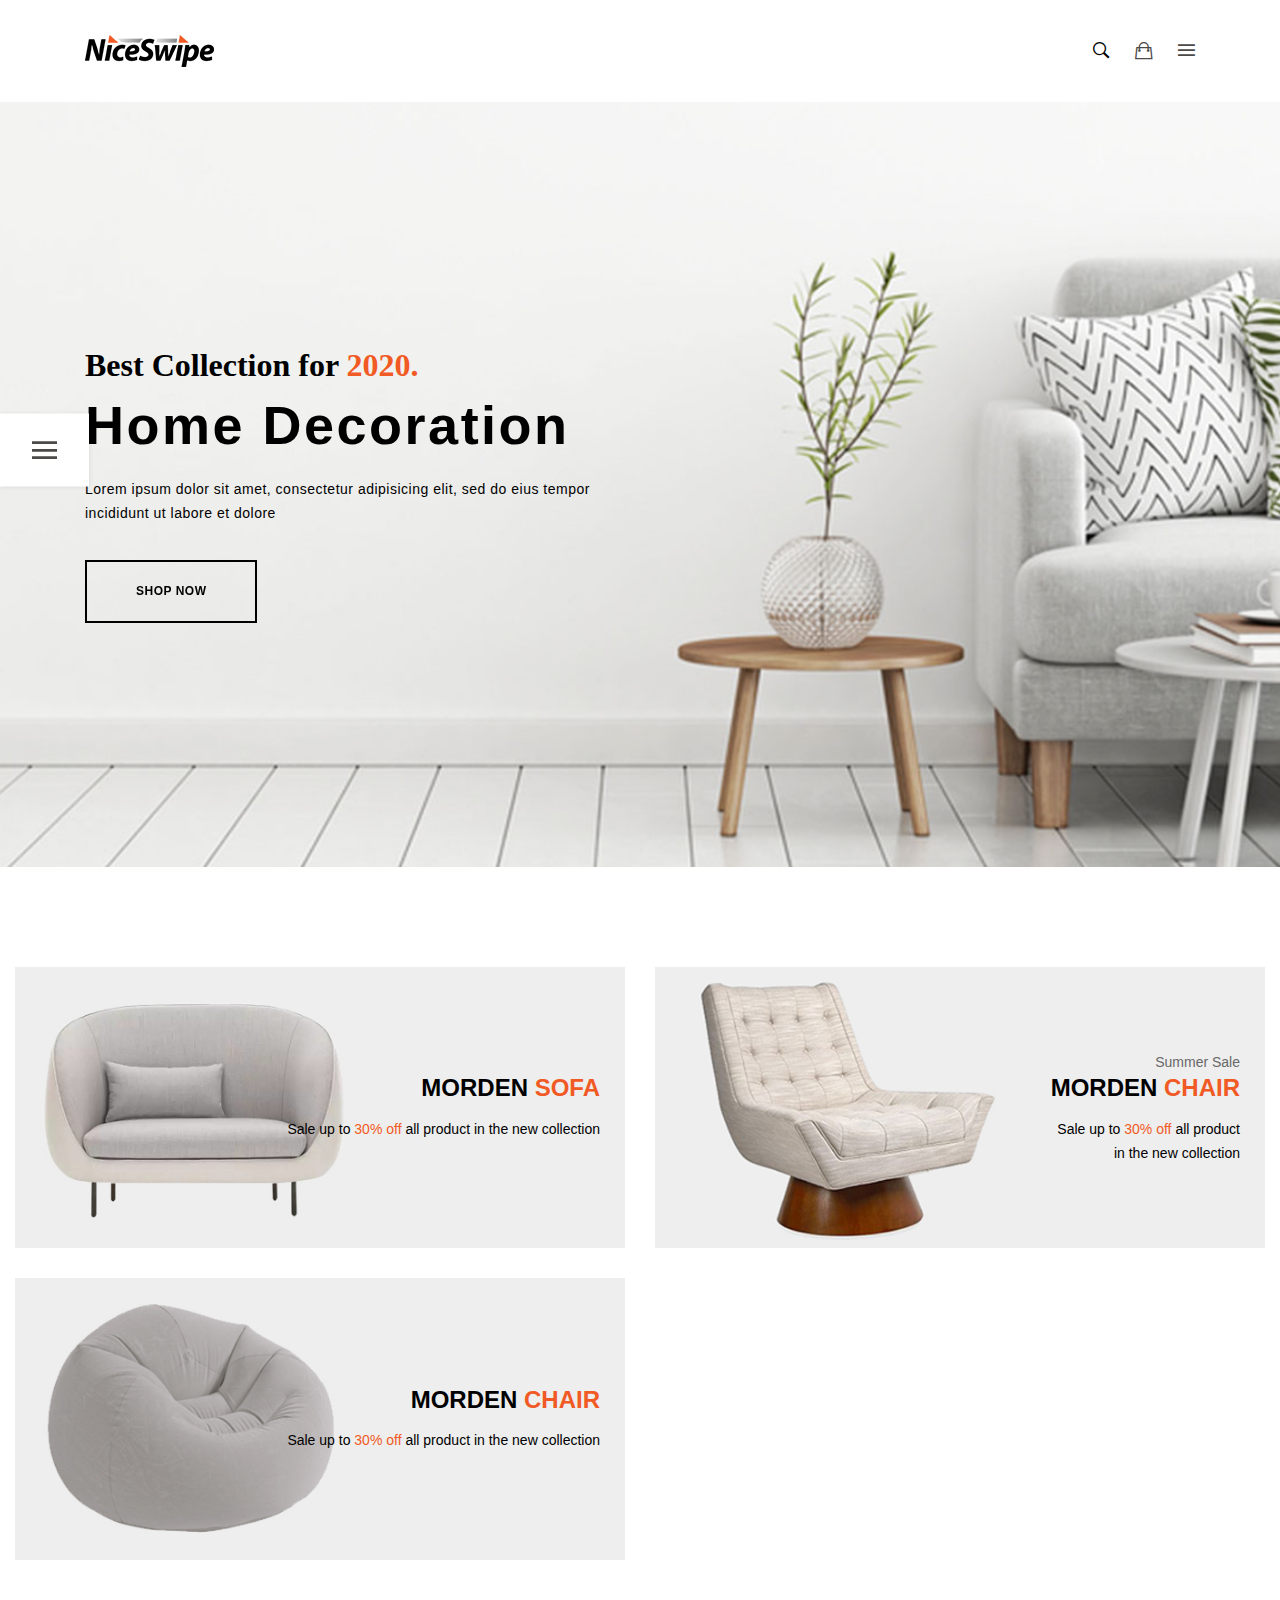
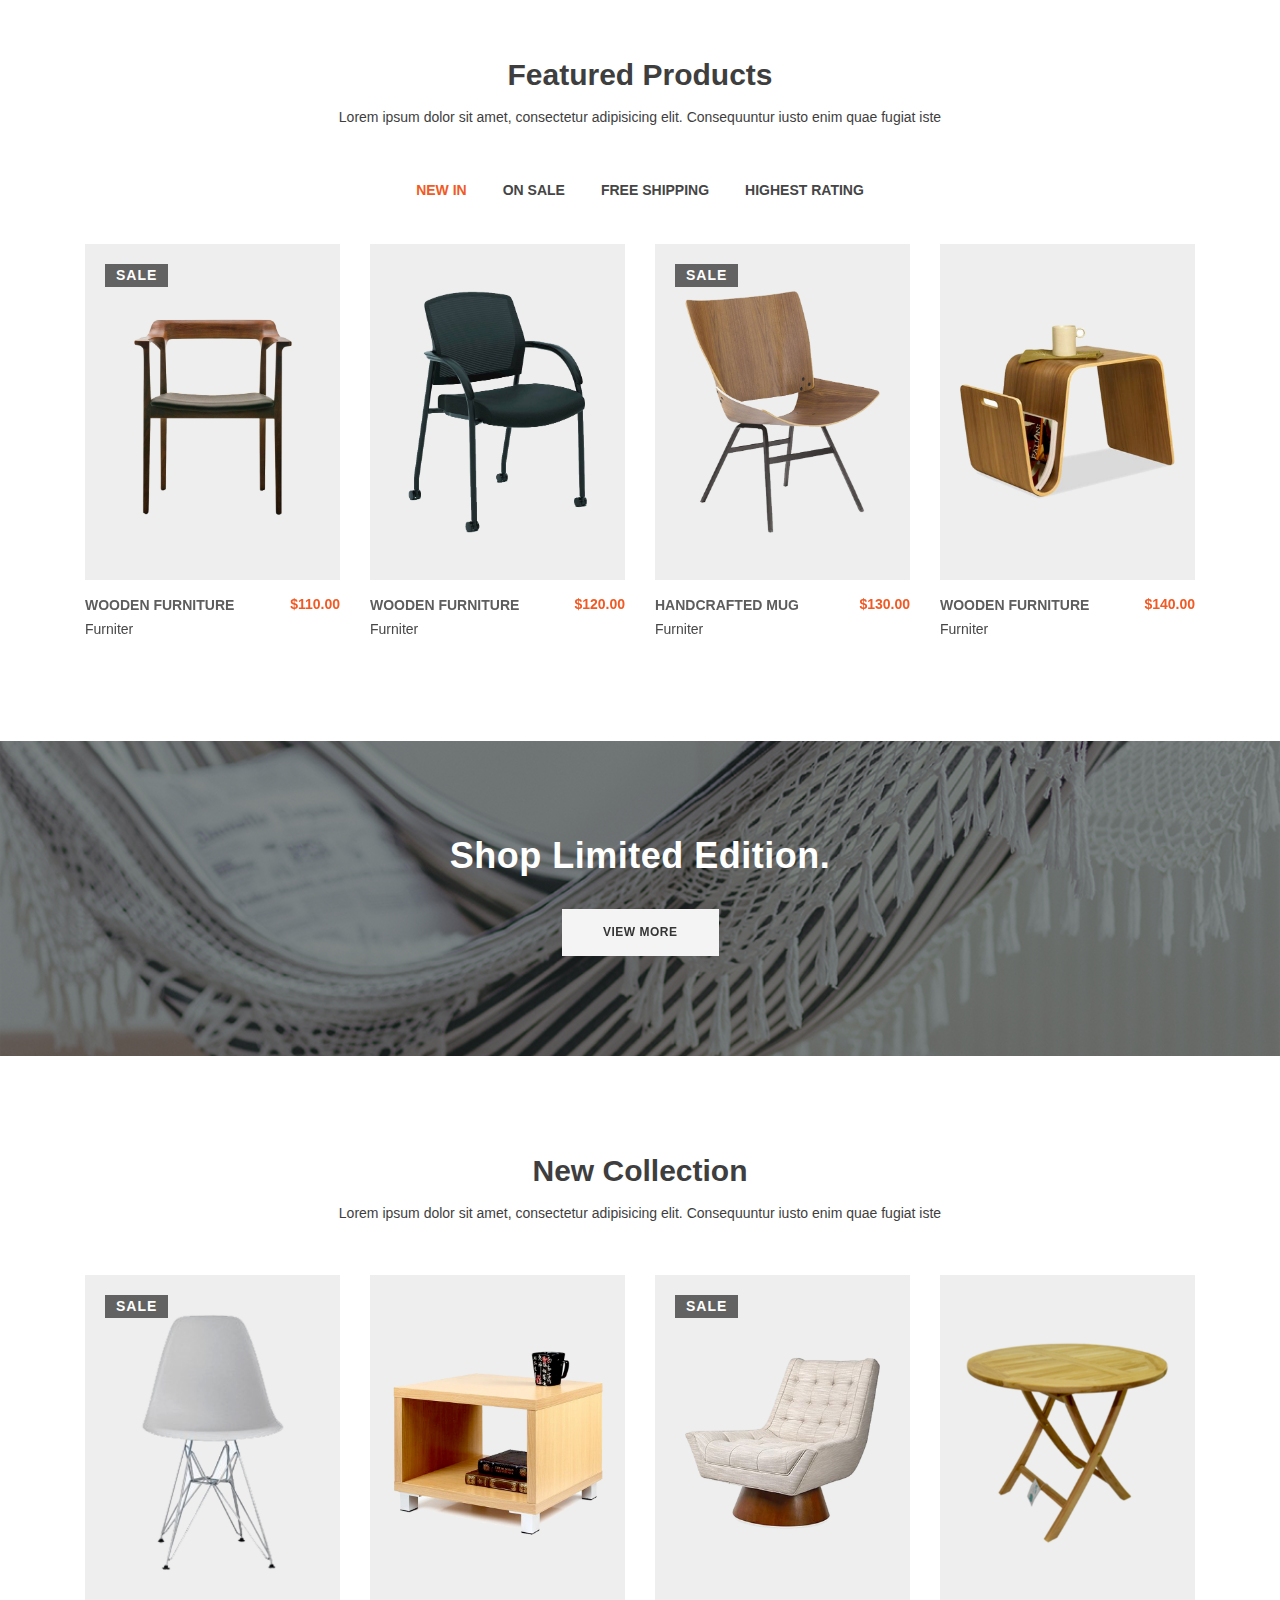
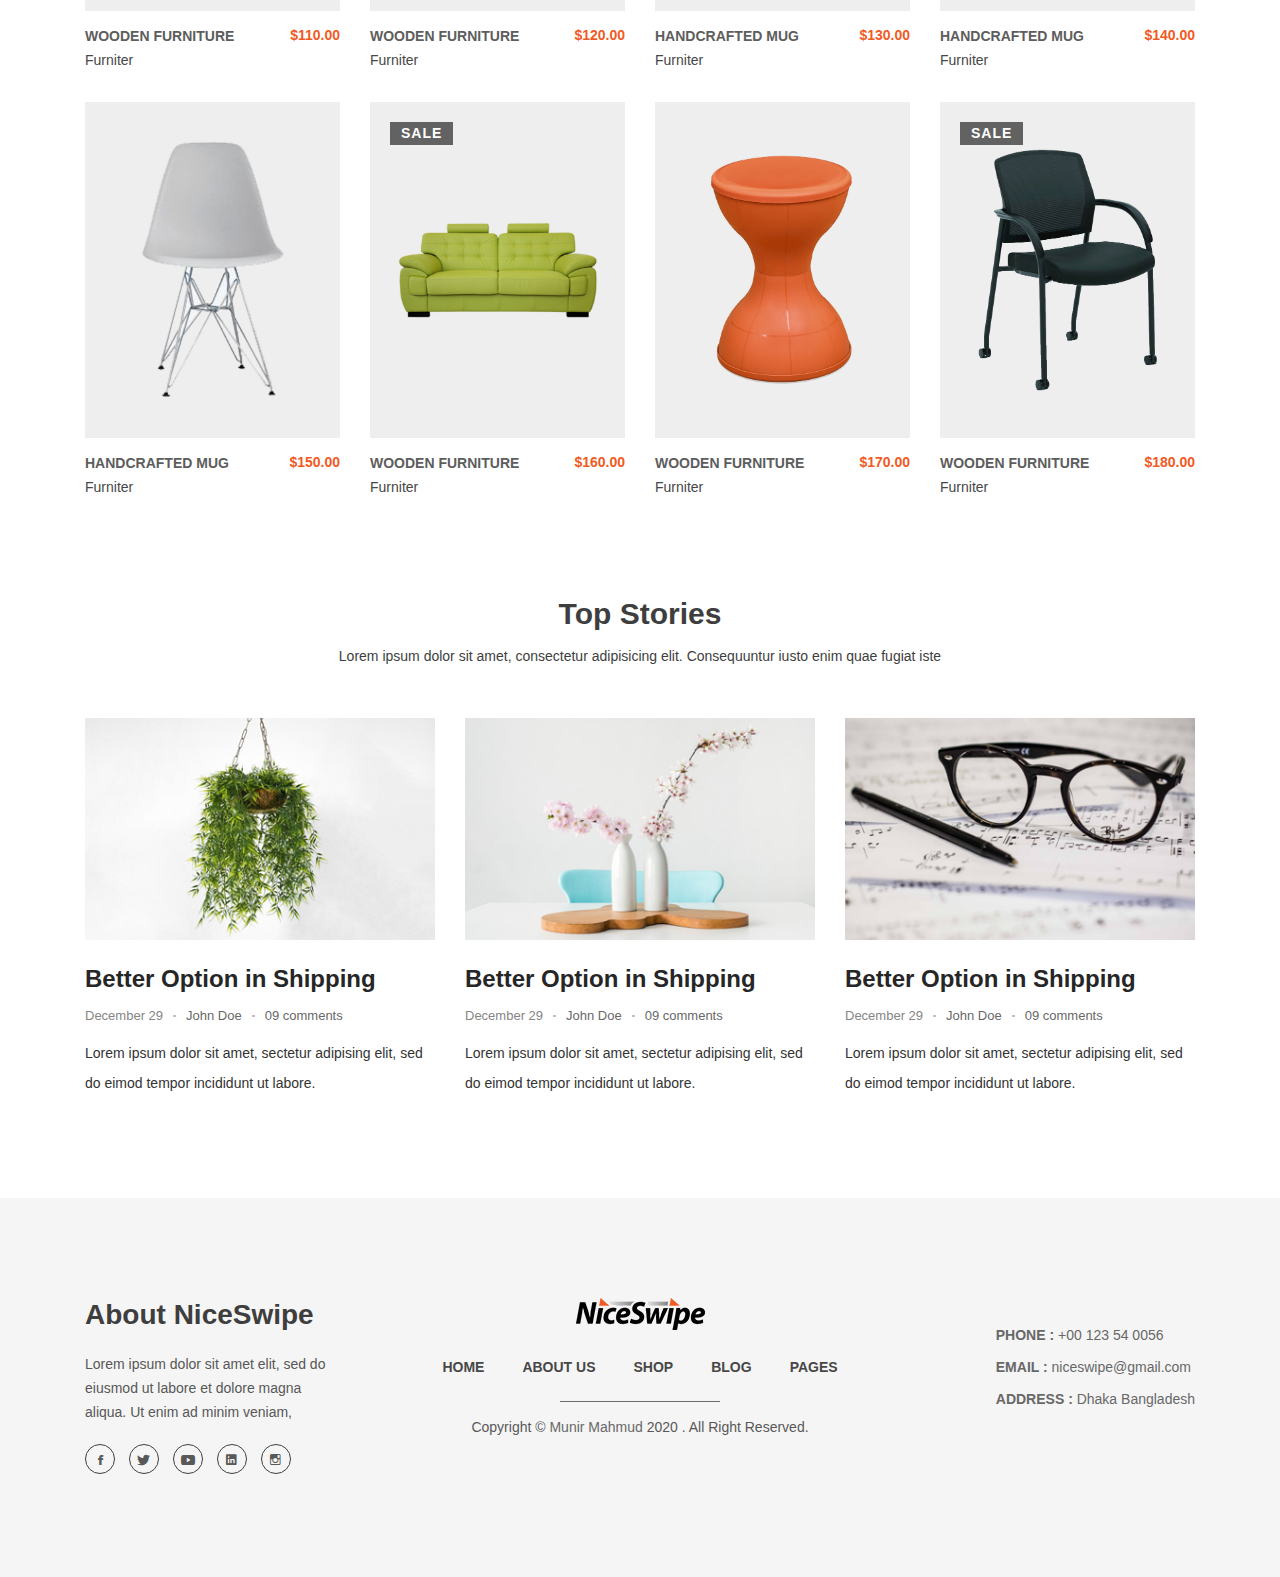
<file: index.html>
<!DOCTYPE html>
<html class="no-js" lang="en">
    <head>
        <meta charset="utf-8">
        <meta http-equiv="x-ua-compatible" content="ie=edge">
        <title>NiceSwipe - Bootstrap eCommerce HTML5 Template</title>
        <meta name="description" content="">
        <meta name="viewport" content="width=device-width, initial-scale=1">
        <!-- Favicon -->
        <link rel="shortcut icon" type="image/x-icon" href="assets/images/favicon.png">
		
		<!-- all css here -->
        <link rel="stylesheet" href="assets/css/bootstrap.min.css">
        <link rel="stylesheet" href="assets/css/magnific-popup.css">
        <link rel="stylesheet" href="assets/css/animate.css">
        <link rel="stylesheet" href="assets/css/owl.carousel.min.css">
        <link rel="stylesheet" href="assets/css/slinky.min.css">
        <link rel="stylesheet" href="assets/css/slick.css">
        <link rel="stylesheet" href="assets/css/ionicons.min.css">
        <link rel="stylesheet" href="assets/css/bundle.css">
        <link rel="stylesheet" href="assets/css/style.css">
        <link rel="stylesheet" href="assets/css/responsive.css">
        <script src="assets/js/vendor/modernizr-2.8.3.min.js"></script>
    </head>
    <body>
        <!--[if lt IE 8]>
        <p class="browserupgrade">You are using an <strong>outdated</strong> browser. Please <a href="http://browsehappy.com/">upgrade your browser</a> to improve your experience.</p>
        <![endif]-->
        <!-- header start -->
        <div class="wrapper">
            <!-- Newsletter Popup Start -->
            <div class="popup_wrapper">
                <div class="popup_container">
                    <span class="popup_close">Close</span>
                    <div class="subscribe_area text-center">
                        <h2>Newsletter</h2>
                        <p>Subscribe to the NiceSwipe's mailing list to receive updates on new arrivals, special offers and other discount information.</p>
                        <div id="popup_signup" class="subscribe-bottom">
                            <form action="" method="post" id="subscribe-form" name="subscribe-form" class="validate" target="_blank" novalidate>
                                <div id="subscribe_form" class="subscribe_form">
                                    <input type="email" value="" name="email" class="email" placeholder="Enter your email address" required>
                                    <div class="submit_btn"><input type="submit" value="subscribe" name="subscribe" class="button"></div>
                                </div>
                            </form>
                        </div>
                        <div class="subscribe-bottom mt-15">
                            <input type="checkbox" id="newsletter-permission">
                            <label for="newsletter-permission">Don't show this popup again</label>
                        </div>
                    </div>
                </div>
            </div>
            <!-- Newsletter Popup End -->

            <header>
                <div class="header-area header-area-padding">
                    <div class="container">
                        <div class="row">
                            <div class="col-lg-3 col-md-3 col-6">
                                <div class="logo">
                                    <a href="index.html"><img src="assets/images/logo.png" alt="NiceSwipe" /></a>
                                </div>
                            </div>
                            <div class="col-lg-9 col-md-9 col-9">
                                <div class="header-search-cart d-flex align-items-center justify-content-end">
                                    <div class="header-search common-style">
                                        <button class="sidebar-trigger-search">
                                            <span class="ion-ios-search-strong"></span>
                                        </button>
                                    </div>
                                    <div class="header-cart common-style">
                                        <button class="sidebar-trigger">
                                            <span class="ion-bag"></span>
                                        </button>
                                    </div>
                                    <div class="header-sidebar common-style">
                                        <button class="header-navbar-active">
                                            <span class="ion-navicon"></span>
                                        </button>
                                    </div>
                                </div>
                            </div>
                        </div>
                    </div>
                </div>
            </header>
            <!-- header end --> 

            <!-- sidebar-cart start -->
            <div class="sidebar-cart onepage-sidebar-area">
                <div class="wrap-sidebar">
                    <div class="sidebar-cart-all">
                        <div class="sidebar-cart-icon">
                            <button class="op-sidebar-close"><span class="ion-android-close"></span></button>
                        </div>
                        <div class="cart-content">
                            <h3 class="mb-50">Shopping Cart</h3>
                            <ul>
                                <li class="single-product-cart d-flex mb-25">
                                    <div class="cart-img float-left">
                                        <a href="#"><img src="assets/images/cart/1.jpg" alt=""></a>
                                    </div>
                                    <div class="cart-title">
                                        <h3><a href="#"> HANDCRAFTED MUG</a></h3>
                                        <span>1 x $140.00</span>
                                    </div>
                                    <div class="cart-delete">
                                        <a href="#"><i class="ion-ios-trash-outline"></i></a>
                                    </div>
                                </li>
                                <li class="single-product-cart d-flex mb-25">
                                    <div class="cart-img float-left">
                                        <a href="#"><img src="assets/images/cart/2.jpg" alt=""></a>
                                    </div>
                                    <div class="cart-title">
                                        <h3><a href="#"> HANDCRAFTED MUG</a></h3>
                                        <span>1 x $140.00</span>
                                    </div>
                                    <div class="cart-delete">
                                        <a href="#"><i class="ion-ios-trash-outline"></i></a>
                                    </div>
                                </li>
                                <li class="single-product-cart d-flex mb-25">
                                    <div class="cart-img float-left">
                                        <a href="#"><img src="assets/images/cart/3.jpg" alt=""></a>
                                    </div>
                                    <div class="cart-title">
                                        <h3><a href="#"> HANDCRAFTED MUG</a></h3>
                                        <span>1 x $140.00</span>
                                    </div>
                                    <div class="cart-delete">
                                        <a href="#"><i class="ion-ios-trash-outline"></i></a>
                                    </div>
                                </li>
                                <li class="single-product-cart d-flex mb-25">
                                    <div class="cart-total text-center">
                                        <h4>Total : <span>$ 120</span></h4>
                                    </div>
                                </li>
                                <li class="single-product-cart d-flex">
                                    <div class="cart-checkout-btn">
                                        <a class="btn-hover cart-btn-style" href="#">view cart</a>
                                        <a class="btn-hover cart-btn-style" href="#">checkout</a>
                                    </div>
                                </li>
                            </ul>
                        </div>
                    </div>
                </div>
            </div>

            <!-- Search -->
            <div class="main-search-active d-flex justify-content-center position-fixed">
                <div class="position-absolute search-icon">
                    <button class="search-close"><span class="ion-android-close"></span></button>
                </div>
                <div class="sidebar-search-input">
                    <form>
                        <div class="form-search">
                            <input id="search" class="input-text" value="" placeholder="Search Entire Store" type="search">
                            <button>
                                <i class="ion-ios-search-strong"></i>
                            </button>
                        </div>
                    </form>
                </div>
            </div>
            <!-- End of Search -->

            <!-- Currency area for sidebar -->
            <div class="currency-sidebar-wrapper">
                <div class="wrap-sidebar">
                    <div class="sidebar-nav-icon">
                        <button class="op-sidebar-close"><span class="ion-android-close"></span></button>
                    </div>
                    <div class="cur-lang-acc-all">
                        <div class="sidebar-menu-card">
                            <div class="sidebar-menu-title">
                                <h4>Currency: <span>USD </span></h4>
                            </div>
                            <div class="supported-currency">
                                <ul>
                                    <li><a href="#">EUR  Euro</a></li>
                                </ul>
                            </div>
                        </div>
                        <div class="sidebar-menu-card">
                            <div class="sidebar-menu-title">
                                <h4 class="text-uppercase">Language: <span><img src="assets/images/icons/english.png" alt=""> English </span></h4>
                            </div>
                            <div class="supported-currency">
                                <ul>
                                    <li><a href="#"><img src="assets/images/icons/english.png" alt=""> English </a></li>
                                    <li><a href="#"><img src="assets/images/icons/es.png" alt=""> spanish </a></li>
                                    <li><a href="#"><img src="assets/images/icons/fr.png" alt=""> french </a></li>
                                    <li><a href="#"><img src="assets/images/icons/ge.png" alt=""> german </a></li>
                                    <li><a href="#"><img src="assets/images/icons/es.png" alt=""> spanish </a></li>
                                </ul>
                            </div>
                        </div>
                        <div class="sidebar-menu-card">
                            <div class="sidebar-menu-title">
                                <h4>My Account:</h4>
                            </div>
                            <div class="supported-currency">
                                <ul>
                                    <li><a href="#">Top Selling Products </a></li>
                                    <li><a href="#">dashboard</a></li>
                                    <li><a href="register.html">register</a></li>
                                    <li><a href="wishlist.html">Wish List</a></li>
                                    <li><a href="login.html">Sign In </a></li>
                                </ul>
                            </div>
                        </div>
                    </div>
                </div>
            </div>
            <!-- End of Currency area for sidebar -->

            <!-- Slider Section -->
            <section class="slider-area">
                <div class="slider-active owl-carousel">
                    <div class="slider-content-wrapper bg-img d-flex align-items-center position-relative" data-bg="assets/images/slider/1.jpg">
                        <div class="container">
                            <div class="slider-content slider-content-style slider-animated-1">
                                <h3 class="animated">Best Collection for <span>2020.</span></h3>
                                <h2 class="animated">Home Decoration</h2>
                                <p class="animated">Lorem ipsum dolor sit amet, consectetur adipisicing elit, sed do eius tempor incididunt ut labore et dolore </p>
                                <a class="btn-hover slider-btn-style animated" href="shop.html">shop now</a>
                            </div>
                        </div>
                    </div>
                    <div class="slider-content-wrapper bg-img d-flex align-items-center position-relative" data-bg="assets/images/slider/2.jpg">
                        <div class="container">
                            <div class="slider-content slider-content-style slider-animated-2 text-right">
                                <h3 class="animated"> <span>2020's</span> big offer</h3>
                                <h2 class="animated">Get back to visit</h2>
                                <div class="slide-right-pera">
                                    <p class="animated">Lorem ipsum dolor sit amet, consectetur adipisicing elit, sed do eius tempor incididunt ut labore et dolore </p>
                                </div>
                                <a class="btn-hover slider-btn-style animated" href="shop.html">New collections</a>
                            </div>
                        </div>
                    </div>
                    <div class="slider-content-wrapper bg-img d-flex align-items-center position-relative" data-bg="assets/images/slider/3.jpg">
                        <div class="container">
                            <div class="slider-content slider-content-style slider-animated-1">
                                <h3 class="animated">Amazing Wooden Collection <span>2020.</span></h3>
                                <h2 class="animated">Office decoration</h2>
                                <p class="animated">Lorem ipsum dolor sit amet, consectetur adipisicing elit, sed do eius tempor incididunt ut labore et dolore </p>
                                <a class="btn-hover slider-btn-style animated" href="shop.html">visit now</a>
                            </div>
                        </div>
                    </div>
                </div>
            </section>
            <!-- End of slider -->

            <!-- Banner -->
            <section class="banner-area pt-100 pb-70">
                <div class="container-fluid">
                    <div class="row">
                        <div class="col-md-6 col-lg-4 col-12">
                            <div class="banner-item position-relative mb-30">
                                <a href="shop.html"><img src="assets/images/banner/banner-1.jpg" alt=""></a>
                                <div class="banner-content text-right position-absolute d-flex flex-column justify-content-center">
                                    <h3>morden <span>sofa</span></h3>
                                    <p>Sale up to <span>30% off</span> all product in the new collection</p>
                                </div>
                            </div>
                        </div>
                        <div class="d-none d-lg-block col-lg-4 col-md-6 col-12">
                            <div class="banner-item position-relative mb-30">
                                <a href="shop.html"><img src="assets/images/banner/banner-2.jpg" alt=""></a>
                                <div class="banner-content position-absolute text-right d-flex flex-column justify-content-center">
                                    <span>Summer Sale</span>
                                    <h3>morden <span>chair</span></h3>
                                    <p>Sale up to <span>30% off</span> all product <br>in the new collection</p>
                                </div>
                            </div>
                        </div>
                        <div class="col-md-6 col-lg-4 col-12">
                            <div class="banner-item position-relative mb-30">
                                <a href="shop.html"><img src="assets/images/banner/banner-3.jpg" alt=""></a>
                                <div class="banner-content position-absolute text-right d-flex flex-column justify-content-center">
                                    <h3>morden <span>chair</span></h3>
                                    <p>Sale up to <span>30% off</span> all product in the new collection</p>
                                </div>
                            </div>
                        </div>
                    </div>
                </div>
            </section>
            <!-- End of Banner -->

            <!-- Featured Product Area -->
            <section class="product-area pb-100">
                <div class="container">
                    <div class="row">
                        <div class="col-xl-8 col-md-10 mx-auto">
                            <div class="section-title text-center mb-50">
                                <h2>Featured Products</h2>
                                <p>Lorem ipsum dolor sit amet, consectetur adipisicing elit. Consequuntur iusto enim quae fugiat iste</p>
                            </div>
                        </div>
                    </div>

                    <div class="product-style">
                        <div class="product-tab-list text-center mb-45 nav product-menu-mrg" role="tablist">
                            <a class="active" href="#home1" data-toggle="tab" role="tab" aria-selected="true" aria-controls="home1">
                                <h4>NEW IN </h4>
                            </a>
                            <a href="#home2" data-toggle="tab" role="tab" aria-selected="false" aria-controls="home2">
                                <h4>ON SALE </h4>
                            </a>
                            <a href="#home3" data-toggle="tab" role="tab" aria-selected="false" aria-controls="home3">
                                <h4>FREE SHIPPING</h4>
                            </a>
                            <a href="#home4" data-toggle="tab" role="tab" aria-selected="false" aria-controls="home4">
                                <h4>HIGHEST RATING</h4>
                            </a>
                        </div>

                        <div class="tab-content jump">
                            <div class="tab-pane active show fade" id="home1" role="tabpanel">
                                <div class="row">
                                    <div class="product-slider-active owl-carousel">
                                        <div class="col-md-3 col-lg-3 col-sm-4">
                                            <div class="single-product">
                                                <div class="product-img position-relative">
                                                    <a href="#"><img src="assets/images/products/1.jpg" alt=""></a>
                                                    <span>sale</span>
                                                    <div class="product-action text-center position-absolute">
                                                        <a title="Wishlist" class="animate-left" href="#"><i class="ion-ios-heart-outline"></i></a>
                                                        <a title="Quick View" data-toggle="modal" data-target="#exampleModal" class="animate-right" href="#"><i class="ion-ios-eye-outline"></i></a>
                                                    </div>
                                                </div>
                                                <div class="product-content">
                                                    <div class="product-title-price d-flex justify-content-between">
                                                        <div class="product-title">
                                                            <h4><a href="product-details.html">WOODEN FURNITURE</a></h4>
                                                        </div>
                                                        <div class="product-price">
                                                            <span>$110.00</span>
                                                        </div>
                                                    </div>
                                                    <div class="product-cart-category position-relative overflow-hidden">
                                                        <div class="product-cart">
                                                            <span>Furniter</span>
                                                        </div>
                                                        <div class="product-category position-absolute">
                                                            <a href="#"><i class="ion-bag"></i> Add to cart</a>
                                                        </div>
                                                    </div>
                                                </div>
                                            </div>
                                        </div>
                                        <div class="col-md-3 col-lg-3 col-sm-4">
                                            <div class="single-product">
                                                <div class="product-img position-relative">
                                                    <a href="#"><img src="assets/images/products/2.jpg" alt=""></a>
                                                    <div class="product-action text-center position-absolute">
                                                        <a title="Wishlist" class="animate-left" href="#"><i class="ion-ios-heart-outline"></i></a>
                                                        <a title="Quick View" data-toggle="modal" data-target="#exampleModal" class="animate-right" href="#"><i class="ion-ios-eye-outline"></i></a>
                                                    </div>
                                                </div>
                                                <div class="product-content">
                                                    <div class="product-title-price d-flex justify-content-between">
                                                        <div class="product-title">
                                                            <h4><a href="product-details.html">WOODEN FURNITURE</a></h4>
                                                        </div>
                                                        <div class="product-price">
                                                            <span>$120.00</span>
                                                        </div>
                                                    </div>
                                                    <div class="product-cart-category position-relative overflow-hidden">
                                                        <div class="product-cart">
                                                            <span>Furniter</span>
                                                        </div>
                                                        <div class="product-category position-absolute">
                                                            <a href="#"><i class="ion-bag"></i> Add to cart</a>
                                                        </div>
                                                    </div>
                                                </div>
                                            </div>
                                        </div>
                                        <div class="col-md-3 col-lg-3 col-sm-4">
                                            <div class="single-product">
                                                <div class="product-img position-relative">
                                                    <a href="#"><img src="assets/images/products/3.jpg" alt=""></a>
                                                    <span>sale</span>
                                                    <div class="product-action text-center position-absolute">
                                                        <a title="Wishlist" class="animate-left" href="#"><i class="ion-ios-heart-outline"></i></a>
                                                        <a title="Quick View" data-toggle="modal" data-target="#exampleModal" class="animate-right" href="#"><i class="ion-ios-eye-outline"></i></a>
                                                    </div>
                                                </div>
                                                <div class="product-content">
                                                    <div class="product-title-price d-flex justify-content-between">
                                                        <div class="product-title">
                                                            <h4><a href="product-details.html">HANDCRAFTED MUG</a></h4>
                                                        </div>
                                                        <div class="product-price">
                                                            <span>$130.00</span>
                                                        </div>
                                                    </div>
                                                    <div class="product-cart-category position-relative overflow-hidden">
                                                        <div class="product-cart">
                                                            <span>Furniter</span>
                                                        </div>
                                                        <div class="product-category position-absolute">
                                                            <a href="#"><i class="ion-bag"></i> Add to cart</a>
                                                        </div>
                                                    </div>
                                                </div>
                                            </div>
                                        </div>
                                        <div class="col-md-3 col-lg-3 col-sm-4">
                                            <div class="single-product">
                                                <div class="product-img position-relative">
                                                    <a href="#"><img src="assets/images/products/4.jpg" alt=""></a>
                                                    <div class="product-action text-center position-absolute">
                                                        <a title="Wishlist" class="animate-left" href="#"><i class="ion-ios-heart-outline"></i></a>
                                                        <a title="Quick View" data-toggle="modal" data-target="#exampleModal" class="animate-right" href="#"><i class="ion-ios-eye-outline"></i></a>
                                                    </div>
                                                </div>
                                                <div class="product-content">
                                                    <div class="product-title-price d-flex justify-content-between">
                                                        <div class="product-title">
                                                            <h4><a href="product-details.html">WOODEN FURNITURE</a></h4>
                                                        </div>
                                                        <div class="product-price">
                                                            <span>$140.00</span>
                                                        </div>
                                                    </div>
                                                    <div class="product-cart-category position-relative overflow-hidden">
                                                        <div class="product-cart">
                                                            <span>Furniter</span>
                                                        </div>
                                                        <div class="product-category position-absolute">
                                                            <a href="#"><i class="ion-bag"></i> Add to cart</a>
                                                        </div>
                                                    </div>
                                                </div>
                                            </div>
                                        </div>
                                    </div>
                                </div>
                            </div>
                            <div class="tab-pane fade" id="home2" role="tabpanel">
                                <div class="row">
                                    <div class="product-slider-active owl-carousel">
                                        <div class="col-md-3 col-lg-3 col-sm-4">
                                            <div class="single-product">
                                                <div class="product-img position-relative">
                                                    <a href="#"><img src="assets/images/products/5.jpg" alt=""></a>
                                                    <span>sale</span>
                                                    <div class="product-action text-center position-absolute">
                                                        <a title="Wishlist" class="animate-left" href="#"><i class="ion-ios-heart-outline"></i></a>
                                                        <a title="Quick View" data-toggle="modal" data-target="#exampleModal" class="animate-right" href="#"><i class="ion-ios-eye-outline"></i></a>
                                                    </div>
                                                </div>
                                                <div class="product-content">
                                                    <div class="product-title-price d-flex justify-content-between">
                                                        <div class="product-title">
                                                            <h4><a href="product-details.html">WOODEN FURNITURE</a></h4>
                                                        </div>
                                                        <div class="product-price">
                                                            <span>$150.00</span>
                                                        </div>
                                                    </div>
                                                    <div class="product-cart-category position-relative overflow-hidden">
                                                        <div class="product-cart">
                                                            <span>Furniter</span>
                                                        </div>
                                                        <div class="product-category position-absolute">
                                                            <a href="#"><i class="ion-bag"></i> Add to cart</a>
                                                        </div>
                                                    </div>
                                                </div>
                                            </div>
                                        </div>
                                        <div class="col-md-3 col-lg-3 col-sm-4">
                                            <div class="single-product">
                                                <div class="product-img position-relative">
                                                    <a href="#"><img src="assets/images/products/6.jpg" alt=""></a>
                                                    <div class="product-action text-center position-absolute">
                                                        <a title="Wishlist" class="animate-left" href="#"><i class="ion-ios-heart-outline"></i></a>
                                                        <a title="Quick View" data-toggle="modal" data-target="#exampleModal" class="animate-right" href="#"><i class="ion-ios-eye-outline"></i></a>
                                                    </div>
                                                </div>
                                                <div class="product-content">
                                                    <div class="product-title-price d-flex justify-content-between">
                                                        <div class="product-title">
                                                            <h4><a href="product-details.html">WOODEN FURNITURE</a></h4>
                                                        </div>
                                                        <div class="product-price">
                                                            <span>$160.00</span>
                                                        </div>
                                                    </div>
                                                    <div class="product-cart-category position-relative overflow-hidden">
                                                        <div class="product-cart">
                                                            <span>Furniter</span>
                                                        </div>
                                                        <div class="product-category position-absolute">
                                                            <a href="#"><i class="ion-bag"></i> Add to cart</a>
                                                        </div>
                                                    </div>
                                                </div>
                                            </div>
                                        </div>
                                        <div class="col-md-3 col-lg-3 col-sm-4">
                                            <div class="single-product">
                                                <div class="product-img position-relative">
                                                    <a href="#"><img src="assets/images/products/7.jpg" alt=""></a>
                                                    <span>sale</span>
                                                    <div class="product-action text-center position-absolute">
                                                        <a title="Wishlist" class="animate-left" href="#"><i class="ion-ios-heart-outline"></i></a>
                                                        <a title="Quick View" data-toggle="modal" data-target="#exampleModal" class="animate-right" href="#"><i class="ion-ios-eye-outline"></i></a>
                                                    </div>
                                                </div>
                                                <div class="product-content">
                                                    <div class="product-title-price d-flex justify-content-between">
                                                        <div class="product-title">
                                                            <h4><a href="product-details.html">HANDCRAFTED MUG</a></h4>
                                                        </div>
                                                        <div class="product-price">
                                                            <span>$170.00</span>
                                                        </div>
                                                    </div>
                                                    <div class="product-cart-category position-relative overflow-hidden">
                                                        <div class="product-cart">
                                                            <span>Furniter</span>
                                                        </div>
                                                        <div class="product-category position-absolute">
                                                            <a href="#"><i class="ion-bag"></i> Add to cart</a>
                                                        </div>
                                                    </div>
                                                </div>
                                            </div>
                                        </div>
                                        <div class="col-md-3 col-lg-3 col-sm-4">
                                            <div class="single-product">
                                                <div class="product-img position-relative">
                                                    <a href="#"><img src="assets/images/products/8.jpg" alt=""></a>
                                                    <div class="product-action text-center position-absolute">
                                                        <a title="Wishlist" class="animate-left" href="#"><i class="ion-ios-heart-outline"></i></a>
                                                        <a title="Quick View" data-toggle="modal" data-target="#exampleModal" class="animate-right" href="#"><i class="ion-ios-eye-outline"></i></a>
                                                    </div>
                                                </div>
                                                <div class="product-content">
                                                    <div class="product-title-price d-flex justify-content-between">
                                                        <div class="product-title">
                                                            <h4><a href="product-details.html">HANDCRAFTED MUG</a></h4>
                                                        </div>
                                                        <div class="product-price">
                                                            <span>$180.00</span>
                                                        </div>
                                                    </div>
                                                    <div class="product-cart-category position-relative overflow-hidden">
                                                        <div class="product-cart">
                                                            <span>Furniter</span>
                                                        </div>
                                                        <div class="product-category position-absolute">
                                                            <a href="#"><i class="ion-bag"></i> Add to cart</a>
                                                        </div>
                                                    </div>
                                                </div>
                                            </div>
                                        </div>
                                    </div>
                                </div>
                            </div>
                            <div class="tab-pane fade" id="home3" role="tabpanel">
                                <div class="row">
                                    <div class="product-slider-active owl-carousel">
                                        <div class="col-md-3 col-lg-3 col-sm-4">
                                            <div class="single-product">
                                                <div class="product-img position-relative">
                                                    <a href="#"><img src="assets/images/products/9.jpg" alt=""></a>
                                                    <span>sale</span>
                                                    <div class="product-action text-center position-absolute">
                                                        <a title="Wishlist" class="animate-left" href="#"><i class="ion-ios-heart-outline"></i></a>
                                                        <a title="Quick View" data-toggle="modal" data-target="#exampleModal" class="animate-right" href="#"><i class="ion-ios-eye-outline"></i></a>
                                                    </div>
                                                </div>
                                                <div class="product-content">
                                                    <div class="product-title-price d-flex justify-content-between">
                                                        <div class="product-title">
                                                            <h4><a href="product-details.html">HANDCRAFTED MUG</a></h4>
                                                        </div>
                                                        <div class="product-price">
                                                            <span>$190.00</span>
                                                        </div>
                                                    </div>
                                                    <div class="product-cart-category position-relative overflow-hidden">
                                                        <div class="product-cart">
                                                            <span>Furniter</span>
                                                        </div>
                                                        <div class="product-category position-absolute">
                                                            <a href="#"><i class="ion-bag"></i> Add to cart</a>
                                                        </div>
                                                    </div>
                                                </div>
                                            </div>
                                        </div>
                                        <div class="col-md-3 col-lg-3 col-sm-4">
                                            <div class="single-product">
                                                <div class="product-img position-relative">
                                                    <a href="#"><img src="assets/images/products/10.jpg" alt=""></a>
                                                    <div class="product-action text-center position-absolute">
                                                        <a title="Wishlist" class="animate-left" href="#"><i class="ion-ios-heart-outline"></i></a>
                                                        <a title="Quick View" data-toggle="modal" data-target="#exampleModal" class="animate-right" href="#"><i class="ion-ios-eye-outline"></i></a>
                                                    </div>
                                                </div>
                                                <div class="product-content">
                                                    <div class="product-title-price d-flex justify-content-between">
                                                        <div class="product-title">
                                                            <h4><a href="product-details.html">HANDCRAFTED MUG</a></h4>
                                                        </div>
                                                        <div class="product-price">
                                                            <span>$110.00</span>
                                                        </div>
                                                    </div>
                                                    <div class="product-cart-category position-relative overflow-hidden">
                                                        <div class="product-cart">
                                                            <span>Furniter</span>
                                                        </div>
                                                        <div class="product-category position-absolute">
                                                            <a href="#"><i class="ion-bag"></i> Add to cart</a>
                                                        </div>
                                                    </div>
                                                </div>
                                            </div>
                                        </div>
                                        <div class="col-md-3 col-lg-3 col-sm-4">
                                            <div class="single-product">
                                                <div class="product-img position-relative">
                                                    <a href="#"><img src="assets/images/products/11.jpg" alt=""></a>
                                                    <span>sale</span>
                                                    <div class="product-action text-center position-absolute">
                                                        <a title="Wishlist" class="animate-left" href="#"><i class="ion-ios-heart-outline"></i></a>
                                                        <a title="Quick View" data-toggle="modal" data-target="#exampleModal" class="animate-right" href="#"><i class="ion-ios-eye-outline"></i></a>
                                                    </div>
                                                </div>
                                                <div class="product-content">
                                                    <div class="product-title-price d-flex justify-content-between">
                                                        <div class="product-title">
                                                            <h4><a href="product-details.html">WOODEN FURNITURE</a></h4>
                                                        </div>
                                                        <div class="product-price">
                                                            <span>$120.00</span>
                                                        </div>
                                                    </div>
                                                    <div class="product-cart-category position-relative overflow-hidden">
                                                        <div class="product-cart">
                                                            <span>Furniter</span>
                                                        </div>
                                                        <div class="product-category position-absolute">
                                                            <a href="#"><i class="ion-bag"></i> Add to cart</a>
                                                        </div>
                                                    </div>
                                                </div>
                                            </div>
                                        </div>
                                        <div class="col-md-3 col-lg-3 col-sm-4">
                                            <div class="single-product">
                                                <div class="product-img position-relative">
                                                    <a href="#"><img src="assets/images/products/6.jpg" alt=""></a>
                                                    <div class="product-action text-center position-absolute">
                                                        <a title="Wishlist" class="animate-left" href="#"><i class="ion-ios-heart-outline"></i></a>
                                                        <a title="Quick View" data-toggle="modal" data-target="#exampleModal" class="animate-right" href="#"><i class="ion-ios-eye-outline"></i></a>
                                                    </div>
                                                </div>
                                                <div class="product-content">
                                                    <div class="product-title-price d-flex justify-content-between">
                                                        <div class="product-title">
                                                            <h4><a href="product-details.html">WOODEN FURNITURE</a></h4>
                                                        </div>
                                                        <div class="product-price">
                                                            <span>$130.00</span>
                                                        </div>
                                                    </div>
                                                    <div class="product-cart-category position-relative overflow-hidden">
                                                        <div class="product-cart">
                                                            <span>Furniter</span>
                                                        </div>
                                                        <div class="product-category position-absolute">
                                                            <a href="#"><i class="ion-bag"></i> Add to cart</a>
                                                        </div>
                                                    </div>
                                                </div>
                                            </div>
                                        </div>
                                    </div>
                                </div>
                            </div>
                            <div class="tab-pane fade" id="home4" role="tabpanel">
                                <div class="row">
                                    <div class="product-slider-active owl-carousel">
                                        <div class="col-md-3 col-lg-3 col-sm-4">
                                            <div class="single-product">
                                                <div class="product-img position-relative">
                                                    <a href="#"><img src="assets/images/products/6.jpg" alt=""></a>
                                                    <span>sale</span>
                                                    <div class="product-action text-center position-absolute">
                                                        <a title="Wishlist" class="animate-left" href="#"><i class="ion-ios-heart-outline"></i></a>
                                                        <a title="Quick View" data-toggle="modal" data-target="#exampleModal" class="animate-right" href="#"><i class="ion-ios-eye-outline"></i></a>
                                                    </div>
                                                </div>
                                                <div class="product-content">
                                                    <div class="product-title-price d-flex justify-content-between">
                                                        <div class="product-title">
                                                            <h4><a href="product-details.html">WOODEN FURNITURE</a></h4>
                                                        </div>
                                                        <div class="product-price">
                                                            <span>$140.00</span>
                                                        </div>
                                                    </div>
                                                    <div class="product-cart-category position-relative overflow-hidden">
                                                        <div class="product-cart">
                                                            <span>Furniter</span>
                                                        </div>
                                                        <div class="product-category position-absolute">
                                                            <a href="#"><i class="ion-bag"></i> Add to cart</a>
                                                        </div>
                                                    </div>
                                                </div>
                                            </div>
                                        </div>
                                        <div class="col-md-3 col-lg-3 col-sm-4">
                                            <div class="single-product">
                                                <div class="product-img position-relative">
                                                    <a href="#"><img src="assets/images/products/1.jpg" alt=""></a>
                                                    <div class="product-action text-center position-absolute">
                                                        <a title="Wishlist" class="animate-left" href="#"><i class="ion-ios-heart-outline"></i></a>
                                                        <a title="Quick View" data-toggle="modal" data-target="#exampleModal" class="animate-right" href="#"><i class="ion-ios-eye-outline"></i></a>
                                                    </div>
                                                </div>
                                                <div class="product-content">
                                                    <div class="product-title-price d-flex justify-content-between">
                                                        <div class="product-title">
                                                            <h4><a href="product-details.html">HANDCRAFTED MUG</a></h4>
                                                        </div>
                                                        <div class="product-price">
                                                            <span>$150.00</span>
                                                        </div>
                                                    </div>
                                                    <div class="product-cart-category position-relative overflow-hidden">
                                                        <div class="product-cart">
                                                            <span>Furniter</span>
                                                        </div>
                                                        <div class="product-category position-absolute">
                                                            <a href="#"><i class="ion-bag"></i> Add to cart</a>
                                                        </div>
                                                    </div>
                                                </div>
                                            </div>
                                        </div>
                                        <div class="col-md-3 col-lg-3 col-sm-4">
                                            <div class="single-product">
                                                <div class="product-img position-relative">
                                                    <a href="#"><img src="assets/images/products/10.jpg" alt=""></a>
                                                    <span>sale</span>
                                                    <div class="product-action text-center position-absolute">
                                                        <a title="Wishlist" class="animate-left" href="#"><i class="ion-ios-heart-outline"></i></a>
                                                        <a title="Quick View" data-toggle="modal" data-target="#exampleModal" class="animate-right" href="#"><i class="ion-ios-eye-outline"></i></a>
                                                    </div>
                                                </div>
                                                <div class="product-content">
                                                    <div class="product-title-price d-flex justify-content-between">
                                                        <div class="product-title">
                                                            <h4><a href="product-details.html">WOODEN FURNITURE</a></h4>
                                                        </div>
                                                        <div class="product-price">
                                                            <span>$160.00</span>
                                                        </div>
                                                    </div>
                                                    <div class="product-cart-category position-relative overflow-hidden">
                                                        <div class="product-cart">
                                                            <span>Furniter</span>
                                                        </div>
                                                        <div class="product-category position-absolute">
                                                            <a href="#"><i class="ion-bag"></i> Add to cart</a>
                                                        </div>
                                                    </div>
                                                </div>
                                            </div>
                                        </div>
                                        <div class="col-md-3 col-lg-3 col-sm-4">
                                            <div class="single-product">
                                                <div class="product-img position-relative">
                                                    <a href="#"><img src="assets/images/products/7.jpg" alt=""></a>
                                                    <div class="product-action text-center position-absolute">
                                                        <a title="Wishlist" class="animate-left" href="#"><i class="ion-ios-heart-outline"></i></a>
                                                        <a title="Quick View" data-toggle="modal" data-target="#exampleModal" class="animate-right" href="#"><i class="ion-ios-eye-outline"></i></a>
                                                    </div>
                                                </div>
                                                <div class="product-content">
                                                    <div class="product-title-price d-flex justify-content-between">
                                                        <div class="product-title">
                                                            <h4><a href="product-details.html">HANDCRAFTED MUG</a></h4>
                                                        </div>
                                                        <div class="product-price">
                                                            <span>$170.00</span>
                                                        </div>
                                                    </div>
                                                    <div class="product-cart-category position-relative overflow-hidden">
                                                        <div class="product-cart">
                                                            <span>Furniter</span>
                                                        </div>
                                                        <div class="product-category position-absolute">
                                                            <a href="#"><i class="ion-bag"></i> Add to cart</a>
                                                        </div>
                                                    </div>
                                                </div>
                                            </div>
                                        </div>
                                    </div>
                                </div>
                            </div>
                        </div>
                    </div>
                </div>
            </section>
            <!-- End of Featured Product Area -->

            <!-- Banner in the middle -->
            <section class="middle-banner bg-img pt-90 pb-100" data-bg="assets/images/bg/1.jpg" data-overlay="5">
                <div class="container">
                    <div class="middle-banner-content position-relative text-center">
                        <h2 class="text-white font-weight-bold">Shop Limited Edition.</h2>
                        <a class="btn-hover offer-btn" href="#">view more</a>
                    </div>
                </div>
            </section>
            <!-- End of Banner in the middle -->

            <!-- Product collection -->
            <section class="product-collection-area pt-100 pb-70">
                <div class="container">
                    <div class="row">
                        <div class="col-xl-8 col-md-10 mx-auto">
                            <div class="section-title text-center mb-50">
                                <h2>New Collection</h2>
                                <p>Lorem ipsum dolor sit amet, consectetur adipisicing elit. Consequuntur iusto enim quae fugiat iste</p>
                            </div>
                        </div>
                    </div>

                    <div class="row">
                        <div class="col-md-6 col-lg-4 col-xl-3">
                            <div class="single-product mb-30">
                                <div class="product-img position-relative">
                                    <a href="#"><img src="assets/images/products/5.jpg" alt=""></a>
                                    <span>sale</span>
                                    <div class="product-action text-center position-absolute">
                                        <a title="Wishlist" class="animate-left" href="#"><i class="ion-ios-heart-outline"></i></a>
                                        <a title="Quick View" data-toggle="modal" data-target="#exampleModal" class="animate-right" href="#"><i class="ion-ios-eye-outline"></i></a>
                                    </div>
                                </div>
                                <div class="product-content">
                                    <div class="product-title-price d-flex justify-content-between">
                                        <div class="product-title">
                                            <h4><a href="product-details.html">WOODEN FURNITURE</a></h4>
                                        </div>
                                        <div class="product-price">
                                            <span>$110.00</span>
                                        </div>
                                    </div>
                                    <div class="product-cart-category position-relative overflow-hidden">
                                        <div class="product-cart">
                                            <span>Furniter</span>
                                        </div>
                                        <div class="product-category position-absolute">
                                            <a href="#"><i class="ion-bag"></i> Add to cart</a>
                                        </div>
                                    </div>
                                </div>
                            </div>
                        </div>
                        <div class="col-md-6 col-lg-4 col-xl-3">
                            <div class="single-product mb-30">
                                <div class="product-img position-relative">
                                    <a href="#"><img src="assets/images/products/6.jpg" alt=""></a>
                                    <div class="product-action text-center position-absolute">
                                        <a title="Wishlist" class="animate-left" href="#"><i class="ion-ios-heart-outline"></i></a>
                                        <a title="Quick View" data-toggle="modal" data-target="#exampleModal" class="animate-right" href="#"><i class="ion-ios-eye-outline"></i></a>
                                    </div>
                                </div>
                                <div class="product-content">
                                    <div class="product-title-price d-flex justify-content-between">
                                        <div class="product-title">
                                            <h4><a href="product-details.html">WOODEN FURNITURE</a></h4>
                                        </div>
                                        <div class="product-price">
                                            <span>$120.00</span>
                                        </div>
                                    </div>
                                    <div class="product-cart-category position-relative overflow-hidden">
                                        <div class="product-cart">
                                            <span>Furniter</span>
                                        </div>
                                        <div class="product-category position-absolute">
                                            <a href="#"><i class="ion-bag"></i> Add to cart</a>
                                        </div>
                                    </div>
                                </div>
                            </div>
                        </div>
                        <div class="col-md-6 col-lg-4 col-xl-3">
                            <div class="single-product mb-30">
                                <div class="product-img position-relative">
                                    <a href="#"><img src="assets/images/products/7.jpg" alt=""></a>
                                    <span>sale</span>
                                    <div class="product-action text-center position-absolute">
                                        <a title="Wishlist" class="animate-left" href="#"><i class="ion-ios-heart-outline"></i></a>
                                        <a title="Quick View" data-toggle="modal" data-target="#exampleModal" class="animate-right" href="#"><i class="ion-ios-eye-outline"></i></a>
                                    </div>
                                </div>
                                <div class="product-content">
                                    <div class="product-title-price d-flex justify-content-between">
                                        <div class="product-title">
                                            <h4><a href="product-details.html">HANDCRAFTED MUG</a></h4>
                                        </div>
                                        <div class="product-price">
                                            <span>$130.00</span>
                                        </div>
                                    </div>
                                    <div class="product-cart-category position-relative overflow-hidden">
                                        <div class="product-cart">
                                            <span>Furniter</span>
                                        </div>
                                        <div class="product-category position-absolute">
                                            <a href="#"><i class="ion-bag"></i> Add to cart</a>
                                        </div>
                                    </div>
                                </div>
                            </div>
                        </div>
                        <div class="col-md-6 col-lg-4 col-xl-3">
                            <div class="single-product mb-30">
                                <div class="product-img position-relative">
                                    <a href="#"><img src="assets/images/products/8.jpg" alt=""></a>
                                    <div class="product-action text-center position-absolute">
                                        <a title="Wishlist" class="animate-left" href="#"><i class="ion-ios-heart-outline"></i></a>
                                        <a title="Quick View" data-toggle="modal" data-target="#exampleModal" class="animate-right" href="#"><i class="ion-ios-eye-outline"></i></a>
                                    </div>
                                </div>
                                <div class="product-content">
                                    <div class="product-title-price d-flex justify-content-between">
                                        <div class="product-title">
                                            <h4><a href="product-details.html">HANDCRAFTED MUG</a></h4>
                                        </div>
                                        <div class="product-price">
                                            <span>$140.00</span>
                                        </div>
                                    </div>
                                    <div class="product-cart-category position-relative overflow-hidden">
                                        <div class="product-cart">
                                            <span>Furniter</span>
                                        </div>
                                        <div class="product-category position-absolute">
                                            <a href="#"><i class="ion-bag"></i> Add to cart</a>
                                        </div>
                                    </div>
                                </div>
                            </div>
                        </div>
                        <div class="col-md-6 col-lg-4 col-xl-3">
                            <div class="single-product mb-30">
                                <div class="product-img position-relative">
                                    <a href="#"><img src="assets/images/products/9.jpg" alt=""></a>
                                    <div class="product-action text-center position-absolute">
                                        <a title="Wishlist" class="animate-left" href="#"><i class="ion-ios-heart-outline"></i></a>
                                        <a title="Quick View" data-toggle="modal" data-target="#exampleModal" class="animate-right" href="#"><i class="ion-ios-eye-outline"></i></a>
                                    </div>
                                </div>
                                <div class="product-content">
                                    <div class="product-title-price d-flex justify-content-between">
                                        <div class="product-title">
                                            <h4><a href="product-details.html">HANDCRAFTED MUG</a></h4>
                                        </div>
                                        <div class="product-price">
                                            <span>$150.00</span>
                                        </div>
                                    </div>
                                    <div class="product-cart-category position-relative overflow-hidden">
                                        <div class="product-cart">
                                            <span>Furniter</span>
                                        </div>
                                        <div class="product-category position-absolute">
                                            <a href="#"><i class="ion-bag"></i> Add to cart</a>
                                        </div>
                                    </div>
                                </div>
                            </div>
                        </div>
                        <div class="col-md-6 col-lg-4 col-xl-3">
                            <div class="single-product mb-30">
                                <div class="product-img position-relative">
                                    <a href="#"><img src="assets/images/products/10.jpg" alt=""></a>
                                    <span>sale</span>
                                    <div class="product-action text-center position-absolute">
                                        <a title="Wishlist" class="animate-left" href="#"><i class="ion-ios-heart-outline"></i></a>
                                        <a title="Quick View" data-toggle="modal" data-target="#exampleModal" class="animate-right" href="#"><i class="ion-ios-eye-outline"></i></a>
                                    </div>
                                </div>
                                <div class="product-content">
                                    <div class="product-title-price d-flex justify-content-between">
                                        <div class="product-title">
                                            <h4><a href="product-details.html">WOODEN FURNITURE</a></h4>
                                        </div>
                                        <div class="product-price">
                                            <span>$160.00</span>
                                        </div>
                                    </div>
                                    <div class="product-cart-category position-relative overflow-hidden">
                                        <div class="product-cart">
                                            <span>Furniter</span>
                                        </div>
                                        <div class="product-category position-absolute">
                                            <a href="#"><i class="ion-bag"></i> Add to cart</a>
                                        </div>
                                    </div>
                                </div>
                            </div>
                        </div>
                        <div class="col-md-6 col-lg-4 col-xl-3">
                            <div class="single-product mb-30">
                                <div class="product-img position-relative">
                                    <a href="#"><img src="assets/images/products/11.jpg" alt=""></a>
                                    <div class="product-action text-center position-absolute">
                                        <a title="Wishlist" class="animate-left" href="#"><i class="ion-ios-heart-outline"></i></a>
                                        <a title="Quick View" data-toggle="modal" data-target="#exampleModal" class="animate-right" href="#"><i class="ion-ios-eye-outline"></i></a>
                                    </div>
                                </div>
                                <div class="product-content">
                                    <div class="product-title-price d-flex justify-content-between">
                                        <div class="product-title">
                                            <h4><a href="product-details.html">WOODEN FURNITURE</a></h4>
                                        </div>
                                        <div class="product-price">
                                            <span>$170.00</span>
                                        </div>
                                    </div>
                                    <div class="product-cart-category position-relative overflow-hidden">
                                        <div class="product-cart">
                                            <span>Furniter</span>
                                        </div>
                                        <div class="product-category position-absolute">
                                            <a href="#"><i class="ion-bag"></i> Add to cart</a>
                                        </div>
                                    </div>
                                </div>
                            </div>
                        </div>
                        <div class="col-md-6 col-lg-4 col-xl-3">
                            <div class="single-product mb-30">
                                <div class="product-img position-relative">
                                    <a href="#"><img src="assets/images/products/2.jpg" alt=""></a>
                                    <span>sale</span>
                                    <div class="product-action text-center position-absolute">
                                        <a title="Wishlist" class="animate-left" href="#"><i class="ion-ios-heart-outline"></i></a>
                                        <a title="Quick View" data-toggle="modal" data-target="#exampleModal" class="animate-right" href="#"><i class="ion-ios-eye-outline"></i></a>
                                    </div>
                                </div>
                                <div class="product-content">
                                    <div class="product-title-price d-flex justify-content-between">
                                        <div class="product-title">
                                            <h4><a href="product-details.html">WOODEN FURNITURE</a></h4>
                                        </div>
                                        <div class="product-price">
                                            <span>$180.00</span>
                                        </div>
                                    </div>
                                    <div class="product-cart-category position-relative overflow-hidden">
                                        <div class="product-cart">
                                            <span>Furniter</span>
                                        </div>
                                        <div class="product-category position-absolute">
                                            <a href="#"><i class="ion-bag"></i> Add to cart</a>
                                        </div>
                                    </div>
                                </div>
                            </div>
                        </div>
                    </div>
                </div>
            </section>
            <!-- End of Product collection -->

            <!-- Blog -->
            <section class="blog-area pb-70">
                <div class="container">
                    <div class="row">
                        <div class="col-xl-8 col-md-10 mx-auto">
                            <div class="section-title text-center mb-50">
                                <h2> Top Stories</h2>
                                <p>Lorem ipsum dolor sit amet, consectetur adipisicing elit. Consequuntur iusto enim quae fugiat iste</p>
                            </div>
                        </div>
                    </div>

                    <div class="row">
                        <div class="col-lg-4 col-md-6">
                            <div class="single-blog mb-30">
                                <div class="post-thubnail mb-25">
                                    <a href="#"><img src="assets/images/blog/1.jpg" alt=""></a>
                                </div>
                                <div class="entry-content">
                                    <h3><a href="#">Better Option in Shipping</a></h3>
                                    <div class="post-meta">
                                        <ul class="d-flex">
                                            <li>December 29</li>
                                            <li><a href="#">John Doe</a></li>
                                            <li><a href="#">09 comments</a></li>
                                        </ul>
                                    </div>
                                    <p>Lorem ipsum dolor sit amet, sectetur adipising elit, sed do eimod tempor incididunt ut labore.</p>
                                </div>
                            </div>
                        </div>
                        <div class="col-lg-4 col-md-6">
                            <div class="single-blog mb-30">
                                <div class="post-thubnail mb-25">
                                    <a href="#"><img src="assets/images/blog/2.jpg" alt=""></a>
                                </div>
                                <div class="entry-content">
                                    <h3><a href="#">Better Option in Shipping</a></h3>
                                    <div class="post-meta">
                                        <ul class="d-flex">
                                            <li>December 29</li>
                                            <li><a href="#">John Doe</a></li>
                                            <li><a href="#">09 comments</a></li>
                                        </ul>
                                    </div>
                                    <p>Lorem ipsum dolor sit amet, sectetur adipising elit, sed do eimod tempor incididunt ut labore.</p>
                                </div>
                            </div>
                        </div>
                        <div class="col-lg-4 col-md-6">
                            <div class="single-blog mb-30">
                                <div class="post-thubnail mb-25">
                                    <a href="#"><img src="assets/images/blog/3.jpg" alt=""></a>
                                </div>
                                <div class="entry-content">
                                    <h3><a href="#">Better Option in Shipping</a></h3>
                                    <div class="post-meta">
                                        <ul class="d-flex">
                                            <li>December 29</li>
                                            <li><a href="#">John Doe</a></li>
                                            <li><a href="#">09 comments</a></li>
                                        </ul>
                                    </div>
                                    <p>Lorem ipsum dolor sit amet, sectetur adipising elit, sed do eimod tempor incididunt ut labore.</p>
                                </div>
                            </div>
                        </div>
                    </div>
                </div>
            </section>
            <!-- End of Blog -->

            <!-- Footer -->
            <footer class="footer-area gray-bg pt-100 pb-95">
                <div class="container">
                    <div class="row">
                        <div class="col-lg-3 col-md-5 col-12">
                            <div class="footer-widget">
                                <div class="mb-20">
                                    <h3>About NiceSwipe</h3>
                                </div>
                                <p>Lorem ipsum dolor sit amet elit, sed do eiusmod ut labore et dolore magna aliqua. Ut enim ad minim veniam,</p>
                                <ul class="socials border-round mt-20">
                                    <li><a href="#"><i class="ion-social-facebook"></i></a></li> 
                                    <li><a href="#"><i class="ion-social-twitter"></i></a></li> 
                                    <li><a href="#"><i class="ion-social-youtube"></i></a></li>
                                    <li><a href="#"><i class="ion-social-linkedin"></i></a></li>
                                    <li><a href="#"><i class="ion-social-instagram-outline"></i></a></li> 
                                </ul>
                            </div>
                        </div>
    
                        <div class="col-lg-6 col-md-7 col-12">
                            <div class="footer-widget">
                                <div class="footer-widget-m-content text-center">
                                    <div class="footer-logo">
                                        <a href="index.html"><img src="assets/images/logo.png" alt=""></a>
                                    </div>
                                    <div class="footer-nav position-relative">
                                        <nav>
                                            <ul class="d-flex justify-content-center ">
                                                <li><a href="#">home</a></li>
                                                <li><a href="#">about us</a></li>
                                                <li><a href="#">shop </a></li>
                                                <li><a href="#"> blog </a></li>
                                                <li><a href="#">pages </a></li>
                                            </ul>
                                        </nav>
                                    </div>
                                    <p>Copyright &copy; <a href="https://munirmahmud.github.io/profile/">Munir Mahmud</a> 2020 . All Right Reserved.</p>
                                </div>
                            </div>
                        </div>
                        <div class="col-lg-3 col-md-12 col-12">
                            <div class="footer-widget float-right">
                                <div class="mt-25">
                                    <ul>
                                        <li><span>Phone :</span> +00 123 54 0056</li>
                                        <li><span>Email : </span> <a href="#">niceswipe@gmail.com</a></li>
                                        <li><span>Address :</span> Dhaka Bangladesh</li>
                                    </ul>
                                </div>
                            </div>
                        </div>
                    </div>
                </div>
            </footer>
            <!-- End footer -->

            <!-- Modal -->
            <div class="modal fade" id="exampleModal" tabindex="-1" role="dialog" aria-hidden="true">
                <button type="button" class="close position-absolute" data-dismiss="modal" aria-label="Close">
                    <span class="ion-android-close" aria-hidden="true"></span>
                </button>
                <div class="modal-dialog position-absolute" role="document">
                    <div class="modal-content">
                        <div class="modal-body d-flex justify-content-between">
                            <div class="qwick-view-left">
                                <div class="quick-view-learg-img">
                                    <div class="quick-view-tab-content tab-content">
                                        <div class="tab-pane active show fade" id="modal1" role="tabpanel">
                                            <img src="assets/images/products/3.jpg" alt="">
                                        </div>
                                        <div class="tab-pane fade" id="modal2" role="tabpanel">
                                            <img src="assets/images/products/4.jpg" alt="">
                                        </div>
                                        <div class="tab-pane fade" id="modal3" role="tabpanel">
                                            <img src="assets/images/products/5.jpg" alt="">
                                        </div>
                                    </div>
                                </div>
                                <div class="quick-view-list nav" role="tablist">
                                    <a class="active" href="#modal1" data-toggle="tab" role="tab" aria-selected="true" aria-controls="home1">
                                        <img src="assets/images/products/quick-3.jpg" alt="">
                                    </a>
                                    <a href="#modal2" data-toggle="tab" role="tab" aria-selected="false" aria-controls="home2">
                                        <img src="assets/images/products/quick-4.jpg" alt="">
                                    </a>
                                    <a href="#modal3" data-toggle="tab" role="tab" aria-selected="false" aria-controls="home3">
                                        <img src="assets/images/products/quick-5.jpg" alt="">
                                    </a>
                                </div>
                            </div>
                            <div class="qwick-view-right">
                                <div class="qwick-view-content">
                                    <h3>Handcrafted Supper Mug</h3>
                                    <div class="price">
                                        <span class="new">$90.00</span>
                                        <span class="old">$120.00  </span>
                                    </div>
                                    <div class="rating-number d-flex mb-30">
                                        <div class="quick-view-rating">
                                            <i class="ion-ios-star red-star"></i>
                                            <i class="ion-ios-star red-star"></i>
                                            <i class="ion-ios-star red-star"></i>
                                            <i class="ion-ios-star red-star"></i>
                                            <i class="ion-android-star-outline"></i>
                                        </div>
                                        <div class="quick-view-number">
                                            <span>2 Ratting (S)</span>
                                        </div>
                                    </div>
                                    <p>Lorem ipsum dolor sit amet, consectetur adip elit, sed do tempor incididun ut labore et dolore magna aliqua. Ut enim ad mi , quis nostrud veniam exercitation .</p>
                                    <div class="quick-view-select">
                                        <div class="select-option-part mb-30">
                                            <label>Size*</label>
                                            <select class="select position-relative w-100">
                                                <option value="">- Please Select -</option>
                                                <option value="">900</option>
                                                <option value="">700</option>
                                            </select>
                                        </div>
                                        <div class="select-option-part mb-30">
                                            <label>Color*</label>
                                            <select class="select position-relative w-100">
                                                <option value="">- Please Select -</option>
                                                <option value="">orange</option>
                                                <option value="">pink</option>
                                                <option value="">yellow</option>
                                            </select>
                                        </div>
                                    </div>
                                    <div class="quickview-plus-minus d-flex justify-content-between align-items-center mt-5">
                                        <div class="cart-plus-minus">
											<input type="text" value="02" name="qtybutton" class="qty-box float-left text-center ">
										</div>
                                        <div class="quickview-btn-cart">
                                            <a class="btn-hover-black" href="#">add to cart</a>
                                        </div>
                                        <div class="quickview-btn-wishlist">
                                            <a class="btn-hover" href="#"><i class="ion-ios-heart-outline"></i></a>
                                        </div>
                                    </div>
                                </div>
                            </div>
                        </div>
                    </div>
                </div>
            </div>
            <!-- End of Modal -->

            <!-- Clickable popover menu icon -->
            <div class="clickable-mainmenu-btn position-fixed">
                <a class="clickable-mainmenu-active" href="#"><i class="ion-navicon"></i></a>
            </div>
            <!-- End of Clickable popover menu icon -->

            <!-- Clickable popover menu -->
            <div class="clickable-mainmenu text-center position-fixed d-flex align-items-center justify-content-center">
                <div class="clickable-mainmenu-icon ">
                    <button class="clickable-mainmenu-close position-absolute">
                        <span class="ion-android-close"></span>
                    </button>
                </div>
                <div id="menu" class="text-left">
                    <ul>
                        <li><a href="index.html">home</a></li>
                        <li><a href="about-us.html">about us</a></li>
                        <li><a href="#">shop</a>
                            <ul>
                                <li><a href="shop.html">shop page</a></li>
                                <li><a href="product-details.html">product details</a></li>
                            </ul>
                        </li>
                        <li>
                            <a href="#">blog</a>
                            <ul>
                                <li><a href="blog.html">blog </a></li>
                                <li><a href="blog-details.html">single blog </a></li>
                            </ul>
                        </li>
                        <li>
                            <a href="#">pages</a>
                            <ul>
                                <li><a href="about-us.html">about us</a></li>
                                <li><a href="contact.html">contact</a></li>
                                <li><a href="cart.html">cart</a></li>
                                <li><a href="checkout.html">checkout</a></li>
                                <li><a href="wishlist.html">wishlist</a></li>
                                <li><a href="login.html">login</a></li>
                                <li><a href="register.html">register</a></li>
                            </ul>
                        </li>
                    </ul>
                </div>
            </div>
            <!-- End of Clickable popover menu -->

        </div>
		
		<!-- all js here -->
        <script src="assets/js/vendor/jquery-1.12.0.min.js"></script>
        <script src="assets/js/popper.js"></script>
        <script src="assets/js/bootstrap.min.js"></script>
        <script src="assets/js/jquery.magnific-popup.min.js"></script>
        <script src="assets/js/isotope.pkgd.min.js"></script>
        <script src="assets/js/imagesloaded.pkgd.min.js"></script>
        <script src="assets/js/waypoints.min.js"></script>
        <script src="assets/js/slinky.min.js"></script>
        <script src="assets/js/ajax-mail.js"></script>
        <script src="assets/js/owl.carousel.min.js"></script>
        <script src="assets/js/plugins.js"></script>
        <script src="assets/js/main.js"></script>
    </body>
</html>
</file>
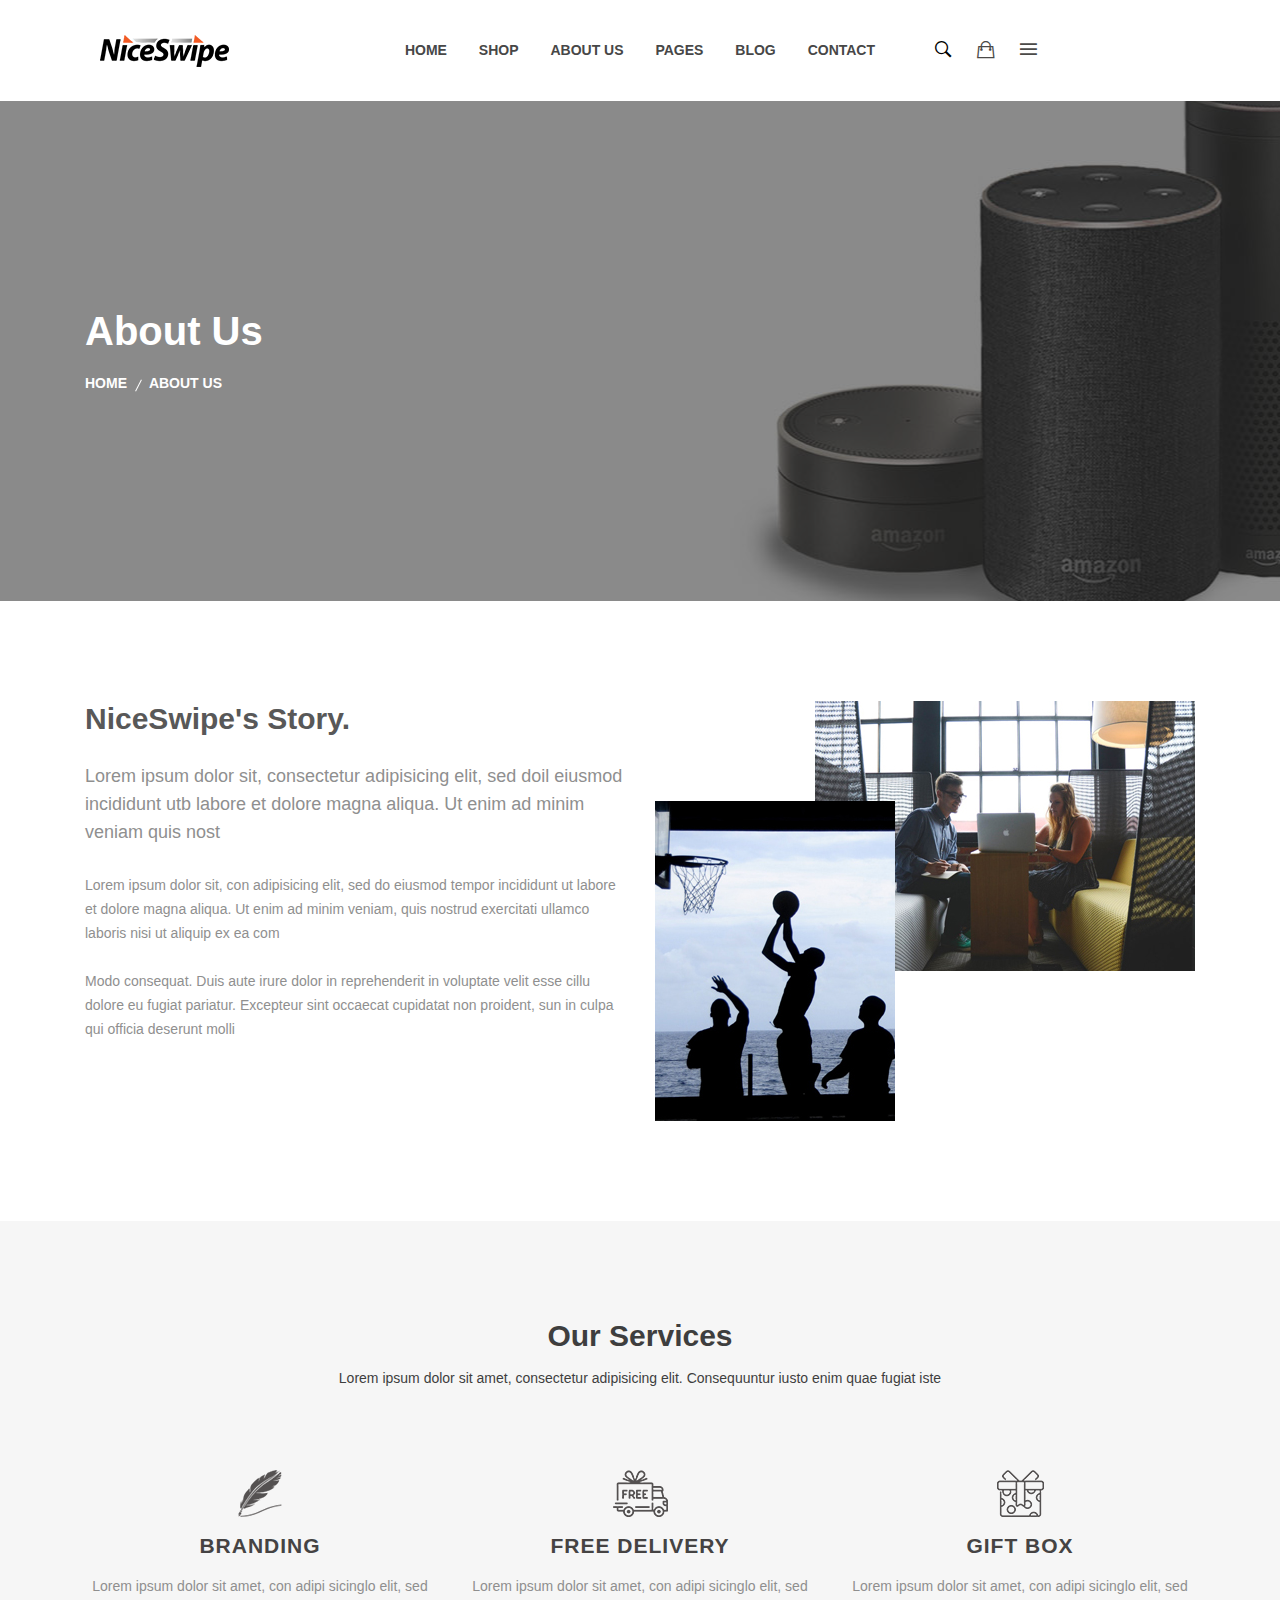
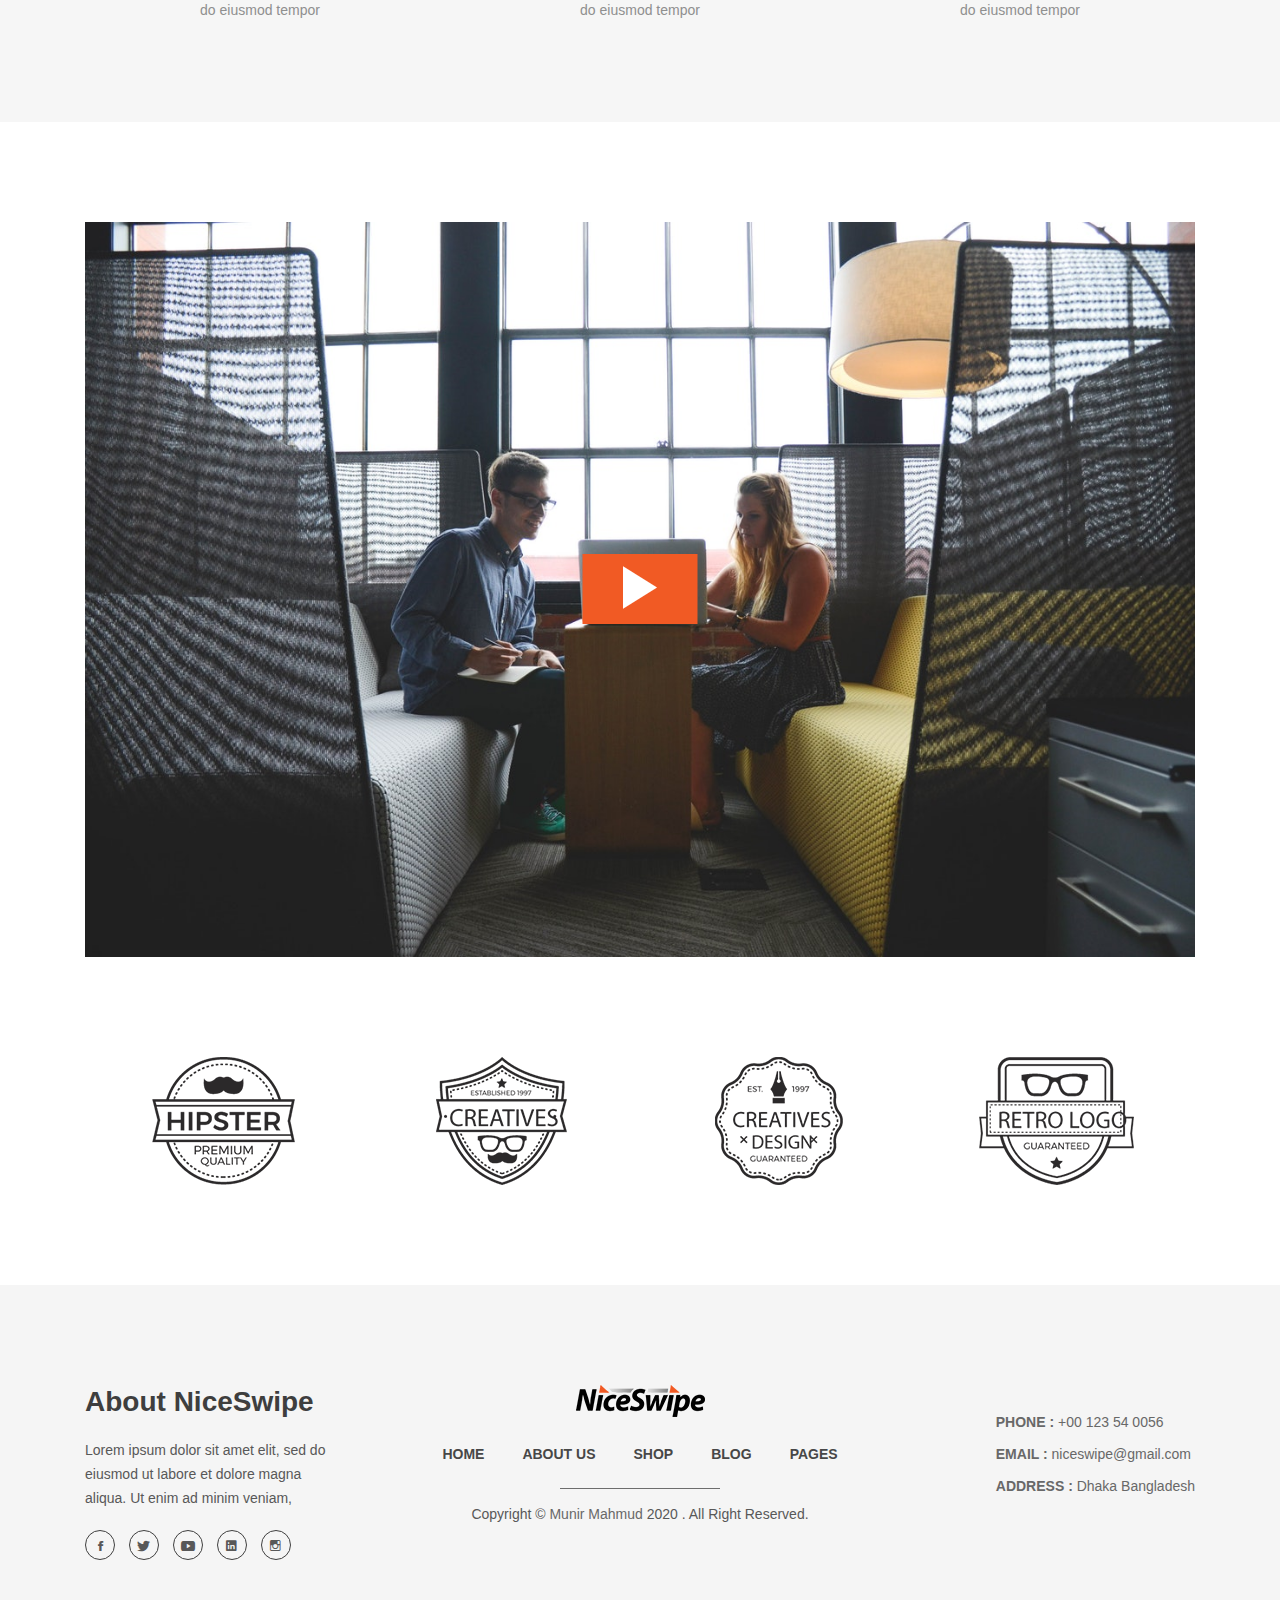
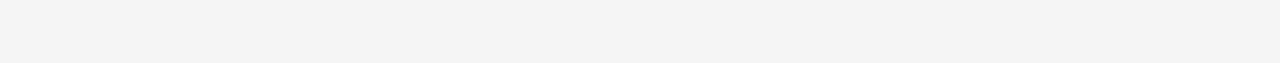
<file: about-us.html>
<!DOCTYPE html>
<html class="no-js" lang="">
<head>
        <meta charset="utf-8">
        <meta http-equiv="x-ua-compatible" content="ie=edge">
        <title>NiceSwipe - Bootstrap eCommerce HTML5 Template </title>
        <meta name="description" content="">
        <meta name="viewport" content="width=device-width, initial-scale=1">
        <!-- Favicon -->
        <link rel="shortcut icon" type="image/x-icon" href="assets/images/favicon.png">
		
		<!-- all css here -->
        <link rel="stylesheet" href="assets/css/bootstrap.min.css">
        <link rel="stylesheet" href="assets/css/magnific-popup.css">
        <link rel="stylesheet" href="assets/css/animate.css">
        <link rel="stylesheet" href="assets/css/owl.carousel.min.css">
        <link rel="stylesheet" href="assets/css/slinky.min.css">
        <link rel="stylesheet" href="assets/css/meanmenu.min.css">
        <link rel="stylesheet" href="assets/css/slick.css">
        <link rel="stylesheet" href="assets/css/ionicons.min.css">
        <link rel="stylesheet" href="assets/css/bundle.css">
        <link rel="stylesheet" href="assets/css/style.css">
        <link rel="stylesheet" href="assets/css/responsive.css">
        <script src="assets/js/vendor/modernizr-2.8.3.min.js"></script>
    </head>
    <body>
        <!--[if lt IE 8]>
        <p class="browserupgrade">You are using an <strong>outdated</strong> browser. Please <a href="http://browsehappy.com/">upgrade your browser</a> to improve your experience.</p>
        <![endif]-->
        <div class="wrapper">
            
            <!-- header start -->
            <header class="general-header px-100 scroll-sticky-header">
                <div class="header-area">
                    <div class="container-fluid p-0">
                        <div class="row no-gutters">
                            <div class="col-lg-3 col-md-6 col-6">
                                <div class="logo d-flex align-items-center">
                                    <a href="index.html"><img src="assets/images/logo.png" alt="NiceSwipe" /></a>
                                </div>
                            </div>
                            <div class="col-lg-6 menu-none-block d-flex justify-content-center align-items-center">
                                <div class="main-menu">
                                    <nav>
                                        <ul>
                                            <li><a href="index.html">home</a></li>
                                            <li><a href="shop.html">Shop</a></li>
                                            <li><a href="about-us.html">about us</a></li>
                                            <li><a href="#">pages</a>
                                                <ul class="dropdown">
                                                    <li><a href="about-us.html">about us</a></li>
                                                    <li><a href="cart.html">cart</a></li>
                                                    <li><a href="checkout.html">checkout</a></li>
                                                    <li><a href="wishlist.html">wishlist</a></li>
                                                    <li><a href="register.html">register</a></li>
                                                    <li><a href="login.html">login</a></li>
                                                    <li><a href="contact.html">contact</a></li>
                                                </ul>
                                            </li>
                                            <li><a href="#">blog</a>
                                                <ul class="dropdown">
                                                    <li><a href="blog.html">blog </a></li>
                                                    <li><a href="blog-details.html">blog details</a></li>
                                                </ul>
                                            </li>
                                            <li><a href="contact.html">contact</a></li>
                                        </ul>
                                    </nav>
                                </div>
                            </div>
                            <div class="col-lg-3 col-md-6 col-6">
                                <div class="header-search-cart d-flex align-items-center">
                                    <div class="header-search common-style">
                                        <button class="sidebar-trigger-search">
                                            <span class="ion-ios-search-strong"></span>
                                        </button>
                                    </div>
                                    <div class="header-cart common-style">
                                        <button class="sidebar-trigger">
                                            <span class="ion-bag"></span>
                                        </button>
                                    </div>
                                    <div class="header-sidebar common-style">
                                        <button class="header-navbar-active">
                                            <span class="ion-navicon"></span>
                                        </button>
                                    </div>
                                </div>
                            </div>
                            <div class="mobile-menu-area d-md-block col-md-12 col-lg-12 col-12 d-lg-none d-xl-none">
                                <div class="mobile-menu">
                                    <nav id="mobile-menu-active">
                                        <ul class="menu-overflow">
                                            <li><a href="index.html">home</a></li>
                                            <li><a href="shop.html">Shop</a></li>
                                            <li><a href="about-us.html">about us</a></li>
                                            <li><a href="#">pages</a>
                                                <ul class="dropdown">
                                                    <li><a href="about-us.html">about us</a></li>
                                                    <li><a href="cart.html">cart</a></li>
                                                    <li><a href="checkout.html">checkout</a></li>
                                                    <li><a href="wishlist.html">wishlist</a></li>
                                                    <li><a href="register.html">register</a></li>
                                                    <li><a href="login.html">login</a></li>
                                                    <li><a href="contact.html">contact</a></li>
                                                </ul>
                                            </li>
                                            <li><a href="#">blog</a>
                                                <ul class="dropdown">
                                                    <li><a href="blog.html">blog </a></li>
                                                    <li><a href="blog-details.html">blog details</a></li>
                                                </ul>
                                            </li>
                                            <li><a href="contact.html">contact</a></li>
                                        </ul>
                                    </nav>							
                                </div>
                            </div>
                        </div>
                    </div>
                </div>
            </header>
            <div class="header-space"></div>
            <!-- header end -->
    
            <!-- sidebar-cart start -->
            <div class="sidebar-cart onepage-sidebar-area">
                <div class="wrap-sidebar">
                    <div class="sidebar-cart-all">
                        <div class="sidebar-cart-icon">
                            <button class="op-sidebar-close"><span class="ion-android-close"></span></button>
                        </div>
                        <div class="cart-content">
                            <h3 class="mb-50">Shopping Cart</h3>
                            <ul>
                                <li class="single-product-cart d-flex mb-25">
                                    <div class="cart-img float-left">
                                        <a href="#"><img src="assets/images/cart/1.jpg" alt=""></a>
                                    </div>
                                    <div class="cart-title">
                                        <h3><a href="#"> HANDCRAFTED MUG</a></h3>
                                        <span>1 x $140.00</span>
                                    </div>
                                    <div class="cart-delete">
                                        <a href="#"><i class="ion-ios-trash-outline"></i></a>
                                    </div>
                                </li>
                                <li class="single-product-cart d-flex mb-25">
                                    <div class="cart-img float-left">
                                        <a href="#"><img src="assets/images/cart/2.jpg" alt=""></a>
                                    </div>
                                    <div class="cart-title">
                                        <h3><a href="#"> HANDCRAFTED MUG</a></h3>
                                        <span>1 x $140.00</span>
                                    </div>
                                    <div class="cart-delete">
                                        <a href="#"><i class="ion-ios-trash-outline"></i></a>
                                    </div>
                                </li>
                                <li class="single-product-cart d-flex mb-25">
                                    <div class="cart-img float-left">
                                        <a href="#"><img src="assets/images/cart/3.jpg" alt=""></a>
                                    </div>
                                    <div class="cart-title">
                                        <h3><a href="#"> HANDCRAFTED MUG</a></h3>
                                        <span>1 x $140.00</span>
                                    </div>
                                    <div class="cart-delete">
                                        <a href="#"><i class="ion-ios-trash-outline"></i></a>
                                    </div>
                                </li>
                                <li class="single-product-cart d-flex mb-25">
                                    <div class="cart-total text-center">
                                        <h4>Total : <span>$ 120</span></h4>
                                    </div>
                                </li>
                                <li class="single-product-cart d-flex">
                                    <div class="cart-checkout-btn">
                                        <a class="btn-hover cart-btn-style" href="#">view cart</a>
                                        <a class="btn-hover cart-btn-style" href="#">checkout</a>
                                    </div>
                                </li>
                            </ul>
                        </div>
                    </div>
                </div>
            </div>
    
            <!-- Search -->
            <div class="main-search-active d-flex justify-content-center position-fixed">
                <div class="position-absolute search-icon">
                    <button class="search-close"><span class="ion-android-close"></span></button>
                </div>
                <div class="sidebar-search-input">
                    <form>
                        <div class="form-search">
                            <input id="search" class="input-text" value="" placeholder="Search Entire Store" type="search">
                            <button>
                                <i class="ion-ios-search-strong"></i>
                            </button>
                        </div>
                    </form>
                </div>
            </div>
            <!-- End of Search -->
    
            <!-- Currency area for sidebar -->
            <div class="currency-sidebar-wrapper">
                <div class="wrap-sidebar">
                    <div class="sidebar-nav-icon">
                        <button class="op-sidebar-close"><span class="ion-android-close"></span></button>
                    </div>
                    <div class="cur-lang-acc-all">
                        <div class="sidebar-menu-card">
                            <div class="sidebar-menu-title">
                                <h4>Currency: <span>USD </span></h4>
                            </div>
                            <div class="supported-currency">
                                <ul>
                                    <li><a href="#">EUR  Euro</a></li>
                                </ul>
                            </div>
                        </div>
                        <div class="sidebar-menu-card">
                            <div class="sidebar-menu-title">
                                <h4 class="text-uppercase">Language: <span><img src="assets/images/icons/english.png" alt=""> English </span></h4>
                            </div>
                            <div class="supported-currency">
                                <ul>
                                    <li><a href="#"><img src="assets/images/icons/english.png" alt=""> English </a></li>
                                    <li><a href="#"><img src="assets/images/icons/es.png" alt=""> spanish </a></li>
                                    <li><a href="#"><img src="assets/images/icons/fr.png" alt=""> french </a></li>
                                    <li><a href="#"><img src="assets/images/icons/ge.png" alt=""> german </a></li>
                                    <li><a href="#"><img src="assets/images/icons/es.png" alt=""> spanish </a></li>
                                </ul>
                            </div>
                        </div>
                        <div class="sidebar-menu-card">
                            <div class="sidebar-menu-title">
                                <h4>My Account:</h4>
                            </div>
                            <div class="supported-currency">
                                <ul>
                                    <li><a href="#">Top Selling Products </a></li>
                                    <li><a href="#">dashboard</a></li>
                                    <li><a href="register.html">register</a></li>
                                    <li><a href="wishlist.html">My Wish List</a></li>
                                    <li><a href="login.html">Sign In </a></li>
                                </ul>
                            </div>
                        </div>
                    </div>
                </div>
            </div>
            <!-- Currency sidebar wrapper -->

            <!-- Breadcrumb -->
            <div class="breadcrumb-area d-flex align-items-center" data-overlay="5" data-bg="assets/images/bg/breadcrum.jpg">
                <div class="container">
                    <div class="breadcrumb-content">
                        <h2>About Us</h2>
                        <ul>
                            <li><a href="index.html">home</a></li>
                            <li> about us </li>
                        </ul>
                    </div>
                </div>
            </div>
            <!-- End of Breadcrumb -->

            <!-- About -->
            <div class="about-story py-100">
                <div class="container">
                    <div class="row">
                        <div class="col-lg-6 col-md-12 col-12">
                            <div class="about-story">
                                <h3 class="story-title font-weight-bold mb-25">NiceSwipe's Story.</h3>
                                <p class="story-subtitle">Lorem ipsum dolor sit, consectetur adipisicing elit, sed doil eiusmod incididunt utb labore et dolore magna aliqua. Ut enim ad minim veniam quis nost</p>
                                <p class="story-paragraph">Lorem ipsum dolor sit, con adipisicing elit, sed do eiusmod tempor incididunt ut labore et dolore magna aliqua. Ut enim ad minim veniam, quis nostrud exercitati ullamco laboris nisi ut aliquip ex ea com</p>
                                <p class="story-paragraph">Modo consequat. Duis aute irure dolor in reprehenderit in voluptate velit esse cillu dolore eu fugiat pariatur. Excepteur sint occaecat cupidatat non proident, sun in culpa qui officia deserunt molli</p>
                            </div>
                        </div>
                        <div class="col-lg-6 col-md-12 col-12">
                            <div class="about-story-img position-relative d-flex">
                                <img src="assets/images/banner/team-2.jpg" alt="">
                                <img src="assets/images/banner/team-1.jpg" alt="">
                            </div>
                        </div>
                    </div>
                </div>
            </div>
            <!-- End of About -->
            
            <!-- About Services -->
            <div class="about-services bg-gray pt-100 pb-70">
                <div class="container">
                    <div class="row">
                        <div class="col-xl-8 col-md-10 mx-auto">
                            <div class="section-title text-center mb-80">
                                <h2>Our Services</h2>
                                <p>Lorem ipsum dolor sit amet, consectetur adipisicing elit. Consequuntur iusto enim quae fugiat iste</p>
                            </div>
                        </div>
                    </div>

                    <div class="row">
                        <div class="col-md-4">
                            <div class="about-single-service text-center mb-30">
                                <img src="assets/images/icons/7.png" alt="">
                                <h3>branding</h3>
                                <p>Lorem ipsum dolor sit amet, con adipi sicinglo elit, sed do eiusmod tempor</p>
                            </div>
                        </div>
                        <div class="col-md-4">
                            <div class="about-single-service text-center mb-30">
                                <img src="assets/images/icons/8.png" alt="">
                                <h3>Free Delivery</h3>
                                <p>Lorem ipsum dolor sit amet, con adipi sicinglo elit, sed do eiusmod tempor</p>
                            </div>
                        </div>
                        <div class="col-md-4">
                            <div class="about-single-service text-center mb-30">
                                <img src="assets/images/icons/9.png" alt="">
                                <h3>Gift Box</h3>
                                <p>Lorem ipsum dolor sit amet, con adipi sicinglo elit, sed do eiusmod tempor</p>
                            </div>
                        </div>
                    </div>
                </div>
            </div>
            <!-- End of About Services -->

            <!-- Popup video -->
            <div class="video-area mt-100">
                <div class="container">
                    <div class="video-banner position-relative">
                        <img src="assets/images/banner/video-banner.jpg" alt="video banner">
                        <a class="video-popup position-absolute text-center" href="https://www.youtube.com/watch?v=Pk6a6mvOoJA">
                            <i class="ion-ios-play"></i>
                        </a>
                    </div>
                </div>
            </div>
            <!-- End of popup video -->

            <!-- Brands -->
            <div class="brand-logo py-100">
                <div class="container">
                    <div class="brand-logo-active owl-carousel">
                        <div class="single-logo d-flex justify-content-center">
                            <img src="assets/images/brand-logo/1.png" alt="">
                        </div>
                        <div class="single-logo d-flex justify-content-center">
                            <img src="assets/images/brand-logo/2.png" alt="">
                        </div>
                        <div class="single-logo d-flex justify-content-center">
                            <img src="assets/images/brand-logo/3.png" alt="">
                        </div>
                        <div class="single-logo d-flex justify-content-center">
                            <img src="assets/images/brand-logo/4.png" alt="">
                        </div>
                        <div class="single-logo d-flex justify-content-center">
                            <img src="assets/images/brand-logo/5.png" alt="">
                        </div>
                    </div>
                </div>
            </div>
            <!-- End of Brands -->

            <!-- Footer -->
            <footer class="footer-area gray-bg pt-100 pb-95">
                <div class="container">
                    <div class="row">
                        <div class="col-lg-3 col-md-5 col-12">
                            <div class="footer-widget">
                                <div class="mb-20">
                                    <h3>About NiceSwipe</h3>
                                </div>
                                <p>Lorem ipsum dolor sit amet elit, sed do eiusmod ut labore et dolore magna aliqua. Ut enim ad minim veniam,</p>
                                <ul class="socials border-round mt-20">
                                    <li><a href="#"><i class="ion-social-facebook"></i></a></li> 
                                    <li><a href="#"><i class="ion-social-twitter"></i></a></li> 
                                    <li><a href="#"><i class="ion-social-youtube"></i></a></li>
                                    <li><a href="#"><i class="ion-social-linkedin"></i></a></li>
                                    <li><a href="#"><i class="ion-social-instagram-outline"></i></a></li> 
                                </ul>
                            </div>
                        </div>
    
                        <div class="col-lg-6 col-md-7 col-12">
                            <div class="footer-widget">
                                <div class="footer-widget-m-content text-center">
                                    <div class="footer-logo">
                                        <a href="index.html"><img src="assets/images/logo.png" alt=""></a>
                                    </div>
                                    <div class="footer-nav position-relative">
                                        <nav>
                                            <ul class="d-flex justify-content-center ">
                                                <li><a href="#">home</a></li>
                                                <li><a href="#">about us</a></li>
                                                <li><a href="#">shop </a></li>
                                                <li><a href="#"> blog </a></li>
                                                <li><a href="#">pages </a></li>
                                            </ul>
                                        </nav>
                                    </div>
                                    <p>Copyright &copy; <a href="https://munirmahmud.github.io/profile/">Munir Mahmud</a> 2020 . All Right Reserved.</p>
                                </div>
                            </div>
                        </div>
                        <div class="col-lg-3 col-md-12 col-12">
                            <div class="footer-widget float-right">
                                <div class="mt-25">
                                    <ul>
                                        <li><span>Phone :</span> +00 123 54 0056</li>
                                        <li><span>Email : </span> <a href="#">niceswipe@gmail.com</a></li>
                                        <li><span>Address :</span> Dhaka Bangladesh</li>
                                    </ul>
                                </div>
                            </div>
                        </div>
                    </div>
                </div>
            </footer>
            <!-- End footer -->
        </div>		
		
		
		<!-- all js here -->
        <script src="assets/js/vendor/jquery-1.12.0.min.js"></script>
        <script src="assets/js/popper.js"></script>
        <script src="assets/js/bootstrap.min.js"></script>
        <script src="assets/js/jquery.magnific-popup.min.js"></script>
        <script src="assets/js/isotope.pkgd.min.js"></script>
        <script src="assets/js/imagesloaded.pkgd.min.js"></script>
        <script src="assets/js/waypoints.min.js"></script>
        <script src="assets/js/slinky.min.js"></script>
        <script src="assets/js/ajax-mail.js"></script>
        <script src="assets/js/owl.carousel.min.js"></script>
        <script src="assets/js/plugins.js"></script>
        <script src="assets/js/main.js"></script>
        <script>
            // Grab the element
            let scrollSticky = document.querySelector(".scroll-sticky-header");
            // Instance of Headroom and pass the element
            let headroom  = new Headroom(scrollSticky);
            // initialise
            headroom.init(); 
        </script>
</body>
</html>
</file>
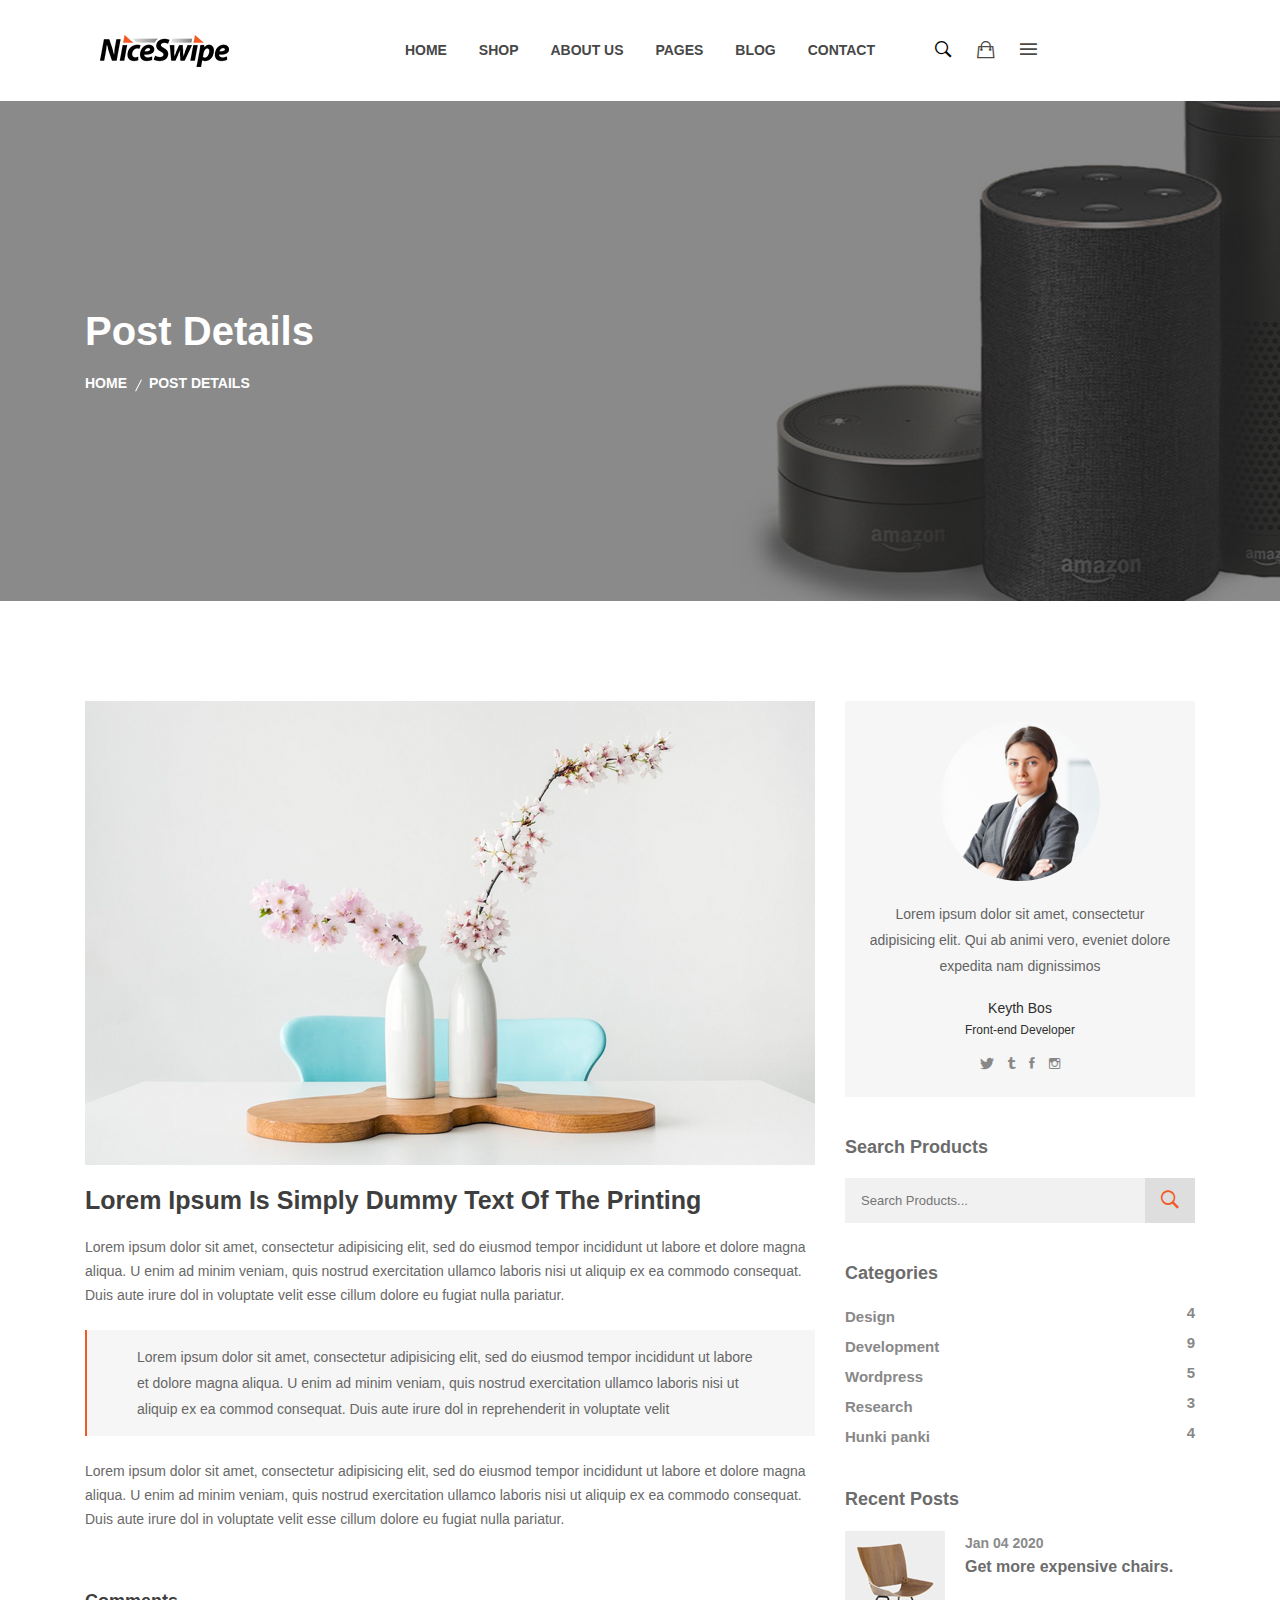
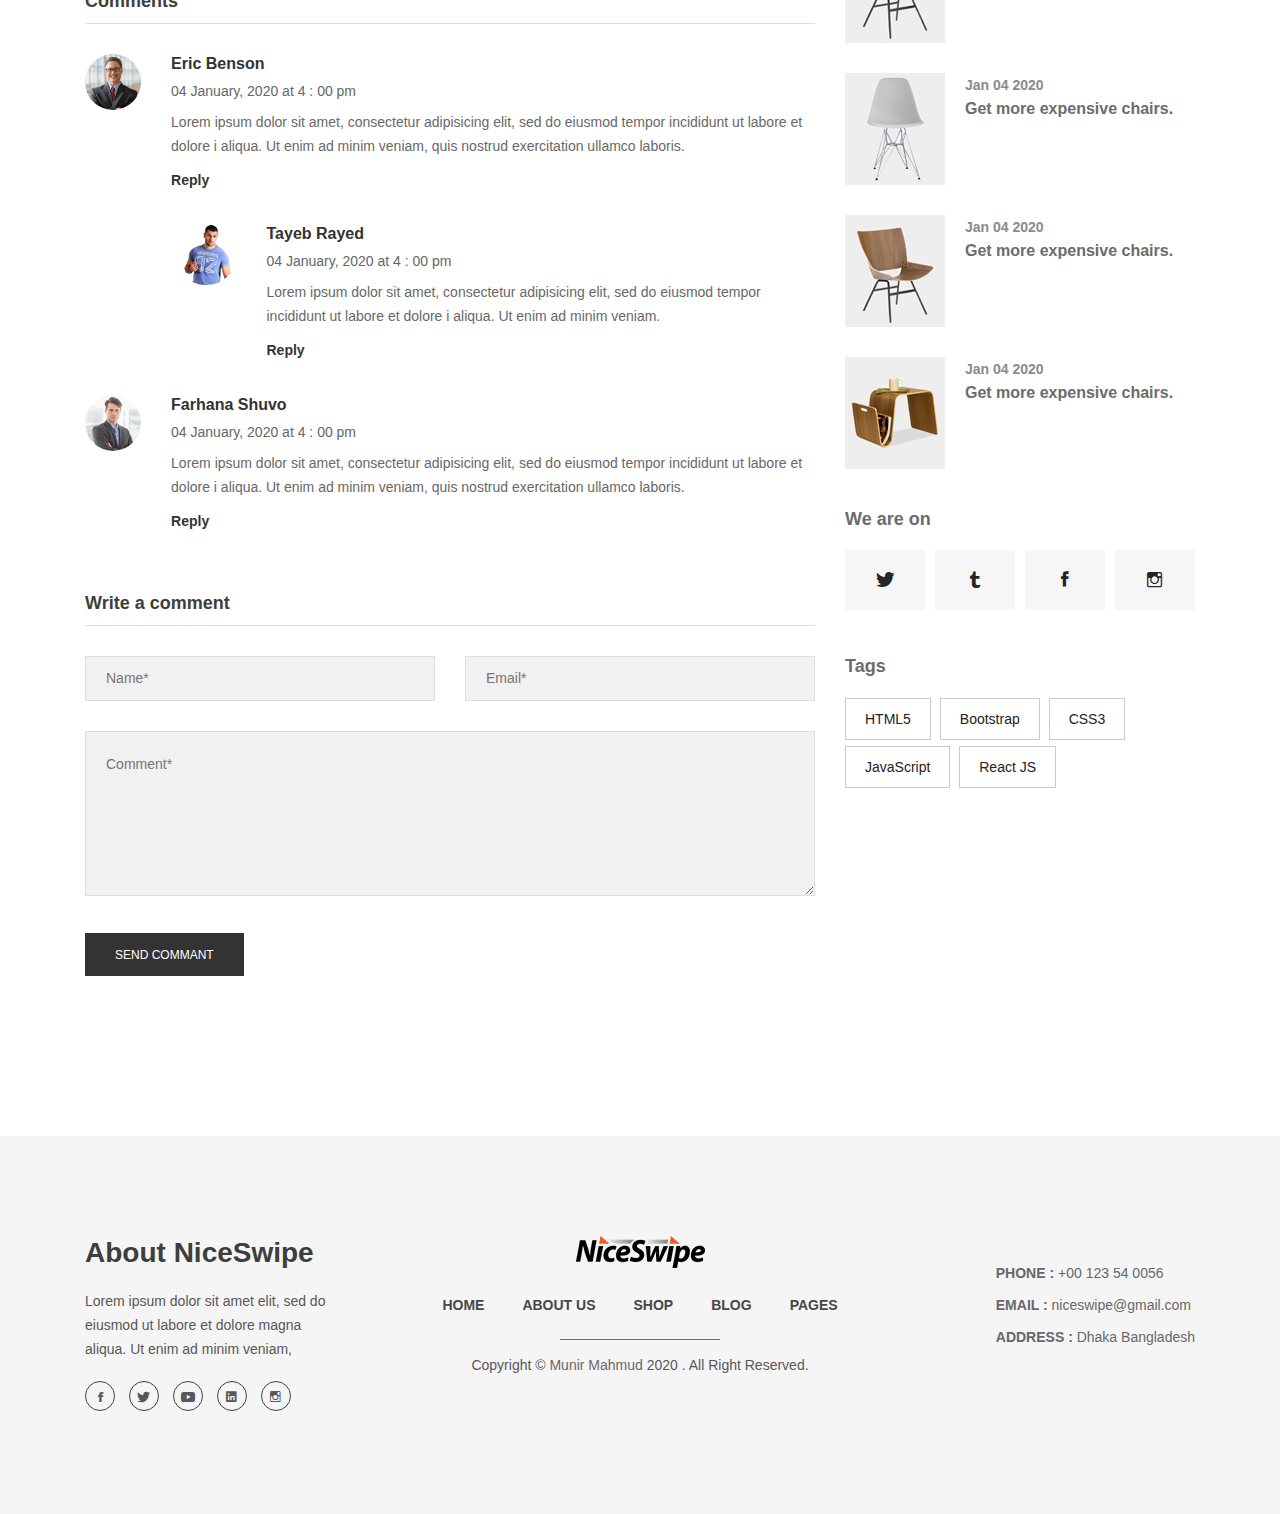
<file: blog-details.html>
<!DOCTYPE html>
<html class="no-js" lang="zxx">
<head>
    <meta charset="utf-8">
    <meta http-equiv="x-ua-compatible" content="ie=edge">
    <title>NiceSwipe - Bootstrap eCommerce HTML5 Template</title>
    <meta name="description" content="">
    <meta name="viewport" content="width=device-width, initial-scale=1">
    <!-- Favicon -->
    <link rel="shortcut icon" type="image/x-icon" href="assets/images/favicon.png">
    
    <!-- all css here -->
    <link rel="stylesheet" href="assets/css/bootstrap.min.css">
    <link rel="stylesheet" href="assets/css/magnific-popup.css">
    <link rel="stylesheet" href="assets/css/animate.css">
    <link rel="stylesheet" href="assets/css/owl.carousel.min.css">
    <link rel="stylesheet" href="assets/css/slinky.min.css">
    <link rel="stylesheet" href="assets/css/meanmenu.min.css">
    <link rel="stylesheet" href="assets/css/jquery-ui.css">
    <link rel="stylesheet" href="assets/css/slick.css">
    <link rel="stylesheet" href="assets/css/ionicons.min.css">
    <link rel="stylesheet" href="assets/css/bundle.css">
    <link rel="stylesheet" href="assets/css/style.css">
    <link rel="stylesheet" href="assets/css/responsive.css">
    <script src="assets/js/vendor/modernizr-2.8.3.min.js"></script>
</head>
<body>
    <!--[if lt IE 8]>
    <p class="browserupgrade">You are using an <strong>outdated</strong> browser. Please <a href="http://browsehappy.com/">upgrade your browser</a> to improve your experience.</p>
    <![endif]-->
    <div class="wrapper">
        <!-- header start -->
        <header class="general-header px-100 scroll-sticky-header">
            <div class="header-area">
                <div class="container-fluid p-0">
                    <div class="row no-gutters">
                        <div class="col-lg-3 col-md-6 col-6">
                            <div class="logo d-flex align-items-center">
                                <a href="index.html"><img src="assets/images/logo.png" alt="NiceSwipe" /></a>
                            </div>
                        </div>
                        <div class="col-lg-6 menu-none-block d-flex justify-content-center align-items-center">
                            <div class="main-menu">
                                <nav>
                                    <ul>
                                        <li><a href="index.html">home</a></li>
                                        <li><a href="shop.html">Shop</a></li>
                                        <li><a href="about-us.html">about us</a></li>
                                        <li><a href="#">pages</a>
                                            <ul class="dropdown">
                                                <li><a href="about-us.html">about us</a></li>
                                                <li><a href="cart.html">cart</a></li>
                                                <li><a href="checkout.html">checkout</a></li>
                                                <li><a href="wishlist.html">wishlist</a></li>
                                                <li><a href="register.html">register</a></li>
                                                <li><a href="login.html">login</a></li>
                                                <li><a href="contact.html">contact</a></li>
                                            </ul>
                                        </li>
                                        <li><a href="#">blog</a>
                                            <ul class="dropdown">
                                                <li><a href="blog.html">blog </a></li>
                                                <li><a href="blog-details.html">blog details</a></li>
                                            </ul>
                                        </li>
                                        <li><a href="contact.html">contact</a></li>
                                    </ul>
                                </nav>
                            </div>
                        </div>
                        <div class="col-lg-3 col-md-6 col-6">
                            <div class="header-search-cart d-flex align-items-center">
                                <div class="header-search common-style">
                                    <button class="sidebar-trigger-search">
                                        <span class="ion-ios-search-strong"></span>
                                    </button>
                                </div>
                                <div class="header-cart common-style">
                                    <button class="sidebar-trigger">
                                        <span class="ion-bag"></span>
                                    </button>
                                </div>
                                <div class="header-sidebar common-style">
                                    <button class="header-navbar-active">
                                        <span class="ion-navicon"></span>
                                    </button>
                                </div>
                            </div>
                        </div>
                        <div class="mobile-menu-area d-md-block col-md-12 col-lg-12 col-12 d-lg-none d-xl-none">
                            <div class="mobile-menu">
                                <nav id="mobile-menu-active">
                                    <ul class="menu-overflow">
                                        <li><a href="index.html">home</a></li>
                                        <li><a href="shop.html">Shop</a></li>
                                        <li><a href="about-us.html">about us</a></li>
                                        <li><a href="#">pages</a>
                                            <ul class="dropdown">
                                                <li><a href="about-us.html">about us</a></li>
                                                <li><a href="cart.html">cart</a></li>
                                                <li><a href="checkout.html">checkout</a></li>
                                                <li><a href="wishlist.html">wishlist</a></li>
                                                <li><a href="register.html">register</a></li>
                                                <li><a href="login.html">login</a></li>
                                                <li><a href="contact.html">contact</a></li>
                                            </ul>
                                        </li>
                                        <li><a href="#">blog</a>
                                            <ul class="dropdown">
                                                <li><a href="blog.html">blog </a></li>
                                                <li><a href="blog-details.html">blog details</a></li>
                                            </ul>
                                        </li>
                                        <li><a href="contact.html">contact</a></li>
                                    </ul>
                                </nav>							
                            </div>
                        </div>
                    </div>
                </div>
            </div>
        </header>
        <div class="header-space"></div>
        <!-- header end -->

        <!-- sidebar-cart start -->
        <div class="sidebar-cart onepage-sidebar-area">
            <div class="wrap-sidebar">
                <div class="sidebar-cart-all">
                    <div class="sidebar-cart-icon">
                        <button class="op-sidebar-close"><span class="ion-android-close"></span></button>
                    </div>
                    <div class="cart-content">
                        <h3 class="mb-50">Shopping Cart</h3>
                        <ul>
                            <li class="single-product-cart d-flex mb-25">
                                <div class="cart-img float-left">
                                    <a href="#"><img src="assets/images/cart/1.jpg" alt=""></a>
                                </div>
                                <div class="cart-title">
                                    <h3><a href="#"> HANDCRAFTED MUG</a></h3>
                                    <span>1 x $140.00</span>
                                </div>
                                <div class="cart-delete">
                                    <a href="#"><i class="ion-ios-trash-outline"></i></a>
                                </div>
                            </li>
                            <li class="single-product-cart d-flex mb-25">
                                <div class="cart-img float-left">
                                    <a href="#"><img src="assets/images/cart/2.jpg" alt=""></a>
                                </div>
                                <div class="cart-title">
                                    <h3><a href="#"> HANDCRAFTED MUG</a></h3>
                                    <span>1 x $140.00</span>
                                </div>
                                <div class="cart-delete">
                                    <a href="#"><i class="ion-ios-trash-outline"></i></a>
                                </div>
                            </li>
                            <li class="single-product-cart d-flex mb-25">
                                <div class="cart-img float-left">
                                    <a href="#"><img src="assets/images/cart/3.jpg" alt=""></a>
                                </div>
                                <div class="cart-title">
                                    <h3><a href="#"> HANDCRAFTED MUG</a></h3>
                                    <span>1 x $140.00</span>
                                </div>
                                <div class="cart-delete">
                                    <a href="#"><i class="ion-ios-trash-outline"></i></a>
                                </div>
                            </li>
                            <li class="single-product-cart d-flex mb-25">
                                <div class="cart-total text-center">
                                    <h4>Total : <span>$ 120</span></h4>
                                </div>
                            </li>
                            <li class="single-product-cart d-flex">
                                <div class="cart-checkout-btn">
                                    <a class="btn-hover cart-btn-style" href="#">view cart</a>
                                    <a class="btn-hover cart-btn-style" href="#">checkout</a>
                                </div>
                            </li>
                        </ul>
                    </div>
                </div>
            </div>
        </div>

        <!-- Search -->
        <div class="main-search-active d-flex justify-content-center position-fixed">
            <div class="position-absolute search-icon">
                <button class="search-close"><span class="ion-android-close"></span></button>
            </div>
            <div class="sidebar-search-input">
                <form>
                    <div class="form-search">
                        <input id="search" class="input-text" value="" placeholder="Search Entire Store" type="search">
                        <button>
                            <i class="ion-ios-search-strong"></i>
                        </button>
                    </div>
                </form>
            </div>
        </div>
        <!-- End of Search -->

        <!-- Currency area for sidebar -->
        <div class="currency-sidebar-wrapper">
            <div class="wrap-sidebar">
                <div class="sidebar-nav-icon">
                    <button class="op-sidebar-close"><span class="ion-android-close"></span></button>
                </div>
                <div class="cur-lang-acc-all">
                    <div class="sidebar-menu-card">
                        <div class="sidebar-menu-title">
                            <h4>Currency: <span>USD </span></h4>
                        </div>
                        <div class="supported-currency">
                            <ul>
                                <li><a href="#">EUR  Euro</a></li>
                            </ul>
                        </div>
                    </div>
                    <div class="sidebar-menu-card">
                        <div class="sidebar-menu-title">
                            <h4 class="text-uppercase">Language: <span><img src="assets/images/icons/english.png" alt=""> English </span></h4>
                        </div>
                        <div class="supported-currency">
                            <ul>
                                <li><a href="#"><img src="assets/images/icons/english.png" alt=""> English </a></li>
                                <li><a href="#"><img src="assets/images/icons/es.png" alt=""> spanish </a></li>
                                <li><a href="#"><img src="assets/images/icons/fr.png" alt=""> french </a></li>
                                <li><a href="#"><img src="assets/images/icons/ge.png" alt=""> german </a></li>
                                <li><a href="#"><img src="assets/images/icons/es.png" alt=""> spanish </a></li>
                            </ul>
                        </div>
                    </div>
                    <div class="sidebar-menu-card">
                        <div class="sidebar-menu-title">
                            <h4>My Account:</h4>
                        </div>
                        <div class="supported-currency">
                            <ul>
                                <li><a href="#">Top Selling Products </a></li>
                                <li><a href="#">dashboard</a></li>
                                <li><a href="register.html">register</a></li>
                                <li><a href="wishlist.html">My Wish List</a></li>
                                <li><a href="login.html">Sign In </a></li>
                            </ul>
                        </div>
                    </div>
                </div>
            </div>
        </div>
        <!-- Currency sidebar wrapper -->

        <!-- Breadcrumb -->
        <div class="breadcrumb-area d-flex align-items-center" data-overlay="5" data-bg="assets/images/bg/breadcrum.jpg">
            <div class="container">
                <div class="breadcrumb-content">
                    <h2>Post Details</h2>
                    <ul>
                        <li><a href="index.html">home</a></li>
                        <li> Post Details </li>
                    </ul>
                </div>
            </div>
        </div>
        <!-- End of Breadcrumb -->
        
        <!-- blog-area start -->
        <div class="blog-area py-100">
            <div class="container">
                <div class="row">
                    <div class="col-lg-8">
                        <div class="entry-content-wrapper">
                            <div class="entry-content">
                                <img src="assets/images/blog/blog-details.jpg" alt="Blog Details">
                                <div class="entry-content-details mt-20">
                                    <h3>Lorem Ipsum is simply dummy text of the printing</h3>
                                    <p>Lorem ipsum dolor sit amet, consectetur adipisicing elit, sed do eiusmod tempor incididunt ut labore et dolore magna aliqua. U enim ad minim veniam, quis nostrud exercitation ullamco laboris nisi ut aliquip ex ea commodo consequat. Duis aute irure dol in voluptate velit esse cillum dolore eu fugiat nulla pariatur. </p>
                                    <blockquote>Lorem ipsum dolor sit amet, consectetur adipisicing elit, sed do eiusmod tempor incididunt ut labore et dolore magna aliqua. U enim ad minim veniam, quis nostrud exercitation ullamco laboris nisi ut aliquip ex ea commod consequat. Duis aute irure dol in reprehenderit in voluptate velit</blockquote>
                                    <p>Lorem ipsum dolor sit amet, consectetur adipisicing elit, sed do eiusmod tempor incididunt ut labore et dolore magna aliqua. U enim ad minim veniam, quis nostrud exercitation ullamco laboris nisi ut aliquip ex ea commodo consequat. Duis aute irure dol in voluptate velit esse cillum dolore eu fugiat nulla pariatur. </p>
                                </div>
                            </div>
                            <!-- End of entry content -->

                            <div class="comments-wrapper my-60">
                                <h3 class="leave-comment-text">Comments</h3>
                                <div class="blog-top">
                                    <div class="news-allreply">
                                        <a href="#"><img src="assets/images/author/team-1.jpg" alt=""></a>
                                    </div>
                                    <div class="post-thubnail-details">
                                        <div class="blog-title">
                                            <h3>Eric Benson</h3>
                                            <span>04 January, 2020 at 4 : 00 pm</span>
                                        </div>
                                        <p class="p-border">Lorem ipsum dolor sit amet, consectetur adipisicing elit, sed do eiusmod tempor incididunt ut labore et dolore i aliqua. Ut enim ad minim veniam, quis nostrud exercitation ullamco laboris. </p>
                                        <a href="#">reply</a>
                                    </div>
                                </div>
                                <div class="blog-top blog-middle-mrg">
                                    <div class="news-allreply">
                                        <a href="#"><img src="assets/images/author/team-2.jpg" alt=""></a>
                                    </div>
                                    <div class="post-thubnail-details">
                                        <div class="blog-title">
                                            <h3>Tayeb Rayed</h3>
                                            <span>04 January, 2020 at 4 : 00 pm</span>
                                        </div>
                                        <p class="p-border">Lorem ipsum dolor sit amet, consectetur adipisicing elit, sed do eiusmod tempor incididunt ut labore et dolore i aliqua. Ut enim ad minim veniam. </p>
                                        <a href="#">reply</a>
                                    </div>
                                </div>
                                <div class="blog-top">
                                    <div class="news-allreply">
                                        <a href="#"><img src="assets/images/author/team-3.jpg" alt=""></a>
                                    </div>
                                    <div class="post-thubnail-details">
                                        <div class="blog-title">
                                            <h3>farhana shuvo</h3>
                                            <span>04 January, 2020 at 4 : 00 pm</span>
                                        </div>
                                        <p class="p-border">Lorem ipsum dolor sit amet, consectetur adipisicing elit, sed do eiusmod tempor incididunt ut labore et dolore i aliqua. Ut enim ad minim veniam, quis nostrud exercitation ullamco laboris.</p>
                                        <a href="#">reply</a>
                                    </div>
                                </div>
                            </div>
                            <div class="leave-comment mb-60">
                                <h3 class="leave-comment-text">Write a comment</h3>
                                <form action="#">
                                    <div class="row">
                                        <div class="col-md-6">
                                            <div class="leave-form">
                                                <input placeholder="Name*" type="text">
                                            </div>
                                        </div>
                                        <div class="col-md-6">
                                            <div class="leave-form">
                                                <input placeholder="Email*" type="text">
                                            </div>
                                        </div>
                                        <div class="col-md-12">
                                            <div class="text-leave">
                                                <textarea placeholder="Comment*"></textarea>
                                                <button class="submit btn-hover text-white text-uppercase" type="submit">Send Commant</button>
                                            </div>
                                        </div>
                                    </div>
                                </form>
                            </div>
                        </div>
                    </div>
                    
                    <!-- Blog Sidebar -->
                    <aside class="col-lg-4">
                        <div class="blog-sidebar">
                            <div class="sidebar-widget bg-gray mb-40 text-center">
                                <div class="author-profile">
                                    <img src="assets/images/blog/author.jpg" alt="Author">
                                    <p>Lorem ipsum dolor sit amet, consectetur adipisicing elit. Qui ab animi vero, eveniet dolore expedita nam dignissimos</p>
                                    <h4>Keyth Bos</h4>
                                    <span>Front-end Developer</span>
                                    <ul class="socials mt-10">
                                        <li><a href="#"><i class="ion-social-twitter"></i></a></li>
                                        <li><a href="#"><i class="ion-social-tumblr"></i></a></li>
                                        <li><a href="#"><i class="ion-social-facebook"></i></a></li>
                                        <li><a href="#"><i class="ion-social-instagram-outline"></i></a></li>
                                    </ul>
                                </div>
                            </div>
                            <div class="sidebar-widget mb-40">
                                <h3 class="sidebar-title">Search Products</h3>
                                <div class="sidebar-search">
                                    <form action="#">
                                        <input placeholder="Search Products..." type="text">
                                        <button type="button"><i class="ion-ios-search-strong"></i></button>
                                    </form>
                                </div>
                            </div>
                            <div class="sidebar-widget mb-40">
                                <h3 class="sidebar-title">Categories</h3>
                                <div class="categories">
                                    <ul >
                                        <li><a href="#">Design <span>4</span></a></li>
                                        <li><a href="#">Development <span>9</span></a></li>
                                        <li><a href="#">Wordpress <span>5</span> </a></li>
                                        <li><a href="#">Research <span>3</span></a></li>
                                        <li><a href="#">Hunki panki <span>4</span></a></li>
                                    </ul >
                                </div>
                            </div>

                            <div class="sidebar-widget mb-40">
                                <h3 class="sidebar-title">Recent Posts</h3>
                                <div class="recent_entries">
                                    <div class="sidebar-top-rated mb-30">
                                        <div class="recent_entries_single">
                                            <div class="top-rated-img">
                                                <a href="#"><img src="assets/images/products/quick-3.jpg" alt=""></a>
                                            </div>
                                            <div class="top-rated-text">
                                                <span>Jan 04 2020</span>
                                                <h4><a href="#">Get more expensive chairs.</a></h4>
                                            </div>
                                        </div>
                                    </div>
                                    <div class="sidebar-top-rated mb-30">
                                        <div class="recent_entries_single">
                                            <div class="top-rated-img">
                                                <a href="#"><img src="assets/images/products/quick-5.jpg" alt=""></a>
                                            </div>
                                            <div class="top-rated-text">
                                                <span>Jan 04 2020</span>
                                                <h4><a href="#">Get more expensive chairs.</a></h4>
                                            </div>
                                        </div>
                                    </div>
                                    <div class="sidebar-top-rated mb-30">
                                        <div class="recent_entries_single">
                                            <div class="top-rated-img">
                                                <a href="#"><img src="assets/images/products/quick-3.jpg" alt=""></a>
                                            </div>
                                            <div class="top-rated-text">
                                                <span>Jan 04 2020</span>
                                                <h4><a href="#">Get more expensive chairs.</a></h4>
                                            </div>
                                        </div>
                                    </div>
                                    <div class="sidebar-top-rated mb-30">
                                        <div class="recent_entries_single">
                                            <div class="top-rated-img">
                                                <a href="#"><img src="assets/images/products/quick-4.jpg" alt=""></a>
                                            </div>
                                            <div class="top-rated-text">
                                                <span>Jan 04 2020</span>
                                                <h4><a href="#">Get more expensive chairs.</a></h4>
                                            </div>
                                        </div>
                                    </div>
                                </div>
                            </div>

                            <div class="sidebar-widget mb-40">
                                <h3 class="sidebar-title">We are on</h3>
                                <ul class="socials btn-square">
                                    <li><a href="#"><i class="ion-social-twitter"></i></a></li>
                                    <li><a href="#"><i class="ion-social-tumblr"></i></a></li>
                                    <li><a href="#"><i class="ion-social-facebook"></i></a></li>
                                    <li><a href="#"><i class="ion-social-instagram-outline"></i></a></li>
                                </ul>
                            </div>
                            <div class="sidebar-widget mb-40">
                                <h3 class="sidebar-title">Tags</h3>
                                <div class="tagcloud">
                                    <ul>
                                        <li><a href="#">HTML5</a></li>
                                        <li><a href="#">Bootstrap</a></li>
                                        <li><a href="#">CSS3</a></li>
                                        <li><a href="#">JavaScript</a></li>
                                        <li><a href="#">React JS</a></li>
                                    </ul>
                                </div>
                            </div>
                        </div>
                    </aside>
                    <!-- End of sidebar -->
                </div>
            </div>
        </div>
        <!-- blog-area end -->

        <!-- Footer -->
        <footer class="footer-area gray-bg pt-100 pb-95">
            <div class="container">
                <div class="row">
                    <div class="col-lg-3 col-md-5 col-12">
                        <div class="footer-widget">
                            <div class="mb-20">
                                <h3>About NiceSwipe</h3>
                            </div>
                            <p>Lorem ipsum dolor sit amet elit, sed do eiusmod ut labore et dolore magna aliqua. Ut enim ad minim veniam,</p>
                            <ul class="socials border-round mt-20">
                                <li><a href="#"><i class="ion-social-facebook"></i></a></li> 
                                <li><a href="#"><i class="ion-social-twitter"></i></a></li> 
                                <li><a href="#"><i class="ion-social-youtube"></i></a></li>
                                <li><a href="#"><i class="ion-social-linkedin"></i></a></li>
                                <li><a href="#"><i class="ion-social-instagram-outline"></i></a></li> 
                            </ul>
                        </div>
                    </div>

                    <div class="col-lg-6 col-md-7 col-12">
                        <div class="footer-widget">
                            <div class="footer-widget-m-content text-center">
                                <div class="footer-logo">
                                    <a href="index.html"><img src="assets/images/logo.png" alt=""></a>
                                </div>
                                <div class="footer-nav position-relative">
                                    <nav>
                                        <ul class="d-flex justify-content-center ">
                                            <li><a href="#">home</a></li>
                                            <li><a href="#">about us</a></li>
                                            <li><a href="#">shop </a></li>
                                            <li><a href="#"> blog </a></li>
                                            <li><a href="#">pages </a></li>
                                        </ul>
                                    </nav>
                                </div>
                                <p>Copyright &copy; <a href="https://munirmahmud.github.io/profile/">Munir Mahmud</a> 2020 . All Right Reserved.</p>
                            </div>
                        </div>
                    </div>
                    <div class="col-lg-3 col-md-12 col-12">
                        <div class="footer-widget float-right">
                            <div class="mt-25">
                                <ul>
                                    <li><span>Phone :</span> +00 123 54 0056</li>
                                    <li><span>Email : </span> <a href="#">niceswipe@gmail.com</a></li>
                                    <li><span>Address :</span> Dhaka Bangladesh</li>
                                </ul>
                            </div>
                        </div>
                    </div>
                </div>
            </div>
        </footer>
        <!-- End footer -->
    </div>
    
    
    
    
    
    
    
    
    
    <!-- all js here -->
    <script src="assets/js/vendor/jquery-1.12.0.min.js"></script>
    <script src="assets/js/popper.js"></script>
    <script src="assets/js/bootstrap.min.js"></script>
    <script src="assets/js/jquery.magnific-popup.min.js"></script>
    <script src="assets/js/isotope.pkgd.min.js"></script>
    <script src="assets/js/imagesloaded.pkgd.min.js"></script>
    <script src="assets/js/waypoints.min.js"></script>
    <script src="assets/js/slinky.min.js"></script>
    <script src="assets/js/instafeed.js"></script>
    <script src="assets/js/ajax-mail.js"></script>
    <script src="assets/js/owl.carousel.min.js"></script>
    <script src="assets/js/plugins.js"></script>
    <script src="assets/js/main.js"></script>
    <script>
        // Grab the element
        let scrollSticky = document.querySelector(".scroll-sticky-header");
        // Instance of Headroom and pass the element
        let headroom  = new Headroom(scrollSticky);
        // initialise
        headroom.init(); 
    </script>
</body>
</html>
</file>
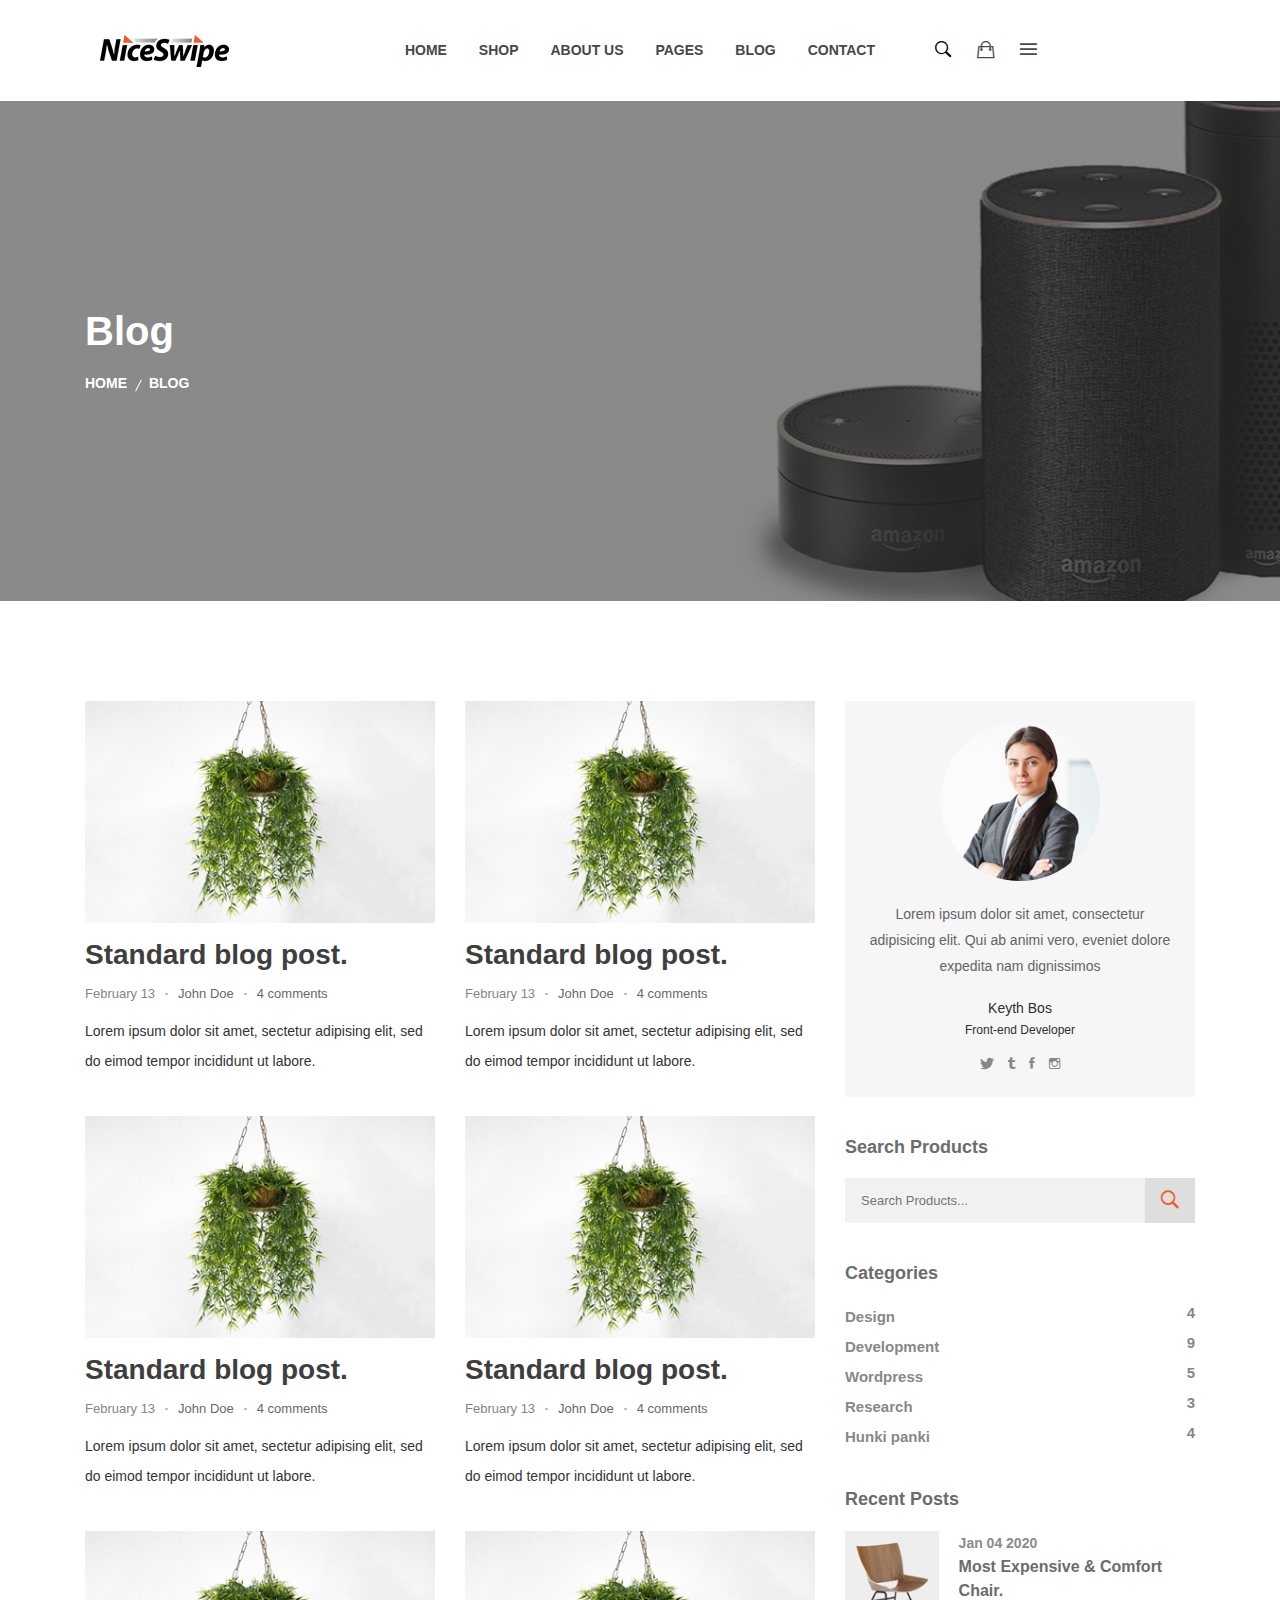
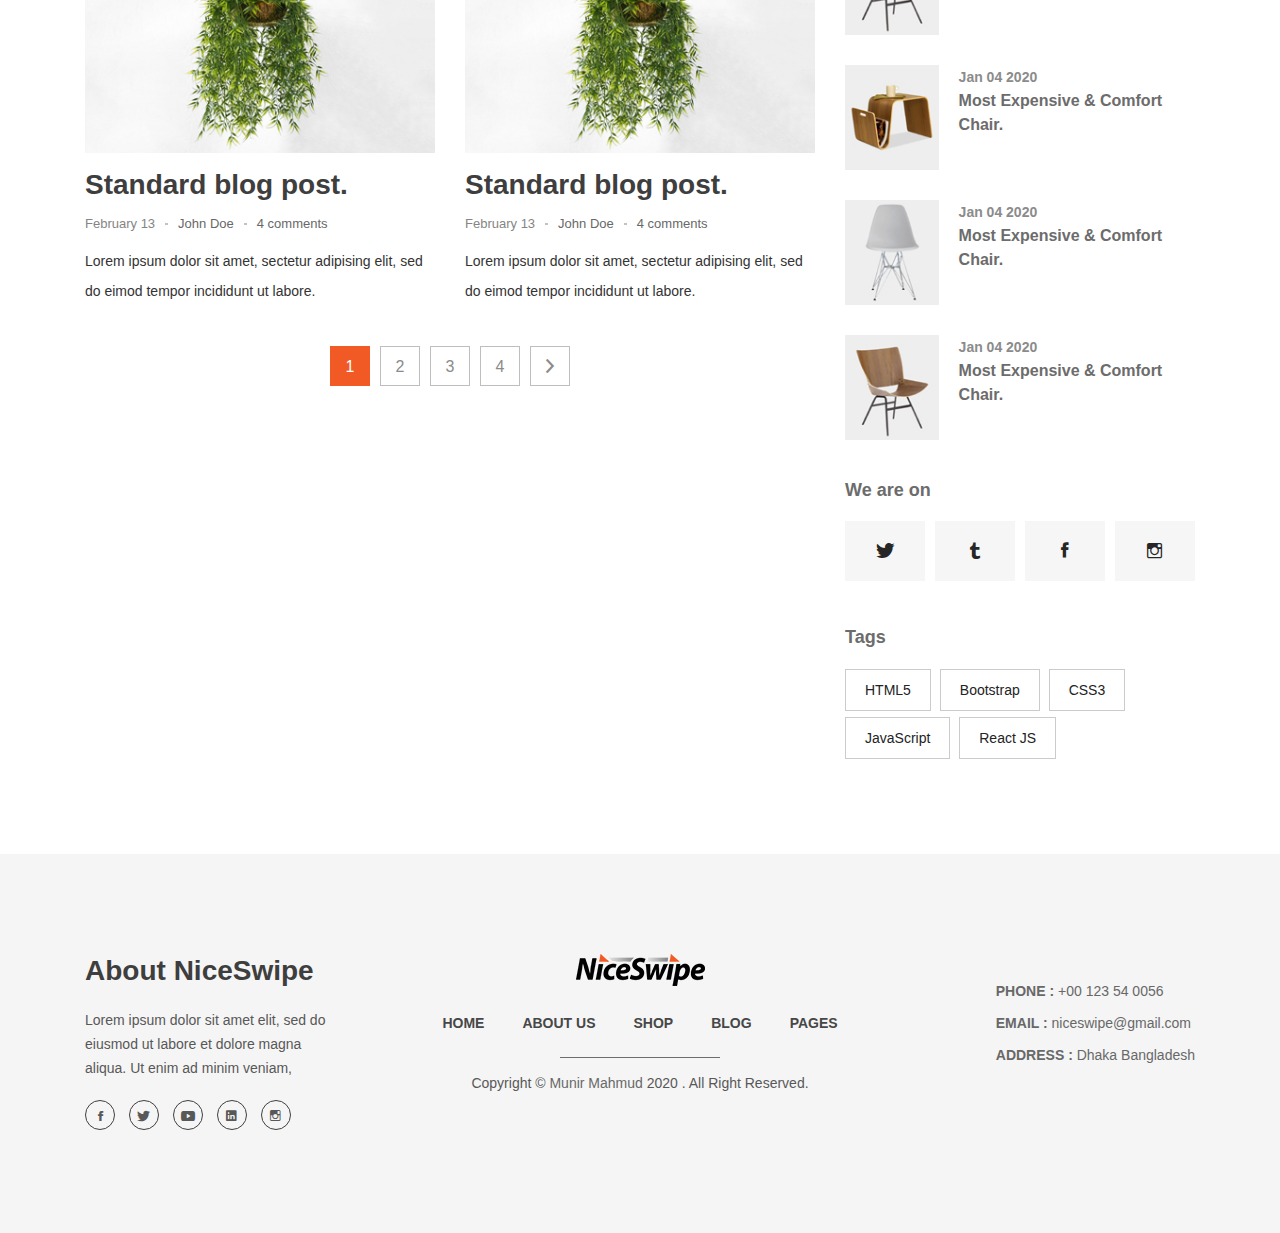
<file: blog.html>
<!DOCTYPE html>
<html class="no-js" lang="">
<head>
    <meta charset="utf-8">
    <meta http-equiv="x-ua-compatible" content="ie=edge">
    <title>NiceSwipe - Bootstrap eCommerce HTML5 Template </title>
    <meta name="description" content="">
    <meta name="viewport" content="width=device-width, initial-scale=1">
    <!-- Favicon -->
    <link rel="shortcut icon" type="image/x-icon" href="assets/images/favicon.png">
    
    <!-- all css here -->
    <link rel="stylesheet" href="assets/css/bootstrap.min.css">
    <link rel="stylesheet" href="assets/css/magnific-popup.css">
    <link rel="stylesheet" href="assets/css/animate.css">
    <link rel="stylesheet" href="assets/css/owl.carousel.min.css">
    <link rel="stylesheet" href="assets/css/slinky.min.css">
    <link rel="stylesheet" href="assets/css/meanmenu.min.css">
    <link rel="stylesheet" href="assets/css/slick.css">
    <link rel="stylesheet" href="assets/css/ionicons.min.css">
    <link rel="stylesheet" href="assets/css/bundle.css">
    <link rel="stylesheet" href="assets/css/style.css">
    <link rel="stylesheet" href="assets/css/responsive.css">
    <script src="assets/js/vendor/modernizr-2.8.3.min.js"></script>
</head>
<body>
    <!--[if lt IE 8]>
    <p class="browserupgrade">You are using an <strong>outdated</strong> browser. Please <a href="http://browsehappy.com/">upgrade your browser</a> to improve your experience.</p>
    <![endif]-->
    <div class="wrapper">
        <!-- header start -->
        <header class="general-header px-100 scroll-sticky-header">
            <div class="header-area">
                <div class="container-fluid p-0">
                    <div class="row no-gutters">
                        <div class="col-lg-3 col-md-6 col-6">
                            <div class="logo d-flex align-items-center">
                                <a href="index.html"><img src="assets/images/logo.png" alt="NiceSwipe" /></a>
                            </div>
                        </div>
                        <div class="col-lg-6 menu-none-block d-flex justify-content-center align-items-center">
                            <div class="main-menu">
                                <nav>
                                    <ul>
                                        <li><a href="index.html">home</a></li>
                                        <li><a href="shop.html">Shop</a></li>
                                        <li><a href="about-us.html">about us</a></li>
                                        <li><a href="#">pages</a>
                                            <ul class="dropdown">
                                                <li><a href="about-us.html">about us</a></li>
                                                <li><a href="cart.html">cart</a></li>
                                                <li><a href="checkout.html">checkout</a></li>
                                                <li><a href="wishlist.html">wishlist</a></li>
                                                <li><a href="register.html">register</a></li>
                                                <li><a href="login.html">login</a></li>
                                                <li><a href="contact.html">contact</a></li>
                                            </ul>
                                        </li>
                                        <li><a href="#">blog</a>
                                            <ul class="dropdown">
                                                <li><a href="blog.html">blog </a></li>
                                                <li><a href="blog-details.html">blog details</a></li>
                                            </ul>
                                        </li>
                                        <li><a href="contact.html">contact</a></li>
                                    </ul>
                                </nav>
                            </div>
                        </div>
                        <div class="col-lg-3 col-md-6 col-6">
                            <div class="header-search-cart d-flex align-items-center">
                                <div class="header-search common-style">
                                    <button class="sidebar-trigger-search">
                                        <span class="ion-ios-search-strong"></span>
                                    </button>
                                </div>
                                <div class="header-cart common-style">
                                    <button class="sidebar-trigger">
                                        <span class="ion-bag"></span>
                                    </button>
                                </div>
                                <div class="header-sidebar common-style">
                                    <button class="header-navbar-active">
                                        <span class="ion-navicon"></span>
                                    </button>
                                </div>
                            </div>
                        </div>
                        <div class="mobile-menu-area d-md-block col-md-12 col-lg-12 col-12 d-lg-none d-xl-none">
                            <div class="mobile-menu">
                                <nav id="mobile-menu-active">
                                    <ul class="menu-overflow">
                                        <li><a href="index.html">home</a></li>
                                        <li><a href="shop.html">Shop</a></li>
                                        <li><a href="about-us.html">about us</a></li>
                                        <li><a href="#">pages</a>
                                            <ul class="dropdown">
                                                <li><a href="about-us.html">about us</a></li>
                                                <li><a href="cart.html">cart</a></li>
                                                <li><a href="checkout.html">checkout</a></li>
                                                <li><a href="wishlist.html">wishlist</a></li>
                                                <li><a href="register.html">register</a></li>
                                                <li><a href="login.html">login</a></li>
                                                <li><a href="contact.html">contact</a></li>
                                            </ul>
                                        </li>
                                        <li><a href="#">blog</a>
                                            <ul class="dropdown">
                                                <li><a href="blog.html">blog </a></li>
                                                <li><a href="blog-details.html">blog details</a></li>
                                            </ul>
                                        </li>
                                        <li><a href="contact.html">contact</a></li>
                                    </ul>
                                </nav>							
                            </div>
                        </div>
                    </div>
                </div>
            </div>
        </header>
        <div class="header-space"></div>
        <!-- header end -->

        <!-- sidebar-cart start -->
        <div class="sidebar-cart onepage-sidebar-area">
            <div class="wrap-sidebar">
                <div class="sidebar-cart-all">
                    <div class="sidebar-cart-icon">
                        <button class="op-sidebar-close"><span class="ion-android-close"></span></button>
                    </div>
                    <div class="cart-content">
                        <h3 class="mb-50">Shopping Cart</h3>
                        <ul>
                            <li class="single-product-cart d-flex mb-25">
                                <div class="cart-img float-left">
                                    <a href="#"><img src="assets/images/cart/1.jpg" alt=""></a>
                                </div>
                                <div class="cart-title">
                                    <h3><a href="#"> HANDCRAFTED MUG</a></h3>
                                    <span>1 x $140.00</span>
                                </div>
                                <div class="cart-delete">
                                    <a href="#"><i class="ion-ios-trash-outline"></i></a>
                                </div>
                            </li>
                            <li class="single-product-cart d-flex mb-25">
                                <div class="cart-img float-left">
                                    <a href="#"><img src="assets/images/cart/2.jpg" alt=""></a>
                                </div>
                                <div class="cart-title">
                                    <h3><a href="#"> HANDCRAFTED MUG</a></h3>
                                    <span>1 x $140.00</span>
                                </div>
                                <div class="cart-delete">
                                    <a href="#"><i class="ion-ios-trash-outline"></i></a>
                                </div>
                            </li>
                            <li class="single-product-cart d-flex mb-25">
                                <div class="cart-img float-left">
                                    <a href="#"><img src="assets/images/cart/3.jpg" alt=""></a>
                                </div>
                                <div class="cart-title">
                                    <h3><a href="#"> HANDCRAFTED MUG</a></h3>
                                    <span>1 x $140.00</span>
                                </div>
                                <div class="cart-delete">
                                    <a href="#"><i class="ion-ios-trash-outline"></i></a>
                                </div>
                            </li>
                            <li class="single-product-cart d-flex mb-25">
                                <div class="cart-total text-center">
                                    <h4>Total : <span>$ 120</span></h4>
                                </div>
                            </li>
                            <li class="single-product-cart d-flex">
                                <div class="cart-checkout-btn">
                                    <a class="btn-hover cart-btn-style" href="#">view cart</a>
                                    <a class="btn-hover cart-btn-style" href="#">checkout</a>
                                </div>
                            </li>
                        </ul>
                    </div>
                </div>
            </div>
        </div>

        <!-- Search -->
        <div class="main-search-active d-flex justify-content-center position-fixed">
            <div class="position-absolute search-icon">
                <button class="search-close"><span class="ion-android-close"></span></button>
            </div>
            <div class="sidebar-search-input">
                <form>
                    <div class="form-search">
                        <input id="search" class="input-text" value="" placeholder="Search Entire Store" type="search">
                        <button>
                            <i class="ion-ios-search-strong"></i>
                        </button>
                    </div>
                </form>
            </div>
        </div>
        <!-- End of Search -->

        <!-- Currency area for sidebar -->
        <div class="currency-sidebar-wrapper">
            <div class="wrap-sidebar">
                <div class="sidebar-nav-icon">
                    <button class="op-sidebar-close"><span class="ion-android-close"></span></button>
                </div>
                <div class="cur-lang-acc-all">
                    <div class="sidebar-menu-card">
                        <div class="sidebar-menu-title">
                            <h4>Currency: <span>USD </span></h4>
                        </div>
                        <div class="supported-currency">
                            <ul>
                                <li><a href="#">EUR  Euro</a></li>
                            </ul>
                        </div>
                    </div>
                    <div class="sidebar-menu-card">
                        <div class="sidebar-menu-title">
                            <h4 class="text-uppercase">Language: <span><img src="assets/images/icons/english.png" alt=""> English </span></h4>
                        </div>
                        <div class="supported-currency">
                            <ul>
                                <li><a href="#"><img src="assets/images/icons/english.png" alt=""> English </a></li>
                                <li><a href="#"><img src="assets/images/icons/es.png" alt=""> spanish </a></li>
                                <li><a href="#"><img src="assets/images/icons/fr.png" alt=""> french </a></li>
                                <li><a href="#"><img src="assets/images/icons/ge.png" alt=""> german </a></li>
                                <li><a href="#"><img src="assets/images/icons/es.png" alt=""> spanish </a></li>
                            </ul>
                        </div>
                    </div>
                    <div class="sidebar-menu-card">
                        <div class="sidebar-menu-title">
                            <h4>My Account:</h4>
                        </div>
                        <div class="supported-currency">
                            <ul>
                                <li><a href="#">Top Selling Products </a></li>
                                <li><a href="#">dashboard</a></li>
                                <li><a href="register.html">register</a></li>
                                <li><a href="wishlist.html">My Wish List</a></li>
                                <li><a href="login.html">Sign In </a></li>
                            </ul>
                        </div>
                    </div>
                </div>
            </div>
        </div>
        <!-- Currency sidebar wrapper -->

        <!-- Breadcrumb -->
        <div class="breadcrumb-area d-flex align-items-center" data-overlay="5" data-bg="assets/images/bg/breadcrum.jpg">
            <div class="container">
                <div class="breadcrumb-content">
                    <h2>Blog</h2>
                    <ul>
                        <li><a href="index.html">home</a></li>
                        <li> Blog </li>
                    </ul>
                </div>
            </div>
        </div>
        <!-- End of Breadcrumb -->
    
        <!-- blog-area start -->
        <div class="blog-area pt-100 pb-45">
            <div class="container">
                <div class="row">                    
                    <div class="col-lg-8">
                        <div class="row">
                            <div class="col-lg-6 col-md-6 col-12">
                                <div class="single-blog mb-40">
                                    <figure class="post-thubnail mb-15">
                                        <a href="#"><img src="assets/images/blog/1.jpg" alt=""></a>
                                    </figure>
                                    
                                    <header class="entry-header">
                                        <h3 class="entry-title"><a href="#">Standard blog post.</a></h3>
                                    </header>

                                    <div class="post-meta">
                                        <ul class="d-flex">
                                            <li>February 13</li>
                                            <li><a href="#">John Doe</a></li>
                                            <li><a href="#">4 comments</a></li>
                                        </ul>
                                    </div>

                                    <div class="entry-content">
                                        <p>Lorem ipsum dolor sit amet, sectetur adipising elit, sed do eimod tempor incididunt ut labore.</p>
                                    </div>
                                </div>
                            </div>
                            <!-- End single post -->
                            <div class="col-lg-6 col-md-6 col-12">
                                <div class="single-blog mb-40">
                                    <figure class="post-thubnail mb-15">
                                        <a href="#"><img src="assets/images/blog/1.jpg" alt=""></a>
                                    </figure>
                                    
                                    <header class="entry-header">
                                        <h3 class="entry-title"><a href="#">Standard blog post.</a></h3>
                                    </header>

                                    <div class="post-meta">
                                        <ul class="d-flex">
                                            <li>February 13</li>
                                            <li><a href="#">John Doe</a></li>
                                            <li><a href="#">4 comments</a></li>
                                        </ul>
                                    </div>

                                    <div class="entry-content">
                                        <p>Lorem ipsum dolor sit amet, sectetur adipising elit, sed do eimod tempor incididunt ut labore.</p>
                                    </div>
                                </div>
                            </div>
                            <!-- End single post -->
                            <div class="col-lg-6 col-md-6 col-12">
                                <div class="single-blog mb-40">
                                    <figure class="post-thubnail mb-15">
                                        <a href="#"><img src="assets/images/blog/1.jpg" alt=""></a>
                                    </figure>
                                    
                                    <header class="entry-header">
                                        <h3 class="entry-title"><a href="#">Standard blog post.</a></h3>
                                    </header>

                                    <div class="post-meta">
                                        <ul class="d-flex">
                                            <li>February 13</li>
                                            <li><a href="#">John Doe</a></li>
                                            <li><a href="#">4 comments</a></li>
                                        </ul>
                                    </div>

                                    <div class="entry-content">
                                        <p>Lorem ipsum dolor sit amet, sectetur adipising elit, sed do eimod tempor incididunt ut labore.</p>
                                    </div>
                                </div>
                            </div>
                            <!-- End single post -->
                            <div class="col-lg-6 col-md-6 col-12">
                                <div class="single-blog mb-40">
                                    <figure class="post-thubnail mb-15">
                                        <a href="#"><img src="assets/images/blog/1.jpg" alt=""></a>
                                    </figure>
                                    
                                    <header class="entry-header">
                                        <h3 class="entry-title"><a href="#">Standard blog post.</a></h3>
                                    </header>

                                    <div class="post-meta">
                                        <ul class="d-flex">
                                            <li>February 13</li>
                                            <li><a href="#">John Doe</a></li>
                                            <li><a href="#">4 comments</a></li>
                                        </ul>
                                    </div>

                                    <div class="entry-content">
                                        <p>Lorem ipsum dolor sit amet, sectetur adipising elit, sed do eimod tempor incididunt ut labore.</p>
                                    </div>
                                </div>
                            </div>
                            <!-- End single post -->
                            <div class="col-lg-6 col-md-6 col-12">
                                <div class="single-blog mb-40">
                                    <figure class="post-thubnail mb-15">
                                        <a href="#"><img src="assets/images/blog/1.jpg" alt=""></a>
                                    </figure>
                                    
                                    <header class="entry-header">
                                        <h3 class="entry-title"><a href="#">Standard blog post.</a></h3>
                                    </header>

                                    <div class="post-meta">
                                        <ul class="d-flex">
                                            <li>February 13</li>
                                            <li><a href="#">John Doe</a></li>
                                            <li><a href="#">4 comments</a></li>
                                        </ul>
                                    </div>

                                    <div class="entry-content">
                                        <p>Lorem ipsum dolor sit amet, sectetur adipising elit, sed do eimod tempor incididunt ut labore.</p>
                                    </div>
                                </div>
                            </div>
                            <!-- End single post -->
                            <div class="col-lg-6 col-md-6 col-12">
                                <div class="single-blog mb-40">
                                    <figure class="post-thubnail mb-15">
                                        <a href="#"><img src="assets/images/blog/1.jpg" alt=""></a>
                                    </figure>
                                    
                                    <header class="entry-header">
                                        <h3 class="entry-title"><a href="#">Standard blog post.</a></h3>
                                    </header>

                                    <div class="post-meta">
                                        <ul class="d-flex">
                                            <li>February 13</li>
                                            <li><a href="#">John Doe</a></li>
                                            <li><a href="#">4 comments</a></li>
                                        </ul>
                                    </div>

                                    <div class="entry-content">
                                        <p>Lorem ipsum dolor sit amet, sectetur adipising elit, sed do eimod tempor incididunt ut labore.</p>
                                    </div>
                                </div>
                            </div>
                            <!-- End single post -->
                            
                        </div>
                        <div class="row">
                            <div class="col-md-12">
                                <ul class="pagination justify-content-center mb-60">
                                    <li class="active"><a href="#">1</a></li>
                                    <li><a href="#">2</a></li>
                                    <li><a href="#">3</a></li>
                                    <li><a href="#">4</a></li>
                                    <li><a href="#"><i class="ion-chevron-right"></i></a></li>
                                </ul>
                            </div>
                        </div>
                    </div>
                    <!-- End of blog content -->

                    <!-- Blog Sidebar -->
                    <aside class="col-lg-4">
                        <div class="blog-sidebar">
                            <div class="sidebar-widget bg-gray mb-40 text-center">
                                <div class="author-profile">
                                    <img src="assets/images/blog/author.jpg" alt="Author">
                                    <p>Lorem ipsum dolor sit amet, consectetur adipisicing elit. Qui ab animi vero, eveniet dolore expedita nam dignissimos</p>
                                    <h4>Keyth Bos</h4>
                                    <span>Front-end Developer</span>
                                    <ul class="socials mt-10">
                                        <li><a href="#"><i class="ion-social-twitter"></i></a></li>
                                        <li><a href="#"><i class="ion-social-tumblr"></i></a></li>
                                        <li><a href="#"><i class="ion-social-facebook"></i></a></li>
                                        <li><a href="#"><i class="ion-social-instagram-outline"></i></a></li>
                                    </ul>
                                </div>
                            </div>
                            <div class="sidebar-widget mb-40">
                                <h3 class="sidebar-title">Search Products</h3>
                                <div class="sidebar-search">
                                    <form action="#">
                                        <input placeholder="Search Products..." type="text">
                                        <button type="button"><i class="ion-ios-search-strong"></i></button>
                                    </form>
                                </div>
                            </div>
                            <div class="sidebar-widget mb-40">
                                <h3 class="sidebar-title">Categories</h3>
                                <div class="categories">
                                    <ul >
                                        <li><a href="#">Design <span>4</span></a></li>
                                        <li><a href="#">Development <span>9</span></a></li>
                                        <li><a href="#">Wordpress <span>5</span> </a></li>
                                        <li><a href="#">Research <span>3</span></a></li>
                                        <li><a href="#">Hunki panki <span>4</span></a></li>
                                    </ul >
                                </div>
                            </div>
                            <div class="sidebar-widget mb-40">
                                <h3 class="sidebar-title">Recent Posts</h3>
                                <div class="recent_entries">
                                    <div class="sidebar-top-rated mb-30">
                                        <div class="recent_entries_single">
                                            <div class="top-rated-img">
                                                <a href="#"><img src="assets/images/products/quick-3.jpg" alt=""></a>
                                            </div>
                                            <div class="top-rated-text">
                                                <span>Jan 04 2020</span>
                                                <h4><a href="#">Most Expensive & Comfort Chair.</a></h4>
                                            </div>
                                        </div>
                                    </div>
                                    <div class="sidebar-top-rated mb-30">
                                        <div class="recent_entries_single">
                                            <div class="top-rated-img">
                                                <a href="#"><img src="assets/images/products/quick-4.jpg" alt=""></a>
                                            </div>
                                            <div class="top-rated-text">
                                                <span>Jan 04 2020</span>
                                                <h4><a href="#">Most Expensive & Comfort Chair.</a></h4>
                                            </div>
                                        </div>
                                    </div>
                                    <div class="sidebar-top-rated mb-30">
                                        <div class="recent_entries_single">
                                            <div class="top-rated-img">
                                                <a href="#"><img src="assets/images/products/quick-5.jpg" alt=""></a>
                                            </div>
                                            <div class="top-rated-text">
                                                <span>Jan 04 2020</span>
                                                <h4><a href="#">Most Expensive & Comfort Chair.</a></h4>
                                            </div>
                                        </div>
                                    </div>
                                    <div class="sidebar-top-rated mb-30">
                                        <div class="recent_entries_single">
                                            <div class="top-rated-img">
                                                <a href="#"><img src="assets/images/products/quick-3.jpg" alt=""></a>
                                            </div>
                                            <div class="top-rated-text">
                                                <span>Jan 04 2020</span>
                                                <h4><a href="#">Most Expensive & Comfort Chair.</a></h4>
                                            </div>
                                        </div>
                                    </div>
                                </div>
                            </div>

                            <div class="sidebar-widget mb-40">
                                <h3 class="sidebar-title">We are on</h3>
                                <ul class="socials btn-square">
                                    <li><a href="#"><i class="ion-social-twitter"></i></a></li>
                                    <li><a href="#"><i class="ion-social-tumblr"></i></a></li>
                                    <li><a href="#"><i class="ion-social-facebook"></i></a></li>
                                    <li><a href="#"><i class="ion-social-instagram-outline"></i></a></li>
                                </ul>
                            </div>
                            <div class="sidebar-widget mb-40">
                                <h3 class="sidebar-title">Tags</h3>
                                <div class="tagcloud">
                                    <ul>
                                        <li><a href="#">HTML5</a></li>
                                        <li><a href="#">Bootstrap</a></li>
                                        <li><a href="#">CSS3</a></li>
                                        <li><a href="#">JavaScript</a></li>
                                        <li><a href="#">React JS</a></li>
                                    </ul>
                                </div>
                            </div>
                        </div>
                    </aside>
                    <!-- End of sidebar -->
                </div>
            </div>
        </div>
        <!-- blog-area end -->
        
        <!-- Footer -->
        <footer class="footer-area gray-bg pt-100 pb-95">
            <div class="container">
                <div class="row">
                    <div class="col-lg-3 col-md-5 col-12">
                        <div class="footer-widget">
                            <div class="mb-20">
                                <h3>About NiceSwipe</h3>
                            </div>
                            <p>Lorem ipsum dolor sit amet elit, sed do eiusmod ut labore et dolore magna aliqua. Ut enim ad minim veniam,</p>
                            <ul class="socials border-round mt-20">
                                <li><a href="#"><i class="ion-social-facebook"></i></a></li> 
                                <li><a href="#"><i class="ion-social-twitter"></i></a></li> 
                                <li><a href="#"><i class="ion-social-youtube"></i></a></li>
                                <li><a href="#"><i class="ion-social-linkedin"></i></a></li>
                                <li><a href="#"><i class="ion-social-instagram-outline"></i></a></li> 
                            </ul>
                        </div>
                    </div>

                    <div class="col-lg-6 col-md-7 col-12">
                        <div class="footer-widget">
                            <div class="footer-widget-m-content text-center">
                                <div class="footer-logo">
                                    <a href="index.html"><img src="assets/images/logo.png" alt=""></a>
                                </div>
                                <div class="footer-nav position-relative">
                                    <nav>
                                        <ul class="d-flex justify-content-center ">
                                            <li><a href="#">home</a></li>
                                            <li><a href="#">about us</a></li>
                                            <li><a href="#">shop </a></li>
                                            <li><a href="#"> blog </a></li>
                                            <li><a href="#">pages </a></li>
                                        </ul>
                                    </nav>
                                </div>
                                <p>Copyright &copy; <a href="https://munirmahmud.github.io/profile/">Munir Mahmud</a> 2020 . All Right Reserved.</p>
                            </div>
                        </div>
                    </div>
                    <div class="col-lg-3 col-md-12 col-12">
                        <div class="footer-widget float-right">
                            <div class="mt-25">
                                <ul>
                                    <li><span>Phone :</span> +00 123 54 0056</li>
                                    <li><span>Email : </span> <a href="#">niceswipe@gmail.com</a></li>
                                    <li><span>Address :</span> Dhaka Bangladesh</li>
                                </ul>
                            </div>
                        </div>
                    </div>
                </div>
            </div>
        </footer>
        <!-- End footer -->
    </div>    
    
    <!-- all js here -->
    <script src="assets/js/vendor/jquery-1.12.0.min.js"></script>
    <script src="assets/js/popper.js"></script>
    <script src="assets/js/bootstrap.min.js"></script>
    <script src="assets/js/jquery.magnific-popup.min.js"></script>
    <script src="assets/js/isotope.pkgd.min.js"></script>
    <script src="assets/js/imagesloaded.pkgd.min.js"></script>
    <script src="assets/js/waypoints.min.js"></script>
    <script src="assets/js/slinky.min.js"></script>
    <script src="assets/js/ajax-mail.js"></script>
    <script src="assets/js/owl.carousel.min.js"></script>
    <script src="assets/js/plugins.js"></script>
    <script src="assets/js/main.js"></script>
    <script>
        // Grab the element
        let scrollSticky = document.querySelector(".scroll-sticky-header");
        // Instance of Headroom and pass the element
        let headroom  = new Headroom(scrollSticky);
        // initialise
        headroom.init(); 
    </script>
</body>
</html>
</file>
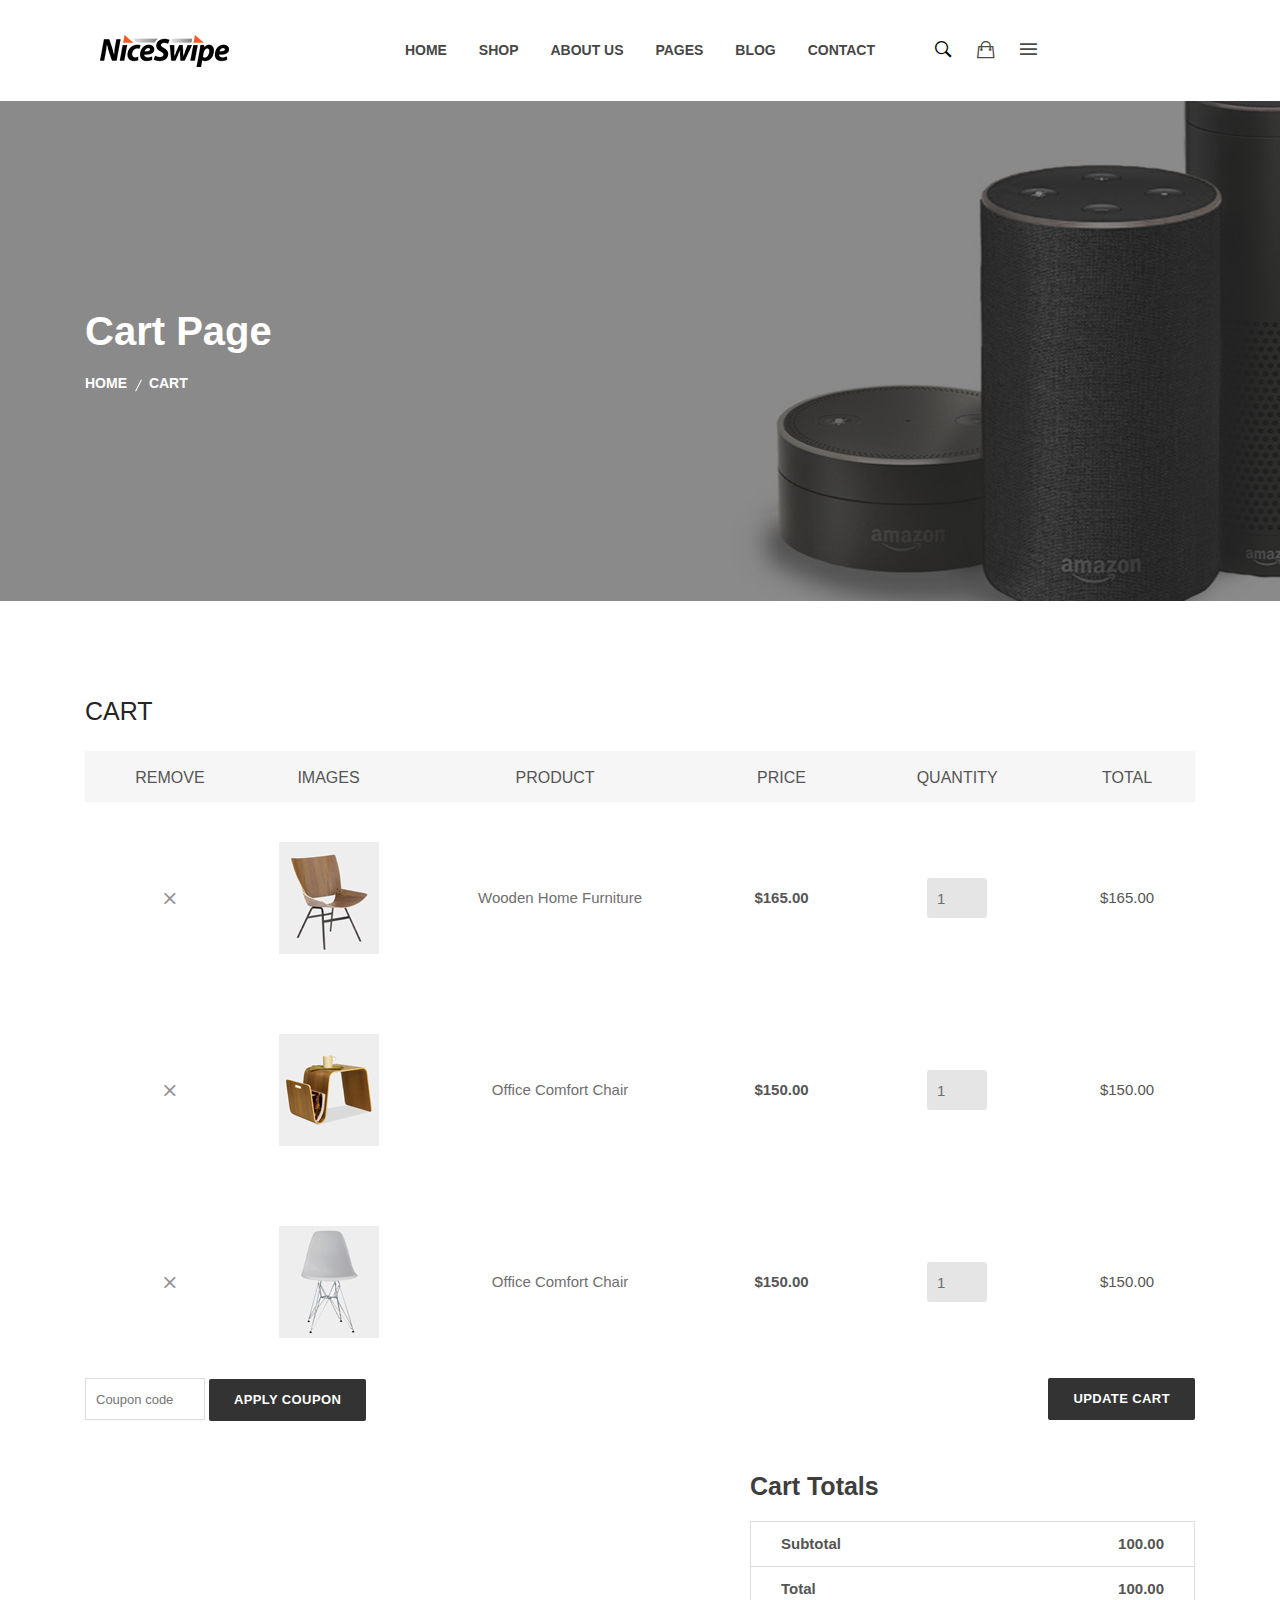
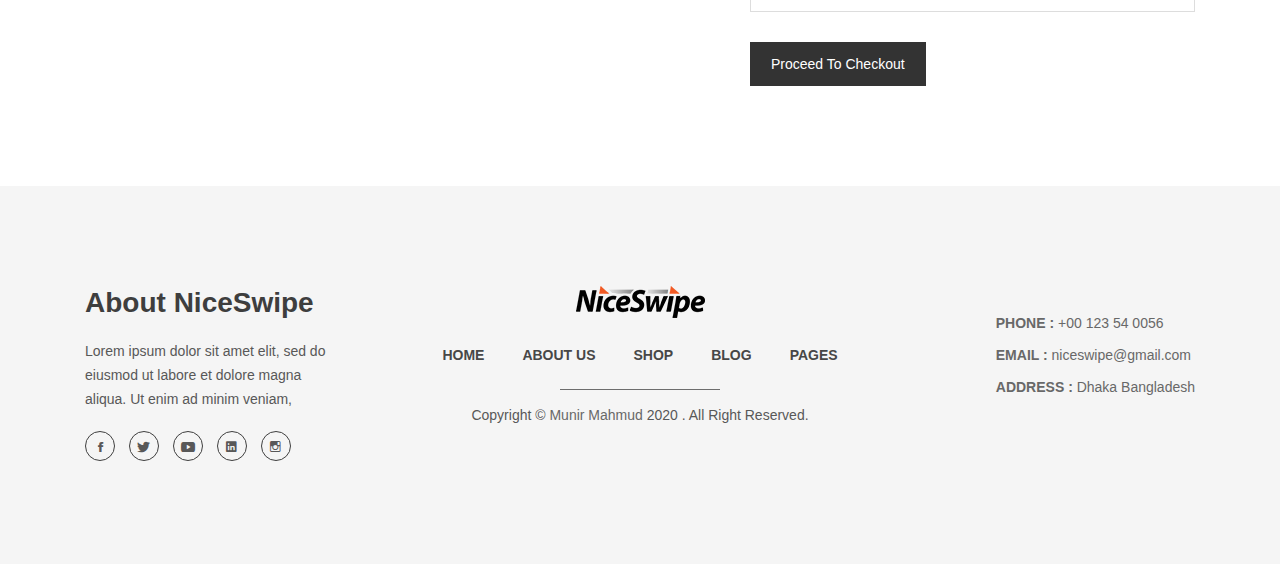
<file: cart.html>
<!DOCTYPE html>
<html class="no-js" lang="">
<head>
<meta charset="utf-8">
<meta http-equiv="x-ua-compatible" content="ie=edge">
<title>NiceSwipe - Bootstrap eCommerce HTML5 Template </title>
<meta name="description" content="">
<meta name="viewport" content="width=device-width, initial-scale=1">
<!-- Favicon -->
<link rel="shortcut icon" type="image/x-icon" href="assets/images/products.quick-png">

<!-- all css here -->
<link rel="stylesheet" href="assets/css/bootstrap.min.css">
<link rel="stylesheet" href="assets/css/magnific-popup.css">
<link rel="stylesheet" href="assets/css/animate.css">
<link rel="stylesheet" href="assets/css/owl.carousel.min.css">
<link rel="stylesheet" href="assets/css/slinky.min.css">
<link rel="stylesheet" href="assets/css/meanmenu.min.css">
<link rel="stylesheet" href="assets/css/slick.css">
<link rel="stylesheet" href="assets/css/ionicons.min.css">
<link rel="stylesheet" href="assets/css/bundle.css">
<link rel="stylesheet" href="assets/css/style.css">
<link rel="stylesheet" href="assets/css/responsive.css">
<script src="assets/js/vendor/modernizr-2.8.3.min.js"></script>
</head>
<body>
    <!--[if lt IE 8]>
    <p class="browserupgrade">You are using an <strong>outdated</strong> browser. Please <a href="http://browsehappy.com/">upgrade your browser</a> to improve your experience.</p>
    <![endif]-->
    <div class="wrapper">
        
        <!-- header start -->
        <header class="general-header px-100 scroll-sticky-header">
            <div class="header-area">
                <div class="container-fluid p-0">
                    <div class="row no-gutters">
                        <div class="col-lg-3 col-md-6 col-6">
                            <div class="logo d-flex align-items-center">
                                <a href="index.html"><img src="assets/images/logo.png" alt="NiceSwipe" /></a>
                            </div>
                        </div>
                        <div class="col-lg-6 menu-none-block d-flex justify-content-center align-items-center">
                            <div class="main-menu">
                                <nav>
                                    <ul>
                                        <li><a href="index.html">home</a></li>
                                        <li><a href="shop.html">Shop</a></li>
                                        <li><a href="about-us.html">about us</a></li>
                                        <li><a href="#">pages</a>
                                            <ul class="dropdown">
                                                <li><a href="about-us.html">about us</a></li>
                                                <li><a href="cart.html">cart</a></li>
                                                <li><a href="checkout.html">checkout</a></li>
                                                <li><a href="wishlist.html">wishlist</a></li>
                                                <li><a href="register.html">register</a></li>
                                                <li><a href="login.html">login</a></li>
                                                <li><a href="contact.html">contact</a></li>
                                            </ul>
                                        </li>
                                        <li><a href="#">blog</a>
                                            <ul class="dropdown">
                                                <li><a href="blog.html">blog </a></li>
                                                <li><a href="blog-details.html">blog details</a></li>
                                            </ul>
                                        </li>
                                        <li><a href="contact.html">contact</a></li>
                                    </ul>
                                </nav>
                            </div>
                        </div>
                        <div class="col-lg-3 col-md-6 col-6">
                            <div class="header-search-cart d-flex align-items-center">
                                <div class="header-search common-style">
                                    <button class="sidebar-trigger-search">
                                        <span class="ion-ios-search-strong"></span>
                                    </button>
                                </div>
                                <div class="header-cart common-style">
                                    <button class="sidebar-trigger">
                                        <span class="ion-bag"></span>
                                    </button>
                                </div>
                                <div class="header-sidebar common-style">
                                    <button class="header-navbar-active">
                                        <span class="ion-navicon"></span>
                                    </button>
                                </div>
                            </div>
                        </div>
                        <div class="mobile-menu-area d-md-block col-md-12 col-lg-12 col-12 d-lg-none d-xl-none">
                            <div class="mobile-menu">
                                <nav id="mobile-menu-active">
                                    <ul class="menu-overflow">
                                        <li><a href="index.html">home</a></li>
                                        <li><a href="shop.html">Shop</a></li>
                                        <li><a href="about-us.html">about us</a></li>
                                        <li><a href="#">pages</a>
                                            <ul class="dropdown">
                                                <li><a href="about-us.html">about us</a></li>
                                                <li><a href="cart.html">cart</a></li>
                                                <li><a href="checkout.html">checkout</a></li>
                                                <li><a href="wishlist.html">wishlist</a></li>
                                                <li><a href="register.html">register</a></li>
                                                <li><a href="login.html">login</a></li>
                                                <li><a href="contact.html">contact</a></li>
                                            </ul>
                                        </li>
                                        <li><a href="#">blog</a>
                                            <ul class="dropdown">
                                                <li><a href="blog.html">blog </a></li>
                                                <li><a href="blog-details.html">blog details</a></li>
                                            </ul>
                                        </li>
                                        <li><a href="contact.html">contact</a></li>
                                    </ul>
                                </nav>							
                            </div>
                        </div>
                    </div>
                </div>
            </div>
        </header>
        <div class="header-space"></div>
        <!-- header end -->

        <!-- sidebar-cart start -->
        <div class="sidebar-cart onepage-sidebar-area">
            <div class="wrap-sidebar">
                <div class="sidebar-cart-all">
                    <div class="sidebar-cart-icon">
                        <button class="op-sidebar-close"><span class="ion-android-close"></span></button>
                    </div>
                    <div class="cart-content">
                        <h3 class="mb-50">Shopping Cart</h3>
                        <ul>
                            <li class="single-product-cart d-flex mb-25">
                                <div class="cart-img float-left">
                                    <a href="#"><img src="assets/images/cart/1.jpg" alt=""></a>
                                </div>
                                <div class="cart-title">
                                    <h3><a href="#"> HANDCRAFTED MUG</a></h3>
                                    <span>1 x $140.00</span>
                                </div>
                                <div class="cart-delete">
                                    <a href="#"><i class="ion-ios-trash-outline"></i></a>
                                </div>
                            </li>
                            <li class="single-product-cart d-flex mb-25">
                                <div class="cart-img float-left">
                                    <a href="#"><img src="assets/images/cart/2.jpg" alt=""></a>
                                </div>
                                <div class="cart-title">
                                    <h3><a href="#"> HANDCRAFTED MUG</a></h3>
                                    <span>1 x $140.00</span>
                                </div>
                                <div class="cart-delete">
                                    <a href="#"><i class="ion-ios-trash-outline"></i></a>
                                </div>
                            </li>
                            <li class="single-product-cart d-flex mb-25">
                                <div class="cart-img float-left">
                                    <a href="#"><img src="assets/images/cart/3.jpg" alt=""></a>
                                </div>
                                <div class="cart-title">
                                    <h3><a href="#"> HANDCRAFTED MUG</a></h3>
                                    <span>1 x $140.00</span>
                                </div>
                                <div class="cart-delete">
                                    <a href="#"><i class="ion-ios-trash-outline"></i></a>
                                </div>
                            </li>
                            <li class="single-product-cart d-flex mb-25">
                                <div class="cart-total text-center">
                                    <h4>Total : <span>$ 120</span></h4>
                                </div>
                            </li>
                            <li class="single-product-cart d-flex">
                                <div class="cart-checkout-btn">
                                    <a class="btn-hover cart-btn-style" href="#">view cart</a>
                                    <a class="btn-hover cart-btn-style" href="#">checkout</a>
                                </div>
                            </li>
                        </ul>
                    </div>
                </div>
            </div>
        </div>

        <!-- Search -->
        <div class="main-search-active d-flex justify-content-center position-fixed">
            <div class="position-absolute search-icon">
                <button class="search-close"><span class="ion-android-close"></span></button>
            </div>
            <div class="sidebar-search-input">
                <form>
                    <div class="form-search">
                        <input id="search" class="input-text" value="" placeholder="Search Entire Store" type="search">
                        <button>
                            <i class="ion-ios-search-strong"></i>
                        </button>
                    </div>
                </form>
            </div>
        </div>
        <!-- End of Search -->

        <!-- Currency area for sidebar -->
        <div class="currency-sidebar-wrapper">
            <div class="wrap-sidebar">
                <div class="sidebar-nav-icon">
                    <button class="op-sidebar-close"><span class="ion-android-close"></span></button>
                </div>
                <div class="cur-lang-acc-all">
                    <div class="sidebar-menu-card">
                        <div class="sidebar-menu-title">
                            <h4>Currency: <span>USD </span></h4>
                        </div>
                        <div class="supported-currency">
                            <ul>
                                <li><a href="#">EUR  Euro</a></li>
                            </ul>
                        </div>
                    </div>
                    <div class="sidebar-menu-card">
                        <div class="sidebar-menu-title">
                            <h4 class="text-uppercase">Language: <span><img src="assets/images/icons/english.png" alt=""> English </span></h4>
                        </div>
                        <div class="supported-currency">
                            <ul>
                                <li><a href="#"><img src="assets/images/icons/english.png" alt=""> English </a></li>
                                <li><a href="#"><img src="assets/images/icons/es.png" alt=""> spanish </a></li>
                                <li><a href="#"><img src="assets/images/icons/fr.png" alt=""> french </a></li>
                                <li><a href="#"><img src="assets/images/icons/ge.png" alt=""> german </a></li>
                                <li><a href="#"><img src="assets/images/icons/es.png" alt=""> spanish </a></li>
                            </ul>
                        </div>
                    </div>
                    <div class="sidebar-menu-card">
                        <div class="sidebar-menu-title">
                            <h4>My Account:</h4>
                        </div>
                        <div class="supported-currency">
                            <ul>
                                <li><a href="#">Top Selling Products </a></li>
                                <li><a href="#">dashboard</a></li>
                                <li><a href="register.html">register</a></li>
                                <li><a href="wishlist.html">My Wish List</a></li>
                                <li><a href="login.html">Sign In </a></li>
                            </ul>
                        </div>
                    </div>
                </div>
            </div>
        </div>
        <!-- Currency sidebar wrapper -->

        <!-- Breadcrumb -->
        <div class="breadcrumb-area d-flex align-items-center" data-overlay="5" data-bg="assets/images/bg/breadcrum.jpg">
            <div class="container">
                <div class="breadcrumb-content">
                    <h2>cart page</h2>
                    <ul>
                        <li><a href="index.html">home</a></li>
                        <li> cart </li>
                    </ul>
                </div>
            </div>
        </div>
        <!-- End of Breadcrumb -->

        <!-- shopping-cart-area start -->
        <div class="cart-main-area pt-95 pb-100">
            <div class="container">
                <div class="row">
                    <div class="col-lg-12 col-md-12 col-sm-12 col-xs-12">
                        <h1 class="cart-heading">Cart</h1>
                        <form action="#">
                            <div class="table-content table-responsive">
                                <table>
                                    <thead>
                                        <tr>
                                            <th class="product-name">remove</th>
                                            <th class="product-price">images</th>
                                            <th class="product-name">Product</th>
                                            <th class="product-price">Price</th>
                                            <th class="product-quantity">Quantity</th>
                                            <th class="product-subtotal">Total</th>
                                        </tr>
                                    </thead>
                                    <tbody>
                                        <tr>
                                            <td class="product-remove"><a href="#"><i class="ion-android-close"></i></a></td>
                                            <td class="product-thumbnail">
                                                <a href="#"><img src="assets/images/products/quick-3.jpg" alt=""></a>
                                            </td>
                                            <td class="product-name"><a href="#">Wooden Home Furniture </a></td>
                                            <td class="product-price"><span class="amount">$165.00</span></td>
                                            <td class="product-quantity">
                                                <input value="1" type="number">
                                            </td>
                                            <td class="product-subtotal">$165.00</td>
                                            
                                        </tr>
                                        <tr>
                                            <td class="product-remove"><a href="#"><i class="ion-android-close"></i></a></td>
                                            <td class="product-thumbnail">
                                                <a href="#"><img src="assets/images/products/quick-4.jpg" alt=""></a>
                                            </td>
                                            <td class="product-name"><a href="#">Office Comfort Chair</a></td>
                                            <td class="product-price"><span class="amount">$150.00</span></td>
                                            <td class="product-quantity">
                                                <input value="1" type="number">
                                            </td>
                                            <td class="product-subtotal">$150.00</td>
                                        </tr>
                                        <tr>
                                            <td class="product-remove"><a href="#"><i class="ion-android-close"></i></a></td>
                                            <td class="product-thumbnail">
                                                <a href="#"><img src="assets/images/products/quick-5.jpg" alt=""></a>
                                            </td>
                                            <td class="product-name"><a href="#">Office Comfort Chair</a></td>
                                            <td class="product-price"><span class="amount">$150.00</span></td>
                                            <td class="product-quantity">
                                                <input value="1" type="number">
                                            </td>
                                            <td class="product-subtotal">$150.00</td>
                                        </tr>
                                    </tbody>
                                </table>
                            </div>
                            <div class="row">
                                <div class="col-lg-12 col-md-12 col-sm-12 col-xs-12">
                                    <div class="coupon-wrapper d-flex justify-content-between mb-50">
                                        <div class="coupon">
                                            <input id="coupon_code" class="input-text" name="coupon_code" value="" placeholder="Coupon code" type="text">
                                            <input class="button" name="apply_coupon" value="Apply coupon" type="submit">
                                        </div>
                                        <div class="coupon">
                                            <input class="button" name="update_cart" value="Update cart" type="submit">
                                        </div>
                                    </div>
                                </div>
                            </div>
                            <div class="row">
                                <div class="col-md-5 ml-auto">
                                    <div class="cart-page-total">
                                        <h2>Cart totals</h2>
                                        <ul class="mb-30">
                                            <li>Subtotal<span class="float-right">100.00</span></li>
                                            <li>Total<span class="float-right">100.00</span></li>
                                        </ul>
                                        <a href="#">Proceed to checkout</a>
                                    </div>
                                </div>
                            </div>
                        </form>
                    </div>
                </div>
            </div>
        </div>
        <!-- shopping-cart-area end -->

        <!-- Footer -->
        <footer class="footer-area gray-bg pt-100 pb-95">
            <div class="container">
                <div class="row">
                    <div class="col-lg-3 col-md-5 col-12">
                        <div class="footer-widget">
                            <div class="mb-20">
                                <h3>About NiceSwipe</h3>
                            </div>
                            <p>Lorem ipsum dolor sit amet elit, sed do eiusmod ut labore et dolore magna aliqua. Ut enim ad minim veniam,</p>
                            <ul class="socials border-round mt-20">
                                <li><a href="#"><i class="ion-social-facebook"></i></a></li> 
                                <li><a href="#"><i class="ion-social-twitter"></i></a></li> 
                                <li><a href="#"><i class="ion-social-youtube"></i></a></li>
                                <li><a href="#"><i class="ion-social-linkedin"></i></a></li>
                                <li><a href="#"><i class="ion-social-instagram-outline"></i></a></li> 
                            </ul>
                        </div>
                    </div>

                    <div class="col-lg-6 col-md-7 col-12">
                        <div class="footer-widget">
                            <div class="footer-widget-m-content text-center">
                                <div class="footer-logo">
                                    <a href="index.html"><img src="assets/images/logo.png" alt=""></a>
                                </div>
                                <div class="footer-nav position-relative">
                                    <nav>
                                        <ul class="d-flex justify-content-center ">
                                            <li><a href="#">home</a></li>
                                            <li><a href="#">about us</a></li>
                                            <li><a href="#">shop </a></li>
                                            <li><a href="#"> blog </a></li>
                                            <li><a href="#">pages </a></li>
                                        </ul>
                                    </nav>
                                </div>
                                <p>Copyright &copy; <a href="https://munirmahmud.github.io/profile/">Munir Mahmud</a> 2020 . All Right Reserved.</p>
                            </div>
                        </div>
                    </div>
                    <div class="col-lg-3 col-md-12 col-12">
                        <div class="footer-widget float-right">
                            <div class="mt-25">
                                <ul>
                                    <li><span>Phone :</span> +00 123 54 0056</li>
                                    <li><span>Email : </span> <a href="#">niceswipe@gmail.com</a></li>
                                    <li><span>Address :</span> Dhaka Bangladesh</li>
                                </ul>
                            </div>
                        </div>
                    </div>
                </div>
            </div>
        </footer>
        <!-- End footer -->
    </div>

    
    <!-- all js here -->
    <script src="assets/js/vendor/jquery-1.12.0.min.js"></script>
    <script src="assets/js/popper.js"></script>
    <script src="assets/js/bootstrap.min.js"></script>
    <script src="assets/js/jquery.magnific-popup.min.js"></script>
    <script src="assets/js/isotope.pkgd.min.js"></script>
    <script src="assets/js/imagesloaded.pkgd.min.js"></script>
    <script src="assets/js/waypoints.min.js"></script>
    <script src="assets/js/slinky.min.js"></script>
    <script src="assets/js/ajax-mail.js"></script>
    <script src="assets/js/owl.carousel.min.js"></script>
    <script src="assets/js/plugins.js"></script>
    <script src="assets/js/main.js"></script>
    <script>
        // Grab the element
        let scrollSticky = document.querySelector(".scroll-sticky-header");
        // Instance of Headroom and pass the element
        let headroom  = new Headroom(scrollSticky);
        // initialise
        headroom.init(); 
    </script>
</body>
</html>
</file>
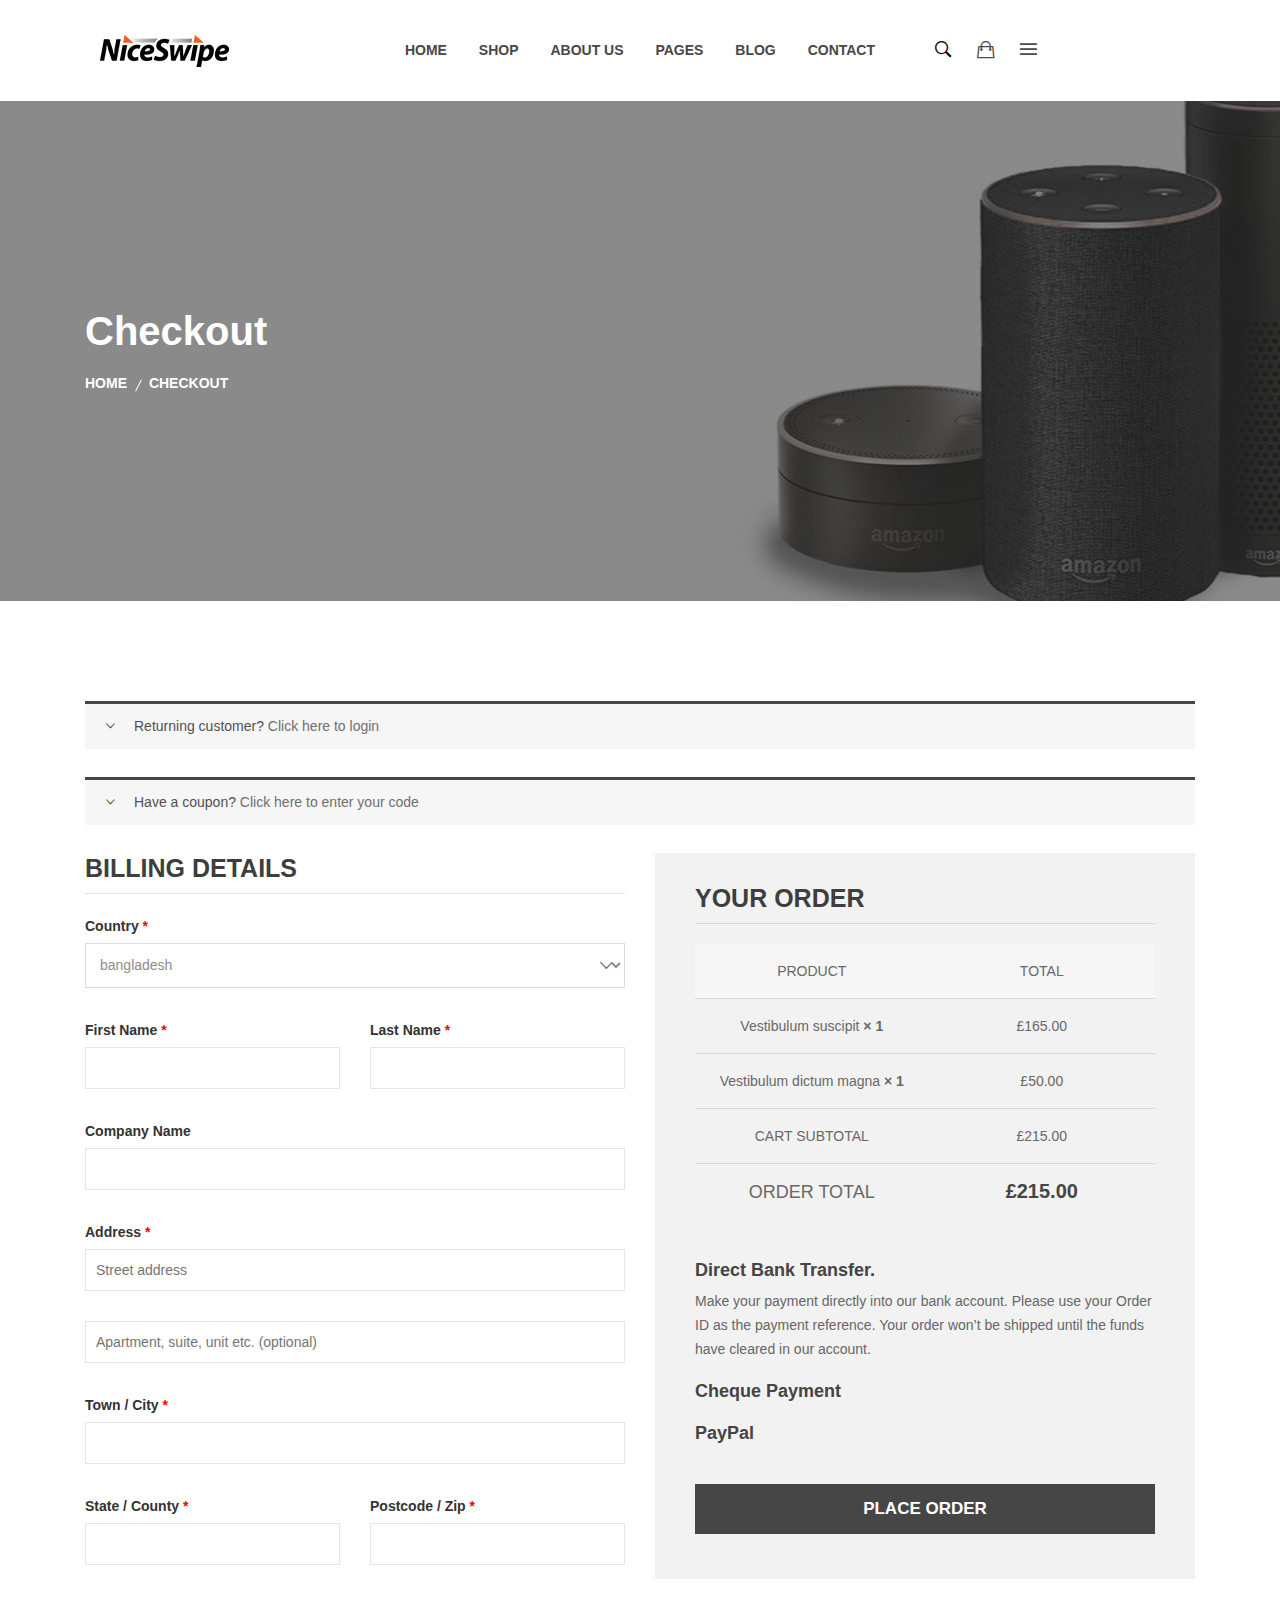
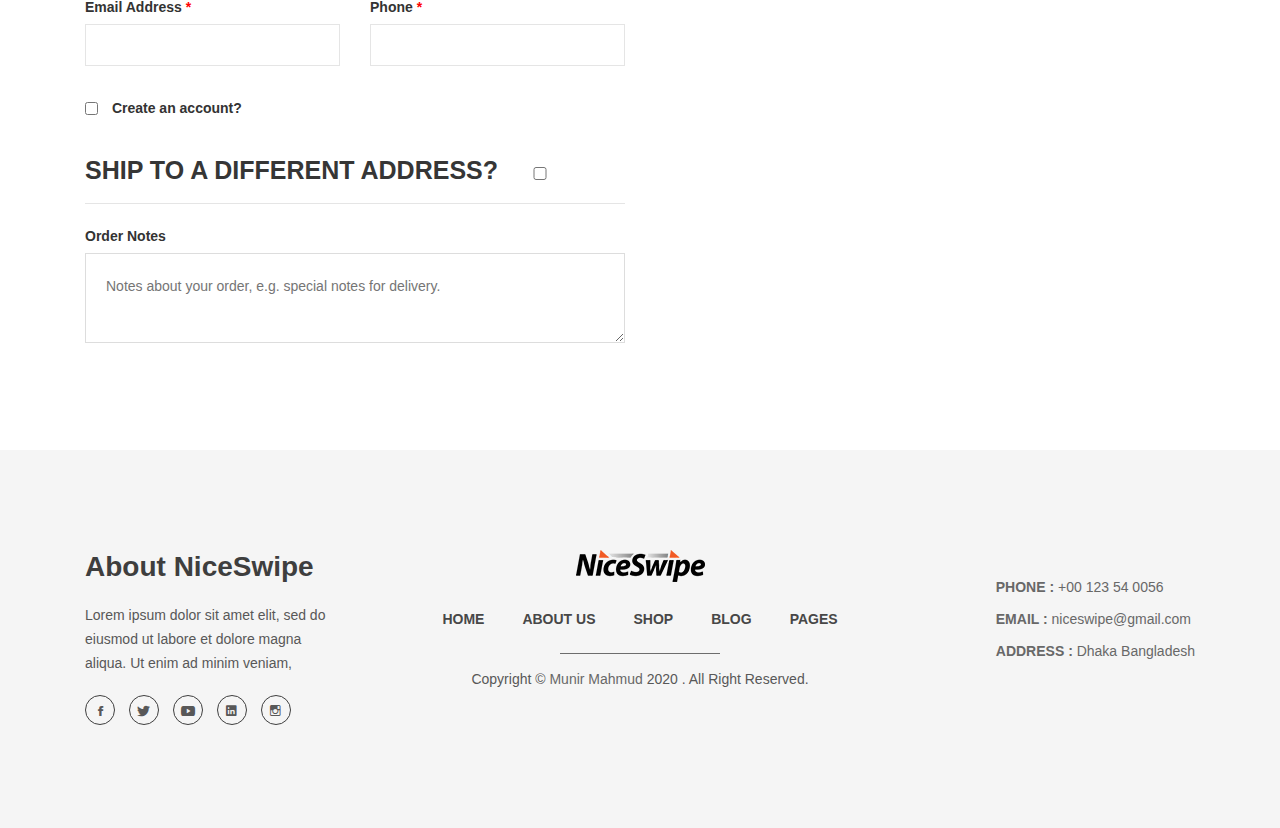
<file: checkout.html>
<!DOCTYPE html>
<html class="no-js" lang="en">
<head>
        <meta charset="utf-8">
        <meta http-equiv="x-ua-compatible" content="ie=edge">
        <title>NiceSwipe - Bootstrap eCommerce HTML5 Template </title>
        <meta name="description" content="">
        <meta name="viewport" content="width=device-width, initial-scale=1">
        <!-- Favicon -->
        <link rel="shortcut icon" type="image/x-icon" href="assets/img/favicon.png">
		
		<!-- all css here -->
        <link rel="stylesheet" href="assets/css/bootstrap.min.css">
        <link rel="stylesheet" href="assets/css/magnific-popup.css">
        <link rel="stylesheet" href="assets/css/animate.css">
        <link rel="stylesheet" href="assets/css/owl.carousel.min.css">
        <link rel="stylesheet" href="assets/css/slinky.min.css">
        <link rel="stylesheet" href="assets/css/meanmenu.min.css">
        <link rel="stylesheet" href="assets/css/slick.css">
        <link rel="stylesheet" href="assets/css/ionicons.min.css">
        <link rel="stylesheet" href="assets/css/bundle.css">
        <link rel="stylesheet" href="assets/css/style.css">
        <link rel="stylesheet" href="assets/css/responsive.css">
        <script src="assets/js/vendor/modernizr-2.8.3.min.js"></script>
    </head>
    <body>
        <!--[if lt IE 8]>
        <p class="browserupgrade">You are using an <strong>outdated</strong> browser. Please <a href="http://browsehappy.com/">upgrade your browser</a> to improve your experience.</p>
        <![endif]-->
        <div class="wrapper">
            
            <!-- header start -->
            <header class="general-header px-100 scroll-sticky-header">
                <div class="header-area">
                    <div class="container-fluid p-0">
                        <div class="row no-gutters">
                            <div class="col-lg-3 col-md-6 col-6">
                                <div class="logo d-flex align-items-center">
                                    <a href="index.html"><img src="assets/images/logo.png" alt="NiceSwipe" /></a>
                                </div>
                            </div>
                            <div class="col-lg-6 menu-none-block d-flex justify-content-center align-items-center">
                                <div class="main-menu">
                                    <nav>
                                        <ul>
                                            <li><a href="index.html">home</a></li>
                                            <li><a href="shop.html">Shop</a></li>
                                            <li><a href="about-us.html">about us</a></li>
                                            <li><a href="#">pages</a>
                                                <ul class="dropdown">
                                                    <li><a href="about-us.html">about us</a></li>
                                                    <li><a href="cart.html">cart</a></li>
                                                    <li><a href="checkout.html">checkout</a></li>
                                                    <li><a href="wishlist.html">wishlist</a></li>
                                                    <li><a href="register.html">register</a></li>
                                                    <li><a href="login.html">login</a></li>
                                                    <li><a href="contact.html">contact</a></li>
                                                </ul>
                                            </li>
                                            <li><a href="#">blog</a>
                                                <ul class="dropdown">
                                                    <li><a href="blog.html">blog </a></li>
                                                    <li><a href="blog-details.html">blog details</a></li>
                                                </ul>
                                            </li>
                                            <li><a href="contact.html">contact</a></li>
                                        </ul>
                                    </nav>
                                </div>
                            </div>
                            <div class="col-lg-3 col-md-6 col-6">
                                <div class="header-search-cart d-flex align-items-center">
                                    <div class="header-search common-style">
                                        <button class="sidebar-trigger-search">
                                            <span class="ion-ios-search-strong"></span>
                                        </button>
                                    </div>
                                    <div class="header-cart common-style">
                                        <button class="sidebar-trigger">
                                            <span class="ion-bag"></span>
                                        </button>
                                    </div>
                                    <div class="header-sidebar common-style">
                                        <button class="header-navbar-active">
                                            <span class="ion-navicon"></span>
                                        </button>
                                    </div>
                                </div>
                            </div>
                            <div class="mobile-menu-area d-md-block col-md-12 col-lg-12 col-12 d-lg-none d-xl-none">
                                <div class="mobile-menu">
                                    <nav id="mobile-menu-active">
                                        <ul class="menu-overflow">
                                            <li><a href="index.html">home</a></li>
                                            <li><a href="shop.html">Shop</a></li>
                                            <li><a href="about-us.html">about us</a></li>
                                            <li><a href="#">pages</a>
                                                <ul class="dropdown">
                                                    <li><a href="about-us.html">about us</a></li>
                                                    <li><a href="cart.html">cart</a></li>
                                                    <li><a href="checkout.html">checkout</a></li>
                                                    <li><a href="wishlist.html">wishlist</a></li>
                                                    <li><a href="register.html">register</a></li>
                                                    <li><a href="login.html">login</a></li>
                                                    <li><a href="contact.html">contact</a></li>
                                                </ul>
                                            </li>
                                            <li><a href="#">blog</a>
                                                <ul class="dropdown">
                                                    <li><a href="blog.html">blog </a></li>
                                                    <li><a href="blog-details.html">blog details</a></li>
                                                </ul>
                                            </li>
                                            <li><a href="contact.html">contact</a></li>
                                        </ul>
                                    </nav>							
                                </div>
                            </div>
                        </div>
                    </div>
                </div>
            </header>
            <div class="header-space"></div>
            <!-- header end -->

            <!-- sidebar-cart start -->
            <div class="sidebar-cart onepage-sidebar-area">
                <div class="wrap-sidebar">
                    <div class="sidebar-cart-all">
                        <div class="sidebar-cart-icon">
                            <button class="op-sidebar-close"><span class="ion-android-close"></span></button>
                        </div>
                        <div class="cart-content">
                            <h3 class="mb-50">Shopping Cart</h3>
                            <ul>
                                <li class="single-product-cart d-flex mb-25">
                                    <div class="cart-img float-left">
                                        <a href="#"><img src="assets/images/cart/1.jpg" alt=""></a>
                                    </div>
                                    <div class="cart-title">
                                        <h3><a href="#"> HANDCRAFTED MUG</a></h3>
                                        <span>1 x $140.00</span>
                                    </div>
                                    <div class="cart-delete">
                                        <a href="#"><i class="ion-ios-trash-outline"></i></a>
                                    </div>
                                </li>
                                <li class="single-product-cart d-flex mb-25">
                                    <div class="cart-img float-left">
                                        <a href="#"><img src="assets/images/cart/2.jpg" alt=""></a>
                                    </div>
                                    <div class="cart-title">
                                        <h3><a href="#"> HANDCRAFTED MUG</a></h3>
                                        <span>1 x $140.00</span>
                                    </div>
                                    <div class="cart-delete">
                                        <a href="#"><i class="ion-ios-trash-outline"></i></a>
                                    </div>
                                </li>
                                <li class="single-product-cart d-flex mb-25">
                                    <div class="cart-img float-left">
                                        <a href="#"><img src="assets/images/cart/3.jpg" alt=""></a>
                                    </div>
                                    <div class="cart-title">
                                        <h3><a href="#"> HANDCRAFTED MUG</a></h3>
                                        <span>1 x $140.00</span>
                                    </div>
                                    <div class="cart-delete">
                                        <a href="#"><i class="ion-ios-trash-outline"></i></a>
                                    </div>
                                </li>
                                <li class="single-product-cart d-flex mb-25">
                                    <div class="cart-total text-center">
                                        <h4>Total : <span>$ 120</span></h4>
                                    </div>
                                </li>
                                <li class="single-product-cart d-flex">
                                    <div class="cart-checkout-btn">
                                        <a class="btn-hover cart-btn-style" href="#">view cart</a>
                                        <a class="btn-hover cart-btn-style" href="#">checkout</a>
                                    </div>
                                </li>
                            </ul>
                        </div>
                    </div>
                </div>
            </div>

            <!-- Search -->
            <div class="main-search-active d-flex justify-content-center position-fixed">
                <div class="position-absolute search-icon">
                    <button class="search-close"><span class="ion-android-close"></span></button>
                </div>
                <div class="sidebar-search-input">
                    <form>
                        <div class="form-search">
                            <input id="search" class="input-text" value="" placeholder="Search Entire Store" type="search">
                            <button>
                                <i class="ion-ios-search-strong"></i>
                            </button>
                        </div>
                    </form>
                </div>
            </div>
            <!-- End of Search -->

            <!-- Currency area for sidebar -->
            <div class="currency-sidebar-wrapper">
                <div class="wrap-sidebar">
                    <div class="sidebar-nav-icon">
                        <button class="op-sidebar-close"><span class="ion-android-close"></span></button>
                    </div>
                    <div class="cur-lang-acc-all">
                        <div class="sidebar-menu-card">
                            <div class="sidebar-menu-title">
                                <h4>Currency: <span>USD </span></h4>
                            </div>
                            <div class="supported-currency">
                                <ul>
                                    <li><a href="#">EUR  Euro</a></li>
                                </ul>
                            </div>
                        </div>
                        <div class="sidebar-menu-card">
                            <div class="sidebar-menu-title">
                                <h4 class="text-uppercase">Language: <span><img src="assets/images/icons/english.png" alt=""> English </span></h4>
                            </div>
                            <div class="supported-currency">
                                <ul>
                                    <li><a href="#"><img src="assets/images/icons/english.png" alt=""> English </a></li>
                                    <li><a href="#"><img src="assets/images/icons/es.png" alt=""> spanish </a></li>
                                    <li><a href="#"><img src="assets/images/icons/fr.png" alt=""> french </a></li>
                                    <li><a href="#"><img src="assets/images/icons/ge.png" alt=""> german </a></li>
                                    <li><a href="#"><img src="assets/images/icons/es.png" alt=""> spanish </a></li>
                                </ul>
                            </div>
                        </div>
                        <div class="sidebar-menu-card">
                            <div class="sidebar-menu-title">
                                <h4>My Account:</h4>
                            </div>
                            <div class="supported-currency">
                                <ul>
                                    <li><a href="#">Top Selling Products </a></li>
                                    <li><a href="#">dashboard</a></li>
                                    <li><a href="register.html">register</a></li>
                                    <li><a href="wishlist.html">My Wish List</a></li>
                                    <li><a href="login.html">Sign In </a></li>
                                </ul>
                            </div>
                        </div>
                    </div>
                </div>
            </div>
            <!-- End of Currency area for sidebar -->

            <!-- Breadcrumb -->
            <div class="breadcrumb-area d-flex align-items-center" data-overlay="5" data-bg="assets/images/bg/breadcrum.jpg">
                <div class="container">
                    <div class="breadcrumb-content">
                        <h2>checkout</h2>
                        <ul>
                            <li><a href="index.html">home</a></li>
                            <li> checkout </li>
                        </ul>
                    </div>
                </div>
            </div>
            <!-- End of Breadcrumb -->

            <!-- checkout-area start -->
            <div class="checkout-area py-100">
                <div class="container">
                    <div class="row">
                        <div class="col-md-12">
                            <div class="coupon-accordion">
                                <!-- ACCORDION START -->
                                <h3>Returning customer? <span id="showlogin">Click here to login</span></h3>
                                <div id="checkout-login" class="coupon-content">
                                    <div class="coupon-info">
                                        <p class="coupon-text">Quisque gravida turpis sit amet nulla posuere lacinia. Cras sed est sit amet ipsum luctus.</p>
                                        <form action="#">
                                            <p class="form-row-first">
                                                <label>Username or email <span class="required">*</span></label>
                                                <input type="text" />
                                            </p>
                                            <p class="form-row-last">
                                                <label>Password  <span class="required">*</span></label>
                                                <input type="text" />
                                            </p>
                                            <p class="form-row">					
                                                <input type="submit" value="Login" />
                                                <label>
                                                    <input type="checkbox" />
                                                     Remember me 
                                                </label>
                                            </p>
                                            <p class="lost-password">
                                                <a href="#">Lost your password?</a>
                                            </p>
                                        </form>
                                    </div>
                                </div>
                                <!-- ACCORDION END -->	
                                <!-- ACCORDION START -->
                                <h3>Have a coupon? <span id="showcoupon">Click here to enter your code</span></h3>
                                <div id="checkout_coupon" class="coupon-checkout-content">
                                    <div class="coupon-info">
                                        <form action="#">
                                            <p class="checkout-coupon">
                                                <input type="text" placeholder="Coupon code" />
                                                <input type="submit" value="Apply Coupon" />
                                            </p>
                                        </form>
                                    </div>
                                </div>
                                <!-- ACCORDION END -->						
                            </div>
                        </div>
                    </div>
                    <div class="row">
                        <div class="col-lg-6 col-md-12 col-12">
                            <form action="#">
                                <div class="checkbox-form">						
                                    <h3>Billing Details</h3>
                                    <div class="row">
                                        <div class="col-md-12">
                                            <div class="country-select position-relative mb-30">
                                                <label>Country <span class="required">*</span></label>
                                                <select>
                                                  <option value="volvo">bangladesh</option>
                                                  <option value="saab">Algeria</option>
                                                  <option value="mercedes">Afghanistan</option>
                                                  <option value="audi">Ghana</option>
                                                  <option value="audi2">Albania</option>
                                                  <option value="audi3">Bahrain</option>
                                                  <option value="audi4">Colombia</option>
                                                  <option value="audi5">Dominican Republic</option>
                                                </select> 										
                                            </div>
                                        </div>
                                        <div class="col-md-6">
                                            <div class="checkout-form-list mb-30">
                                                <label>First Name <span class="required">*</span></label>										
                                                <input type="text" placeholder="" />
                                            </div>
                                        </div>
                                        <div class="col-md-6">
                                            <div class="checkout-form-list mb-30">
                                                <label>Last Name <span class="required">*</span></label>										
                                                <input type="text" placeholder="" />
                                            </div>
                                        </div>
                                        <div class="col-md-12">
                                            <div class="checkout-form-list mb-30">
                                                <label>Company Name</label>
                                                <input type="text" placeholder="" />
                                            </div>
                                        </div>
                                        <div class="col-md-12">
                                            <div class="checkout-form-list mb-30">
                                                <label>Address <span class="required">*</span></label>
                                                <input type="text" placeholder="Street address" />
                                            </div>
                                        </div>
                                        <div class="col-md-12">
                                            <div class="checkout-form-list mb-30">									
                                                <input type="text" placeholder="Apartment, suite, unit etc. (optional)" />
                                            </div>
                                        </div>
                                        <div class="col-md-12">
                                            <div class="checkout-form-list mb-30">
                                                <label>Town / City <span class="required">*</span></label>
                                                <input type="text" />
                                            </div>
                                        </div>
                                        <div class="col-md-6">
                                            <div class="checkout-form-list mb-30">
                                                <label>State / County <span class="required">*</span></label>										
                                                <input type="text" placeholder="" />
                                            </div>
                                        </div>
                                        <div class="col-md-6">
                                            <div class="checkout-form-list mb-30">
                                                <label>Postcode / Zip <span class="required">*</span></label>										
                                                <input type="text" />
                                            </div>
                                        </div>
                                        <div class="col-md-6">
                                            <div class="checkout-form-list mb-30">
                                                <label>Email Address <span class="required">*</span></label>										
                                                <input type="email" />
                                            </div>
                                        </div>
                                        <div class="col-md-6">
                                            <div class="checkout-form-list mb-30">
                                                <label>Phone  <span class="required">*</span></label>										
                                                <input type="text" />
                                            </div>
                                        </div>
                                        <div class="col-md-12">
                                            <div class="checkout-form-list mb-30 create-acc">	
                                                <input id="cbox" type="checkbox" />
                                                <label>Create an account?</label>
                                            </div>
                                            <div id="cbox_info" class="checkout-form-list create-account">
                                                <p>Create an account by entering the information below. If you are a returning customer please login at the top of the page.</p>
                                                <label>Account password  <span class="required">*</span></label>
                                                <input type="password" placeholder="password" />	
                                            </div>
                                        </div>								
                                    </div>
                                    <div class="different-address">
                                        <div class="ship-different-title">
                                            <h3>
                                                <label>Ship to a different address?</label>
                                                <input id="ship-box" type="checkbox" />
                                            </h3>
                                        </div>
                                        <div id="ship-box-info" class="row">
                                            <div class="col-md-12">
                                                <div class="country-select position-relative mb-30">
                                                    <label>Country <span class="required">*</span></label>
                                                    <select>
                                                      <option value="volvo">bangladesh</option>
                                                      <option value="saab">Algeria</option>
                                                      <option value="mercedes">Afghanistan</option>
                                                      <option value="audi">Ghana</option>
                                                      <option value="audi2">Albania</option>
                                                      <option value="audi3">Bahrain</option>
                                                      <option value="audi4">Colombia</option>
                                                      <option value="audi5">Dominican Republic</option>
                                                    </select> 										
                                                </div>
                                            </div>
                                            <div class="col-md-12">
                                                <div class="checkout-form-list mb-30">
                                                    <label>First Name <span class="required">*</span></label>										
                                                    <input type="text" placeholder="" />
                                                </div>
                                            </div>
                                            <div class="col-md-12">
                                                <div class="checkout-form-list mb-30">
                                                    <label>Last Name <span class="required">*</span></label>										
                                                    <input type="text" placeholder="" />
                                                </div>
                                            </div>
                                            <div class="col-md-12">
                                                <div class="checkout-form-list mb-30">
                                                    <label>Company Name</label>
                                                    <input type="text" placeholder="" />
                                                </div>
                                            </div>
                                            <div class="col-md-12">
                                                <div class="checkout-form-list mb-30">
                                                    <label>Address <span class="required">*</span></label>
                                                    <input type="text" placeholder="Street address" />
                                                </div>
                                            </div>
                                            <div class="col-md-12">
                                                <div class="checkout-form-list mb-30">									
                                                    <input type="text" placeholder="Apartment, suite, unit etc. (optional)" />
                                                </div>
                                            </div>
                                            <div class="col-md-12">
                                                <div class="checkout-form-list mb-30">
                                                    <label>Town / City <span class="required">*</span></label>
                                                    <input type="text" placeholder="Town / City" />
                                                </div>
                                            </div>
                                            <div class="col-md-12">
                                                <div class="checkout-form-list mb-30">
                                                    <label>State / County <span class="required">*</span></label>										
                                                    <input type="text" placeholder="" />
                                                </div>
                                            </div>
                                            <div class="col-md-12">
                                                <div class="checkout-form-list mb-30">
                                                    <label>Postcode / Zip <span class="required">*</span></label>										
                                                    <input type="text" placeholder="Postcode / Zip" />
                                                </div>
                                            </div>
                                            <div class="col-md-12">
                                                <div class="checkout-form-list mb-30">
                                                    <label>Email Address <span class="required">*</span></label>										
                                                    <input type="email" placeholder="" />
                                                </div>
                                            </div>
                                            <div class="col-md-12">
                                                <div class="checkout-form-list mb-30">
                                                    <label>Phone  <span class="required">*</span></label>										
                                                    <input type="text" placeholder="Postcode / Zip" />
                                                </div>
                                            </div>								
                                        </div>
                                        <div class="order-notes">
                                            <div class="checkout-form-list mrg-nn">
                                                <label>Order Notes</label>
                                                <textarea id="checkout-mess" cols="30" rows="10" placeholder="Notes about your order, e.g. special notes for delivery." ></textarea>
                                            </div>									
                                        </div>
                                    </div>													
                                </div>
                            </form>
                        </div>	
                        <div class="col-lg-6 col-md-12 col-12">
                            <div class="your-order">
                                <h3>Your order</h3>
                                <div class="your-order-table table-responsive">
                                    <table>
                                        <thead>
                                            <tr>
                                                <th class="product-name">Product</th>
                                                <th class="product-total">Total</th>
                                            </tr>							
                                        </thead>
                                        <tbody>
                                            <tr class="cart_item">
                                                <td class="product-name">
                                                    Vestibulum suscipit <strong class="product-quantity"> × 1</strong>
                                                </td>
                                                <td class="product-total">
                                                    <span class="amount">£165.00</span>
                                                </td>
                                            </tr>
                                            <tr class="cart_item">
                                                <td class="product-name">
                                                    Vestibulum dictum magna	<strong class="product-quantity"> × 1</strong>
                                                </td>
                                                <td class="product-total">
                                                    <span class="amount">£50.00</span>
                                                </td>
                                            </tr>
                                        </tbody>
                                        <tfoot>
                                            <tr class="cart-subtotal">
                                                <th>Cart Subtotal</th>
                                                <td><span class="amount">£215.00</span></td>
                                            </tr>
                                            <tr class="order-total">
                                                <th>Order Total</th>
                                                <td><strong><span class="amount">£215.00</span></strong>
                                                </td>
                                            </tr>								
                                        </tfoot>
                                    </table>
                                </div>
                                <div class="payment-method">
                                    <div class="payment-accordion">
                                        <div class="panel-group" id="faq">
                                            <div class="panel panel-default mb-20">
                                                <div class="panel-heading">
                                                    <h5 class="panel-title"><a data-toggle="collapse" aria-expanded="true" data-parent="#faq" href="#payment-1">Direct Bank Transfer.</a></h5>
                                                </div>
                                                <div id="payment-1" class="panel-collapse collapse show">
                                                    <div class="panel-body">
                                                        <p>Make your payment directly into our bank account. Please use your Order ID as the payment reference. Your order won’t be shipped until the funds have cleared in our account.</p>
                                                    </div>
                                                </div>
                                            </div>
                                            <div class="panel panel-default mb-20">
                                                <div class="panel-heading">
                                                    <h5 class="panel-title"><a class="collapsed" data-toggle="collapse" aria-expanded="false" data-parent="#faq" href="#payment-2">Cheque Payment</a></h5>
                                                </div>
                                                <div id="payment-2" class="panel-collapse collapse">
                                                    <div class="panel-body">
                                                        <p>Make your payment directly into our bank account. Please use your Order ID as the payment reference. Your order won’t be shipped until the funds have cleared in our account.</p>
                                                    </div>
                                                </div>
                                            </div>
                                            <div class="panel panel-default mb-20">
                                                <div class="panel-heading">
                                                    <h5 class="panel-title"><a class="collapsed" data-toggle="collapse" aria-expanded="false" data-parent="#faq" href="#payment-3">PayPal</a></h5>
                                                </div>
                                                <div id="payment-3" class="panel-collapse collapse">
                                                    <div class="panel-body">
                                                        <p>Make your payment directly into our bank account. Please use your Order ID as the payment reference. Your order won’t be shipped until the funds have cleared in our account.</p>
                                                    </div>
                                                </div>
                                            </div>
                                        </div>
                                        <div class="order-button-payment">
                                            <input type="submit" value="Place order" />
                                        </div>								
                                    </div>
                                </div>
                            </div>
                        </div>
                    </div>
                </div>
            </div>
            <!-- checkout-area end -->	

            <!-- Footer -->
            <footer class="footer-area gray-bg pt-100 pb-95">
                <div class="container">
                    <div class="row">
                        <div class="col-lg-3 col-md-5 col-12">
                            <div class="footer-widget">
                                <div class="mb-20">
                                    <h3>About NiceSwipe</h3>
                                </div>
                                <p>Lorem ipsum dolor sit amet elit, sed do eiusmod ut labore et dolore magna aliqua. Ut enim ad minim veniam,</p>
                                <ul class="socials border-round mt-20">
                                    <li><a href="#"><i class="ion-social-facebook"></i></a></li> 
                                    <li><a href="#"><i class="ion-social-twitter"></i></a></li> 
                                    <li><a href="#"><i class="ion-social-youtube"></i></a></li>
                                    <li><a href="#"><i class="ion-social-linkedin"></i></a></li>
                                    <li><a href="#"><i class="ion-social-instagram-outline"></i></a></li> 
                                </ul>
                            </div>
                        </div>
    
                        <div class="col-lg-6 col-md-7 col-12">
                            <div class="footer-widget">
                                <div class="footer-widget-m-content text-center">
                                    <div class="footer-logo">
                                        <a href="index.html"><img src="assets/images/logo.png" alt=""></a>
                                    </div>
                                    <div class="footer-nav position-relative">
                                        <nav>
                                            <ul class="d-flex justify-content-center ">
                                                <li><a href="#">home</a></li>
                                                <li><a href="#">about us</a></li>
                                                <li><a href="#">shop </a></li>
                                                <li><a href="#"> blog </a></li>
                                                <li><a href="#">pages </a></li>
                                            </ul>
                                        </nav>
                                    </div>
                                    <p>Copyright &copy; <a href="https://munirmahmud.github.io/profile/">Munir Mahmud</a> 2020 . All Right Reserved.</p>
                                </div>
                            </div>
                        </div>
                        <div class="col-lg-3 col-md-12 col-12">
                            <div class="footer-widget float-right">
                                <div class="mt-25">
                                    <ul>
                                        <li><span>Phone :</span> +00 123 54 0056</li>
                                        <li><span>Email : </span> <a href="#">niceswipe@gmail.com</a></li>
                                        <li><span>Address :</span> Dhaka Bangladesh</li>
                                    </ul>
                                </div>
                            </div>
                        </div>
                    </div>
                </div>
            </footer>
            <!-- End footer -->
        </div>
		
    <!-- all js here -->
    <script src="assets/js/vendor/jquery-1.12.0.min.js"></script>
    <script src="assets/js/popper.js"></script>
    <script src="assets/js/bootstrap.min.js"></script>
    <script src="assets/js/jquery.magnific-popup.min.js"></script>
    <script src="assets/js/isotope.pkgd.min.js"></script>
    <script src="assets/js/imagesloaded.pkgd.min.js"></script>
    <script src="assets/js/waypoints.min.js"></script>
    <script src="assets/js/slinky.min.js"></script>
    <script src="assets/js/ajax-mail.js"></script>
    <script src="assets/js/owl.carousel.min.js"></script>
    <script src="assets/js/plugins.js"></script>
    <script src="assets/js/main.js"></script>
    <script>
        // Grab the element
        let scrollSticky = document.querySelector(".scroll-sticky-header");
        // Instance of Headroom and pass the element
        let headroom  = new Headroom(scrollSticky);
        // initialise
        headroom.init(); 
    </script>
</body>
</html>
</file>
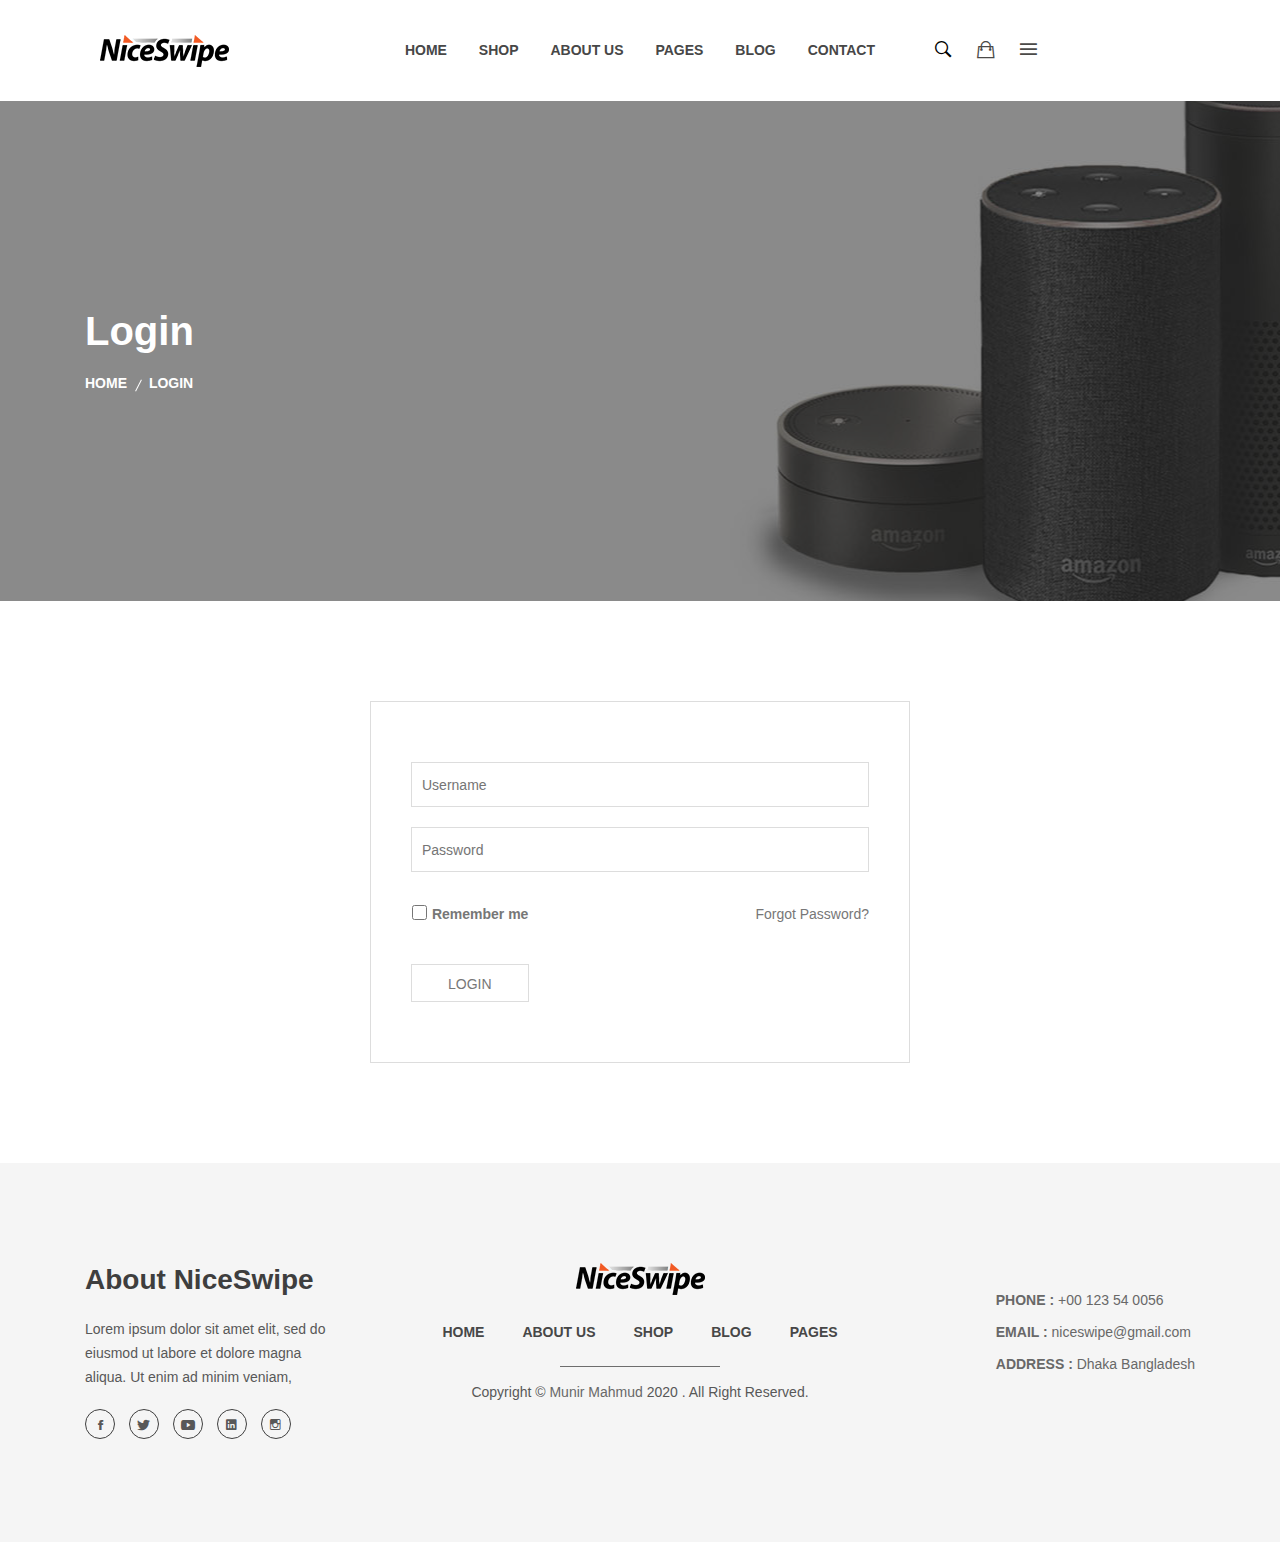
<file: login.html>
<!DOCTYPE html>
<html class="no-js" lang="">
<head>
    <meta charset="utf-8">
    <meta http-equiv="x-ua-compatible" content="ie=edge">
    <title>NiceSwipe - Bootstrap eCommerce HTML5 Template </title>
    <meta name="description" content="">
    <meta name="viewport" content="width=device-width, initial-scale=1">
    <!-- Favicon -->
    <link rel="shortcut icon" type="image/x-icon" href="assets/img/favicon.png">
    
    <!-- all css here -->
    <link rel="stylesheet" href="assets/css/bootstrap.min.css">
    <link rel="stylesheet" href="assets/css/magnific-popup.css">
    <link rel="stylesheet" href="assets/css/animate.css">
    <link rel="stylesheet" href="assets/css/owl.carousel.min.css">
    <link rel="stylesheet" href="assets/css/slinky.min.css">
    <link rel="stylesheet" href="assets/css/meanmenu.min.css">
    <link rel="stylesheet" href="assets/css/slick.css">
    <link rel="stylesheet" href="assets/css/ionicons.min.css">
    <link rel="stylesheet" href="assets/css/bundle.css">
    <link rel="stylesheet" href="assets/css/style.css">
    <link rel="stylesheet" href="assets/css/responsive.css">
    <script src="assets/js/vendor/modernizr-2.8.3.min.js"></script>
</head>
<body>
        <!--[if lt IE 8]>
        <p class="browserupgrade">You are using an <strong>outdated</strong> browser. Please <a href="http://browsehappy.com/">upgrade your browser</a> to improve your experience.</p>
        <![endif]-->
        <div class="wrapper">
            <!-- header start -->
            <header class="general-header px-100 scroll-sticky-header">
                <div class="header-area">
                    <div class="container-fluid p-0">
                        <div class="row no-gutters">
                            <div class="col-lg-3 col-md-6 col-6">
                                <div class="logo d-flex align-items-center">
                                    <a href="index.html"><img src="assets/images/logo.png" alt="NiceSwipe" /></a>
                                </div>
                            </div>
                            <div class="col-lg-6 menu-none-block d-flex justify-content-center align-items-center">
                                <div class="main-menu">
                                    <nav>
                                        <ul>
                                            <li><a href="index.html">home</a></li>
                                            <li><a href="shop.html">Shop</a></li>
                                            <li><a href="about-us.html">about us</a></li>
                                            <li><a href="#">pages</a>
                                                <ul class="dropdown">
                                                    <li><a href="about-us.html">about us</a></li>
                                                    <li><a href="cart.html">cart</a></li>
                                                    <li><a href="checkout.html">checkout</a></li>
                                                    <li><a href="wishlist.html">wishlist</a></li>
                                                    <li><a href="register.html">register</a></li>
                                                    <li><a href="login.html">login</a></li>
                                                    <li><a href="contact.html">contact</a></li>
                                                </ul>
                                            </li>
                                            <li><a href="#">blog</a>
                                                <ul class="dropdown">
                                                    <li><a href="blog.html">blog </a></li>
                                                    <li><a href="blog-details.html">blog details</a></li>
                                                </ul>
                                            </li>
                                            <li><a href="contact.html">contact</a></li>
                                        </ul>
                                    </nav>
                                </div>
                            </div>
                            <div class="col-lg-3 col-md-6 col-6">
                                <div class="header-search-cart d-flex align-items-center">
                                    <div class="header-search common-style">
                                        <button class="sidebar-trigger-search">
                                            <span class="ion-ios-search-strong"></span>
                                        </button>
                                    </div>
                                    <div class="header-cart common-style">
                                        <button class="sidebar-trigger">
                                            <span class="ion-bag"></span>
                                        </button>
                                    </div>
                                    <div class="header-sidebar common-style">
                                        <button class="header-navbar-active">
                                            <span class="ion-navicon"></span>
                                        </button>
                                    </div>
                                </div>
                            </div>
                            <div class="mobile-menu-area d-md-block col-md-12 col-lg-12 col-12 d-lg-none d-xl-none">
                                <div class="mobile-menu">
                                    <nav id="mobile-menu-active">
                                        <ul class="menu-overflow">
                                            <li><a href="index.html">home</a></li>
                                            <li><a href="shop.html">Shop</a></li>
                                            <li><a href="about-us.html">about us</a></li>
                                            <li><a href="#">pages</a>
                                                <ul class="dropdown">
                                                    <li><a href="about-us.html">about us</a></li>
                                                    <li><a href="cart.html">cart</a></li>
                                                    <li><a href="checkout.html">checkout</a></li>
                                                    <li><a href="wishlist.html">wishlist</a></li>
                                                    <li><a href="register.html">register</a></li>
                                                    <li><a href="login.html">login</a></li>
                                                    <li><a href="contact.html">contact</a></li>
                                                </ul>
                                            </li>
                                            <li><a href="#">blog</a>
                                                <ul class="dropdown">
                                                    <li><a href="blog.html">blog </a></li>
                                                    <li><a href="blog-details.html">blog details</a></li>
                                                </ul>
                                            </li>
                                            <li><a href="contact.html">contact</a></li>
                                        </ul>
                                    </nav>							
                                </div>
                            </div>
                        </div>
                    </div>
                </div>
            </header>
            <div class="header-space"></div>
            <!-- header end -->
    
            <!-- sidebar-cart start -->
            <div class="sidebar-cart onepage-sidebar-area">
                <div class="wrap-sidebar">
                    <div class="sidebar-cart-all">
                        <div class="sidebar-cart-icon">
                            <button class="op-sidebar-close"><span class="ion-android-close"></span></button>
                        </div>
                        <div class="cart-content">
                            <h3 class="mb-50">Shopping Cart</h3>
                            <ul>
                                <li class="single-product-cart d-flex mb-25">
                                    <div class="cart-img float-left">
                                        <a href="#"><img src="assets/images/cart/1.jpg" alt=""></a>
                                    </div>
                                    <div class="cart-title">
                                        <h3><a href="#"> HANDCRAFTED MUG</a></h3>
                                        <span>1 x $140.00</span>
                                    </div>
                                    <div class="cart-delete">
                                        <a href="#"><i class="ion-ios-trash-outline"></i></a>
                                    </div>
                                </li>
                                <li class="single-product-cart d-flex mb-25">
                                    <div class="cart-img float-left">
                                        <a href="#"><img src="assets/images/cart/2.jpg" alt=""></a>
                                    </div>
                                    <div class="cart-title">
                                        <h3><a href="#"> HANDCRAFTED MUG</a></h3>
                                        <span>1 x $140.00</span>
                                    </div>
                                    <div class="cart-delete">
                                        <a href="#"><i class="ion-ios-trash-outline"></i></a>
                                    </div>
                                </li>
                                <li class="single-product-cart d-flex mb-25">
                                    <div class="cart-img float-left">
                                        <a href="#"><img src="assets/images/cart/3.jpg" alt=""></a>
                                    </div>
                                    <div class="cart-title">
                                        <h3><a href="#"> HANDCRAFTED MUG</a></h3>
                                        <span>1 x $140.00</span>
                                    </div>
                                    <div class="cart-delete">
                                        <a href="#"><i class="ion-ios-trash-outline"></i></a>
                                    </div>
                                </li>
                                <li class="single-product-cart d-flex mb-25">
                                    <div class="cart-total text-center">
                                        <h4>Total : <span>$ 120</span></h4>
                                    </div>
                                </li>
                                <li class="single-product-cart d-flex">
                                    <div class="cart-checkout-btn">
                                        <a class="btn-hover cart-btn-style" href="#">view cart</a>
                                        <a class="btn-hover cart-btn-style" href="#">checkout</a>
                                    </div>
                                </li>
                            </ul>
                        </div>
                    </div>
                </div>
            </div>
    
            <!-- Search -->
            <div class="main-search-active d-flex justify-content-center position-fixed">
                <div class="position-absolute search-icon">
                    <button class="search-close"><span class="ion-android-close"></span></button>
                </div>
                <div class="sidebar-search-input">
                    <form>
                        <div class="form-search">
                            <input id="search" class="input-text" value="" placeholder="Search Entire Store" type="search">
                            <button>
                                <i class="ion-ios-search-strong"></i>
                            </button>
                        </div>
                    </form>
                </div>
            </div>
            <!-- End of Search -->
    
            <!-- Currency area for sidebar -->
            <div class="currency-sidebar-wrapper">
                <div class="wrap-sidebar">
                    <div class="sidebar-nav-icon">
                        <button class="op-sidebar-close"><span class="ion-android-close"></span></button>
                    </div>
                    <div class="cur-lang-acc-all">
                        <div class="sidebar-menu-card">
                            <div class="sidebar-menu-title">
                                <h4>Currency: <span>USD </span></h4>
                            </div>
                            <div class="supported-currency">
                                <ul>
                                    <li><a href="#">EUR  Euro</a></li>
                                </ul>
                            </div>
                        </div>
                        <div class="sidebar-menu-card">
                            <div class="sidebar-menu-title">
                                <h4 class="text-uppercase">Language: <span><img src="assets/images/icons/english.png" alt=""> English </span></h4>
                            </div>
                            <div class="supported-currency">
                                <ul>
                                    <li><a href="#"><img src="assets/images/icons/english.png" alt=""> English </a></li>
                                    <li><a href="#"><img src="assets/images/icons/es.png" alt=""> spanish </a></li>
                                    <li><a href="#"><img src="assets/images/icons/fr.png" alt=""> french </a></li>
                                    <li><a href="#"><img src="assets/images/icons/ge.png" alt=""> german </a></li>
                                    <li><a href="#"><img src="assets/images/icons/es.png" alt=""> spanish </a></li>
                                </ul>
                            </div>
                        </div>
                        <div class="sidebar-menu-card">
                            <div class="sidebar-menu-title">
                                <h4>My Account:</h4>
                            </div>
                            <div class="supported-currency">
                                <ul>
                                    <li><a href="#">Top Selling Products </a></li>
                                    <li><a href="#">dashboard</a></li>
                                    <li><a href="register.html">register</a></li>
                                    <li><a href="wishlist.html">My Wish List</a></li>
                                    <li><a href="login.html">Sign In </a></li>
                                </ul>
                            </div>
                        </div>
                    </div>
                </div>
            </div>
            <!-- Currency sidebar wrapper -->

            <!-- Breadcrumb -->
            <div class="breadcrumb-area d-flex align-items-center" data-overlay="5" data-bg="assets/images/bg/breadcrum.jpg">
                <div class="container">
                    <div class="breadcrumb-content">
                        <h2>login</h2>
                        <ul>
                            <li><a href="index.html">home</a></li>
                            <li>login</li>
                        </ul>
                    </div>
                </div>
            </div>
            <!-- End of Breadcrumb -->

            <!-- login-area start -->
            <div class="register-area py-100">
                <div class="container">
                    <div class="row">
                        <div class="col-md-12 col-12 col-lg-6 col-xl-6 mx-auto">
                            <div class="login">
                                <div class="login-form-container">
                                    <div class="login-form">
                                        <form action="#" method="post">
                                            <input type="text" name="user-name" placeholder="Username">
                                            <input type="password" name="user-password" placeholder="Password">
                                            <div class="button-box">
                                                <div class="login-toggle-btn">
                                                    <input type="checkbox" name="remember" id="remember">
                                                    <label for="remember">Remember me</label for>
                                                    <a href="#">Forgot Password?</a>
                                                </div>
                                                <button type="submit" class="default-btn floatright">Login</button>
                                            </div>
                                        </form>
                                    </div>
                                </div>
                            </div>
                        </div>
                    </div>
                </div>
            </div>
            <!-- login-area end -->

            <!-- Footer -->
            <footer class="footer-area gray-bg pt-100 pb-95">
                <div class="container">
                    <div class="row">
                        <div class="col-lg-3 col-md-5 col-12">
                            <div class="footer-widget">
                                <div class="mb-20">
                                    <h3>About NiceSwipe</h3>
                                </div>
                                <p>Lorem ipsum dolor sit amet elit, sed do eiusmod ut labore et dolore magna aliqua. Ut enim ad minim veniam,</p>
                                <ul class="socials border-round mt-20">
                                    <li><a href="#"><i class="ion-social-facebook"></i></a></li> 
                                    <li><a href="#"><i class="ion-social-twitter"></i></a></li> 
                                    <li><a href="#"><i class="ion-social-youtube"></i></a></li>
                                    <li><a href="#"><i class="ion-social-linkedin"></i></a></li>
                                    <li><a href="#"><i class="ion-social-instagram-outline"></i></a></li> 
                                </ul>
                            </div>
                        </div>
    
                        <div class="col-lg-6 col-md-7 col-12">
                            <div class="footer-widget">
                                <div class="footer-widget-m-content text-center">
                                    <div class="footer-logo">
                                        <a href="index.html"><img src="assets/images/logo.png" alt=""></a>
                                    </div>
                                    <div class="footer-nav position-relative">
                                        <nav>
                                            <ul class="d-flex justify-content-center ">
                                                <li><a href="#">home</a></li>
                                                <li><a href="#">about us</a></li>
                                                <li><a href="#">shop </a></li>
                                                <li><a href="#"> blog </a></li>
                                                <li><a href="#">pages </a></li>
                                            </ul>
                                        </nav>
                                    </div>
                                    <p>Copyright &copy; <a href="https://munirmahmud.github.io/profile/">Munir Mahmud</a> 2020 . All Right Reserved.</p>
                                </div>
                            </div>
                        </div>
                        <div class="col-lg-3 col-md-12 col-12">
                            <div class="footer-widget float-right">
                                <div class="mt-25">
                                    <ul>
                                        <li><span>Phone :</span> +00 123 54 0056</li>
                                        <li><span>Email : </span> <a href="#">niceswipe@gmail.com</a></li>
                                        <li><span>Address :</span> Dhaka Bangladesh</li>
                                    </ul>
                                </div>
                            </div>
                        </div>
                    </div>
                </div>
            </footer>
            <!-- End footer -->            
        </div>
		
    <!-- all js here -->
    <script src="assets/js/vendor/jquery-1.12.0.min.js"></script>
    <script src="assets/js/popper.js"></script>
    <script src="assets/js/bootstrap.min.js"></script>
    <script src="assets/js/imagesloaded.pkgd.min.js"></script>
    <script src="assets/js/waypoints.min.js"></script>
    <script src="assets/js/slinky.min.js"></script>
    <script src="assets/js/ajax-mail.js"></script>
    <script src="assets/js/plugins.js"></script>
    <script src="assets/js/main.js"></script>
    <script>
        // Grab the element
        let scrollSticky = document.querySelector(".scroll-sticky-header");
        // Instance of Headroom and pass the element
        let headroom  = new Headroom(scrollSticky);
        // initialise
        headroom.init(); 
    </script>
</body>
</html>
</file>
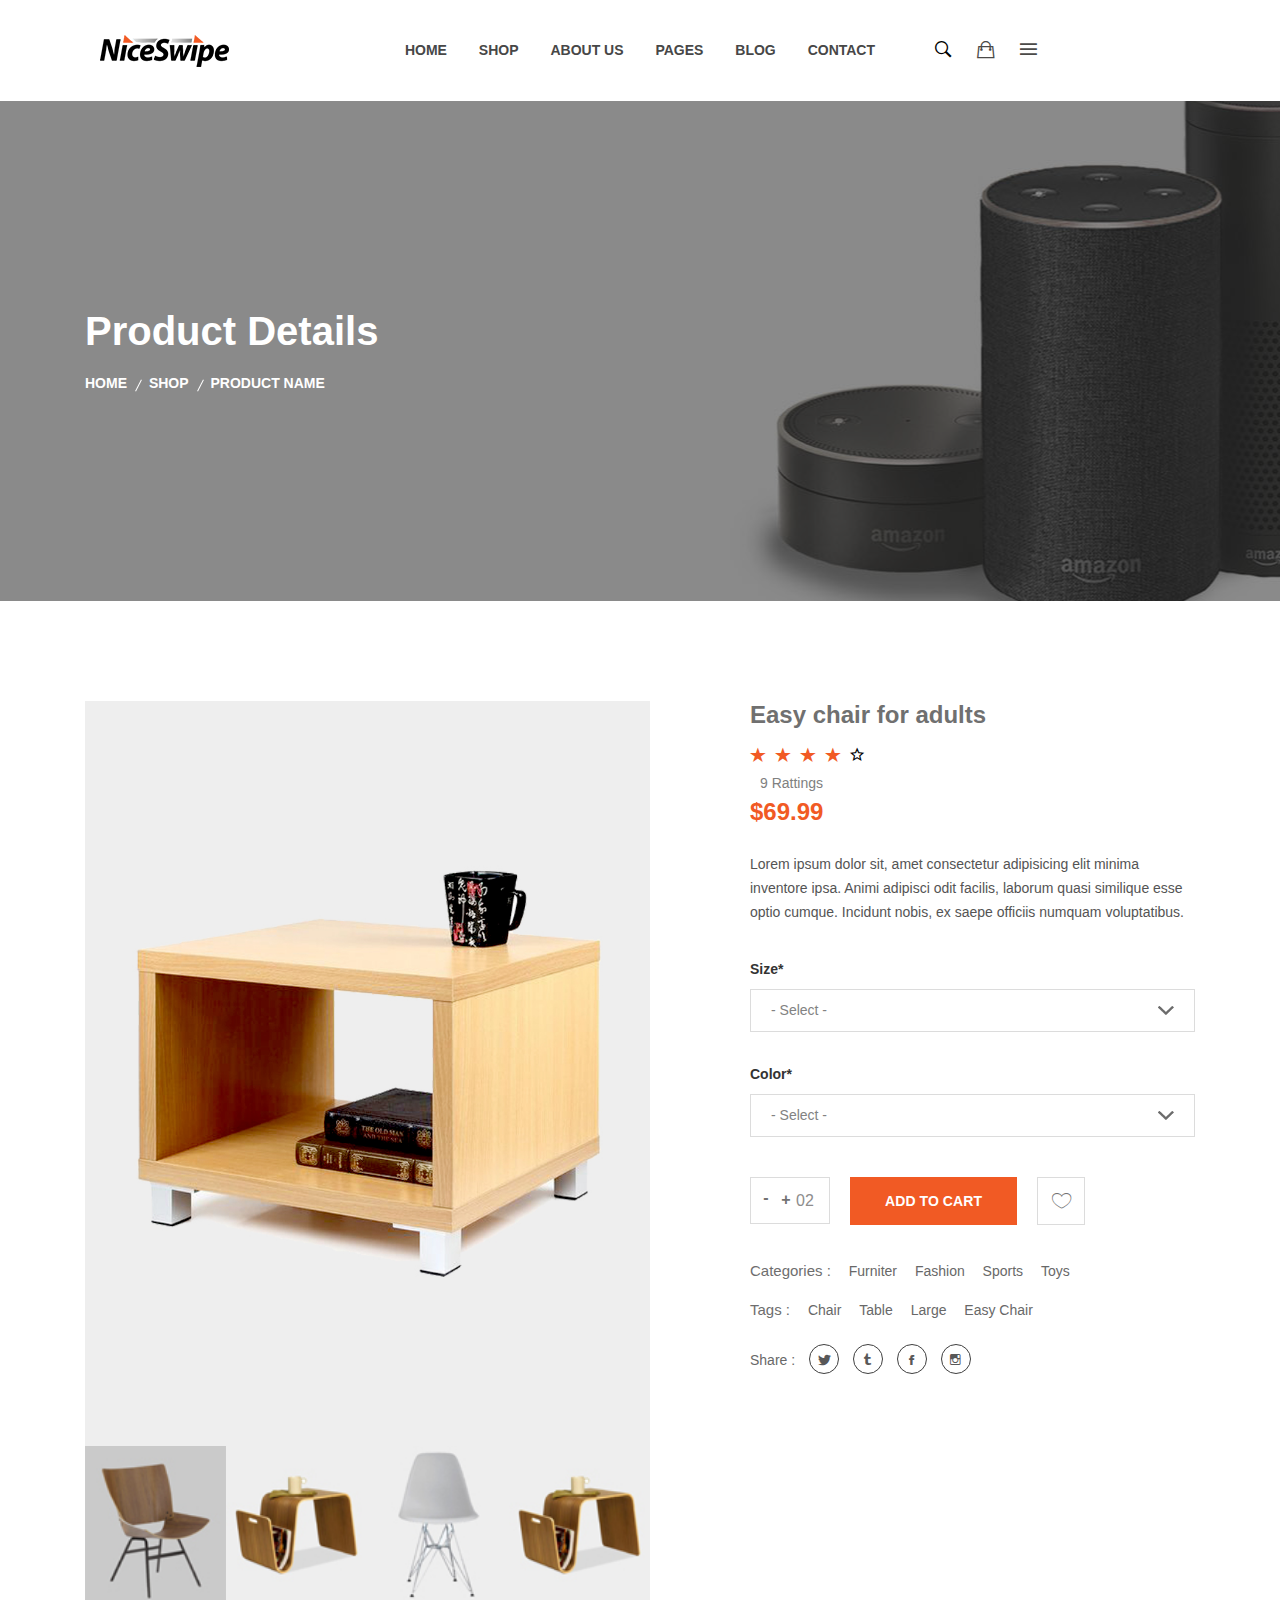
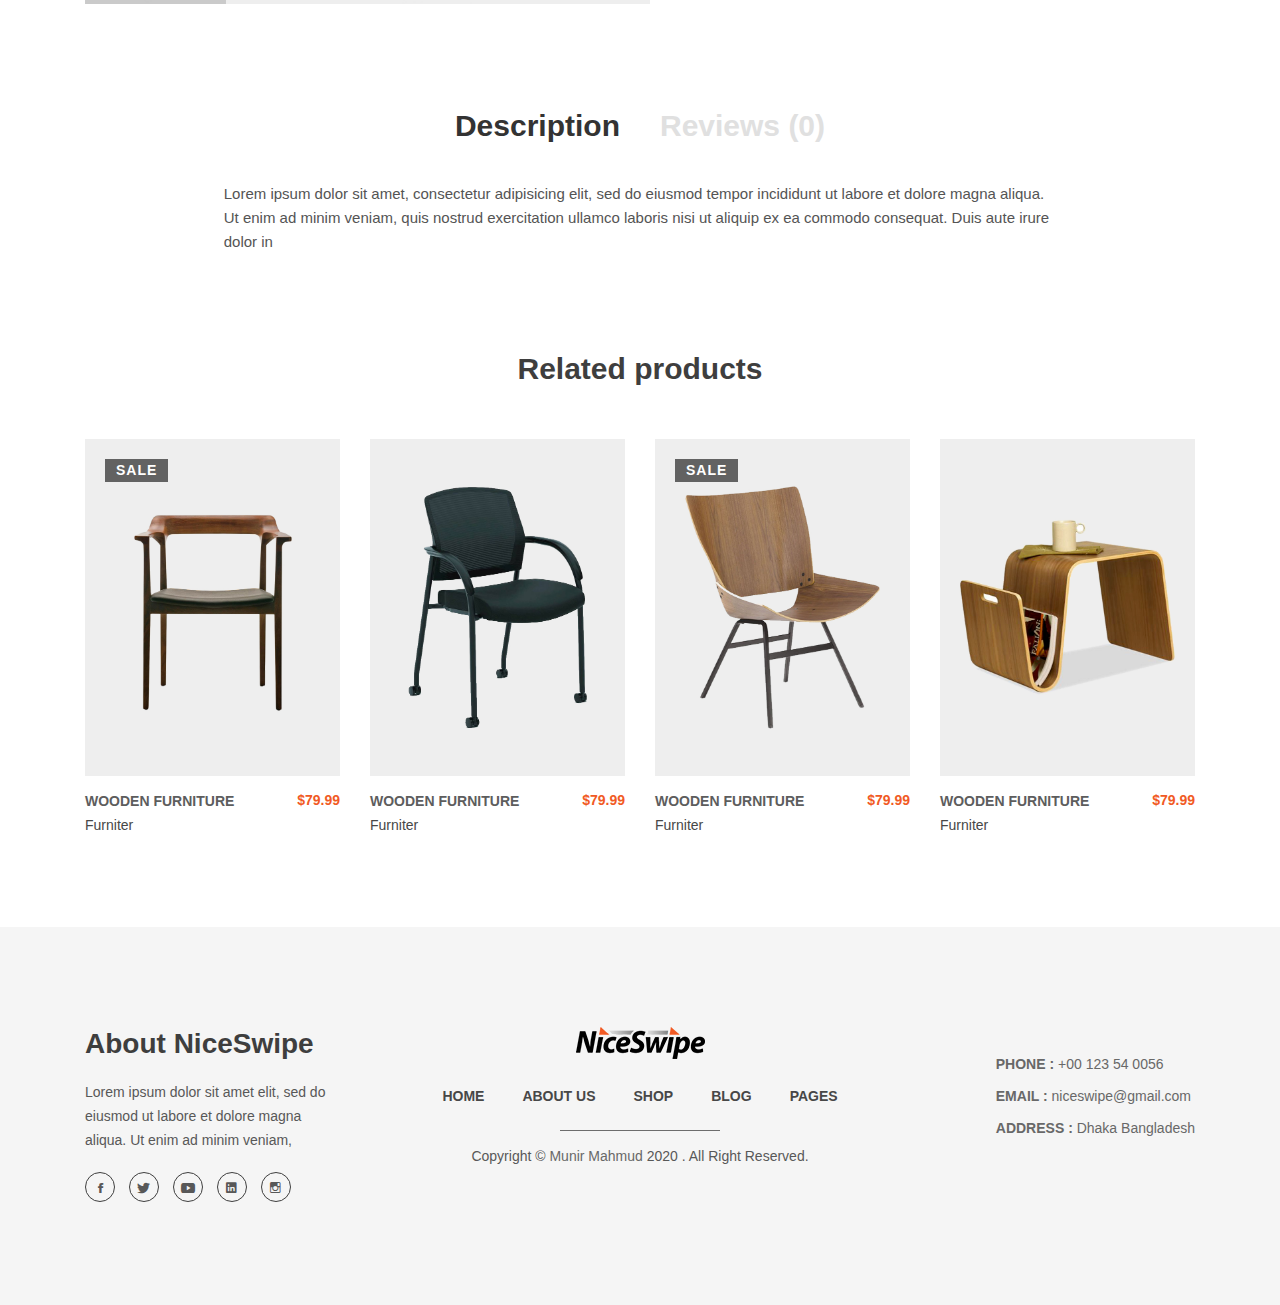
<file: product-details.html>
<!DOCTYPE html>
<html class="no-js" lang="">
<head>
    <meta charset="utf-8">
    <meta http-equiv="x-ua-compatible" content="ie=edge">
    <title>NiceSwipe - Bootstrap eCommerce HTML5 Template</title>
    <meta name="description" content="">
    <meta name="viewport" content="width=device-width, initial-scale=1">
    <!-- Favicon -->
    <link rel="shortcut icon" type="image/x-icon" href="assets/images/favicon.png">
    
    <!-- all css here -->
    <link rel="stylesheet" href="assets/css/bootstrap.min.css">
    <link rel="stylesheet" href="assets/css/magnific-popup.css">
    <link rel="stylesheet" href="assets/css/animate.css">
    <link rel="stylesheet" href="assets/css/owl.carousel.min.css">
    <link rel="stylesheet" href="assets/css/slinky.min.css">
    <link rel="stylesheet" href="assets/css/meanmenu.min.css">
    <link rel="stylesheet" href="assets/css/slick.css">
    <link rel="stylesheet" href="assets/css/ionicons.min.css">
    <link rel="stylesheet" href="assets/css/bundle.css">
    <link rel="stylesheet" href="assets/css/style.css">
    <link rel="stylesheet" href="assets/css/responsive.css">
    <script src="assets/js/vendor/modernizr-2.8.3.min.js"></script>
</head>
<body>
    <!--[if lt IE 8]>
    <p class="browserupgrade">You are using an <strong>outdated</strong> browser. Please <a href="http://browsehappy.com/">upgrade your browser</a> to improve your experience.</p>
    <![endif]-->
    <div class="wrapper">
        <!-- header start -->
        <header class="general-header px-100 scroll-sticky-header">
            <div class="header-area">
                <div class="container-fluid p-0">
                    <div class="row no-gutters">
                        <div class="col-lg-3 col-md-6 col-6">
                            <div class="logo d-flex align-items-center">
                                <a href="index.html"><img src="assets/images/logo.png" alt="NiceSwipe" /></a>
                            </div>
                        </div>
                        <div class="col-lg-6 menu-none-block d-flex justify-content-center align-items-center">
                            <div class="main-menu">
                                <nav>
                                    <ul>
                                        <li><a href="index.html">home</a></li>
                                        <li><a href="shop.html">Shop</a></li>
                                        <li><a href="about-us.html">about us</a></li>
                                        <li><a href="#">pages</a>
                                            <ul class="dropdown">
                                                <li><a href="about-us.html">about us</a></li>
                                                <li><a href="cart.html">cart</a></li>
                                                <li><a href="checkout.html">checkout</a></li>
                                                <li><a href="wishlist.html">wishlist</a></li>
                                                <li><a href="register.html">register</a></li>
                                                <li><a href="login.html">login</a></li>
                                                <li><a href="contact.html">contact</a></li>
                                            </ul>
                                        </li>
                                        <li><a href="#">blog</a>
                                            <ul class="dropdown">
                                                <li><a href="blog.html">blog </a></li>
                                                <li><a href="blog-details.html">blog details</a></li>
                                            </ul>
                                        </li>
                                        <li><a href="contact.html">contact</a></li>
                                    </ul>
                                </nav>
                            </div>
                        </div>
                        <div class="col-lg-3 col-md-6 col-6">
                            <div class="header-search-cart d-flex align-items-center">
                                <div class="header-search common-style">
                                    <button class="sidebar-trigger-search">
                                        <span class="ion-ios-search-strong"></span>
                                    </button>
                                </div>
                                <div class="header-cart common-style">
                                    <button class="sidebar-trigger">
                                        <span class="ion-bag"></span>
                                    </button>
                                </div>
                                <div class="header-sidebar common-style">
                                    <button class="header-navbar-active">
                                        <span class="ion-navicon"></span>
                                    </button>
                                </div>
                            </div>
                        </div>
                        <div class="mobile-menu-area d-md-block col-md-12 col-lg-12 col-12 d-lg-none d-xl-none">
                            <div class="mobile-menu">
                                <nav id="mobile-menu-active">
                                    <ul class="menu-overflow">
                                        <li><a href="index.html">home</a></li>
                                        <li><a href="shop.html">Shop</a></li>
                                        <li><a href="about-us.html">about us</a></li>
                                        <li><a href="#">pages</a>
                                            <ul class="dropdown">
                                                <li><a href="about-us.html">about us</a></li>
                                                <li><a href="cart.html">cart</a></li>
                                                <li><a href="checkout.html">checkout</a></li>
                                                <li><a href="wishlist.html">wishlist</a></li>
                                                <li><a href="register.html">register</a></li>
                                                <li><a href="login.html">login</a></li>
                                                <li><a href="contact.html">contact</a></li>
                                            </ul>
                                        </li>
                                        <li><a href="#">blog</a>
                                            <ul class="dropdown">
                                                <li><a href="blog.html">blog </a></li>
                                                <li><a href="blog-details.html">blog details</a></li>
                                            </ul>
                                        </li>
                                        <li><a href="contact.html">contact</a></li>
                                    </ul>
                                </nav>							
                            </div>
                        </div>
                    </div>
                </div>
            </div>
        </header>
        <div class="header-space"></div>
        <!-- header end -->

        <!-- sidebar-cart start -->
        <div class="sidebar-cart onepage-sidebar-area">
            <div class="wrap-sidebar">
                <div class="sidebar-cart-all">
                    <div class="sidebar-cart-icon">
                        <button class="op-sidebar-close"><span class="ion-android-close"></span></button>
                    </div>
                    <div class="cart-content">
                        <h3 class="mb-50">Shopping Cart</h3>
                        <ul>
                            <li class="single-product-cart d-flex mb-25">
                                <div class="cart-img float-left">
                                    <a href="#"><img src="assets/images/cart/1.jpg" alt=""></a>
                                </div>
                                <div class="cart-title">
                                    <h3><a href="#"> HANDCRAFTED MUG</a></h3>
                                    <span>1 x $140.00</span>
                                </div>
                                <div class="cart-delete">
                                    <a href="#"><i class="ion-ios-trash-outline"></i></a>
                                </div>
                            </li>
                            <li class="single-product-cart d-flex mb-25">
                                <div class="cart-img float-left">
                                    <a href="#"><img src="assets/images/cart/2.jpg" alt=""></a>
                                </div>
                                <div class="cart-title">
                                    <h3><a href="#"> HANDCRAFTED MUG</a></h3>
                                    <span>1 x $140.00</span>
                                </div>
                                <div class="cart-delete">
                                    <a href="#"><i class="ion-ios-trash-outline"></i></a>
                                </div>
                            </li>
                            <li class="single-product-cart d-flex mb-25">
                                <div class="cart-img float-left">
                                    <a href="#"><img src="assets/images/cart/3.jpg" alt=""></a>
                                </div>
                                <div class="cart-title">
                                    <h3><a href="#"> HANDCRAFTED MUG</a></h3>
                                    <span>1 x $140.00</span>
                                </div>
                                <div class="cart-delete">
                                    <a href="#"><i class="ion-ios-trash-outline"></i></a>
                                </div>
                            </li>
                            <li class="single-product-cart d-flex mb-25">
                                <div class="cart-total text-center">
                                    <h4>Total : <span>$ 120</span></h4>
                                </div>
                            </li>
                            <li class="single-product-cart d-flex">
                                <div class="cart-checkout-btn">
                                    <a class="btn-hover cart-btn-style" href="#">view cart</a>
                                    <a class="btn-hover cart-btn-style" href="#">checkout</a>
                                </div>
                            </li>
                        </ul>
                    </div>
                </div>
            </div>
        </div>

        <!-- Search -->
        <div class="main-search-active d-flex justify-content-center position-fixed">
            <div class="position-absolute search-icon">
                <button class="search-close"><span class="ion-android-close"></span></button>
            </div>
            <div class="sidebar-search-input">
                <form>
                    <div class="form-search">
                        <input id="search" class="input-text" value="" placeholder="Search Entire Store" type="search">
                        <button>
                            <i class="ion-ios-search-strong"></i>
                        </button>
                    </div>
                </form>
            </div>
        </div>
        <!-- End of Search -->

        <!-- Currency area for sidebar -->
        <div class="currency-sidebar-wrapper">
            <div class="wrap-sidebar">
                <div class="sidebar-nav-icon">
                    <button class="op-sidebar-close"><span class="ion-android-close"></span></button>
                </div>
                <div class="cur-lang-acc-all">
                    <div class="sidebar-menu-card">
                        <div class="sidebar-menu-title">
                            <h4>Currency: <span>USD </span></h4>
                        </div>
                        <div class="supported-currency">
                            <ul>
                                <li><a href="#">EUR  Euro</a></li>
                            </ul>
                        </div>
                    </div>
                    <div class="sidebar-menu-card">
                        <div class="sidebar-menu-title">
                            <h4 class="text-uppercase">Language: <span><img src="assets/images/icons/english.png" alt=""> English </span></h4>
                        </div>
                        <div class="supported-currency">
                            <ul>
                                <li><a href="#"><img src="assets/images/icons/english.png" alt=""> English </a></li>
                                <li><a href="#"><img src="assets/images/icons/es.png" alt=""> spanish </a></li>
                                <li><a href="#"><img src="assets/images/icons/fr.png" alt=""> french </a></li>
                                <li><a href="#"><img src="assets/images/icons/ge.png" alt=""> german </a></li>
                                <li><a href="#"><img src="assets/images/icons/es.png" alt=""> spanish </a></li>
                            </ul>
                        </div>
                    </div>
                    <div class="sidebar-menu-card">
                        <div class="sidebar-menu-title">
                            <h4>My Account:</h4>
                        </div>
                        <div class="supported-currency">
                            <ul>
                                <li><a href="#">Top Selling Products </a></li>
                                <li><a href="#">dashboard</a></li>
                                <li><a href="register.html">register</a></li>
                                <li><a href="wishlist.html">My Wish List</a></li>
                                <li><a href="login.html">Sign In </a></li>
                            </ul>
                        </div>
                    </div>
                </div>
            </div>
        </div>
    <!-- Currency sidebar wrapper -->

    <div class="breadcrumb-area d-flex align-items-center" data-overlay="5" data-bg="assets/images/bg/breadcrum.jpg">
        <div class="container">
            <div class="breadcrumb-content">
                <h2>Product Details</h2>
                <ul>
                    <li><a class="active" href="index.html">home</a></li>
                    <li><a class="active" href="shop.html">Shop </a></li>
                    <li>Product Name</li>
                </ul>
            </div>
        </div>
    </div>
    <!-- End of breadcrumb -->


    <!-- Product Details -->
    <section class="product-details py-100 pb-90">
        <div class="container">
            <div class="row">
                <div class="col-md-12 col-lg-7 col-12">
                    <div class="product-details-img-content">
                        <div class="product-details-tab mr-70">
                            <div class="product-details-large tab-content">
                                <div class="tab-pane active show fade" id="pro-details1" role="tabpanel">
                                    <a href="assets/images/products/6.jpg">
                                        <img src="assets/images/products/6.jpg" alt="">
                                    </a>
                                </div>
                                <div class="tab-pane fade" id="pro-details2" role="tabpanel">
                                    <a href="assets/images/products/7.jpg">
                                        <img src="assets/images/products/7.jpg" alt="">
                                    </a>
                                </div>
                                <div class="tab-pane fade" id="pro-details3" role="tabpanel">
                                    <a href="assets/images/products/8.jpg">
                                        <img src="assets/images/products/8.jpg" alt="">
                                    </a>
                                </div>
                                <div class="tab-pane fade" id="pro-details4" role="tabpanel">
                                    <a href="assets/images/products/9.jpg">
                                        <img src="assets/images/products/9.jpg" alt="">
                                    </a>
                                </div>
                            </div>
                            <div class="product-details-small nav mt-12 main-product-details" role=tablist>
                                <a class="active mr-12" href="#pro-details1" data-toggle="tab" role="tab" aria-selected="true">
                                    <img src="assets/images/products/quick-3.jpg" alt="">
                                </a>
                                <a class="mr-12" href="#pro-details2" data-toggle="tab" role="tab" aria-selected="true">
                                    <img src="assets/images/products/quick-4.jpg" alt="">
                                </a>
                                <a class="mr-12" href="#pro-details3" data-toggle="tab" role="tab" aria-selected="true">
                                    <img src="assets/images/products/quick-5.jpg" alt="">
                                </a>
                                <a class="mr-12" href="#pro-details4" data-toggle="tab" role="tab" aria-selected="true">
                                    <img src="assets/images/products/quick-4.jpg" alt="">
                                </a>
                            </div>
                        </div>
                    </div>
                </div>
                <div class="col-md-12 col-lg-5 col-12">
                    <div class="product-details-content">
                        <h3>Easy chair for adults</h3>
                        <div class="rating-number">
                            <div class="quick-view-rating">
                                <i class="ion-ios-star red-star"></i>
                                <i class="ion-ios-star red-star"></i>
                                <i class="ion-ios-star red-star"></i>
                                <i class="ion-ios-star red-star"></i>
                                <i class="ion-android-star-outline"></i>
                            </div>
                            <div class="quick-view-number">
                                <span>9 Rattings</span>
                            </div>
                        </div>
                        <div class="details-price">
                            <span>$69.99</span>
                        </div>
                        <p>Lorem ipsum dolor sit, amet consectetur adipisicing elit minima inventore ipsa. Animi adipisci odit facilis, laborum quasi similique esse optio cumque. Incidunt nobis, ex saepe officiis numquam voluptatibus.</p>
                        <div class="quick-view-select mb-40">
                            <div class="select-option-part mb-30">
                                <label>Size*</label>
                                <select class="select">
                                    <option value="">- Select -</option>
                                    <option value="">XL</option>
                                    <option value="">ML</option>
                                    <option value="">M</option>
                                    <option value="">SL</option>
                                    <option value="">XS</option>
                                </select>
                            </div>
                            <div class="select-option-part">
                                <label>Color*</label>
                                <select class="select">
                                    <option value="">- Select -</option>
                                    <option value="">Black</option>
                                    <option value="">Yellow</option>
                                    <option value="">Blue</option>
                                    <option value="">Pink</option>
                                </select>
                            </div>
                        </div>
                        <div class="quickview-plus-minus d-flex align-items-center">
                            <div class="cart-plus-minus mr-20">
                                <input type="text" value="02" name="qtybutton" class="qty-box">
                            </div>
                            <div class="quickview-btn-cart mr-20">
                                <a class="btn-hover-black" href="#">add to cart</a>
                            </div>
                            <div class="quickview-btn-wishlist">
                                <a class="btn-hover" href="#"><i class="ion-ios-heart-outline"></i></a>
                            </div>
                        </div>
                        <div class="product-categories product-cat-tag">
                            <ul>
                                <li class="categories-title">Categories :</li>
                                <li><a href="#">Furniter</a></li>
                                <li><a href="#">Fashion</a></li>
                                <li><a href="#">Sports</a></li>
                                <li><a href="#">Toys</a></li>
                            </ul>
                        </div>
                        <div class="product-tags product-cat-tag">
                            <ul>
                                <li class="categories-title">Tags :</li>
                                <li><a href="#">chair</a></li>
                                <li><a href="#">table</a></li>
                                <li><a href="#">large</a></li>
                                <li><a href="#">easy chair</a></li>
                            </ul>
                        </div>
                        <ul class="socials border-round">
                            <li class="categories-title">Share :</li>
                            <li><a href="#"><i class="ion-social-twitter"></i></a></li>
                            <li><a href="#"><i class="ion-social-tumblr"></i></a></li>
                            <li><a href="#"><i class="ion-social-facebook"></i></a></li>
                            <li><a href="#"><i class="ion-social-instagram-outline"></i></a></li>
                        </ul>
                </div>
            </div>
        </div>
    </section>
    
    <div class="product-description-review-area pb-100">
        <div class="container">
            <div class="product-description-review text-center w-75 mx-auto">
                <div class="description-review-title nav" role=tablist>
                    <a class="active" href="#pro-dec" data-toggle="tab" role="tab" aria-selected="true">
                        Description
                    </a>
                    <a href="#pro-review" data-toggle="tab" role="tab" aria-selected="false">
                        Reviews (0)
                    </a>
                </div>
                <div class="description-review-text tab-content text-left">
                    <div class="tab-pane active show fade" id="pro-dec" role="tabpanel">
                        <p>Lorem ipsum dolor sit amet, consectetur adipisicing elit, sed do eiusmod tempor incididunt ut labore et dolore magna aliqua. Ut enim ad minim veniam, quis nostrud exercitation ullamco laboris nisi ut aliquip ex ea commodo consequat. Duis aute irure dolor in</p>
                    </div>
                    <div class="tab-pane fade" id="pro-review" role="tabpanel">
                        <a href="#">Be the first to write your review!</a>
                    </div>
                </div>
            </div>
        </div>
    </div>
    <section class="product-collection-area pb-60">
        <div class="container">
            <div class="section-title text-center mb-55">
                <h2>Related products</h2>
            </div>
            <div class="row">
                <div class="col-md-3 col-lg-3 col-sm-4 col-xs-12">
                    <div class="single-product mb-30">
                        <div class="product-img position-relative">
                            <a href="#"><img src="assets/images/products/1.jpg" alt=""></a>
                            <span>sale</span>
                            <div class="product-action text-center position-absolute">
                                <a title="Wishlist" class="animate-left" href="#"><i class="ion-ios-heart-outline"></i></a>
                                <a title="Quick View" data-toggle="modal" data-target="#exampleModal" class="animate-right" href="#"><i class="ion-ios-eye-outline"></i></a>
                            </div>
                        </div>
                        <div class="product-content">
                            <div class="product-title-price d-flex justify-content-between">
                                <div class="product-title">
                                    <h4><a href="product-details.html">WOODEN FURNITURE</a></h4>
                                </div>
                                <div class="product-price">
                                    <span>$79.99</span>
                                </div>
                            </div>
                            <div class="product-cart-category position-relative overflow-hidden">
                                <div class="product-cart">
                                    <span>Furniter</span>
                                </div>
                                <div class="product-category position-absolute">
                                    <a href="#"><i class="ion-bag"></i> Add to cart</a>
                                </div>
                            </div>
                        </div>
                    </div>
                </div>
                <div class="col-md-3 col-lg-3 col-sm-4 col-xs-12">
                    <div class="single-product mb-30">
                        <div class="product-img position-relative">
                            <a href="#"><img src="assets/images/products/2.jpg" alt=""></a>
                            <div class="product-action text-center position-absolute">
                                <a title="Wishlist" class="animate-left" href="#"><i class="ion-ios-heart-outline"></i></a>
                                <a title="Quick View" data-toggle="modal" data-target="#exampleModal" class="animate-right" href="#"><i class="ion-ios-eye-outline"></i></a>
                            </div>
                        </div>
                        <div class="product-content">
                            <div class="product-title-price d-flex justify-content-between">
                                <div class="product-title">
                                    <h4><a href="product-details.html">WOODEN FURNITURE</a></h4>
                                </div>
                                <div class="product-price">
                                    <span>$79.99</span>
                                </div>
                            </div>
                            <div class="product-cart-category position-relative overflow-hidden">
                                <div class="product-cart">
                                    <span>Furniter</span>
                                </div>
                                <div class="product-category position-absolute">
                                    <a href="#"><i class="ion-bag"></i> Add to cart</a>
                                </div>
                            </div>
                        </div>
                    </div>
                </div>
                <div class="col-md-3 col-lg-3 col-sm-4 col-xs-12">
                    <div class="single-product mb-30">
                        <div class="product-img position-relative">
                            <a href="#"><img src="assets/images/products/3.jpg" alt=""></a>
                            <span>sale</span>
                            <div class="product-action text-center position-absolute">
                                <a title="Wishlist" class="animate-left" href="#"><i class="ion-ios-heart-outline"></i></a>
                                <a title="Quick View" data-toggle="modal" data-target="#exampleModal" class="animate-right" href="#"><i class="ion-ios-eye-outline"></i></a>
                            </div>
                        </div>
                        <div class="product-content">
                            <div class="product-title-price d-flex justify-content-between">
                                <div class="product-title">
                                    <h4><a href="product-details.html">WOODEN FURNITURE</a></h4>
                                </div>
                                <div class="product-price">
                                    <span>$79.99</span>
                                </div>
                            </div>
                            <div class="product-cart-category position-relative overflow-hidden">
                                <div class="product-cart">
                                    <span>Furniter</span>
                                </div>
                                <div class="product-category position-absolute">
                                    <a href="#"><i class="ion-bag"></i> Add to cart</a>
                                </div>
                            </div>
                        </div>
                    </div>
                </div>
                <div class="col-md-3 col-lg-3 col-sm-4 col-xs-12">
                    <div class="single-product mb-30">
                        <div class="product-img position-relative">
                            <a href="#"><img src="assets/images/products/4.jpg" alt=""></a>
                            <div class="product-action text-center position-absolute">
                                <a title="Wishlist" class="animate-left" href="#"><i class="ion-ios-heart-outline"></i></a>
                                <a title="Quick View" data-toggle="modal" data-target="#exampleModal" class="animate-right" href="#"><i class="ion-ios-eye-outline"></i></a>
                            </div>
                        </div>
                        <div class="product-content">
                            <div class="product-title-price d-flex justify-content-between">
                                <div class="product-title">
                                    <h4><a href="product-details.html">WOODEN FURNITURE</a></h4>
                                </div>
                                <div class="product-price">
                                    <span>$79.99</span>
                                </div>
                            </div>
                            <div class="product-cart-category position-relative overflow-hidden">
                                <div class="product-cart">
                                    <span>Furniter</span>
                                </div>
                                <div class="product-category position-absolute">
                                    <a href="#"><i class="ion-bag"></i> Add to cart</a>
                                </div>
                            </div>
                        </div>
                    </div>
                </div>
            </div>
        </div>
    </section>

    <!-- Footer -->
    <footer class="footer-area gray-bg pt-100 pb-95">
        <div class="container">
            <div class="row">
                <div class="col-lg-3 col-md-5 col-12">
                    <div class="footer-widget">
                        <div class="mb-20">
                            <h3>About NiceSwipe</h3>
                        </div>
                        <p>Lorem ipsum dolor sit amet elit, sed do eiusmod ut labore et dolore magna aliqua. Ut enim ad minim veniam,</p>
                        <ul class="socials border-round mt-20">
                            <li><a href="#"><i class="ion-social-facebook"></i></a></li> 
                            <li><a href="#"><i class="ion-social-twitter"></i></a></li> 
                            <li><a href="#"><i class="ion-social-youtube"></i></a></li>
                            <li><a href="#"><i class="ion-social-linkedin"></i></a></li>
                            <li><a href="#"><i class="ion-social-instagram-outline"></i></a></li> 
                        </ul>
                    </div>
                </div>

                <div class="col-lg-6 col-md-7 col-12">
                    <div class="footer-widget">
                        <div class="footer-widget-m-content text-center">
                            <div class="footer-logo">
                                <a href="index.html"><img src="assets/images/logo.png" alt=""></a>
                            </div>
                            <div class="footer-nav position-relative">
                                <nav>
                                    <ul class="d-flex justify-content-center ">
                                        <li><a href="#">home</a></li>
                                        <li><a href="#">about us</a></li>
                                        <li><a href="#">shop </a></li>
                                        <li><a href="#"> blog </a></li>
                                        <li><a href="#">pages </a></li>
                                    </ul>
                                </nav>
                            </div>
                            <p>Copyright &copy; <a href="https://munirmahmud.github.io/profile/">Munir Mahmud</a> 2020 . All Right Reserved.</p>
                        </div>
                    </div>
                </div>
                <div class="col-lg-3 col-md-12 col-12">
                    <div class="footer-widget float-right">
                        <div class="mt-25">
                            <ul>
                                <li><span>Phone :</span> +00 123 54 0056</li>
                                <li><span>Email : </span> <a href="#">niceswipe@gmail.com</a></li>
                                <li><span>Address :</span> Dhaka Bangladesh</li>
                            </ul>
                        </div>
                    </div>
                </div>
            </div>
        </div>
    </footer>
    <!-- End footer -->

        <!-- Modal -->
        <div class="modal fade" id="exampleModal" tabindex="-1" role="dialog" aria-hidden="true">
            <button type="button" class="close position-absolute" data-dismiss="modal" aria-label="Close">
                <span class="ion-android-close" aria-hidden="true"></span>
            </button>
            <div class="modal-dialog position-absolute" role="document">
                <div class="modal-content">
                    <div class="modal-body d-flex justify-content-between">
                        <div class="qwick-view-left">
                            <div class="quick-view-learg-img">
                                <div class="quick-view-tab-content tab-content">
                                    <div class="tab-pane active show fade" id="modal1" role="tabpanel">
                                        <img src="assets/images/products/3.jpg" alt="">
                                    </div>
                                    <div class="tab-pane fade" id="modal2" role="tabpanel">
                                        <img src="assets/images/products/4.jpg" alt="">
                                    </div>
                                    <div class="tab-pane fade" id="modal3" role="tabpanel">
                                        <img src="assets/images/products/5.jpg" alt="">
                                    </div>
                                </div>
                            </div>
                            <div class="quick-view-list nav" role="tablist">
                                <a class="active" href="#modal1" data-toggle="tab" role="tab" aria-selected="true" aria-controls="home1">
                                    <img src="assets/images/products/quick-3.jpg" alt="">
                                </a>
                                <a href="#modal2" data-toggle="tab" role="tab" aria-selected="false" aria-controls="home2">
                                    <img src="assets/images/products/quick-4.jpg" alt="">
                                </a>
                                <a href="#modal3" data-toggle="tab" role="tab" aria-selected="false" aria-controls="home3">
                                    <img src="assets/images/products/quick-5.jpg" alt="">
                                </a>
                            </div>
                        </div>
                        <div class="qwick-view-right">
                            <div class="qwick-view-content">
                                <h3>Handcrafted Supper Mug</h3>
                                <div class="price">
                                    <span class="new">$90.00</span>
                                    <span class="old">$120.00  </span>
                                </div>
                                <div class="rating-number d-flex mb-30">
                                    <div class="quick-view-rating">
                                        <i class="ion-ios-star red-star"></i>
                                        <i class="ion-ios-star red-star"></i>
                                        <i class="ion-ios-star red-star"></i>
                                        <i class="ion-ios-star red-star"></i>
                                        <i class="ion-android-star-outline"></i>
                                    </div>
                                    <div class="quick-view-number">
                                        <span>2 Ratting (S)</span>
                                    </div>
                                </div>
                                <p>Lorem ipsum dolor sit amet, consectetur adip elit, sed do tempor incididun ut labore et dolore magna aliqua. Ut enim ad mi , quis nostrud veniam exercitation .</p>
                                <div class="quick-view-select">
                                    <div class="select-option-part mb-30">
                                        <label>Size*</label>
                                        <select class="select position-relative w-100">
                                            <option value="">- Please Select -</option>
                                            <option value="">900</option>
                                            <option value="">700</option>
                                        </select>
                                    </div>
                                    <div class="select-option-part mb-30">
                                        <label>Color*</label>
                                        <select class="select position-relative w-100">
                                            <option value="">- Please Select -</option>
                                            <option value="">orange</option>
                                            <option value="">pink</option>
                                            <option value="">yellow</option>
                                        </select>
                                    </div>
                                </div>
                                <div class="quickview-plus-minus d-flex justify-content-between align-items-center mt-5">
                                    <div class="cart-plus-minus">
                                        <input type="text" value="02" name="qtybutton" class="qty-box float-left text-center ">
                                    </div>
                                    <div class="quickview-btn-cart">
                                        <a class="btn-hover-black" href="#">add to cart</a>
                                    </div>
                                    <div class="quickview-btn-wishlist">
                                        <a class="btn-hover" href="#"><i class="ion-ios-heart-outline"></i></a>
                                    </div>
                                </div>
                            </div>
                        </div>
                    </div>
                </div>
            </div>
        </div>
        <!-- End of Modal -->
    </div>
    
    <!-- all js here -->
    <script src="assets/js/vendor/jquery-1.12.0.min.js"></script>
    <script src="assets/js/popper.js"></script>
    <script src="assets/js/bootstrap.min.js"></script>
    <script src="assets/js/jquery.magnific-popup.min.js"></script>
    <script src="assets/js/isotope.pkgd.min.js"></script>
    <script src="assets/js/imagesloaded.pkgd.min.js"></script>
    <script src="assets/js/waypoints.min.js"></script>
    <script src="assets/js/slinky.min.js"></script>
    <script src="assets/js/ajax-mail.js"></script>
    <script src="assets/js/owl.carousel.min.js"></script>
    <script src="assets/js/plugins.js"></script>
    <script src="assets/js/main.js"></script>
    <script>
        // Grab the element
        let scrollSticky = document.querySelector(".scroll-sticky-header");
        // Instance of Headroom and pass the element
        let headroom  = new Headroom(scrollSticky);
        // initialise
        headroom.init(); 
    </script>
</body>
</html>
</file>
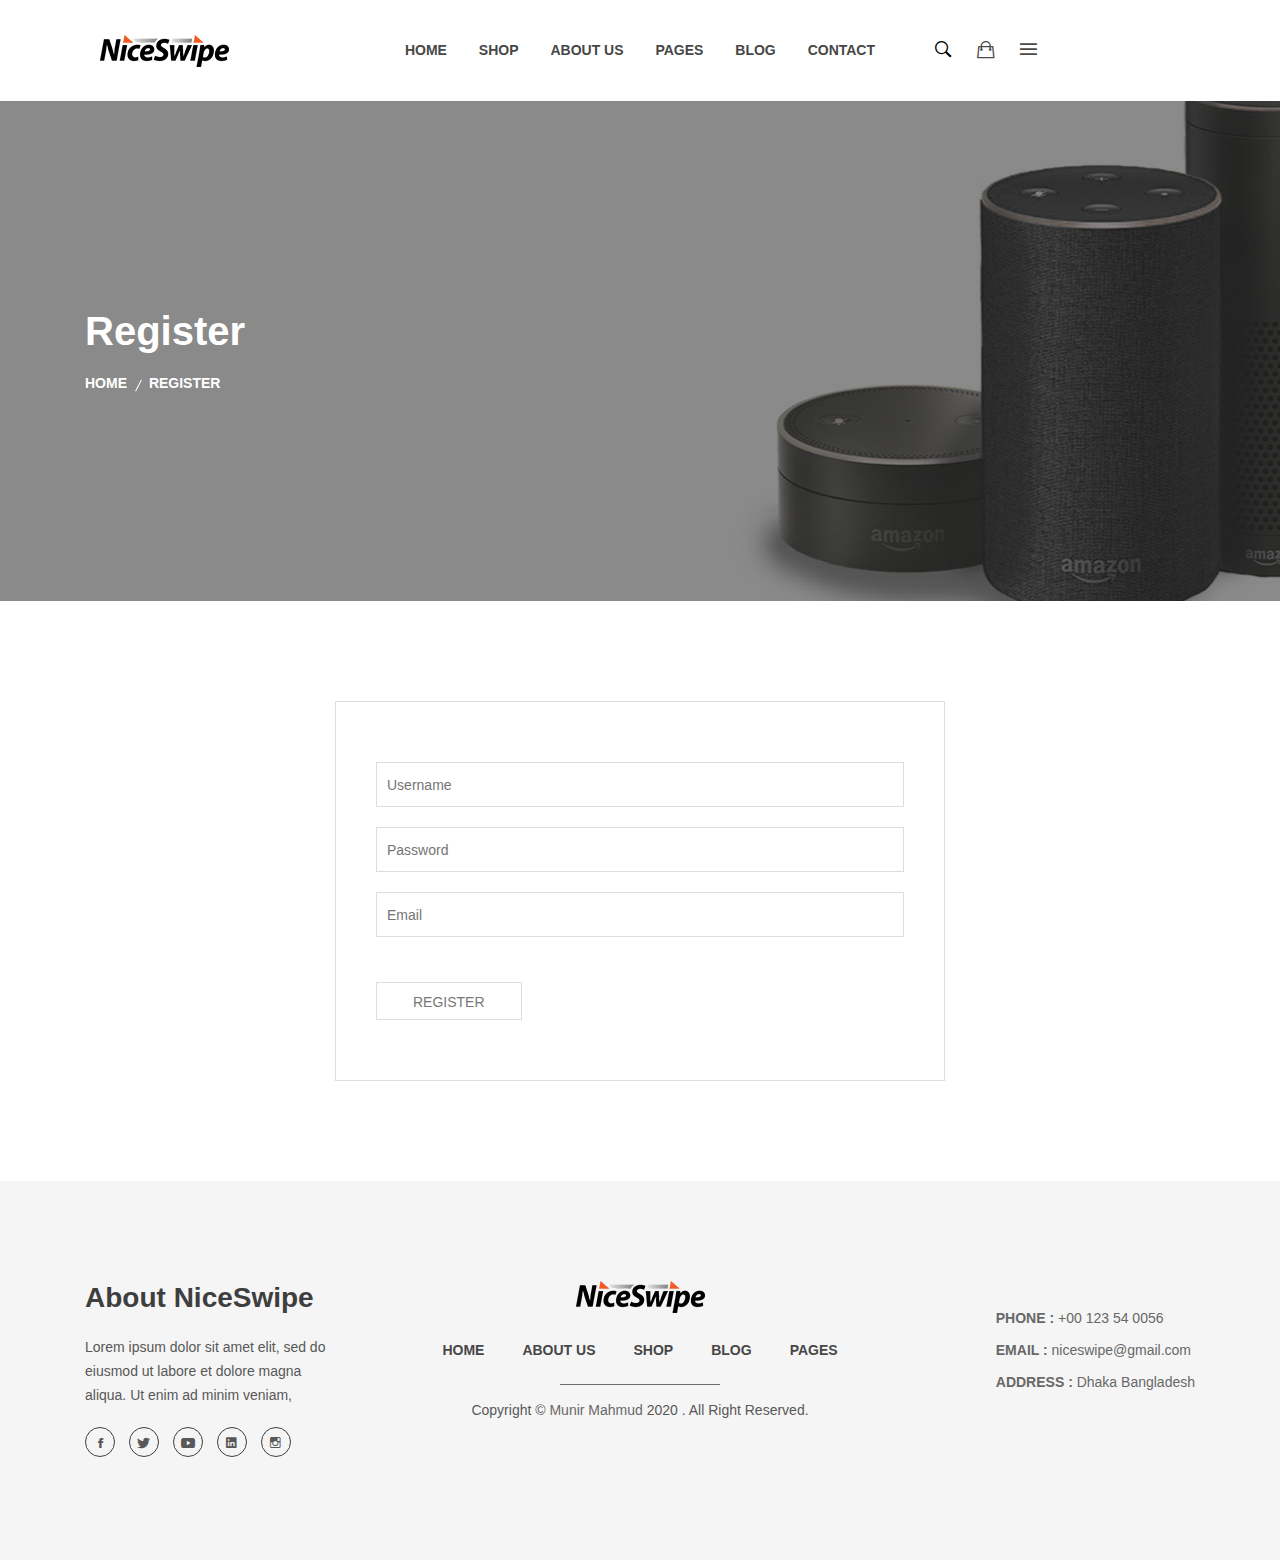
<file: register.html>
<!DOCTYPE html>
<html class="no-js" lang="">
<head>
    <meta charset="utf-8">
    <meta http-equiv="x-ua-compatible" content="ie=edge">
    <title>NiceSwipe - Bootstrap eCommerce HTML5 Template</title>
    <meta name="description" content="">
    <meta name="viewport" content="width=device-width, initial-scale=1">
    <!-- Favicon -->
    <link rel="shortcut icon" type="image/x-icon" href="assets/img/favicon.png">
    
    <!-- all css here -->
    <link rel="stylesheet" href="assets/css/bootstrap.min.css">
    <link rel="stylesheet" href="assets/css/magnific-popup.css">
    <link rel="stylesheet" href="assets/css/animate.css">
    <link rel="stylesheet" href="assets/css/owl.carousel.min.css">
    <link rel="stylesheet" href="assets/css/slinky.min.css">
    <link rel="stylesheet" href="assets/css/meanmenu.min.css">
    <link rel="stylesheet" href="assets/css/slick.css">
    <link rel="stylesheet" href="assets/css/ionicons.min.css">
    <link rel="stylesheet" href="assets/css/bundle.css">
    <link rel="stylesheet" href="assets/css/style.css">
    <link rel="stylesheet" href="assets/css/responsive.css">
    <script src="assets/js/vendor/modernizr-2.8.3.min.js"></script>
</head>
<body>
    <!--[if lt IE 8]>
    <p class="browserupgrade">You are using an <strong>outdated</strong> browser. Please <a href="http://browsehappy.com/">upgrade your browser</a> to improve your experience.</p>
    <![endif]-->
    <div class="wrapper">
        <!-- header start -->
        <header class="general-header px-100 scroll-sticky-header">
            <div class="header-area">
                <div class="container-fluid p-0">
                    <div class="row no-gutters">
                        <div class="col-lg-3 col-md-6 col-6">
                            <div class="logo d-flex align-items-center">
                                <a href="index.html"><img src="assets/images/logo.png" alt="NiceSwipe" /></a>
                            </div>
                        </div>
                        <div class="col-lg-6 menu-none-block d-flex justify-content-center align-items-center">
                            <div class="main-menu">
                                <nav>
                                    <ul>
                                        <li><a href="index.html">home</a></li>
                                        <li><a href="shop.html">Shop</a></li>
                                        <li><a href="about-us.html">about us</a></li>
                                        <li><a href="#">pages</a>
                                            <ul class="dropdown">
                                                <li><a href="about-us.html">about us</a></li>
                                                <li><a href="cart.html">cart</a></li>
                                                <li><a href="checkout.html">checkout</a></li>
                                                <li><a href="wishlist.html">wishlist</a></li>
                                                <li><a href="register.html">register</a></li>
                                                <li><a href="login.html">login</a></li>
                                                <li><a href="contact.html">contact</a></li>
                                            </ul>
                                        </li>
                                        <li><a href="#">blog</a>
                                            <ul class="dropdown">
                                                <li><a href="blog.html">blog </a></li>
                                                <li><a href="blog-details.html">blog details</a></li>
                                            </ul>
                                        </li>
                                        <li><a href="contact.html">contact</a></li>
                                    </ul>
                                </nav>
                            </div>
                        </div>
                        <div class="col-lg-3 col-md-6 col-6">
                            <div class="header-search-cart d-flex align-items-center">
                                <div class="header-search common-style">
                                    <button class="sidebar-trigger-search">
                                        <span class="ion-ios-search-strong"></span>
                                    </button>
                                </div>
                                <div class="header-cart common-style">
                                    <button class="sidebar-trigger">
                                        <span class="ion-bag"></span>
                                    </button>
                                </div>
                                <div class="header-sidebar common-style">
                                    <button class="header-navbar-active">
                                        <span class="ion-navicon"></span>
                                    </button>
                                </div>
                            </div>
                        </div>
                        <div class="mobile-menu-area d-md-block col-md-12 col-lg-12 col-12 d-lg-none d-xl-none">
                            <div class="mobile-menu">
                                <nav id="mobile-menu-active">
                                    <ul class="menu-overflow">
                                        <li><a href="index.html">home</a></li>
                                        <li><a href="shop.html">Shop</a></li>
                                        <li><a href="about-us.html">about us</a></li>
                                        <li><a href="#">pages</a>
                                            <ul class="dropdown">
                                                <li><a href="about-us.html">about us</a></li>
                                                <li><a href="cart.html">cart</a></li>
                                                <li><a href="checkout.html">checkout</a></li>
                                                <li><a href="wishlist.html">wishlist</a></li>
                                                <li><a href="register.html">register</a></li>
                                                <li><a href="login.html">login</a></li>
                                                <li><a href="contact.html">contact</a></li>
                                            </ul>
                                        </li>
                                        <li><a href="#">blog</a>
                                            <ul class="dropdown">
                                                <li><a href="blog.html">blog </a></li>
                                                <li><a href="blog-details.html">blog details</a></li>
                                            </ul>
                                        </li>
                                        <li><a href="contact.html">contact</a></li>
                                    </ul>
                                </nav>							
                            </div>
                        </div>
                    </div>
                </div>
            </div>
        </header>
        <div class="header-space"></div>
        <!-- header end -->

        <!-- sidebar-cart start -->
        <div class="sidebar-cart onepage-sidebar-area">
            <div class="wrap-sidebar">
                <div class="sidebar-cart-all">
                    <div class="sidebar-cart-icon">
                        <button class="op-sidebar-close"><span class="ion-android-close"></span></button>
                    </div>
                    <div class="cart-content">
                        <h3 class="mb-50">Shopping Cart</h3>
                        <ul>
                            <li class="single-product-cart d-flex mb-25">
                                <div class="cart-img float-left">
                                    <a href="#"><img src="assets/images/cart/1.jpg" alt=""></a>
                                </div>
                                <div class="cart-title">
                                    <h3><a href="#"> HANDCRAFTED MUG</a></h3>
                                    <span>1 x $140.00</span>
                                </div>
                                <div class="cart-delete">
                                    <a href="#"><i class="ion-ios-trash-outline"></i></a>
                                </div>
                            </li>
                            <li class="single-product-cart d-flex mb-25">
                                <div class="cart-img float-left">
                                    <a href="#"><img src="assets/images/cart/2.jpg" alt=""></a>
                                </div>
                                <div class="cart-title">
                                    <h3><a href="#"> HANDCRAFTED MUG</a></h3>
                                    <span>1 x $140.00</span>
                                </div>
                                <div class="cart-delete">
                                    <a href="#"><i class="ion-ios-trash-outline"></i></a>
                                </div>
                            </li>
                            <li class="single-product-cart d-flex mb-25">
                                <div class="cart-img float-left">
                                    <a href="#"><img src="assets/images/cart/3.jpg" alt=""></a>
                                </div>
                                <div class="cart-title">
                                    <h3><a href="#"> HANDCRAFTED MUG</a></h3>
                                    <span>1 x $140.00</span>
                                </div>
                                <div class="cart-delete">
                                    <a href="#"><i class="ion-ios-trash-outline"></i></a>
                                </div>
                            </li>
                            <li class="single-product-cart d-flex mb-25">
                                <div class="cart-total text-center">
                                    <h4>Total : <span>$ 120</span></h4>
                                </div>
                            </li>
                            <li class="single-product-cart d-flex">
                                <div class="cart-checkout-btn">
                                    <a class="btn-hover cart-btn-style" href="#">view cart</a>
                                    <a class="btn-hover cart-btn-style" href="#">checkout</a>
                                </div>
                            </li>
                        </ul>
                    </div>
                </div>
            </div>
        </div>

        <!-- Search -->
        <div class="main-search-active d-flex justify-content-center position-fixed">
            <div class="position-absolute search-icon">
                <button class="search-close"><span class="ion-android-close"></span></button>
            </div>
            <div class="sidebar-search-input">
                <form>
                    <div class="form-search">
                        <input id="search" class="input-text" value="" placeholder="Search Entire Store" type="search">
                        <button>
                            <i class="ion-ios-search-strong"></i>
                        </button>
                    </div>
                </form>
            </div>
        </div>
        <!-- End of Search -->

        <!-- Currency area for sidebar -->
        <div class="currency-sidebar-wrapper">
            <div class="wrap-sidebar">
                <div class="sidebar-nav-icon">
                    <button class="op-sidebar-close"><span class="ion-android-close"></span></button>
                </div>
                <div class="cur-lang-acc-all">
                    <div class="sidebar-menu-card">
                        <div class="sidebar-menu-title">
                            <h4>Currency: <span>USD </span></h4>
                        </div>
                        <div class="supported-currency">
                            <ul>
                                <li><a href="#">EUR  Euro</a></li>
                            </ul>
                        </div>
                    </div>
                    <div class="sidebar-menu-card">
                        <div class="sidebar-menu-title">
                            <h4 class="text-uppercase">Language: <span><img src="assets/images/icons/english.png" alt=""> English </span></h4>
                        </div>
                        <div class="supported-currency">
                            <ul>
                                <li><a href="#"><img src="assets/images/icons/english.png" alt=""> English </a></li>
                                <li><a href="#"><img src="assets/images/icons/es.png" alt=""> spanish </a></li>
                                <li><a href="#"><img src="assets/images/icons/fr.png" alt=""> french </a></li>
                                <li><a href="#"><img src="assets/images/icons/ge.png" alt=""> german </a></li>
                                <li><a href="#"><img src="assets/images/icons/es.png" alt=""> spanish </a></li>
                            </ul>
                        </div>
                    </div>
                    <div class="sidebar-menu-card">
                        <div class="sidebar-menu-title">
                            <h4>My Account:</h4>
                        </div>
                        <div class="supported-currency">
                            <ul>
                                <li><a href="#">Top Selling Products </a></li>
                                <li><a href="#">dashboard</a></li>
                                <li><a href="register.html">register</a></li>
                                <li><a href="wishlist.html">My Wish List</a></li>
                                <li><a href="login.html">Sign In </a></li>
                            </ul>
                        </div>
                    </div>
                </div>
            </div>
        </div>
        <!-- Currency sidebar wrapper -->

        <!-- Breadcrumb -->
        <div class="breadcrumb-area d-flex align-items-center" data-overlay="5" data-bg="assets/images/bg/breadcrum.jpg">
            <div class="container">
                <div class="breadcrumb-content">
                    <h2>register</h2>
                    <ul>
                        <li><a href="index.html">home</a></li>
                        <li> register </li>
                    </ul>
                </div>
            </div>
        </div>
        <!-- End of Breadcrumb -->

        <!-- register-area start -->
        <div class="register-area py-100">
            <div class="container-fluid">
                <div class="row">
                    <div class="col-md-12 col-12 col-lg-6 col-xl-6 ml-auto mr-auto">
                        <div class="login">
                            <div class="login-form-container">
                                <div class="login-form">
                                    <form action="#" method="post">
                                        <input type="text" name="user-name" placeholder="Username">
                                        <input type="password" name="user-password" placeholder="Password">
                                        <input name="user-email" placeholder="Email" type="email">
                                        <div class="button-box">
                                            <button type="submit" class="default-btn floatright">Register</button>
                                        </div>
                                    </form>
                                </div>
                            </div>
                        </div>
                    </div>
                </div>
            </div>
        </div>
        <!-- register-area end -->

        <!-- Footer -->
        <footer class="footer-area gray-bg pt-100 pb-95">
            <div class="container">
                <div class="row">
                    <div class="col-lg-3 col-md-5 col-12">
                        <div class="footer-widget">
                            <div class="mb-20">
                                <h3>About NiceSwipe</h3>
                            </div>
                            <p>Lorem ipsum dolor sit amet elit, sed do eiusmod ut labore et dolore magna aliqua. Ut enim ad minim veniam,</p>
                            <ul class="socials border-round mt-20">
                                <li><a href="#"><i class="ion-social-facebook"></i></a></li> 
                                <li><a href="#"><i class="ion-social-twitter"></i></a></li> 
                                <li><a href="#"><i class="ion-social-youtube"></i></a></li>
                                <li><a href="#"><i class="ion-social-linkedin"></i></a></li>
                                <li><a href="#"><i class="ion-social-instagram-outline"></i></a></li> 
                            </ul>
                        </div>
                    </div>

                    <div class="col-lg-6 col-md-7 col-12">
                        <div class="footer-widget">
                            <div class="footer-widget-m-content text-center">
                                <div class="footer-logo">
                                    <a href="index.html"><img src="assets/images/logo.png" alt=""></a>
                                </div>
                                <div class="footer-nav position-relative">
                                    <nav>
                                        <ul class="d-flex justify-content-center ">
                                            <li><a href="#">home</a></li>
                                            <li><a href="#">about us</a></li>
                                            <li><a href="#">shop </a></li>
                                            <li><a href="#"> blog </a></li>
                                            <li><a href="#">pages </a></li>
                                        </ul>
                                    </nav>
                                </div>
                                <p>Copyright &copy; <a href="https://munirmahmud.github.io/profile/">Munir Mahmud</a> 2020 . All Right Reserved.</p>
                            </div>
                        </div>
                    </div>
                    <div class="col-lg-3 col-md-12 col-12">
                        <div class="footer-widget float-right">
                            <div class="mt-25">
                                <ul>
                                    <li><span>Phone :</span> +00 123 54 0056</li>
                                    <li><span>Email : </span> <a href="#">niceswipe@gmail.com</a></li>
                                    <li><span>Address :</span> Dhaka Bangladesh</li>
                                </ul>
                            </div>
                        </div>
                    </div>
                </div>
            </div>
        </footer>
        <!-- End footer -->
    </div>
    
    <!-- all js here -->
    <script src="assets/js/vendor/jquery-1.12.0.min.js"></script>
    <script src="assets/js/popper.js"></script>
    <script src="assets/js/bootstrap.min.js"></script>
    <script src="assets/js/jquery.magnific-popup.min.js"></script>
    <script src="assets/js/isotope.pkgd.min.js"></script>
    <script src="assets/js/imagesloaded.pkgd.min.js"></script>
    <script src="assets/js/waypoints.min.js"></script>
    <script src="assets/js/slinky.min.js"></script>
    <script src="assets/js/ajax-mail.js"></script>
    <script src="assets/js/owl.carousel.min.js"></script>
    <script src="assets/js/plugins.js"></script>
    <script src="assets/js/main.js"></script>
    <script>
        // Grab the element
        let scrollSticky = document.querySelector(".scroll-sticky-header");
        // Instance of Headroom and pass the element
        let headroom  = new Headroom(scrollSticky);
        // initialise
        headroom.init(); 
    </script>
</body>
</html>
</file>
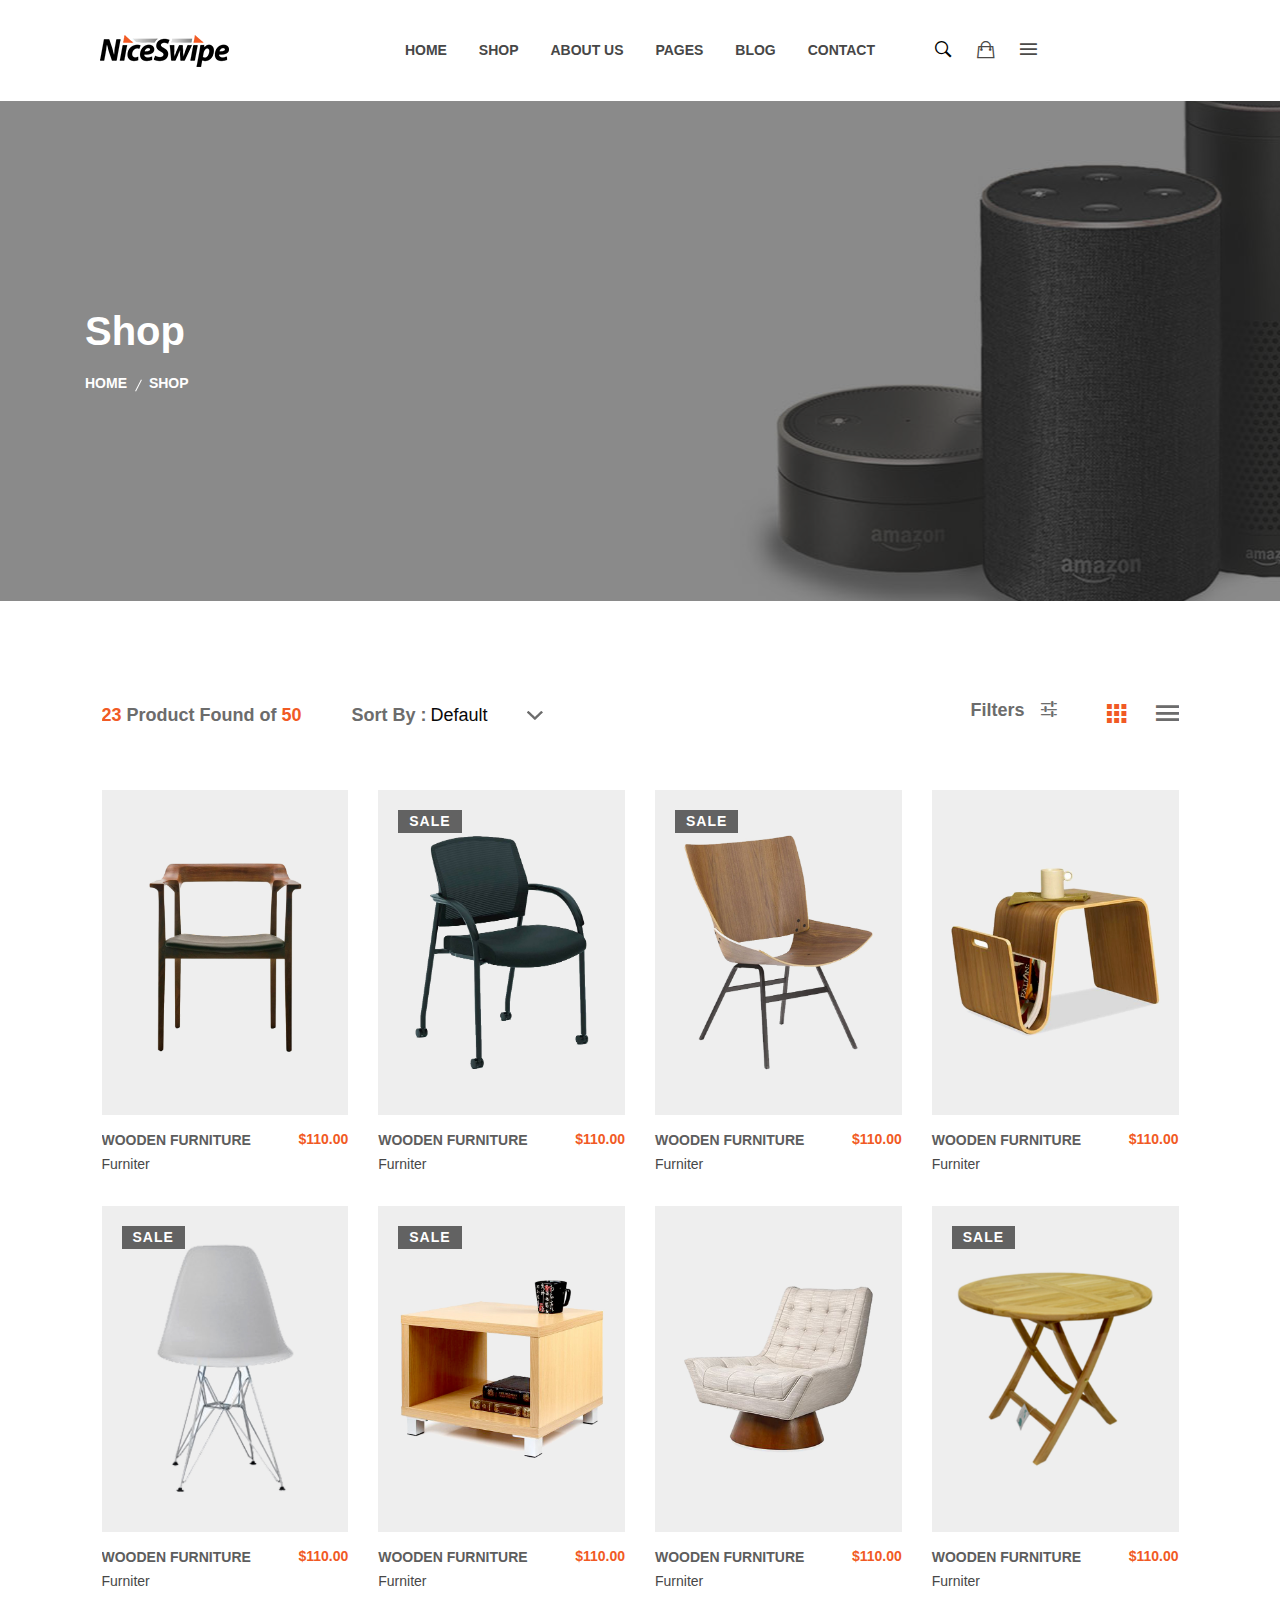
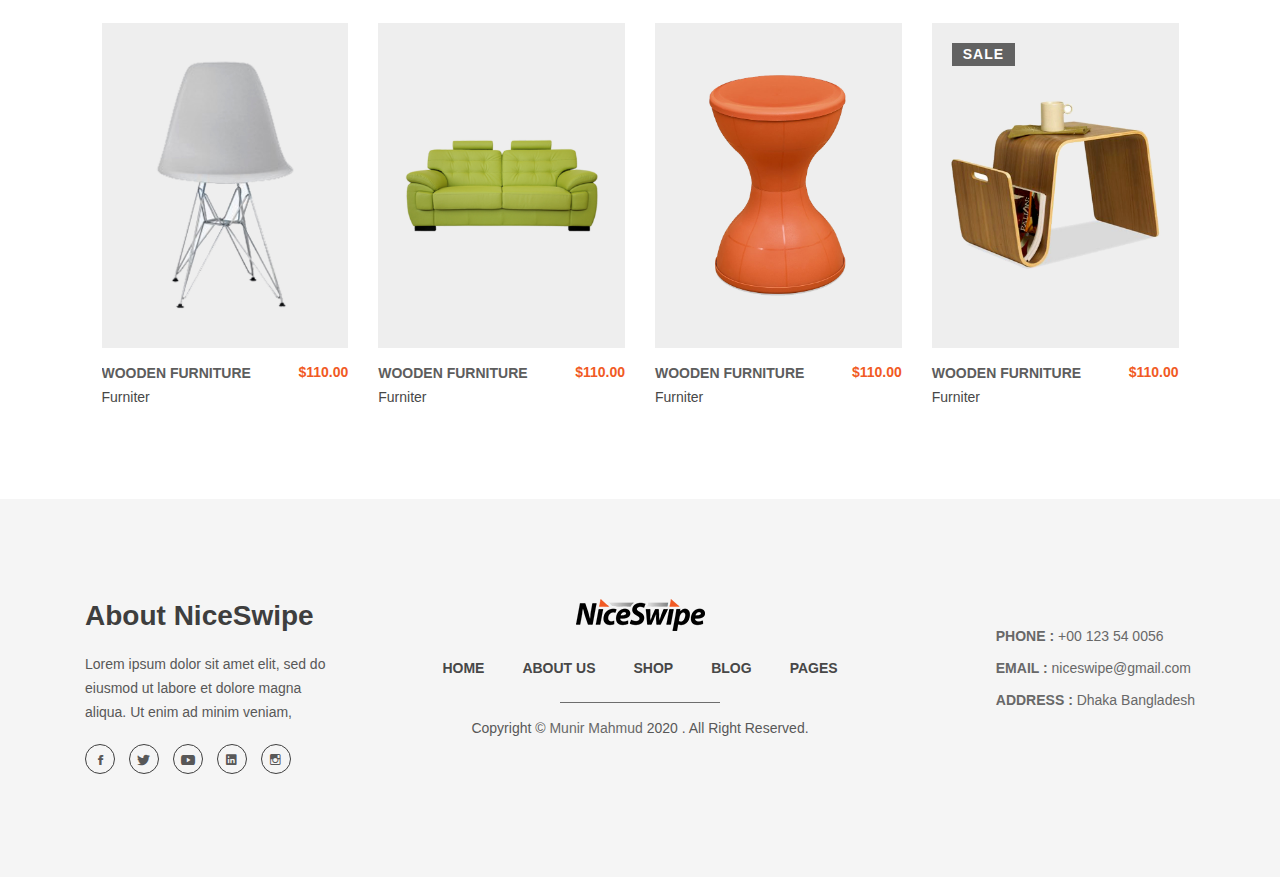
<file: shop.html>
<!DOCTYPE html>
<html class="no-js" lang="zxx">
    <head>
        <meta charset="utf-8">
        <meta http-equiv="x-ua-compatible" content="ie=edge">
        <title>NiceSwipe - Bootstrap eCommerce HTML5 Template</title>
        <meta name="description" content="">
        <meta name="viewport" content="width=device-width, initial-scale=1">
        <!-- Favicon -->
        <link rel="shortcut icon" type="image/x-icon" href="assets/images/favicon.png">
		
		<!-- all css here -->
        <link rel="stylesheet" href="assets/css/bootstrap.min.css">
        <link rel="stylesheet" href="assets/css/magnific-popup.css">
        <link rel="stylesheet" href="assets/css/animate.css">
        <link rel="stylesheet" href="assets/css/owl.carousel.min.css">
        <link rel="stylesheet" href="assets/css/slinky.min.css">
        <link rel="stylesheet" href="assets/css/meanmenu.min.css">
        <link rel="stylesheet" href="assets/css/jquery-ui.css">
        <link rel="stylesheet" href="assets/css/slick.css">
        <link rel="stylesheet" href="assets/css/ionicons.min.css">
        <link rel="stylesheet" href="assets/css/bundle.css">
        <link rel="stylesheet" href="assets/css/style.css">
        <link rel="stylesheet" href="assets/css/responsive.css">
        <script src="assets/js/vendor/modernizr-2.8.3.min.js"></script>
    </head>
<body>
        <!--[if lt IE 8]>
        <p class="browserupgrade">You are using an <strong>outdated</strong> browser. Please <a href="http://browsehappy.com/">upgrade your browser</a> to improve your experience.</p>
        <![endif]-->
        <div class="wrapper">
            
            <!-- header start -->
            <header class="general-header px-100 scroll-sticky-header">
                <div class="header-area">
                    <div class="container-fluid p-0">
                        <div class="row no-gutters">
                            <div class="col-lg-3 col-md-6 col-6">
                                <div class="logo d-flex align-items-center">
                                    <a href="index.html"><img src="assets/images/logo.png" alt="NiceSwipe" /></a>
                                </div>
                            </div>
                            <div class="col-lg-6 menu-none-block d-flex justify-content-center align-items-center">
                                <div class="main-menu">
                                    <nav>
                                        <ul>
                                            <li><a href="index.html">home</a></li>
                                            <li><a href="shop.html">Shop</a></li>
                                            <li><a href="about-us.html">about us</a></li>
                                            <li><a href="#">pages</a>
                                                <ul class="dropdown">
                                                    <li><a href="about-us.html">about us</a></li>
                                                    <li><a href="cart.html">cart</a></li>
                                                    <li><a href="checkout.html">checkout</a></li>
                                                    <li><a href="wishlist.html">wishlist</a></li>
                                                    <li><a href="register.html">register</a></li>
                                                    <li><a href="login.html">login</a></li>
                                                    <li><a href="contact.html">contact</a></li>
                                                </ul>
                                            </li>
                                            <li><a href="#">blog</a>
                                                <ul class="dropdown">
                                                    <li><a href="blog.html">blog </a></li>
                                                    <li><a href="blog-details.html">blog details</a></li>
                                                </ul>
                                            </li>
                                            <li><a href="contact.html">contact</a></li>
                                        </ul>
                                    </nav>
                                </div>
                            </div>
                            <div class="col-lg-3 col-md-6 col-6">
                                <div class="header-search-cart d-flex align-items-center">
                                    <div class="header-search common-style">
                                        <button class="sidebar-trigger-search">
                                            <span class="ion-ios-search-strong"></span>
                                        </button>
                                    </div>
                                    <div class="header-cart common-style">
                                        <button class="sidebar-trigger">
                                            <span class="ion-bag"></span>
                                        </button>
                                    </div>
                                    <div class="header-sidebar common-style">
                                        <button class="header-navbar-active">
                                            <span class="ion-navicon"></span>
                                        </button>
                                    </div>
                                </div>
                            </div>
                            <div class="mobile-menu-area d-md-block col-md-12 col-lg-12 col-12 d-lg-none d-xl-none">
                                <div class="mobile-menu">
                                    <nav id="mobile-menu-active">
                                        <ul class="menu-overflow">
                                            <li><a href="index.html">home</a></li>
                                            <li><a href="shop.html">Shop</a></li>
                                            <li><a href="about-us.html">about us</a></li>
                                            <li><a href="#">pages</a>
                                                <ul class="dropdown">
                                                    <li><a href="about-us.html">about us</a></li>
                                                    <li><a href="cart.html">cart</a></li>
                                                    <li><a href="checkout.html">checkout</a></li>
                                                    <li><a href="wishlist.html">wishlist</a></li>
                                                    <li><a href="register.html">register</a></li>
                                                    <li><a href="login.html">login</a></li>
                                                    <li><a href="contact.html">contact</a></li>
                                                </ul>
                                            </li>
                                            <li><a href="#">blog</a>
                                                <ul class="dropdown">
                                                    <li><a href="blog.html">blog </a></li>
                                                    <li><a href="blog-details.html">blog details</a></li>
                                                </ul>
                                            </li>
                                            <li><a href="contact.html">contact</a></li>
                                        </ul>
                                    </nav>							
                                </div>
                            </div>
                        </div>
                    </div>
                </div>
            </header>
            <div class="header-space"></div>
            <!-- header end -->

            <!-- sidebar-cart start -->
            <div class="sidebar-cart onepage-sidebar-area">
                <div class="wrap-sidebar">
                    <div class="sidebar-cart-all">
                        <div class="sidebar-cart-icon">
                            <button class="op-sidebar-close"><span class="ion-android-close"></span></button>
                        </div>
                        <div class="cart-content">
                            <h3 class="mb-50">Shopping Cart</h3>
                            <ul>
                                <li class="single-product-cart d-flex mb-25">
                                    <div class="cart-img float-left">
                                        <a href="#"><img src="assets/images/cart/1.jpg" alt=""></a>
                                    </div>
                                    <div class="cart-title">
                                        <h3><a href="#"> HANDCRAFTED MUG</a></h3>
                                        <span>1 x $140.00</span>
                                    </div>
                                    <div class="cart-delete">
                                        <a href="#"><i class="ion-ios-trash-outline"></i></a>
                                    </div>
                                </li>
                                <li class="single-product-cart d-flex mb-25">
                                    <div class="cart-img float-left">
                                        <a href="#"><img src="assets/images/cart/2.jpg" alt=""></a>
                                    </div>
                                    <div class="cart-title">
                                        <h3><a href="#"> HANDCRAFTED MUG</a></h3>
                                        <span>1 x $140.00</span>
                                    </div>
                                    <div class="cart-delete">
                                        <a href="#"><i class="ion-ios-trash-outline"></i></a>
                                    </div>
                                </li>
                                <li class="single-product-cart d-flex mb-25">
                                    <div class="cart-img float-left">
                                        <a href="#"><img src="assets/images/cart/3.jpg" alt=""></a>
                                    </div>
                                    <div class="cart-title">
                                        <h3><a href="#"> HANDCRAFTED MUG</a></h3>
                                        <span>1 x $140.00</span>
                                    </div>
                                    <div class="cart-delete">
                                        <a href="#"><i class="ion-ios-trash-outline"></i></a>
                                    </div>
                                </li>
                                <li class="single-product-cart d-flex mb-25">
                                    <div class="cart-total text-center">
                                        <h4>Total : <span>$ 120</span></h4>
                                    </div>
                                </li>
                                <li class="single-product-cart d-flex">
                                    <div class="cart-checkout-btn">
                                        <a class="btn-hover cart-btn-style" href="#">view cart</a>
                                        <a class="btn-hover cart-btn-style" href="#">checkout</a>
                                    </div>
                                </li>
                            </ul>
                        </div>
                    </div>
                </div>
            </div>

            <!-- Search -->
            <div class="main-search-active d-flex justify-content-center position-fixed">
                <div class="position-absolute search-icon">
                    <button class="search-close"><span class="ion-android-close"></span></button>
                </div>
                <div class="sidebar-search-input">
                    <form>
                        <div class="form-search">
                            <input id="search" class="input-text" value="" placeholder="Search Entire Store" type="search">
                            <button>
                                <i class="ion-ios-search-strong"></i>
                            </button>
                        </div>
                    </form>
                </div>
            </div>
            <!-- End of Search -->

            <!-- Currency area for sidebar -->
            <div class="currency-sidebar-wrapper">
                <div class="wrap-sidebar">
                    <div class="sidebar-nav-icon">
                        <button class="op-sidebar-close"><span class="ion-android-close"></span></button>
                    </div>
                    <div class="cur-lang-acc-all">
                        <div class="sidebar-menu-card">
                            <div class="sidebar-menu-title">
                                <h4>Currency: <span>USD </span></h4>
                            </div>
                            <div class="supported-currency">
                                <ul>
                                    <li><a href="#">EUR  Euro</a></li>
                                </ul>
                            </div>
                        </div>
                        <div class="sidebar-menu-card">
                            <div class="sidebar-menu-title">
                                <h4 class="text-uppercase">Language: <span><img src="assets/images/icons/english.png" alt=""> English </span></h4>
                            </div>
                            <div class="supported-currency">
                                <ul>
                                    <li><a href="#"><img src="assets/images/icons/english.png" alt=""> English </a></li>
                                    <li><a href="#"><img src="assets/images/icons/es.png" alt=""> spanish </a></li>
                                    <li><a href="#"><img src="assets/images/icons/fr.png" alt=""> french </a></li>
                                    <li><a href="#"><img src="assets/images/icons/ge.png" alt=""> german </a></li>
                                    <li><a href="#"><img src="assets/images/icons/es.png" alt=""> spanish </a></li>
                                </ul>
                            </div>
                        </div>
                        <div class="sidebar-menu-card">
                            <div class="sidebar-menu-title">
                                <h4>My Account:</h4>
                            </div>
                            <div class="supported-currency">
                                <ul>
                                    <li><a href="#">Top Selling Products </a></li>
                                    <li><a href="#">dashboard</a></li>
                                    <li><a href="register.html">register</a></li>
                                    <li><a href="wishlist.html">My Wish List</a></li>
                                    <li><a href="login.html">Sign In </a></li>
                                </ul>
                            </div>
                        </div>
                    </div>
                </div>
            </div>
            <!-- End of Currency area for sidebar -->

            <!-- Breadcrumb -->
            <div class="breadcrumb-area d-flex align-items-center" data-overlay="5" data-bg="assets/images/bg/breadcrum.jpg">
                <div class="container">
                    <div class="breadcrumb-content">
                        <h2>Shop</h2>
                        <ul>
                            <li><a href="index.html">home</a></li>
                            <li> Shop </li>
                        </ul>
                    </div>
                </div>
            </div>
            <!-- End of Breadcrumb -->

            <div class="shop-page-wrapper padding-filter hidden-items">
                <div class="container-fluid">
                    <div class="shop-filters-left">
                        <div class="shop-sidebar">
                            <div class="sidebar-widget overflow-hidden mb-30">
                                <h3 class="sidebar-title">Search Products</h3>
                                <div class="sidebar-search">
                                    <form action="#">
                                        <input placeholder="Search Products..." type="text">
                                        <button><i class="ion-ios-search-strong"></i></button>
                                    </form>
                                </div>
                            </div>
                            <div class="sidebar-widget overflow-hidden mb-30">
                                <h3 class="sidebar-title">Filter by Price</h3>
                                <div class="price_filter">
                                    <div id="slider-range"></div>
                                    <div class="price_slider_amount">
                                        <div class="label-input">
                                            <label>price : </label>
                                            <input type="text" id="amount" name="price"  placeholder="Add Your Price" />
                                        </div>
                                        <button type="button">Filter</button> 
                                    </div>
                                </div>
                            </div>
                            <div class="sidebar-widget overflow-hidden mb-30">
                                <h3 class="sidebar-title">Categories</h3>
                                <div class="sidebar-categories">
                                    <ul>
                                        <li><a href="#">Accessories <span>4</span></a></li>
                                        <li><a href="#">Book <span>9</span></a></li>
                                        <li><a href="#">Clothing <span>5</span> </a></li>
                                        <li><a href="#">Homelife <span>3</span></a></li>
                                        <li><a href="#">Kids & Baby <span>4</span></a></li>
                                    </ul>
                                </div>
                            </div>
                            <div class="sidebar-widget overflow-hidden mb-30">
                                <h3 class="sidebar-title">color</h3>
                                <div class="product-color">
                                    <ul>
                                        <li class="red">b</li>
                                        <li class="pink">p</li>
                                        <li class="blue">b</li>
                                        <li class="sky">b</li>
                                        <li class="green">y</li>
                                        <li class="purple">g</li>
                                    </ul>
                                </div>
                            </div>
                            <div class="sidebar-widget overflow-hidden mb-30">
                                <h3 class="sidebar-title">size</h3>
                                <div class="product-size">
                                    <ul>
                                        <li><a href="#">xl</a></li>
                                        <li><a href="#">m</a></li>
                                        <li><a href="#">l</a></li>
                                        <li><a href="#">ml</a></li>
                                        <li><a href="#">lm</a></li>
                                    </ul>
                                </div>
                            </div>
                            <div class="sidebar-widget overflow-hidden mb-30">
                                <h3 class="sidebar-title">Top rated products</h3>
                                <div class="recent_entries">
                                    <div class="sidebar-top-rated mb-30">
                                        <div class="recent_entries_single">
                                            <div class="top-rated-img">
                                                <a href="#"><img src="assets/images/products/quick-4.jpg" alt=""></a>
                                            </div>
                                            <div class="top-rated-text">
                                                <h4><a href="#">Comfort Chair</a></h4>
                                                <div class="top-rated-rating">
                                                    <ul>
                                                        <li><i class="reting-color ion-android-star"></i></li>
                                                        <li><i class="reting-color ion-android-star"></i></li>
                                                        <li><i class="reting-color ion-android-star"></i></li>
                                                        <li><i class="reting-color ion-android-star"></i></li>
                                                        <li><i class="ion-android-star-outline"></i></li>
                                                    </ul>
                                                </div>
                                                <span>$140.00</span>
                                            </div>
                                        </div>
                                    </div>
                                    <div class="sidebar-top-rated mb-30">
                                        <div class="recent_entries_single">
                                            <div class="top-rated-img">
                                                <a href="#"><img src="assets/images/products/quick-3.jpg" alt=""></a>
                                            </div>
                                            <div class="top-rated-text">
                                                <h4><a href="#">Comfort Chair</a></h4>
                                                <div class="top-rated-rating">
                                                    <ul>
                                                        <li><i class="reting-color ion-android-star"></i></li>
                                                        <li><i class="reting-color ion-android-star"></i></li>
                                                        <li><i class="reting-color ion-android-star"></i></li>
                                                        <li><i class="reting-color ion-android-star"></i></li>
                                                        <li><i class="ion-android-star-outline"></i></li>
                                                    </ul>
                                                </div>
                                                <span>$140.00</span>
                                            </div>
                                        </div>
                                    </div>
                                    <div class="sidebar-top-rated mb-30">
                                        <div class="recent_entries_single">
                                            <div class="top-rated-img">
                                                <a href="#"><img src="assets/images/products/quick-4.jpg" alt=""></a>
                                            </div>
                                            <div class="top-rated-text">
                                                <h4><a href="#">Comfort Chair</a></h4>
                                                <div class="top-rated-rating">
                                                    <ul>
                                                        <li><i class="reting-color ion-android-star"></i></li>
                                                        <li><i class="reting-color ion-android-star"></i></li>
                                                        <li><i class="reting-color ion-android-star"></i></li>
                                                        <li><i class="reting-color ion-android-star"></i></li>
                                                        <li><i class="ion-android-star-outline"></i></li>
                                                    </ul>
                                                </div>
                                                <span>$140.00</span>
                                            </div>
                                        </div>
                                    </div>
                                    <div class="sidebar-top-rated mb-30">
                                        <div class="recent_entries_single">
                                            <div class="top-rated-img">
                                                <a href="#"><img src="assets/images/products/quick-5.jpg" alt=""></a>
                                            </div>
                                            <div class="top-rated-text">
                                                <h4><a href="#">Comfort Chair</a></h4>
                                                <div class="top-rated-rating">
                                                    <ul>
                                                        <li><i class="reting-color ion-android-star"></i></li>
                                                        <li><i class="reting-color ion-android-star"></i></li>
                                                        <li><i class="reting-color ion-android-star"></i></li>
                                                        <li><i class="reting-color ion-android-star"></i></li>
                                                        <li><i class="ion-android-star-outline"></i></li>
                                                    </ul>
                                                </div>
                                                <span>$140.00</span>
                                            </div>
                                        </div>
                                    </div>
                                </div>
                            </div>
                        </div>
                    </div>
                    <div class="shop-filters-right">
                        <div class="shop-bar-area pb-60">
                            <div class="shop-bar d-flex justify-content-between align-items-center">
                                <div class="shop-found-selector d-flex">
                                    <div class="shop-found">
                                        <p><span>23</span> Product Found of <span>50</span></p>
                                    </div>
                                    <div class="shop-selector">
                                        <label>Sort By : </label>
                                        <select name="select">
                                            <option value="">Default</option>
                                            <option value="">A to Z</option>
                                            <option value=""> Z to A</option>
                                            <option value="">In stock</option>
                                        </select>
                                    </div>
                                </div>
                                <div class="shop-filter-tab">
                                    <div class="shop-filter">
                                        <a class="shop-filter-active" href="#">Filters <i class="ion-android-options"></i></a>
                                    </div>
                                    <div class="shop-tab nav" role=tablist>
                                        <a class="active" href="#grid-3-col1" data-toggle="tab" role="tab" aria-selected="false">
                                            <i class="ion-android-apps"></i>
                                        </a>
                                        <a href="#grid-3-col2" data-toggle="tab" role="tab" aria-selected="true">
                                            <i class="ion-android-menu"></i>
                                        </a>
                                    </div>
                                </div>
                            </div>
                        </div>
                        <div class="shop-product-content tab-content">
                            <div id="grid-3-col1" class="tab-pane fade active show">
                                <div class="row">
                                    <div class="col-md-6 col-lg-4 col-xl-3">
                                        <div class="single-product mb-30">
                                            <div class="product-img position-relative">
                                                <a href="#"><img src="assets/images/products/1.jpg" alt=""></a>
                                                <div class="product-action text-center position-absolute">
                                                    <a title="Wishlist" class="animate-left" href="#"><i class="ion-ios-heart-outline"></i></a>
                                                    <a title="Quick View" data-toggle="modal" data-target="#exampleModal" class="animate-right" href="#"><i class="ion-ios-eye-outline"></i></a>
                                                </div>
                                            </div>
                                            <div class="product-content">
                                                <div class="product-title-price d-flex justify-content-between">
                                                    <div class="product-title">
                                                        <h4><a href="product-details.html">WOODEN FURNITURE</a></h4>
                                                    </div>
                                                    <div class="product-price">
                                                        <span>$110.00</span>
                                                    </div>
                                                </div>
                                                <div class="product-cart-category position-relative overflow-hidden">
                                                    <div class="product-cart">
                                                        <span>Furniter</span>
                                                    </div>
                                                    <div class="product-category position-absolute">
                                                        <a href="#"><i class="ion-bag"></i> Add to cart</a>
                                                    </div>
                                                </div>
                                            </div>
                                        </div>
                                    </div>
                                    <div class="col-md-6 col-lg-4 col-xl-3">
                                        <div class="single-product mb-30">
                                            <div class="product-img position-relative">
                                                <a href="#"><img src="assets/images/products/2.jpg" alt=""></a>
                                                <span>sale</span>
                                                <div class="product-action text-center position-absolute">
                                                    <a title="Wishlist" class="animate-left" href="#"><i class="ion-ios-heart-outline"></i></a>
                                                    <a title="Quick View" data-toggle="modal" data-target="#exampleModal" class="animate-right" href="#"><i class="ion-ios-eye-outline"></i></a>
                                                </div>
                                            </div>
                                            <div class="product-content">
                                                <div class="product-title-price d-flex justify-content-between">
                                                    <div class="product-title">
                                                        <h4><a href="product-details.html">WOODEN FURNITURE</a></h4>
                                                    </div>
                                                    <div class="product-price">
                                                        <span>$110.00</span>
                                                    </div>
                                                </div>
                                                <div class="product-cart-category position-relative overflow-hidden">
                                                    <div class="product-cart">
                                                        <span>Furniter</span>
                                                    </div>
                                                    <div class="product-category position-absolute">
                                                        <a href="#"><i class="ion-bag"></i> Add to cart</a>
                                                    </div>
                                                </div>
                                            </div>
                                        </div>
                                    </div>
                                    <div class="col-md-6 col-lg-4 col-xl-3">
                                        <div class="single-product mb-30">
                                            <div class="product-img position-relative">
                                                <a href="#"><img src="assets/images/products/3.jpg" alt=""></a>
                                                <span>sale</span>
                                                <div class="product-action text-center position-absolute">
                                                    <a title="Wishlist" class="animate-left" href="#"><i class="ion-ios-heart-outline"></i></a>
                                                    <a title="Quick View" data-toggle="modal" data-target="#exampleModal" class="animate-right" href="#"><i class="ion-ios-eye-outline"></i></a>
                                                </div>
                                            </div>
                                            <div class="product-content">
                                                <div class="product-title-price d-flex justify-content-between">
                                                    <div class="product-title">
                                                        <h4><a href="product-details.html">WOODEN FURNITURE</a></h4>
                                                    </div>
                                                    <div class="product-price">
                                                        <span>$110.00</span>
                                                    </div>
                                                </div>
                                                <div class="product-cart-category position-relative overflow-hidden">
                                                    <div class="product-cart">
                                                        <span>Furniter</span>
                                                    </div>
                                                    <div class="product-category position-absolute">
                                                        <a href="#"><i class="ion-bag"></i> Add to cart</a>
                                                    </div>
                                                </div>
                                            </div>
                                        </div>
                                    </div>
                                    <div class="col-md-6 col-lg-4 col-xl-3">
                                        <div class="single-product mb-30">
                                            <div class="product-img position-relative">
                                                <a href="#"><img src="assets/images/products/4.jpg" alt=""></a>
                                                <div class="product-action text-center position-absolute">
                                                    <a title="Wishlist" class="animate-left" href="#"><i class="ion-ios-heart-outline"></i></a>
                                                    <a title="Quick View" data-toggle="modal" data-target="#exampleModal" class="animate-right" href="#"><i class="ion-ios-eye-outline"></i></a>
                                                </div>
                                            </div>
                                            <div class="product-content">
                                                <div class="product-title-price d-flex justify-content-between">
                                                    <div class="product-title">
                                                        <h4><a href="product-details.html">WOODEN FURNITURE</a></h4>
                                                    </div>
                                                    <div class="product-price">
                                                        <span>$110.00</span>
                                                    </div>
                                                </div>
                                                <div class="product-cart-category position-relative overflow-hidden">
                                                    <div class="product-cart">
                                                        <span>Furniter</span>
                                                    </div>
                                                    <div class="product-category position-absolute">
                                                        <a href="#"><i class="ion-bag"></i> Add to cart</a>
                                                    </div>
                                                </div>
                                            </div>
                                        </div>
                                    </div>
                                    <div class="col-md-6 col-lg-4 col-xl-3">
                                        <div class="single-product mb-30">
                                            <div class="product-img position-relative">
                                                <a href="#"><img src="assets/images/products/5.jpg" alt=""></a>
                                                <span>sale</span>
                                                <div class="product-action text-center position-absolute">
                                                    <a title="Wishlist" class="animate-left" href="#"><i class="ion-ios-heart-outline"></i></a>
                                                    <a title="Quick View" data-toggle="modal" data-target="#exampleModal" class="animate-right" href="#"><i class="ion-ios-eye-outline"></i></a>
                                                </div>
                                            </div>
                                            <div class="product-content">
                                                <div class="product-title-price d-flex justify-content-between">
                                                    <div class="product-title">
                                                        <h4><a href="product-details.html">WOODEN FURNITURE</a></h4>
                                                    </div>
                                                    <div class="product-price">
                                                        <span>$110.00</span>
                                                    </div>
                                                </div>
                                                <div class="product-cart-category position-relative overflow-hidden">
                                                    <div class="product-cart">
                                                        <span>Furniter</span>
                                                    </div>
                                                    <div class="product-category position-absolute">
                                                        <a href="#"><i class="ion-bag"></i> Add to cart</a>
                                                    </div>
                                                </div>
                                            </div>
                                        </div>
                                    </div>
                                    <div class="col-md-6 col-lg-4 col-xl-3">
                                        <div class="single-product mb-30">
                                            <div class="product-img position-relative">
                                                <a href="#"><img src="assets/images/products/6.jpg" alt=""></a>
                                                <span>sale</span>
                                                <div class="product-action text-center position-absolute">
                                                    <a title="Wishlist" class="animate-left" href="#"><i class="ion-ios-heart-outline"></i></a>
                                                    <a title="Quick View" data-toggle="modal" data-target="#exampleModal" class="animate-right" href="#"><i class="ion-ios-eye-outline"></i></a>
                                                </div>
                                            </div>
                                            <div class="product-content">
                                                <div class="product-title-price d-flex justify-content-between">
                                                    <div class="product-title">
                                                        <h4><a href="product-details.html">WOODEN FURNITURE</a></h4>
                                                    </div>
                                                    <div class="product-price">
                                                        <span>$110.00</span>
                                                    </div>
                                                </div>
                                                <div class="product-cart-category position-relative overflow-hidden">
                                                    <div class="product-cart">
                                                        <span>Furniter</span>
                                                    </div>
                                                    <div class="product-category position-absolute">
                                                        <a href="#"><i class="ion-bag"></i> Add to cart</a>
                                                    </div>
                                                </div>
                                            </div>
                                        </div>
                                    </div>
                                    <div class="col-md-6 col-lg-4 col-xl-3">
                                        <div class="single-product mb-30">
                                            <div class="product-img position-relative">
                                                <a href="#"><img src="assets/images/products/7.jpg" alt=""></a>
                                                <div class="product-action text-center position-absolute">
                                                    <a title="Wishlist" class="animate-left" href="#"><i class="ion-ios-heart-outline"></i></a>
                                                    <a title="Quick View" data-toggle="modal" data-target="#exampleModal" class="animate-right" href="#"><i class="ion-ios-eye-outline"></i></a>
                                                </div>
                                            </div>
                                            <div class="product-content">
                                                <div class="product-title-price d-flex justify-content-between">
                                                    <div class="product-title">
                                                        <h4><a href="product-details.html">WOODEN FURNITURE</a></h4>
                                                    </div>
                                                    <div class="product-price">
                                                        <span>$110.00</span>
                                                    </div>
                                                </div>
                                                <div class="product-cart-category position-relative overflow-hidden">
                                                    <div class="product-cart">
                                                        <span>Furniter</span>
                                                    </div>
                                                    <div class="product-category position-absolute">
                                                        <a href="#"><i class="ion-bag"></i> Add to cart</a>
                                                    </div>
                                                </div>
                                            </div>
                                        </div>
                                    </div>
                                    <div class="col-md-6 col-lg-4 col-xl-3">
                                        <div class="single-product mb-30">
                                            <div class="product-img position-relative">
                                                <a href="#"><img src="assets/images/products/8.jpg" alt=""></a>
                                                <span>sale</span>
                                                <div class="product-action text-center position-absolute">
                                                    <a title="Wishlist" class="animate-left" href="#"><i class="ion-ios-heart-outline"></i></a>
                                                    <a title="Quick View" data-toggle="modal" data-target="#exampleModal" class="animate-right" href="#"><i class="ion-ios-eye-outline"></i></a>
                                                </div>
                                            </div>
                                            <div class="product-content">
                                                <div class="product-title-price d-flex justify-content-between">
                                                    <div class="product-title">
                                                        <h4><a href="product-details.html">WOODEN FURNITURE</a></h4>
                                                    </div>
                                                    <div class="product-price">
                                                        <span>$110.00</span>
                                                    </div>
                                                </div>
                                                <div class="product-cart-category position-relative overflow-hidden">
                                                    <div class="product-cart">
                                                        <span>Furniter</span>
                                                    </div>
                                                    <div class="product-category position-absolute">
                                                        <a href="#"><i class="ion-bag"></i> Add to cart</a>
                                                    </div>
                                                </div>
                                            </div>
                                        </div>
                                    </div>
                                    <div class="col-md-6 col-lg-4 col-xl-3">
                                        <div class="single-product mb-30">
                                            <div class="product-img position-relative">
                                                <a href="#"><img src="assets/images/products/9.jpg" alt=""></a>
                                                <div class="product-action text-center position-absolute">
                                                    <a title="Wishlist" class="animate-left" href="#"><i class="ion-ios-heart-outline"></i></a>
                                                    <a title="Quick View" data-toggle="modal" data-target="#exampleModal" class="animate-right" href="#"><i class="ion-ios-eye-outline"></i></a>
                                                </div>
                                            </div>
                                            <div class="product-content">
                                                <div class="product-title-price d-flex justify-content-between">
                                                    <div class="product-title">
                                                        <h4><a href="product-details.html">WOODEN FURNITURE</a></h4>
                                                    </div>
                                                    <div class="product-price">
                                                        <span>$110.00</span>
                                                    </div>
                                                </div>
                                                <div class="product-cart-category position-relative overflow-hidden">
                                                    <div class="product-cart">
                                                        <span>Furniter</span>
                                                    </div>
                                                    <div class="product-category position-absolute">
                                                        <a href="#"><i class="ion-bag"></i> Add to cart</a>
                                                    </div>
                                                </div>
                                            </div>
                                        </div>
                                    </div>
                                    <div class="col-md-6 col-lg-4 col-xl-3">
                                        <div class="single-product mb-30">
                                            <div class="product-img position-relative">
                                                <a href="#"><img src="assets/images/products/10.jpg" alt=""></a>
                                                <div class="product-action text-center position-absolute">
                                                    <a title="Wishlist" class="animate-left" href="#"><i class="ion-ios-heart-outline"></i></a>
                                                    <a title="Quick View" data-toggle="modal" data-target="#exampleModal" class="animate-right" href="#"><i class="ion-ios-eye-outline"></i></a>
                                                </div>
                                            </div>
                                            <div class="product-content">
                                                <div class="product-title-price d-flex justify-content-between">
                                                    <div class="product-title">
                                                        <h4><a href="product-details.html">WOODEN FURNITURE</a></h4>
                                                    </div>
                                                    <div class="product-price">
                                                        <span>$110.00</span>
                                                    </div>
                                                </div>
                                                <div class="product-cart-category position-relative overflow-hidden">
                                                    <div class="product-cart">
                                                        <span>Furniter</span>
                                                    </div>
                                                    <div class="product-category position-absolute">
                                                        <a href="#"><i class="ion-bag"></i> Add to cart</a>
                                                    </div>
                                                </div>
                                            </div>
                                        </div>
                                    </div>
                                    <div class="col-md-6 col-lg-4 col-xl-3">
                                        <div class="single-product mb-30">
                                            <div class="product-img position-relative">
                                                <a href="#"><img src="assets/images/products/11.jpg" alt=""></a>
                                                <div class="product-action text-center position-absolute">
                                                    <a title="Wishlist" class="animate-left" href="#"><i class="ion-ios-heart-outline"></i></a>
                                                    <a title="Quick View" data-toggle="modal" data-target="#exampleModal" class="animate-right" href="#"><i class="ion-ios-eye-outline"></i></a>
                                                </div>
                                            </div>
                                            <div class="product-content">
                                                <div class="product-title-price d-flex justify-content-between">
                                                    <div class="product-title">
                                                        <h4><a href="product-details.html">WOODEN FURNITURE</a></h4>
                                                    </div>
                                                    <div class="product-price">
                                                        <span>$110.00</span>
                                                    </div>
                                                </div>
                                                <div class="product-cart-category position-relative overflow-hidden">
                                                    <div class="product-cart">
                                                        <span>Furniter</span>
                                                    </div>
                                                    <div class="product-category position-absolute">
                                                        <a href="#"><i class="ion-bag"></i> Add to cart</a>
                                                    </div>
                                                </div>
                                            </div>
                                        </div>
                                    </div>
                                    <div class="col-md-6 col-lg-4 col-xl-3">
                                        <div class="single-product mb-30">
                                            <div class="product-img position-relative">
                                                <a href="#"><img src="assets/images/products/4.jpg" alt=""></a>
                                                <span>sale</span>
                                                <div class="product-action text-center position-absolute">
                                                    <a title="Wishlist" class="animate-left" href="#"><i class="ion-ios-heart-outline"></i></a>
                                                    <a title="Quick View" data-toggle="modal" data-target="#exampleModal" class="animate-right" href="#"><i class="ion-ios-eye-outline"></i></a>
                                                </div>
                                            </div>
                                            <div class="product-content">
                                                <div class="product-title-price d-flex justify-content-between">
                                                    <div class="product-title">
                                                        <h4><a href="product-details.html">WOODEN FURNITURE</a></h4>
                                                    </div>
                                                    <div class="product-price">
                                                        <span>$110.00</span>
                                                    </div>
                                                </div>
                                                <div class="product-cart-category position-relative overflow-hidden">
                                                    <div class="product-cart">
                                                        <span>Furniter</span>
                                                    </div>
                                                    <div class="product-category position-absolute">
                                                        <a href="#"><i class="ion-bag"></i> Add to cart</a>
                                                    </div>
                                                </div>
                                            </div>
                                        </div>
                                    </div>
                                    
                                </div>
                            </div>

                            <div id="grid-3-col2" class="tab-pane fade">
                                <div class="row">
                                    <div class="col-md-12 col-lg-12 col-xl-6">
                                        <div class="single-product d-flex single-product-list product-list-right-pr mb-30">
                                            <div class="product-img list-img-width position-relative">
                                                <a href="#"><img src="assets/images/products/1.jpg" alt=""></a>
                                                <div class="product-action text-center position-absolute">
                                                    <a title="Quick View" data-toggle="modal" data-target="#exampleModal" class="animate-right" href="#"><i class="ion-ios-eye-outline"></i></a>
                                                </div>
                                            </div>
                                            <div class="product-content-list">
                                                <div class="product-list-info">
                                                    <h4><a href="#">Comfort Chair with Remote</a></h4>
                                                    <span>$150.00</span>
                                                    <p>Lorem ipsum dolor sit amet, consectetur adipisicing el sed do eiusmod tempor incididunt ut labore et dolore magna aliqua. Ut enim ad minim.</p>
                                                </div>
                                                <div class="product-list-cart-wishlist">
                                                    <div class="product-list-cart">
                                                        <a class="btn-hover list-btn-style" href="#">add to cart</a>
                                                    </div>
                                                    <div class="product-list-wishlist">
                                                        <a class="btn-hover list-btn-wishlist" href="#"><i class="ion-ios-heart-outline"></i></a>
                                                    </div>
                                                </div>
                                            </div>
                                        </div>
                                    </div>
                                    <div class="col-md-12 col-lg-12 col-xl-6">
                                        <div class="single-product d-flex single-product-list product-list-right-pr mb-30">
                                            <div class="product-img list-img-width position-relative">
                                                <a href="#"><img src="assets/images/products/2.jpg" alt=""></a>
                                                <div class="product-action text-center position-absolute">
                                                    <a title="Quick View" data-toggle="modal" data-target="#exampleModal" class="animate-right" href="#"><i class="ion-ios-eye-outline"></i></a>
                                                </div>
                                            </div>
                                            <div class="product-content-list">
                                                <div class="product-list-info">
                                                    <h4><a href="#">Comfort Chair with Remote</a></h4>
                                                    <span>$150.00</span>
                                                    <p>Lorem ipsum dolor sit amet, consectetur adipisicing el sed do eiusmod tempor incididunt ut labore et dolore magna aliqua. Ut enim ad minim.</p>
                                                </div>
                                                <div class="product-list-cart-wishlist">
                                                    <div class="product-list-cart">
                                                        <a class="btn-hover list-btn-style" href="#">add to cart</a>
                                                    </div>
                                                    <div class="product-list-wishlist">
                                                        <a class="btn-hover list-btn-wishlist" href="#"><i class="ion-ios-heart-outline"></i></a>
                                                    </div>
                                                </div>
                                            </div>
                                        </div>
                                    </div>
                                    <div class="col-md-12 col-lg-12 col-xl-6">
                                        <div class="single-product d-flex single-product-list product-list-right-pr mb-30">
                                            <div class="product-img list-img-width position-relative">
                                                <a href="#"><img src="assets/images/products/3.jpg" alt=""></a>
                                                <div class="product-action text-center position-absolute">
                                                    <a title="Quick View" data-toggle="modal" data-target="#exampleModal" class="animate-right" href="#"><i class="ion-ios-eye-outline"></i></a>
                                                </div>
                                            </div>
                                            <div class="product-content-list">
                                                <div class="product-list-info">
                                                    <h4><a href="#">Comfort Chair with Remote</a></h4>
                                                    <span>$150.00</span>
                                                    <p>Lorem ipsum dolor sit amet, consectetur adipisicing el sed do eiusmod tempor incididunt ut labore et dolore magna aliqua. Ut enim ad minim.</p>
                                                </div>
                                                <div class="product-list-cart-wishlist">
                                                    <div class="product-list-cart">
                                                        <a class="btn-hover list-btn-style" href="#">add to cart</a>
                                                    </div>
                                                    <div class="product-list-wishlist">
                                                        <a class="btn-hover list-btn-wishlist" href="#"><i class="ion-ios-heart-outline"></i></a>
                                                    </div>
                                                </div>
                                            </div>
                                        </div>
                                    </div>
                                    <div class="col-md-12 col-lg-12 col-xl-6">
                                        <div class="single-product d-flex single-product-list product-list-right-pr mb-30">
                                            <div class="product-img list-img-width position-relative">
                                                <a href="#"><img src="assets/images/products/4.jpg" alt=""></a>
                                                <div class="product-action text-center position-absolute">
                                                    <a title="Quick View" data-toggle="modal" data-target="#exampleModal" class="animate-right" href="#"><i class="ion-ios-eye-outline"></i></a>
                                                </div>
                                            </div>
                                            <div class="product-content-list">
                                                <div class="product-list-info">
                                                    <h4><a href="#">Comfort Chair with Remote</a></h4>
                                                    <span>$150.00</span>
                                                    <p>Lorem ipsum dolor sit amet, consectetur adipisicing el sed do eiusmod tempor incididunt ut labore et dolore magna aliqua. Ut enim ad minim.</p>
                                                </div>
                                                <div class="product-list-cart-wishlist">
                                                    <div class="product-list-cart">
                                                        <a class="btn-hover list-btn-style" href="#">add to cart</a>
                                                    </div>
                                                    <div class="product-list-wishlist">
                                                        <a class="btn-hover list-btn-wishlist" href="#"><i class="ion-ios-heart-outline"></i></a>
                                                    </div>
                                                </div>
                                            </div>
                                        </div>
                                    </div>
                                    <div class="col-md-12 col-lg-12 col-xl-6">
                                        <div class="single-product d-flex single-product-list product-list-right-pr mb-30">
                                            <div class="product-img list-img-width position-relative">
                                                <a href="#"><img src="assets/images/products/5.jpg" alt=""></a>
                                                <div class="product-action text-center position-absolute">
                                                    <a title="Quick View" data-toggle="modal" data-target="#exampleModal" class="animate-right" href="#"><i class="ion-ios-eye-outline"></i></a>
                                                </div>
                                            </div>
                                            <div class="product-content-list">
                                                <div class="product-list-info">
                                                    <h4><a href="#">Comfort Chair with Remote</a></h4>
                                                    <span>$150.00</span>
                                                    <p>Lorem ipsum dolor sit amet, consectetur adipisicing el sed do eiusmod tempor incididunt ut labore et dolore magna aliqua. Ut enim ad minim.</p>
                                                </div>
                                                <div class="product-list-cart-wishlist">
                                                    <div class="product-list-cart">
                                                        <a class="btn-hover list-btn-style" href="#">add to cart</a>
                                                    </div>
                                                    <div class="product-list-wishlist">
                                                        <a class="btn-hover list-btn-wishlist" href="#"><i class="ion-ios-heart-outline"></i></a>
                                                    </div>
                                                </div>
                                            </div>
                                        </div>
                                    </div>
                                    <div class="col-md-12 col-lg-12 col-xl-6">
                                        <div class="single-product d-flex single-product-list product-list-right-pr mb-30">
                                            <div class="product-img list-img-width position-relative">
                                                <a href="#"><img src="assets/images/products/6.jpg" alt=""></a>
                                                <div class="product-action text-center position-absolute">
                                                    <a title="Quick View" data-toggle="modal" data-target="#exampleModal" class="animate-right" href="#"><i class="ion-ios-eye-outline"></i></a>
                                                </div>
                                            </div>
                                            <div class="product-content-list">
                                                <div class="product-list-info">
                                                    <h4><a href="#">Comfort Chair with Remote</a></h4>
                                                    <span>$150.00</span>
                                                    <p>Lorem ipsum dolor sit amet, consectetur adipisicing el sed do eiusmod tempor incididunt ut labore et dolore magna aliqua. Ut enim ad minim.</p>
                                                </div>
                                                <div class="product-list-cart-wishlist">
                                                    <div class="product-list-cart">
                                                        <a class="btn-hover list-btn-style" href="#">add to cart</a>
                                                    </div>
                                                    <div class="product-list-wishlist">
                                                        <a class="btn-hover list-btn-wishlist" href="#"><i class="ion-ios-heart-outline"></i></a>
                                                    </div>
                                                </div>
                                            </div>
                                        </div>
                                    </div>
                                    <div class="col-md-12 col-lg-12 col-xl-6">
                                        <div class="single-product d-flex single-product-list product-list-right-pr mb-30">
                                            <div class="product-img list-img-width position-relative">
                                                <a href="#"><img src="assets/images/products/7.jpg" alt=""></a>
                                                <div class="product-action text-center position-absolute">
                                                    <a title="Quick View" data-toggle="modal" data-target="#exampleModal" class="animate-right" href="#"><i class="ion-ios-eye-outline"></i></a>
                                                </div>
                                            </div>
                                            <div class="product-content-list">
                                                <div class="product-list-info">
                                                    <h4><a href="#">Comfort Chair with Remote</a></h4>
                                                    <span>$150.00</span>
                                                    <p>Lorem ipsum dolor sit amet, consectetur adipisicing el sed do eiusmod tempor incididunt ut labore et dolore magna aliqua. Ut enim ad minim.</p>
                                                </div>
                                                <div class="product-list-cart-wishlist">
                                                    <div class="product-list-cart">
                                                        <a class="btn-hover list-btn-style" href="#">add to cart</a>
                                                    </div>
                                                    <div class="product-list-wishlist">
                                                        <a class="btn-hover list-btn-wishlist" href="#"><i class="ion-ios-heart-outline"></i></a>
                                                    </div>
                                                </div>
                                            </div>
                                        </div>
                                    </div>
                                    <div class="col-md-12 col-lg-12 col-xl-6">
                                        <div class="single-product d-flex single-product-list product-list-right-pr mb-30">
                                            <div class="product-img list-img-width position-relative">
                                                <a href="#"><img src="assets/images/products/8.jpg" alt=""></a>
                                                <div class="product-action text-center position-absolute">
                                                    <a title="Quick View" data-toggle="modal" data-target="#exampleModal" class="animate-right" href="#"><i class="ion-ios-eye-outline"></i></a>
                                                </div>
                                            </div>
                                            <div class="product-content-list">
                                                <div class="product-list-info">
                                                    <h4><a href="#">Comfort Chair with Remote</a></h4>
                                                    <span>$150.00</span>
                                                    <p>Lorem ipsum dolor sit amet, consectetur adipisicing el sed do eiusmod tempor incididunt ut labore et dolore magna aliqua. Ut enim ad minim.</p>
                                                </div>
                                                <div class="product-list-cart-wishlist">
                                                    <div class="product-list-cart">
                                                        <a class="btn-hover list-btn-style" href="#">add to cart</a>
                                                    </div>
                                                    <div class="product-list-wishlist">
                                                        <a class="btn-hover list-btn-wishlist" href="#"><i class="ion-ios-heart-outline"></i></a>
                                                    </div>
                                                </div>
                                            </div>
                                        </div>
                                    </div>
                                    <div class="col-md-12 col-lg-12 col-xl-6">
                                        <div class="single-product d-flex single-product-list product-list-right-pr mb-30">
                                            <div class="product-img list-img-width position-relative">
                                                <a href="#"><img src="assets/images/products/9.jpg" alt=""></a>
                                                <div class="product-action text-center position-absolute">
                                                    <a title="Quick View" data-toggle="modal" data-target="#exampleModal" class="animate-right" href="#"><i class="ion-ios-eye-outline"></i></a>
                                                </div>
                                            </div>
                                            <div class="product-content-list">
                                                <div class="product-list-info">
                                                    <h4><a href="#">Comfort Chair with Remote</a></h4>
                                                    <span>$150.00</span>
                                                    <p>Lorem ipsum dolor sit amet, consectetur adipisicing el sed do eiusmod tempor incididunt ut labore et dolore magna aliqua. Ut enim ad minim.</p>
                                                </div>
                                                <div class="product-list-cart-wishlist">
                                                    <div class="product-list-cart">
                                                        <a class="btn-hover list-btn-style" href="#">add to cart</a>
                                                    </div>
                                                    <div class="product-list-wishlist">
                                                        <a class="btn-hover list-btn-wishlist" href="#"><i class="ion-ios-heart-outline"></i></a>
                                                    </div>
                                                </div>
                                            </div>
                                        </div>
                                    </div>
                                    <div class="col-md-12 col-lg-12 col-xl-6">
                                        <div class="single-product d-flex single-product-list product-list-right-pr mb-30">
                                            <div class="product-img list-img-width position-relative">
                                                <a href="#"><img src="assets/images/products/10.jpg" alt=""></a>
                                                <div class="product-action text-center position-absolute">
                                                    <a title="Quick View" data-toggle="modal" data-target="#exampleModal" class="animate-right" href="#"><i class="ion-ios-eye-outline"></i></a>
                                                </div>
                                            </div>
                                            <div class="product-content-list">
                                                <div class="product-list-info">
                                                    <h4><a href="#">Comfort Chair with Remote</a></h4>
                                                    <span>$150.00</span>
                                                    <p>Lorem ipsum dolor sit amet, consectetur adipisicing el sed do eiusmod tempor incididunt ut labore et dolore magna aliqua. Ut enim ad minim.</p>
                                                </div>
                                                <div class="product-list-cart-wishlist">
                                                    <div class="product-list-cart">
                                                        <a class="btn-hover list-btn-style" href="#">add to cart</a>
                                                    </div>
                                                    <div class="product-list-wishlist">
                                                        <a class="btn-hover list-btn-wishlist" href="#"><i class="ion-ios-heart-outline"></i></a>
                                                    </div>
                                                </div>
                                            </div>
                                        </div>
                                    </div>
                                </div>
                            </div>
                        </div>
                    </div>
                </div>
            </div>

            <!-- Footer -->
            <footer class="footer-area gray-bg pt-100 pb-95">
                <div class="container">
                    <div class="row">
                        <div class="col-lg-3 col-md-5 col-12">
                            <div class="footer-widget">
                                <div class="mb-20">
                                    <h3>About NiceSwipe</h3>
                                </div>
                                <p>Lorem ipsum dolor sit amet elit, sed do eiusmod ut labore et dolore magna aliqua. Ut enim ad minim veniam,</p>
                                <ul class="socials border-round mt-20">
                                    <li><a href="#"><i class="ion-social-facebook"></i></a></li> 
                                    <li><a href="#"><i class="ion-social-twitter"></i></a></li> 
                                    <li><a href="#"><i class="ion-social-youtube"></i></a></li>
                                    <li><a href="#"><i class="ion-social-linkedin"></i></a></li>
                                    <li><a href="#"><i class="ion-social-instagram-outline"></i></a></li> 
                                </ul>
                            </div>
                        </div>
    
                        <div class="col-lg-6 col-md-7 col-12">
                            <div class="footer-widget">
                                <div class="footer-widget-m-content text-center">
                                    <div class="footer-logo">
                                        <a href="index.html"><img src="assets/images/logo.png" alt=""></a>
                                    </div>
                                    <div class="footer-nav position-relative">
                                        <nav>
                                            <ul class="d-flex justify-content-center ">
                                                <li><a href="#">home</a></li>
                                                <li><a href="#">about us</a></li>
                                                <li><a href="#">shop </a></li>
                                                <li><a href="#"> blog </a></li>
                                                <li><a href="#">pages </a></li>
                                            </ul>
                                        </nav>
                                    </div>
                                    <p>Copyright &copy; <a href="https://munirmahmud.github.io/profile/">Munir Mahmud</a> 2020 . All Right Reserved.</p>
                                </div>
                            </div>
                        </div>
                        <div class="col-lg-3 col-md-12 col-12">
                            <div class="footer-widget float-right">
                                <div class="mt-25">
                                    <ul>
                                        <li><span>Phone :</span> +00 123 54 0056</li>
                                        <li><span>Email : </span> <a href="#">niceswipe@gmail.com</a></li>
                                        <li><span>Address :</span> Dhaka Bangladesh</li>
                                    </ul>
                                </div>
                            </div>
                        </div>
                    </div>
                </div>
            </footer>
            <!-- End footer -->

            <!-- Modal -->
            <div class="modal fade" id="exampleModal" tabindex="-1" role="dialog" aria-hidden="true">
                <button type="button" class="close position-absolute" data-dismiss="modal" aria-label="Close">
                    <span class="ion-android-close" aria-hidden="true"></span>
                </button>
                <div class="modal-dialog position-absolute" role="document">
                    <div class="modal-content">
                        <div class="modal-body d-flex justify-content-between">
                            <div class="qwick-view-left">
                                <div class="quick-view-learg-img">
                                    <div class="quick-view-tab-content tab-content">
                                        <div class="tab-pane active show fade" id="modal1" role="tabpanel">
                                            <img src="assets/images/products/3.jpg" alt="Product">
                                        </div>
                                        <div class="tab-pane fade" id="modal2" role="tabpanel">
                                            <img src="assets/images/products/4.jpg" alt="Product">
                                        </div>
                                        <div class="tab-pane fade" id="modal3" role="tabpanel">
                                            <img src="assets/images/products/5.jpg" alt="Product">
                                        </div>
                                    </div>
                                </div>
                                <div class="quick-view-list nav" role="tablist">
                                    <a class="active" href="#modal1" data-toggle="tab" role="tab" aria-selected="true" aria-controls="home1">
                                        <img src="assets/images/products/quick-3.jpg" alt="Product">
                                    </a>
                                    <a href="#modal2" data-toggle="tab" role="tab" aria-selected="false" aria-controls="home2">
                                        <img src="assets/images/products/quick-4.jpg" alt="Product">
                                    </a>
                                    <a href="#modal3" data-toggle="tab" role="tab" aria-selected="false" aria-controls="home3">
                                        <img src="assets/images/products/quick-5.jpg" alt="Product">
                                    </a>
                                </div>
                            </div>
                            <div class="qwick-view-right">
                                <div class="qwick-view-content">
                                    <h3>Handcrafted Supper Mug</h3>
                                    <div class="price">
                                        <span class="new">$90.00</span>
                                        <span class="old">$120.00  </span>
                                    </div>
                                    <div class="rating-number d-flex mb-30">
                                        <div class="quick-view-rating">
                                            <i class="ion-ios-star red-star"></i>
                                            <i class="ion-ios-star red-star"></i>
                                            <i class="ion-ios-star red-star"></i>
                                            <i class="ion-ios-star red-star"></i>
                                            <i class="ion-android-star-outline"></i>
                                        </div>
                                        <div class="quick-view-number">
                                            <span>2 Ratting (S)</span>
                                        </div>
                                    </div>
                                    <p>Lorem ipsum dolor sit amet, consectetur adip elit, sed do tempor incididun ut labore et dolore magna aliqua. Ut enim ad mi , quis nostrud veniam exercitation .</p>
                                    <div class="quick-view-select">
                                        <div class="select-option-part mb-30">
                                            <label>Size*</label>
                                            <select class="select position-relative w-100">
                                                <option value="">- Please Select -</option>
                                                <option value="">900</option>
                                                <option value="">700</option>
                                            </select>
                                        </div>
                                        <div class="select-option-part mb-30">
                                            <label>Color*</label>
                                            <select class="select position-relative w-100">
                                                <option value="">- Please Select -</option>
                                                <option value="">orange</option>
                                                <option value="">pink</option>
                                                <option value="">yellow</option>
                                            </select>
                                        </div>
                                    </div>
                                    <div class="quickview-plus-minus d-flex justify-content-between align-items-center mt-5">
                                        <div class="cart-plus-minus">
											<input type="text" value="02" name="qtybutton" class="qty-box float-left text-center ">
										</div>
                                        <div class="quickview-btn-cart">
                                            <a class="btn-hover-black" href="#">add to cart</a>
                                        </div>
                                        <div class="quickview-btn-wishlist">
                                            <a class="btn-hover" href="#"><i class="ion-ios-heart-outline"></i></a>
                                        </div>
                                    </div>
                                </div>
                            </div>
                        </div>
                    </div>
                </div>
            </div>
            <!-- End of Modal -->
        </div>
        <!-- End of wrapper -->
		
		<!-- all js here -->
        <script src="assets/js/vendor/jquery-1.12.0.min.js"></script>
        <script src="assets/js/popper.js"></script>
        <script src="assets/js/bootstrap.min.js"></script>
        <script src="assets/js/jquery.magnific-popup.min.js"></script>
        <script src="assets/js/isotope.pkgd.min.js"></script>
        <script src="assets/js/imagesloaded.pkgd.min.js"></script>
        <script src="assets/js/waypoints.min.js"></script>
        <script src="assets/js/slinky.min.js"></script>
        <script src="assets/js/ajax-mail.js"></script>
        <script src="assets/js/owl.carousel.min.js"></script>
        <script src="assets/js/plugins.js"></script>
        <script src="assets/js/main.js"></script>
        <script>
            // Grab the element
            let scrollSticky = document.querySelector(".scroll-sticky-header");
            // Instance of Headroom and pass the element
            let headroom  = new Headroom(scrollSticky);
            // initialise
            headroom.init(); 
        </script>
</body>
</html>
</file>
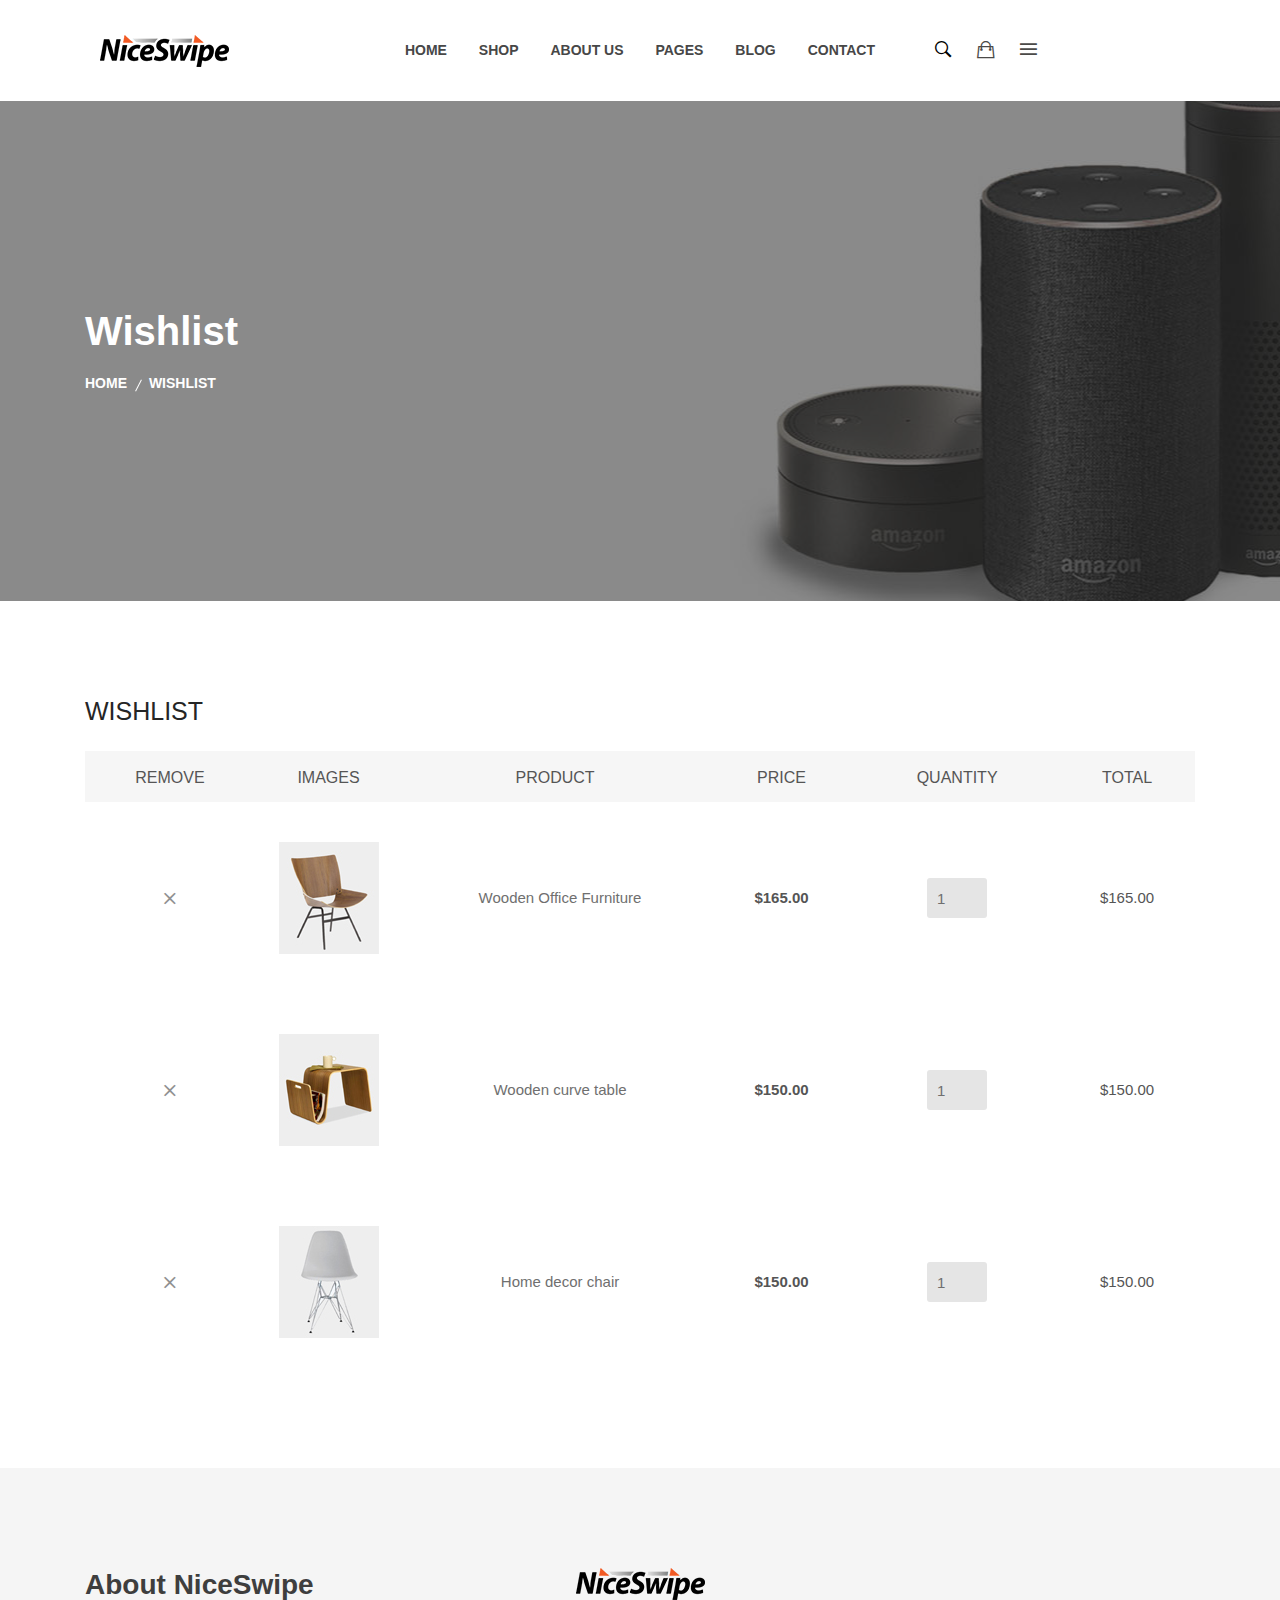
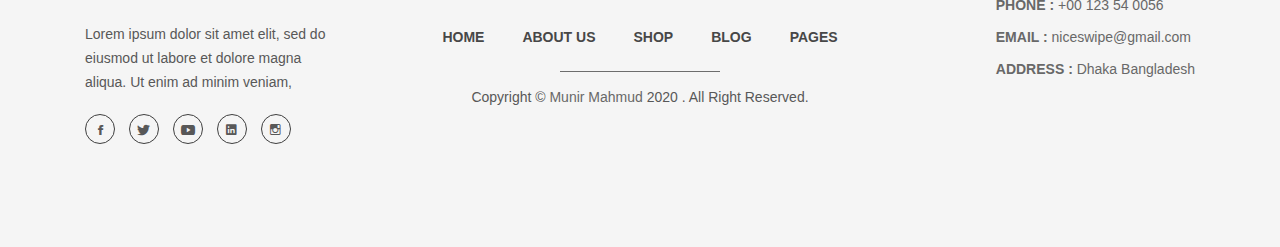
<file: wishlist.html>
<!DOCTYPE html>
<html class="no-js" lang="">
<head>
    <meta charset="utf-8">
    <meta http-equiv="x-ua-compatible" content="ie=edge">
    <title>NiceSwipe - Bootstrap eCommerce HTML5 Template </title>
    <meta name="description" content="">
    <meta name="viewport" content="width=device-width, initial-scale=1">
    <!-- Favicon -->
    <link rel="shortcut icon" type="image/x-icon" href="assets/images/productscquick-on.png">
    
    <!-- all css here -->
    <link rel="stylesheet" href="assets/css/bootstrap.min.css">
    <link rel="stylesheet" href="assets/css/magnific-popup.css">
    <link rel="stylesheet" href="assets/css/animate.css">
    <link rel="stylesheet" href="assets/css/owl.carousel.min.css">
    <link rel="stylesheet" href="assets/css/slinky.min.css">
    <link rel="stylesheet" href="assets/css/meanmenu.min.css">
    <link rel="stylesheet" href="assets/css/slick.css">
    <link rel="stylesheet" href="assets/css/ionicons.min.css">
    <link rel="stylesheet" href="assets/css/bundle.css">
    <link rel="stylesheet" href="assets/css/style.css">
    <link rel="stylesheet" href="assets/css/responsive.css">
    <script src="assets/js/vendor/modernizr-2.8.3.min.js"></script>
</head>
<body>
        <!--[if lt IE 8]>
        <p class="browserupgrade">You are using an <strong>outdated</strong> browser. Please <a href="http://browsehappy.com/">upgrade your browser</a> to improve your experience.</p>
        <![endif]-->
        <div class="wrapper">
            
            <!-- header start -->
            <header class="general-header px-100 scroll-sticky-header">
                <div class="header-area">
                    <div class="container-fluid p-0">
                        <div class="row no-gutters">
                            <div class="col-lg-3 col-md-6 col-6">
                                <div class="logo d-flex align-items-center">
                                    <a href="index.html"><img src="assets/images/logo.png" alt="NiceSwipe" /></a>
                                </div>
                            </div>
                            <div class="col-lg-6 menu-none-block d-flex justify-content-center align-items-center">
                                <div class="main-menu">
                                    <nav>
                                        <ul>
                                            <li><a href="index.html">home</a></li>
                                            <li><a href="shop.html">Shop</a></li>
                                            <li><a href="about-us.html">about us</a></li>
                                            <li><a href="#">pages</a>
                                                <ul class="dropdown">
                                                    <li><a href="about-us.html">about us</a></li>
                                                    <li><a href="cart.html">cart</a></li>
                                                    <li><a href="checkout.html">checkout</a></li>
                                                    <li><a href="wishlist.html">wishlist</a></li>
                                                    <li><a href="register.html">register</a></li>
                                                    <li><a href="login.html">login</a></li>
                                                    <li><a href="contact.html">contact</a></li>
                                                </ul>
                                            </li>
                                            <li><a href="#">blog</a>
                                                <ul class="dropdown">
                                                    <li><a href="blog.html">blog </a></li>
                                                    <li><a href="blog-details.html">blog details</a></li>
                                                </ul>
                                            </li>
                                            <li><a href="contact.html">contact</a></li>
                                        </ul>
                                    </nav>
                                </div>
                            </div>
                            <div class="col-lg-3 col-md-6 col-6">
                                <div class="header-search-cart d-flex align-items-center">
                                    <div class="header-search common-style">
                                        <button class="sidebar-trigger-search">
                                            <span class="ion-ios-search-strong"></span>
                                        </button>
                                    </div>
                                    <div class="header-cart common-style">
                                        <button class="sidebar-trigger">
                                            <span class="ion-bag"></span>
                                        </button>
                                    </div>
                                    <div class="header-sidebar common-style">
                                        <button class="header-navbar-active">
                                            <span class="ion-navicon"></span>
                                        </button>
                                    </div>
                                </div>
                            </div>
                            <div class="mobile-menu-area d-md-block col-md-12 col-lg-12 col-12 d-lg-none d-xl-none">
                                <div class="mobile-menu">
                                    <nav id="mobile-menu-active">
                                        <ul class="menu-overflow">
                                            <li><a href="index.html">home</a></li>
                                            <li><a href="shop.html">Shop</a></li>
                                            <li><a href="about-us.html">about us</a></li>
                                            <li><a href="#">pages</a>
                                                <ul class="dropdown">
                                                    <li><a href="about-us.html">about us</a></li>
                                                    <li><a href="cart.html">cart</a></li>
                                                    <li><a href="checkout.html">checkout</a></li>
                                                    <li><a href="wishlist.html">wishlist</a></li>
                                                    <li><a href="register.html">register</a></li>
                                                    <li><a href="login.html">login</a></li>
                                                    <li><a href="contact.html">contact</a></li>
                                                </ul>
                                            </li>
                                            <li><a href="#">blog</a>
                                                <ul class="dropdown">
                                                    <li><a href="blog.html">blog </a></li>
                                                    <li><a href="blog-details.html">blog details</a></li>
                                                </ul>
                                            </li>
                                            <li><a href="contact.html">contact</a></li>
                                        </ul>
                                    </nav>							
                                </div>
                            </div>
                        </div>
                    </div>
                </div>
            </header>
            <div class="header-space"></div>
            <!-- header end -->

            <!-- sidebar-cart start -->
            <div class="sidebar-cart onepage-sidebar-area">
                <div class="wrap-sidebar">
                    <div class="sidebar-cart-all">
                        <div class="sidebar-cart-icon">
                            <button class="op-sidebar-close"><span class="ion-android-close"></span></button>
                        </div>
                        <div class="cart-content">
                            <h3 class="mb-50">Shopping Cart</h3>
                            <ul>
                                <li class="single-product-cart d-flex mb-25">
                                    <div class="cart-img float-left">
                                        <a href="#"><img src="assets/images/cart/1.jpg" alt=""></a>
                                    </div>
                                    <div class="cart-title">
                                        <h3><a href="#"> HANDCRAFTED MUG</a></h3>
                                        <span>1 x $140.00</span>
                                    </div>
                                    <div class="cart-delete">
                                        <a href="#"><i class="ion-ios-trash-outline"></i></a>
                                    </div>
                                </li>
                                <li class="single-product-cart d-flex mb-25">
                                    <div class="cart-img float-left">
                                        <a href="#"><img src="assets/images/cart/2.jpg" alt=""></a>
                                    </div>
                                    <div class="cart-title">
                                        <h3><a href="#"> HANDCRAFTED MUG</a></h3>
                                        <span>1 x $140.00</span>
                                    </div>
                                    <div class="cart-delete">
                                        <a href="#"><i class="ion-ios-trash-outline"></i></a>
                                    </div>
                                </li>
                                <li class="single-product-cart d-flex mb-25">
                                    <div class="cart-img float-left">
                                        <a href="#"><img src="assets/images/cart/3.jpg" alt=""></a>
                                    </div>
                                    <div class="cart-title">
                                        <h3><a href="#"> HANDCRAFTED MUG</a></h3>
                                        <span>1 x $140.00</span>
                                    </div>
                                    <div class="cart-delete">
                                        <a href="#"><i class="ion-ios-trash-outline"></i></a>
                                    </div>
                                </li>
                                <li class="single-product-cart d-flex mb-25">
                                    <div class="cart-total text-center">
                                        <h4>Total : <span>$ 120</span></h4>
                                    </div>
                                </li>
                                <li class="single-product-cart d-flex">
                                    <div class="cart-checkout-btn">
                                        <a class="btn-hover cart-btn-style" href="#">view cart</a>
                                        <a class="btn-hover cart-btn-style" href="#">checkout</a>
                                    </div>
                                </li>
                            </ul>
                        </div>
                    </div>
                </div>
            </div>

            <!-- Search -->
            <div class="main-search-active d-flex justify-content-center position-fixed">
                <div class="position-absolute search-icon">
                    <button class="search-close"><span class="ion-android-close"></span></button>
                </div>
                <div class="sidebar-search-input">
                    <form>
                        <div class="form-search">
                            <input id="search" class="input-text" value="" placeholder="Search Entire Store" type="search">
                            <button>
                                <i class="ion-ios-search-strong"></i>
                            </button>
                        </div>
                    </form>
                </div>
            </div>
            <!-- End of Search -->

            <!-- Currency area for sidebar -->
            <div class="currency-sidebar-wrapper">
                <div class="wrap-sidebar">
                    <div class="sidebar-nav-icon">
                        <button class="op-sidebar-close"><span class="ion-android-close"></span></button>
                    </div>
                    <div class="cur-lang-acc-all">
                        <div class="sidebar-menu-card">
                            <div class="sidebar-menu-title">
                                <h4>Currency: <span>USD </span></h4>
                            </div>
                            <div class="supported-currency">
                                <ul>
                                    <li><a href="#">EUR  Euro</a></li>
                                </ul>
                            </div>
                        </div>
                        <div class="sidebar-menu-card">
                            <div class="sidebar-menu-title">
                                <h4 class="text-uppercase">Language: <span><img src="assets/images/icons/english.png" alt=""> English </span></h4>
                            </div>
                            <div class="supported-currency">
                                <ul>
                                    <li><a href="#"><img src="assets/images/icons/english.png" alt=""> English </a></li>
                                    <li><a href="#"><img src="assets/images/icons/es.png" alt=""> spanish </a></li>
                                    <li><a href="#"><img src="assets/images/icons/fr.png" alt=""> french </a></li>
                                    <li><a href="#"><img src="assets/images/icons/ge.png" alt=""> german </a></li>
                                    <li><a href="#"><img src="assets/images/icons/es.png" alt=""> spanish </a></li>
                                </ul>
                            </div>
                        </div>
                        <div class="sidebar-menu-card">
                            <div class="sidebar-menu-title">
                                <h4>My Account:</h4>
                            </div>
                            <div class="supported-currency">
                                <ul>
                                    <li><a href="#">Top Selling Products </a></li>
                                    <li><a href="#">dashboard</a></li>
                                    <li><a href="register.html">register</a></li>
                                    <li><a href="wishlist.html">My Wish List</a></li>
                                    <li><a href="login.html">Sign In </a></li>
                                </ul>
                            </div>
                        </div>
                    </div>
                </div>
            </div>
            <!-- Currency sidebar wrapper -->

            <!-- Breadcrumb -->
            <div class="breadcrumb-area d-flex align-items-center" data-overlay="5" data-bg="assets/images/bg/breadcrum.jpg">
                <div class="container">
                    <div class="breadcrumb-content">
                        <h2>wishlist</h2>
                        <ul>
                            <li><a href="index.html">home</a></li>
                            <li>wishlist </li>
                        </ul>
                    </div>
                </div>
            </div>
            <!-- End of Breadcrumb -->

            <!-- shopping-cart-area start -->
            <div class="cart-main-area pt-95 pb-90">
                <div class="container">
                    <div class="row">
                        <div class="col-lg-12 col-md-12 col-sm-12 col-xs-12">
                            <h1 class="cart-heading">wishlist</h1>
                            <form action="#">
                                <div class="table-content table-responsive">
                                    <table>
                                        <thead>
                                            <tr>
                                                <th class="product-name">remove</th>
                                                <th class="product-price">images</th>
                                                <th class="product-name">Product</th>
                                                <th class="product-price">Price</th>
                                                <th class="product-quantity">Quantity</th>
                                                <th class="product-subtotal">Total</th>
                                            </tr>
                                        </thead>
                                        <tbody>
                                            <tr>
                                                <td class="product-remove"><a href="#"><i class="ion-android-close"></i></a></td>
                                                <td class="product-thumbnail">
                                                    <a href="#"><img src="assets/images/products/quick-3.jpg" alt=""></a>
                                                </td>
                                                <td class="product-name"><a href="#">Wooden Office Furniture </a></td>
                                                <td class="product-price"><span class="amount">$165.00</span></td>
                                                <td class="product-quantity">
                                                    <input value="1" type="number">
                                                </td>
                                                <td class="product-subtotal">$165.00</td>
                                                
                                            </tr>
                                            <tr>
                                                <td class="product-remove"><a href="#"><i class="ion-android-close"></i></a></td>
                                                <td class="product-thumbnail">
                                                    <a href="#"><img src="assets/images/products/quick-4.jpg" alt=""></a>
                                                </td>
                                                <td class="product-name"><a href="#">Wooden curve table</a></td>
                                                <td class="product-price"><span class="amount">$150.00</span></td>
                                                <td class="product-quantity">
                                                    <input value="1" type="number">
                                                </td>
                                                <td class="product-subtotal">$150.00</td>
                                            </tr>
                                            <tr>
                                                <td class="product-remove"><a href="#"><i class="ion-android-close"></i></a></td>
                                                <td class="product-thumbnail">
                                                    <a href="#"><img src="assets/images/products/quick-5.jpg" alt=""></a>
                                                </td>
                                                <td class="product-name"><a href="#">Home decor chair</a></td>
                                                <td class="product-price"><span class="amount">$150.00</span></td>
                                                <td class="product-quantity">
                                                    <input value="1" type="number">
                                                </td>
                                                <td class="product-subtotal">$150.00</td>
                                            </tr>
                                        </tbody>
                                    </table>
                                </div>
                            </form>
                        </div>
                    </div>
                </div>
            </div>
            <!-- shopping-cart-area end -->

            <!-- Footer -->
            <footer class="footer-area gray-bg pt-100 pb-95">
                <div class="container">
                    <div class="row">
                        <div class="col-lg-3 col-md-5 col-12">
                            <div class="footer-widget">
                                <div class="mb-20">
                                    <h3>About NiceSwipe</h3>
                                </div>
                                <p>Lorem ipsum dolor sit amet elit, sed do eiusmod ut labore et dolore magna aliqua. Ut enim ad minim veniam,</p>
                                <ul class="socials border-round mt-20">
                                    <li><a href="#"><i class="ion-social-facebook"></i></a></li> 
                                    <li><a href="#"><i class="ion-social-twitter"></i></a></li> 
                                    <li><a href="#"><i class="ion-social-youtube"></i></a></li>
                                    <li><a href="#"><i class="ion-social-linkedin"></i></a></li>
                                    <li><a href="#"><i class="ion-social-instagram-outline"></i></a></li> 
                                </ul>
                            </div>
                        </div>
    
                        <div class="col-lg-6 col-md-7 col-12">
                            <div class="footer-widget">
                                <div class="footer-widget-m-content text-center">
                                    <div class="footer-logo">
                                        <a href="index.html"><img src="assets/images/logo.png" alt=""></a>
                                    </div>
                                    <div class="footer-nav position-relative">
                                        <nav>
                                            <ul class="d-flex justify-content-center ">
                                                <li><a href="#">home</a></li>
                                                <li><a href="#">about us</a></li>
                                                <li><a href="#">shop </a></li>
                                                <li><a href="#"> blog </a></li>
                                                <li><a href="#">pages </a></li>
                                            </ul>
                                        </nav>
                                    </div>
                                    <p>Copyright &copy; <a href="https://munirmahmud.github.io/profile/">Munir Mahmud</a> 2020 . All Right Reserved.</p>
                                </div>
                            </div>
                        </div>
                        <div class="col-lg-3 col-md-12 col-12">
                            <div class="footer-widget float-right">
                                <div class="mt-25">
                                    <ul>
                                        <li><span>Phone :</span> +00 123 54 0056</li>
                                        <li><span>Email : </span> <a href="#">niceswipe@gmail.com</a></li>
                                        <li><span>Address :</span> Dhaka Bangladesh</li>
                                    </ul>
                                </div>
                            </div>
                        </div>
                    </div>
                </div>
            </footer>
            <!-- End footer -->
        </div>		
		
    <!-- all js here -->
    <script src="assets/js/vendor/jquery-1.12.0.min.js"></script>
    <script src="assets/js/popper.js"></script>
    <script src="assets/js/bootstrap.min.js"></script>
    <script src="assets/js/jquery.magnific-popup.min.js"></script>
    <script src="assets/js/isotope.pkgd.min.js"></script>
    <script src="assets/js/imagesloaded.pkgd.min.js"></script>
    <script src="assets/js/waypoints.min.js"></script>
    <script src="assets/js/slinky.min.js"></script>
    <script src="assets/js/ajax-mail.js"></script>
    <script src="assets/js/owl.carousel.min.js"></script>
    <script src="assets/js/plugins.js"></script>
    <script src="assets/js/main.js"></script>
    <script>
        // Grab the element
        let scrollSticky = document.querySelector(".scroll-sticky-header");
        // Instance of Headroom and pass the element
        let headroom  = new Headroom(scrollSticky);
        // initialise
        headroom.init(); 
    </script>
</body>
</html>
</file>
<file: assets/css/responsive.css>
/* large desktop :1366px. */
@media (min-width: 1200px) and (max-width: 1400px) {
.main-menu ul li {
  margin: 0 14px;
}   
.banner-content-2 > h4 {
  font-size: 22px;
  margin: 3px 0 10px;
}    
.slider-position-images {
  right: 50px;
  width: 500px;
}    
.sidebar-style {
  width: 350px;
}    
.sidebar-wrapper {
  margin-left: 350px;
}    
.sidebar-main-menu.main-menu ul li a span {
  padding-right: 100px;
}
.footer-plr {
  padding: 0 15px;
}    
.section-title-2 p {
  width: 56%;
}    
    
.sidebar-main-menu.main-menu ul {
  padding-left: 100px;
}    
.sidebar-logo {
  padding-left: 100px;
}          
.about-story-img {
  padding-left: 0;
}    
.shop-filters-left {
  margin-left: -50px;
  max-width: 300px;
  padding-right: 50px;
}    
.shop-filters-right.is-visible {
  padding-left: 300px;
}   
   
.padding-filter .shop-filters-right.is-visible .col-xl-6 {
  flex: 0 0 100%;
  max-width: 100%;
}    
.shop-filters-right .list-img-width {
  flex: 0 0 269px;
}    
.list-btn-style {
  padding: 17px 18px;
}  
.product-list-cart-wishlist {
  margin-top: 20px;
}    
.shop-page-wrapper.padding-filter , .shop-page-wrapper.shop-wrapper-pd {
  padding: 100px 89px 60px;
}    
 .product-list-cart {
  margin-right: 20px;
}       
.shop-page-wrapper {
  padding: 100px 89px 40px;
}    
 .shop-product-wrapper {
  width: 70%;
     padding-left: 25px;
}   
.shop-sidebar {
  width: 30%;
    padding-right: 25px;
}    
.product-color > ul li {
  margin-right: 18px;
}    
.res-class .shop-filters-right.is-visible .col-xl-6 {
  flex: 0 0 100%;
  max-width: 100%;
}  
#menu li a {
  font-size: 22px;
  padding: 0 0 10px;
}      
.breadcrumb-area {
  background-position: 29% center;
}        
    
}

@media (min-width: 992px) and (max-width: 1300px) {
  .banner-area .col-lg-4 {
    -ms-flex: 0 0 50%;
    flex: 0 0 50%;
    max-width: 50%;
  }
}
/* Normal desktop :992px. */
@media (min-width: 992px) and (max-width: 1200px) {
.social-network > a {
  width: 61px;
}
.breadcrumb-area {
  background-position: 50% center;
}
.tagcloud li a {
  padding: 11px 9px;
}   
.clickable-mainmenu-btn {
  top: 175px;
}    
.post-meta ul li + li {
  margin-left: 6px;
  padding-left: 6px;
}
.pl-155 {
  padding-left: 50px;
}    
.pr-155 {
  padding-right: 50px;
}    
.slider-position-images {
  right: 50px;
  width: 400px;
}    
    
.main-menu ul li {
  margin: 0 10px;
}    
.banner-content-2 {
  padding: 20px;
}    
.banner-content-2 > h4 {
  font-size: 22px;
}    
 .single-testimonial > p {
  width: 71%;
}    
.banner-content-4 {
  padding: 20px 30px;
}    
.single-shop-content {
  margin-left: 10px;
}    
.single-shop-services {
  margin-right: 10px;
}     
.single-shop-services:last-child {
  margin-right: 0px;
}  
.banner-content-6 {
  padding: 24px 20px 22px;
}    
.food-foter {
  padding: 0 50px;
}    
.pl-60 {
  padding-left: 40px;
}    
.pr-60 {
  padding-right: 40px;
}        
.entry-content > h3 {
  font-size: 22px;
}    
.footer-widget-about {
  padding-right: 0;
}    
.sidebar-style {
  width: 250px;
}   
.sidebar-wrapper {
  margin-left: 250px;
}    
.sidebar-main-menu.main-menu ul {
  padding-left: 50px;
}    
.sidebar-logo {
  padding-left: 50px;
}    
.sidebar-main-menu.main-menu ul li a span {
  padding-right: 20px;
}    
.toy-banner-shop {
  padding: 100px 20px 0;
}    
.footer-plr {
  padding: 0 20px;
}    
.toys-footer .footer-widget-r-content.f-right {
  float: left;
}    
.banner-content-5 {
  padding: 15px;
}    
.section-title-2 p {
  width: 72%;
}    
.toys-footer .footer-nav ul li {
  margin: 0 15px;
}    
.product-details-tab.mr-70 {
  margin-right: 0;
}    
.product-details-small a > img {
  width: 122px;
}
.product-details-small.main-product-details a > img {
  width: 122px;
}
.product-details-small > a {
  margin-bottom: 12px;
}    
.description-review-text .tab-pane p {
  width: 84%;
} 
    
 .product-details-tab.mr-35.product-details-tab2 {
  margin-right: 0;
}   
.product-details-4.pr-70 {
  padding-right: 0;
}    
.product-details-5.pr-70 {
  padding-right: 0;
}    
.product-details-6.pr-70.pro-stick {
  padding-right: 0;
}   
.single-details-gallery {
  flex: 0 0 210px;
  margin-right: 20px;
  max-width: 210px;
}
 .product-details-gallery.pr-70 {
  padding-right: 0;
}   
.details-9-content .product-details-content > p { 
  width: 69%;
} 
.top-rated-text {
  margin-left: 10px;
}     
 .contact-info-content p {
  font-size: 17px;
}
.shop-page-wrapper.padding-filter , .shop-page-wrapper.shop-wrapper-pd{
  padding: 100px 50px 60px;
}    
.shop-filters-left {
  margin-left: -50px;
  max-width: 300px;
  padding-right: 50px;
}    
.shop-filters-right.is-visible {
  padding-left: 300px;
}    
.product-list-info > h4 {
  font-size: 18px;
}    
.list-btn-style {
  padding: 17px;
}    
.shop-filters-right.is-visible .custom-col-3 {
  flex: 0 0 50%;
  max-width: 50%;
}    
.shop-filters-right.is-visible .shop-found > p {
  font-size: 15px;
}    
.shop-filters-right.is-visible .shop-selector {
  margin-left: 25px;
}    
.shop-filters-right.is-visible .shop-selector select , .shop-filters-right.is-visible .shop-selector label , .shop-filters-right.is-visible .shop-filter > a {
  font-size: 15px;
}    
  
.shop-filters-right.is-visible .shop-filter {
  margin-right: 20px;
}    
 .shop-filters-right.is-visible  .shop-tab a {
  font-size: 27px;
  margin-left: 20px;
}   
   
    
.hidden-items .shop-filters-right.is-visible .custom-col-5 {
  flex: 0 0 50%;
  max-width: 50%;
}    
.custom-col-5 {
  flex: 0 0 33.333%;
  max-width: 33.333%;
}    
.shop-page-wrapper {
  padding: 100px 50px 40px;
}    
.shop-sidebar {
  padding-right: 25px;
  width: 30%;
}    
.custom-col-4 {
  flex: 0 0 50%;
  max-width: 50%;
}    
.shop-product-wrapper {
  padding-left: 25px;
  width: 70%;
}    
.list-custom-sidebar .single-product-list {
  display: block;
}    
.list-custom-sidebar .product-content-list {
  margin-left: 0;
  margin-top: 20px;
}    
    
.list-custom-sidebar .custom-col-3 {
  flex: 0 0 50%;
  max-width: 50%;
}    
.slider-content-style.slider-text-right p {
  width: 49%;
}    
.clickable-mainmenu {
  padding: 150px 46px 39px;
}    
#menu li a {
  font-size: 20px;
  padding: 0 0 8px;
} 

.sidebar-main-menu.main-menu nav > ul > li:hover > ul {
  top: -40px;
}        
.sidebar-search-input {
  padding: 200px 0 0;
}     
.subscribe-form-group input {
  width: 100%;
}
    
}

 
/* Tablet desktop :768px. */
@media (min-width: 768px) and (max-width: 991px) {

.slider-content-style p {
  width: 69%;
}
.breadcrumb-area{
  background-position: 52% center;
}

.clickable-mainmenu-btn {
  top: 126px;
}    
.sidebar-search-input form .form-search input {
  width: 500px;
}    
.footer-nav ul li {
  margin: 0 12px;
}    
 .footer-widget.f-right {
  float: left;
}   
.clickable-mainmenu {
  padding: 180px 46px 39px;
}    
.modal-dialog {
  min-width: 100%;
}    
.quickview-btn-cart > a {
  padding: 17px 12px;
}    
.quickview-btn-cart {
  margin: 0 20px;
}    
 .pl-155 {
  padding-left: 30px;
}  
.pr-155 {
  padding-right: 30px;
}       
.slider-position-images {
  right: 30px;
  width: 300px;
}     
.single-testimonial > p {
  width: 96%;
}
.footer-widget-r-content.f-right {
  float: left;
}    
.mean-container a.meanmenu-reveal {
  border: 1px solid #666;
  height: 18px;
  line-height: 1;
  top: -29px;
}    
.header-area .menu-none-block {
  display: none !important;
}   
.header-area {
  padding: 34px 0;
}
.header-area .header-search-cart {
  justify-content: flex-end !important;
  margin-right: 50px;
}
.banner-content-4 {
  padding: 20px 12px;
}    
.timer span {
  margin-right: 27px;
}    
.single-shop-services-all {
  display: block;
  overflow: hidden;
}    
.single-shop-services {
  float: left;
  width: 50%;
}    
.footer-widget-about {
  padding-right: 0;
}    
.footer-map.f-right {
  float: left;
  margin-top: 40px;
}      
.food-foter {
  display: block;
  overflow: hidden;
  padding: 0 30px;
}   
 .food-single-footer {
  float: left;
  width: 50%;
}   
.food-single-social {
  padding-top: 30px;
}    
.pl-60 {
  padding-left: 30px;
}    
.pr-60 {
  padding-right: 30px;
}    
.menu-search-cart .header-search-cart {
  margin-top: 0px;
}   
.common-banner-style-3 > h2 {
  font-size: 30px;
  line-height: 35px;
}    
    
    
 .sidebar-style {
  width: 200px;
}   
.sidebar-wrapper {
  margin-left: 200px;
}    
.sidebar-main-menu.main-menu ul {
  padding-left: 20px;
}    
.sidebar-logo {
  padding-left: 20px;
}    
.sidebar-main-menu.main-menu ul li a span {
  padding-right: 20px;
}    
.toy-banner-shop {
  padding: 100px 20px 0;
}    
.footer-plr {
  padding: 0 20px;
}    
.toys-footer .footer-widget-r-content.f-right {
  float: left;
}    
  
.single-content-left {
  padding-left: 40px;
}
.banner-area {
  display: block;
}    
.single-banner5.toy-mrg {
  margin: 30px 0;
}    
.section-title-2 p {
  width: 84%;
}    
.toys-footer .footer-nav ul li {
  margin: 0 6px;
}    
.product-details-tab.mr-70 {
  margin-right: 0;
}      
.product-details-img-content {
  margin-bottom: 50px;
}    
.description-review-text .tab-pane p {
  width: 93%;
}    
.product-details-small a > img {
  width: 160px;
}    
.product-details-tab.product-details-tab2 {
  display: block;
  margin-right: 0;
}    
.product-details-large.tab-content {
  display: block;
  overflow: hidden;
  width: 100%;
}    
.product-details-small.nav.ml-10.product-details-2 {
  margin-left: 0;
  margin-top: 20px;
}
.product-details-small.product-details-2 > a {
  margin-bottom: 12px;
  margin-right: 12px;
}     
.product-details-small.nav.mr-10.product-details-2 {
  margin-right: 0;
}     
.product-details-4.pr-70 {
  padding-right: 0;
}    
    
.product-details-4 {
  margin-bottom: 50px;
}   
.product-details-5.pr-70 {
  padding-right: 0;
}    
    
.product-details-5 {
  margin-bottom: 50px;
}    
.product-details-5 > img {
  padding-top: 40px;
}    
.product-details-6.pr-70.pro-stick {
  padding-right: 0;
}    
     
.product-details-6 {
  margin-bottom: 50px;
}
.product-details-gallery.pr-70 {
  padding-right: 0;
}      
 .single-details-gallery {
  flex: 0 0 320px;
     max-width: 320px;
}
.details-9-content .product-details-content > p {
  width: 89%;
}        
.about-story-img {
  justify-content: flex-start;
  margin-top: 50px;
  padding-left: 0;
}        
.your-order {
  margin-top: 50px;
}   
.shop-found-selector {
  flex-direction: column;
} 
.shop-found {
  margin-bottom: 15px;
}
.shop-filters-right .shop-found > p {
  font-size: 15px;
}      
.shop-filters-right .shop-selector select , .shop-filters-right .shop-selector label , .shop-filters-right .shop-filter > a {
  font-size: 15px;
}    
  
.shop-filters-right .shop-filter {
  margin-right: 20px;
}    
 .shop-filters-right  .shop-tab a {
  font-size: 27px;
  margin-left: 20px;
}    
.shop-page-wrapper.padding-filter , .shop-page-wrapper.shop-wrapper-pd {
  padding: 100px 30px 60px;
}    
.shop-filters-right.is-visible .custom-col-3 {
  flex: 0 0 100%;
  max-width: 100%;
}    
.shop-filters-right .custom-col-3 {
  flex: 0 0 50%;
  max-width: 50%;
}     
.shop-filters-left {
  margin-left: -50px;
  max-width: 250px;
  padding-right: 50px;
}    
.shop-filters-right.is-visible {
  padding-left: 250px;
}  
.shop-filters-right.is-visible .shop-found {
  display: none;
}    
.product-color > ul li {
  margin-right: 10px;
}    
.shop-found > p {
  font-size: 17px;
}    
.shop-filters-right.is-visible .single-product-list {
  display: block;
}    
.shop-filters-right.is-visible .product-content-list {
  margin-left: 0;
  margin-top: 20px;
}    
.top-rated-rating li {
  margin-right: 3px;
}    
.top-rated-text {
  margin-left: 10px;
}    
.product-list-cart-wishlist {
  margin-top: 20px;
}    
    
.custom-col-5 {
  flex: 0 0 50%;
  max-width: 50%;
}    
.hidden-items .shop-filters-right.is-visible .custom-col-5 {
  flex: 0 0 100%;
  max-width: 100%;
}    
.shop-page-wrapper {
  padding: 100px 30px 40px;
}    
.shop-sidebar {
  padding-right: 0px;
  width: 100%;
}    
.custom-col-4 {
  flex: 0 0 50%;
  max-width: 50%;
}    
.shop-product-wrapper {
  padding-left: 0px;
  width: 100%;
}    
.filter-container .shop-filters-left {
  max-width: 250px;
  padding-right: 40px;
}  
.filter-container .shop-filters-right.is-visible {
  padding-left: 250px;
}     
.filter-container .shop-filters-right.is-visible .col-md-6 {
  flex: 0 0 100%;
  max-width: 100%;
}   
.list-custom-sidebar .single-product-list {
  display: block;
}    
.list-custom-sidebar .product-content-list {
  margin-left: 0;
  margin-top: 20px;
}    
    
.list-custom-sidebar .custom-col-3 {
  flex: 0 0 50%;
  max-width: 50%;
}     
.slider-content-style.slider-text-right p {
  width: 69%;
}    
#menu li a {
  font-size: 20px;
  padding: 0 0 8px;
}
.sidebar-search-input {
  padding: 200px 0 0;
}  
.subscribe-form-group input {
  width: 100%;
}        
.subscribe_area h2 {
  font-size: 25px;
}    
.subscribe-form-group button {
  height: 44px;
  line-height: 40px;
}    
.subscribe-bottom input {
  width: 80%;
}  
.submit_btn input {
  height: inherit;
  padding: 13px 35px;
  width: inherit;
}
.popup_container {
  width: 80%;
}
    
}

 
/* small mobile :320px. */
@media (max-width: 767px) {
.popup_container {
  width: 80%;
  padding: 20px;
}
.header-area .menu-none-block {
  display: none !important;
}   
.header-area {
  padding: 34px 0;
}
.header-area .header-search-cart {
  justify-content: flex-end !important;
  margin-right: 50px;
}
.sidebar-search-input {
  padding: 160px 0 0;
}
.sidebar-search-input form .form-search input {
  width: 240px;
}  
.sidebar-cart.inside , .currency-sidebar-wrapper.inside {
  width: 100%; 
}    
.clickable-mainmenu-icon button {
  right: 75px;
}    
.sidebar-search-icon {
  right: 75px;
}    
.slider-content-style h2 {
  font-size: 25px;
}    
.slider-content-style > h3 {
  font-size: 28px;
}    
.slider-content-style p {
  letter-spacing: 0px;
  width: 100%;
}    
.slider-btn-style {
  padding: 13px 30px 14px;
}       
.clickable-mainmenu-btn {
  top: 106px;
    
} 
.slinky-menu.slinky-theme-default {
  width: 208px;
}    
.single-blog .post-thubnail img {
  width: 100%;
}
.product-tab-list a {
  margin: 0 8px 10px;
}    
.shop-limited-content > h2 {
  font-size: 24px;
  line-height: 33px;
}    
.clickable-mainmenu-btn a {
  font-size: 30px;
  padding: 8px 16px;
}    
.post-meta ul li + li {
  margin-left: 7px;
  padding-left: 7px;
}    
.entry-content > h3 {
  font-size: 20px;
}    
 .footer-widget-m-content.text-center {
  text-align: left !important;
}   
.footer-nav ul li {
  margin: 0 10px 0 0;
}    
     
.footer-nav ul li a {
  font-size: 14px;
}    
.footer-nav ul {
  justify-content: left;
}    
 .footer-widget.f-right {
  float: left;
}   
.footer-widget-l-content {
  margin-bottom: 40px;
  margin-top: 0;
}    
.footer-nav::before {
  bottom: -13px;
  margin: inherit;
}    
.pt-100 {
  padding-top: 50px;
} 
.pb-50 {
  padding-bottom: 30px;
}      
.clickable-mainmenu {
  padding: 131px 46px 39px;
}    
.mb-55 {
  margin-bottom: 30px;
}    
.pb-100 {
  padding-bottom: 50px;
}    
.mb-45 {
  margin-bottom: 30px;
}    
.cart-btn-style {
  margin-right: 12px;
  padding: 10px 20px;
}
.wrap-sidebar {
  padding: 45px 22px 0;
}    
.cart-title {
  margin: 0 0 18px 15px;
}    
#menu li a {
  font-size: 16px;
  font-weight: 600;
  letter-spacing: 0;
  padding: 0 0 7px;
} 
.slinky-theme-default .back::before {
  background: rgba(0, 0, 0, 0) url("../images/icons/4.png") no-repeat scroll center center / 30px auto;
  height: 30px;
  width: 30px;
}   
.mean-container a.meanmenu-reveal {
  border: 1px solid #666;
  height: 18px;
  line-height: 1;
  top: -29px;
}     
.menu-none-block {
  display: none;
}  
.slider-position-images {
  display: none;
}   
.banner-content-2 {
  padding: 20px;
}    
.banner-content-2 > h4 {
  font-size: 20px;
}    
.section-title > h2 {
  font-size: 27px;
}    
.single-testimonial > p {
  width: 100%;
}    
.footer-widget-r-content.f-right {
  float: left;
}      
.banner-content-4 {
  padding: 20px 20px;
}    
.coundown-auto > h2 {
  font-size: 34px;
}    
 .timer span {
  margin-bottom: 20px;
}   
.single-shop-services-all {
  display: block;
}        
.menu-search-cart .header-search-cart {
  margin-top: 0;
} 
    
.footer-widget-about {
  padding-right: 0;
}    
.pb-115 {
  padding-bottom: 80px;
}    
 .pt-120 {
  padding-top: 85px;
}   
.sidebar-style {
  display: none;
}    
.sidebar-wrapper {
  margin-left: 0;
}    
.toy-banner-shop {
  padding: 50px 20px 0;
}    
 .single-content-left {
  padding-left: 35px;
}   
.banner-area {
  display: block;
}    
 .single-banner5.toy-mrg {
  margin: 30px 0;
}      
.footer-plr {
  padding: 0 15px;
}    
.slider-content-wrapper-hmtoy {
  height: inherit;
  padding: 100px 0;
}
.product-details-tab.mr-70 {
  margin: 0;
} 
.product-details-small a > img {
  width: 133px;
}
.product-details-small.main-product-details a > img {
  width: 133px;
}
.product-details-small > a {
  margin-bottom: 12px;
}    
 .product-details-content > h3 {
  font-size: 22px;
}   
.product-details-img-content {
  margin-bottom: 35px;
}    
 .quickview-btn-cart {
  margin: 0 10px;
}   
.quickview-btn-cart > a {
  padding: 17px 12px;
}    
.description-review-text .tab-pane p {
  width: 100%;
}      
.description-review-title a {
  font-size: 20px;
  margin: 0 6px;
}    
 .description-review-title {
  margin-bottom: 20px;
}      
.breadcrumb-content-2 > ul li {
  font-size: 14px;
}    
.product-details-tab.product-details-tab2 {
  display: block;
  margin-right: 0;
}    
.product-details-large.tab-content {
  display: block;
  overflow: hidden;
  width: 100%;
}    
.product-details-small.nav.ml-10.product-details-2 {
  margin-left: 0;
  margin-top: 20px;
}
.product-details-small.product-details-2 > a {
  margin-bottom: 12px;
  margin-right: 12px;
}    
.product-details-small.nav.mr-10.product-details-2 {
  margin-right: 0;
}
.inner-wrapper-sticky > h3 {
  font-size: 20px;
}      
 .product-details-gallery.pr-70 {
  padding-right: 0;
}      
 .single-details-gallery {
  flex: 0 0 100%;
     max-width: 100%;
     float: inherit;
}   
.single-details-gallery.mr-20 {
  margin-right: 0;
}    
.details-9-content .product-details-content > p {
  width: 100%;
}
.breadcrumb-content h2 {
  font-size: 30px;
}    
.login-form-container {
  padding: 50px 20px;
}    
.about-story {
  padding-right: 0;
}    
.about-story-img {
  justify-content: flex-start;
  margin-top: 50px;
  padding-left: 0;
  flex-direction: column;
} 
.about-story-img > img:last-child {
  margin-top: 30px;
  margin-left: 0;
}
.section-title-others > p {
  width: 100%;
} 
.video-popup {
  font-size: 44px;
  height: 61px;
  line-height: 60px;
  width: 80px;
}    
   
.entry-content-details blockquote {
  padding: 14px 25px;
}    
.blog-middle-mrg {
  margin: 32px 0 33px;
}    
.post-thubnail-details {
  padding-left: 15px;
}    
.footer-widget-r-content {
  margin-top: 40px;
}    
.ship-different-title h3 label {
  font-size: 15px;
  margin-right: 5px;
}    
.your-order {
  margin-top: 50px;
}    
p.checkout-coupon input[type="text"] {
  width: 150px;
}    
.contact-info-content p {
  font-size: 17px;
}    
.shop-page-wrapper.padding-filter , .shop-page-wrapper.shop-wrapper-pd {
  padding: 50px 15px;
}   
.shop-filters-right .custom-col-3 {
  flex: 0 0 100%;
  max-width: 100%;
}    
.shop-filters-left {
  margin-left: 0;
  max-width: 100%;
  opacity: 1;
  padding-right: 0;
  position: inherit;
  visibility: visible;
  width: 100%;
    z-index: 999;
}
.shop-filters-right.is-visible {
  padding-left: 0;
}    
.shop-found-selector {
  flex-direction: column;
  justify-content: space-between;
} 
.shop-bar {
  display: block;
}
.shop-found {
  margin-right: 30px;
}

.shop-selector {
  margin-left: 0;
  margin-top: 15px;
}    
.single-product-list {
  flex-direction: column;
}    
.product-content-list {
  margin-left: 0;
  margin-top: 20px;
}    
.product-list-cart-wishlist {
  margin-top: 20px;
}    
.hidden-items .shop-filters-right.is-visible .custom-col-5 {
  flex: 0 0 100%;
  max-width: 100%;
}    
.product-list-cart {
  margin-right: 20px;
}    
.shop-page-wrapper {
  padding: 100px 15px 40px;
}    
.shop-sidebar {
  padding-right: 0px;
  width: 100%;
}    
.custom-col-4 {
  flex: 0 0 100%;
  max-width: 100%;
}    
.shop-product-wrapper {
  padding-left: 0px;
  width: 100%;
}     
.filter-container .shop-filters-left {
  max-width: 100%;
  padding-right: 0;
}   
.list-custom-sidebar .single-product-list {
  display: block;
}    
.list-custom-sidebar .product-content-list {
  margin-left: 0;
  margin-top: 20px;
}    
    
.list-custom-sidebar .custom-col-3 {
  flex: 0 0 100%;
  max-width: 100%;
}    
.modal-body {
  display: block;
  justify-content: inherit;
  padding: 15px;
}    
    
 .modal-dialog {
  margin: 150px auto;
  min-width: 100%;
}   
 .modal-body .qwick-view-left , .modal-body .qwick-view-left {
  margin-right: 0;
}   
.modal-body .qwick-view-left {
  min-width: 100%;
} 
.modal-body .quick-view-list.nav img {
  width: 85px;
}    
.modal-body .qwick-view-right {
  margin-top: 50px;
}   
#exampleModal .close {
  right: 50px;
}    
.slider-content-style.slider-text-right p {
  width: 100%;
}    
.testimonial-food .single-testimonial > p {
  padding: 0 20px;
}    
  
.sidebar-cart-icon button, .sidebar-nav-icon button , .sidebar-search-icon button , .clickable-mainmenu-icon button {
  font-size: 40px;
}    
.breadcrumb-area {
  background-position: 48% center;
}    
.social-network > a {
  height: 50px;
  line-height: 49px;
  width: 60px;
}    
.subscribe-bottom input {
  padding-left: 15px;
  padding-right: 15px;
  width: 100%;
}    
  
.subscribe_area h2 {
  font-size: 25px;
}    
.subscribe-form-group button {
  height: 44px;
  line-height: 40px;
}    
.submit_btn input {
  width: inherit;
  padding: 12px 30px;
}
.text-leave button.submit {
  margin-bottom: 40px;
}
.banner-item img{
  width: 100%;
}

.about-story-img img:first-child {
  margin-top: 0;
}
 
}
 
/* Large Mobile :480px. */
@media only screen and (min-width: 480px) and (max-width: 767px) {
    
.coupon2 {
  float: right;
  margin-top: 0px;
} 

}
</file>
<file: assets/css/slinky.min.css>
.slinky-menu {
  overflow: hidden;
  -webkit-transform: translateZ(0);
          transform: translateZ(0); }
  .slinky-menu > ul {
    left: 0;
    position: relative;
    -webkit-transform: translateZ(0);
            transform: translateZ(0); }
  .slinky-menu ul,
  .slinky-menu li {
    list-style: none;
    margin: 0; }
  .slinky-menu ul {
    width: 100%; }
  .slinky-menu a {
    -webkit-box-align: center;
        -ms-flex-align: center;
            align-items: center;
    display: -webkit-box;
    display: -ms-flexbox;
    display: flex; }
    .slinky-menu a span {
      -webkit-box-flex: 1;
          -ms-flex: 1;
              flex: 1;
      line-height: 1.4; }
  .slinky-menu li ul {
    display: none;
    left: 100%;
    position: absolute;
    top: 0; }
  .slinky-menu .header {
    display: -webkit-box;
    display: -ms-flexbox;
    display: flex; }
    .slinky-menu .header .title {
      -webkit-box-flex: 1;
          -ms-flex: 1;
              flex: 1;
      line-height: 1.4;
      margin: 0;
      -webkit-box-ordinal-group: 2;
          -ms-flex-order: 1;
              order: 1; }

.slinky-theme-default {
  background: #f6f7f8; }
  .slinky-theme-default .title {
    color: #333;
    padding: 1em; }
  .slinky-theme-default li {
    line-height: 1; }
  .slinky-theme-default a:not(.back) {
    color: #333;
    padding: 1em; }
    .slinky-theme-default a:not(.back):hover {
      background: rgba(90, 200, 250, 0.25); }
    .slinky-theme-default a:not(.back):active {
      background: rgba(90, 200, 250, 0.5); }
  .slinky-theme-default .next::after {
    margin-left: 1em; }
  .slinky-theme-default .back::before {
    padding: 1em;
    -webkit-transform: scaleX(-1);
            transform: scaleY(-1); }
  .slinky-theme-default .next:hover::after,
  .slinky-theme-default .back:hover::before {
    opacity: 0.75; }
  .slinky-theme-default .next:active::after,
  .slinky-theme-default .back:active::before {
    opacity: 1; }



.slinky-theme-default .next::after {
  background: rgba(0, 0, 0, 0) url("../images/icons/3.png") no-repeat scroll center center / 14px auto;
  content: "";
  height: 14px;
  opacity: 1;
  transition: all 200ms ease 0s;
  width: 14px;
}



.slinky-theme-default .back::before {
  background: rgba(0, 0, 0, 0) url("../images/icons/4.png") no-repeat scroll center center / 50px auto;
  content: "";
  height: 50px;
  opacity: 1;
  transition: all 200ms ease 0s;
  width: 50px;
}
</file>
<file: assets/css/bundle.css>
/*
    Template Name: NiceSwipe - Bootstrap eCommerce HTML5 Template
    Description: This is html5 template
    Author: Munir Mahmud
    Version: 1.0

*/
/*================================================
[  Table of contents  ]
================================================
01. General
02. Page section margin padding 
03. Section title 1
04. Section title 2
05. button
06. button small
07. share button
08. Text color
09. Input
10. Extra class
11. Tool tip
12. loading
13. Box Layout
14. Back to top
15. Basic margin padding
 
======================================
Color Variation
======================================*/
:root {
    --brand: #f15a24;
    --grayf6: #f6f6f6;
}

/*--------------------------------------------------
    GENERAL
--------------------------------------------------*/
@import url('https://fonts.googleapis.com/css?family=Fredoka+One|Open+Sans:400,600,700,800|Pacifico|Playfair+Display:400,700,900');
body {
    font-family: 'Open Sans', sans-serif;
    font-weight: normal;
    font-style: normal;
    font-size: 14px;
    color:#686868;
    line-height: 24px;
}
a, .btn, button, img {
    -webkit-transition: all .3s ease-in-out;
    transition: all .3s ease-in-out;
}
.img, img{
    max-width: 100%;
    transition: all 0.3s ease-out 0s;
}
.btn {
    border-radius: 0px;
    font-size: 14px;
    padding: 0px 15px;
    height: 30px;
    line-height: 30px;
}
a:focus,
.btn:focus {
    text-decoration: none;
    outline: none;
}
a:focus, a:hover {
  color: var(--brand);
  text-decoration: none;
}
a,
button,
input {
    outline: medium none;
    color: #686868;
}
h1,
h2,
h3,
h4,
h5,
h6 {
    font-family: 'Open Sans', sans-serif;
    font-weight: normal;
    color: #3e3e3e;
    font-style: normal;
    font-weight: 700;
}
h1 a,
h2 a,
h3 a,
h4 a,
h5 a,
h6 a { 
    color: inherit 
}
h1 {
    font-size: 46px;
    font-weight: 500;
}
h2 {
    font-size: 37px;
}
h3 {
    font-size: 28px;
}
h4 {
    font-size: 22px;
}
h5 {
    font-size: 18px;
}
h6 {
    font-size: 16px;
}
ul {
    margin: 0px;
    padding: 0px;
    list-style: none;
}
label {
    font-size: 14px;
    font-weight: 600;
    color: #333;
    margin-bottom: 8px;
}
*::-moz-selection {
    background: #4fc1f0;
    color: #fff;
    text-shadow: none;
}
::-moz-selection {
    background: #4fc1f0;
    color: #fff;
    text-shadow: none;
}
::selection {
    background: #4fc1f0;
    color: #fff;
    text-shadow: none;
}
.bg-gray {
    background-color: var(--grayf6);
}

/*--------------------------------------------------------------
    TRANSITION
---------------------------------------------------------------*/
.share ul,
.share:hover ul,
a.button::after,
a.button-small::after {
    -webkit-transition: all 0.3s ease-in-out;
    -moz-transition: all 0.3s ease-in-out;
    -ms-transition: all 0.3s ease-in-out;
    -o-transition: all 0.3s ease-in-out;
    transition: all 0.3s ease-in-out;
}
a.button-border span,
a.button-border-white span,
input,
select,
textarea {
    -webkit-transition: all 0.5s ease-out;
    -moz-transition: all 0.5s ease-out;
    -ms-transition: all 0.5s ease-out;
    -o-transition: all 0.5s ease-out;
    transition: all 0.5s ease-out;
}

/*------------------------------------------------
    SECTION HEADING
-------------------------------------------------*/
.section-title h3 {
  font-size: 36px;
  margin-bottom: 20px;
}
.section-title.text-white h3 {
  color: var(--white);
}

/*------------------------------------------------
    BUTTON
------------------------------------------------*/
.button {
  background-color: rgba(0, 0, 0, 0);
  border: 1px solid #9c9c9c;
  border-radius: 5px;
  box-shadow: none;
  color: #9c9c9c;
  cursor: pointer;
  display: inline-block;
  font-size: 12px;
  font-weight: 700;
  letter-spacing: 0.4px;
  overflow: hidden;
  padding: 12px 30px;
  position: relative;
  text-transform: uppercase;
}

/*------------------------------------------------
    SOCIAL ICONS
------------------------------------------------*/
.socials li {
    display: inline-block;
}
.socials li:not(:last-child) {
    margin-right: 10px;
}
.socials li a {
    color: #585858;
    text-align: center;
    display: block;
}
.socials.border-round li a {
    border: 1px solid #3f3f3f;
    border-radius: 50px;
    width: 30px;
    height: 30px;
    line-height: 30px;
}
.socials.border-round li a:hover {
    background: var(--brand); 
    border-color: var(--brand);
    color: var(--white);
}
/*------------ Square -----------*/
.socials.btn-square li:not(:last-child) {
    margin-right: 6px;
}
.socials.btn-square li a {
    background: #f6f6f6;
    color: #262626;
    font-size: 20px;
    width: 80px;
    height: 60px;
    line-height: 60px;
}
.socials.btn-square li a:hover {
    background: var(--brand);
    color: var(--white);
}
.socials li a:hover {
    color: var(--brand);
}

/*------------------------------------------------
    INPUT
------------------------------------------------*/
input {
    background: #f1f1f1;
    border: 1px solid #f1f1f1;
    box-shadow: none;
    padding-left: 10px;
    font-size: 14px;
    color: #8e8d8d;
    width: 100%;
    height: 45px;
}
select {
    width: 100%;
    background: #eceff8;
    border: 2px solid #eceff8;
    height: 45px;
    padding-left: 10px;
    box-shadow: none;
    font-size: 14px;
    color: #8e8d8d;
}
option {
    background: #fff;
    border: 0px solid #626262;
    padding-left: 10px;
    font-size: 14px;
}
input:focus {
    background: transparent;
    border: 1px solid #f1f1f1;
}
textarea {
    resize: vertical;
    background: #f1f1f1;
    border: 1px solid #dddddd;
    padding: 20px;
    width: 100%;
    font-size: 14px;
}
textarea:focus {
    background: transparent;
    outline: none;
}
::-moz-placeholder {
    color: #444;
}
.input-group.divcenter.input-group .form-control { padding-left: 0px }

/*------------------------------------------------
    BACK TO TOP
------------------------------------------------*/
#back-to-top .top {
    z-index: 999;
    position: fixed;
    margin: 0px;
    color: #fff;
    transition: all .5s ease-in-out;
    position: fixed;
    bottom: 105px;
    right: 15px;
    border-radius: 3px;
    z-index: 999;
    background: transparent;
    font-size: 14px;
    background: #4FC1F0;
    width: 40px;
    height: 40px;
    text-align: center;
    line-height: 38px;
}
#back-to-top .top:hover {
    color: #fff;
    height: 50px;
}
#back-to-top .top { background: #007da1; }

/*-----------------------------------------------------------------
    MARGIN TOP (0 - 100)
------------------------------------------------------------------*/
.mt-0, .my-0 { margin-top: 0 }
.mt-10, .my-10 { margin-top: 10px }
.mt-15, .my-15 { margin-top: 15px }
.mt-20, .my-20 { margin-top: 20px }
.mt-25, .my-25 { margin-top: 25px }
.mt-30, .my-30 { margin-top: 30px }
.mt-40, .my-40 { margin-top: 40px }
.mt-50, .my-50 { margin-top: 50px }
.mt-60, .my-60 { margin-top: 60px }
.mt-70, .my-70 { margin-top: 70px }
.mt-80, .my-80 { margin-top: 80px }
.mt-90, .my-90{ margin-top: 90px }
.mt-100, .my-100{ margin-top: 100px }

/*-----------------------------------------------------------------
    MARGIN RIGHT (0 - 100)
-----------------------------------------------------------------*/
.mr-0, .mx-0 { margin-right: 0px }
.mr-10, .mx-10 { margin-right: 10px }
.mr-15, .mx-15 { margin-right: 15px }
.mr-20, .mx-20 { margin-right: 20px }
.mr-30, .mx-30 { margin-right: 30px }
.mr-35, .mx-35 { margin-right: 35px }
.mr-40, .mx-40 { margin-right: 40px }
.mr-50, .mx-50 { margin-right: 50px }
.mr-60, .mx-60 { margin-right: 60px }
.mr-70, .mx-70 { margin-right: 70px }
.mr-80, .mx-80 { margin-right: 80px }
.mr-90, .mx-90 { margin-right: 90px }
.mr-100, .mx-100 { margin-right: 100px }

/*-----------------------------------------------------------------
    MARGIN BOTTOM (0 - 100)
------------------------------------------------------------------*/
.mb-0, .my-0 { margin-bottom: 0 }
.mb-10, .my-10 { margin-bottom: 10px }
.mb-15, .my-15 { margin-bottom: 15px }
.mb-20, .my-20 { margin-bottom: 20px }
.mb-25, .my-25 { margin-bottom: 25px }
.mb-30, .my-30 { margin-bottom: 30px }
.mb-35, .my-35 { margin-bottom: 35px }
.mb-40, .my-40 { margin-bottom: 40px }
.mb-45, .my-45 { margin-bottom: 45px }
.mb-50, .my-50 { margin-bottom: 50px }
.mb-55, .my-55 { margin-bottom: 55px }
.mb-60, .my-60 { margin-bottom: 60px }
.mb-65, .my-65 { margin-bottom: 65px }
.mb-70, .my-70 { margin-bottom: 70px }
.mb-80, .my-80 { margin-bottom: 80px }
.mb-90, .my-90 { margin-bottom: 90px }
.mb-100, .my-100 { margin-bottom: 100px }

/*-----------------------------------------------------------------
    MARGIN LEFT (0 - 100)
-------------------------------------------------------------------*/
.ml-0, .mx-0 { margin-left: 0 }
.ml-10, .mx-10 { margin-left: 10px }
.ml-15, .mx-15 { margin-left: 15px }
.ml-20, .mx-20 { margin-left: 20px }
.ml-25, .mx-25 { margin-left: 25px }
.ml-30, .mx-30 { margin-left: 30px }
.ml-40, .mx-40 { margin-left: 40px }
.ml-50, .mx-50 { margin-left: 50px }
.ml-60, .mx-60 { margin-left: 60px }
.ml-70, .mx-70 { margin-left: 70px }
.ml-80, .mx-80 { margin-left: 80px }
.ml-90, .mx-90 { margin-left: 90px }
.ml-100, .mx-100 { margin-left: 100px }

/*-----------------------------------------------------------------
    PADDING TOP (0 -100)
-------------------------------------------------------------------*/
.pt-0, .py-0 { padding-top: 0 }
.pt-10, .py-10 { padding-top: 10px }
.pt-15, .py-15 { padding-top: 15px }
.pt-20, .py-20 { padding-top: 20px }
.pt-30, .py-30 { padding-top: 30px }
.pt-40, .py-40 { padding-top: 40px }
.pt-50, .py-50 { padding-top: 50px }
.pt-55, .py-55 { padding-top: 55px }
.pt-60, .py-60 { padding-top: 60px }
.pt-65, .py-65 { padding-top: 65px }
.pt-70, .py-70 { padding-top: 70px }
.pt-75, .py-75 { padding-top: 75px }
.pt-80, .py-80 { padding-top: 80px }
.pt-85, .py-85 { padding-top: 85px }
.pt-90, .py-90 { padding-top: 90px }
.pt-95, .py-95 { padding-top: 95px }
.pt-100, .py-100 { padding-top: 100px }
.pt-105, .py-105 { padding-top: 105px }
.pt-110, .py-110 { padding-top: 110px }
.pt-120, .py-120 { padding-top: 120px }

/*-----------------------------------------------------------------
    PADDING RIGHT (0 - 100)
-----------------------------------------------------------------*/
.pr-0, .px-0 { padding-right: 0 }
.pr-10, .px-10 { padding-right: 10px }
.pr-15, .px-15 { padding-right: 15px }
.pr-20, .px-20 { padding-right: 20px }
.pr-30, .px-30 { padding-right: 30px }
.pr-40, .px-40 { padding-right: 40px }
.pr-50, .px-50 { padding-right: 50px }
.pr-60, .px-60 { padding-right: 60px }
.pr-70, .px-70 { padding-right: 70px }
.pr-80, .px-80 { padding-right: 80px }
.pr-90, .px-90 { padding-right: 90px }
.pr-100, .px-100 { padding-right: 100px }

/*-----------------------------------------------------------------
    PADDING BOTTOM (0 - 120)
/*-----------------------------------------------------------------*/
.pb-0, .py-0 { padding-bottom: 0 }
.pb-5, .py-5 { padding-bottom: 5px }
.pb-10, .py-10 { padding-bottom: 10px }
.pb-15, .py-15 { padding-bottom: 15px }
.pb-20, .py-20 { padding-bottom: 20px }
.pb-30, .py-30 { padding-bottom: 30px }
.pb-40, .py-40 { padding-bottom: 40px }
.pb-45, .py-45 { padding-bottom: 45px }
.pb-50, .py-50 { padding-bottom: 50px }
.pb-60, .py-60 { padding-bottom: 60px }
.pb-65, .py-65 { padding-bottom: 65px }
.pb-70, .py-70 { padding-bottom: 70px }
.pb-80, .py-80 { padding-bottom: 80px }
.pb-85, .py-85 { padding-bottom: 85px }
.pb-90, .py-90 { padding-bottom: 90px }
.pb-95, .py-95 { padding-bottom: 95px }
.pb-100, .py-100 { padding-bottom: 100px }
.pb-105, .py-105 { padding-bottom: 105px }
.pb-110, .py-110 { padding-bottom: 110px }
.pb-115, .py-115 { padding-bottom: 115px }
.pb-120, .py-120 { padding-bottom: 120px }

/*-----------------------------------------------------------------
    PADDING LEFT (0 - 120)
-----------------------------------------------------------------*/
.pl-0, .px-0 { padding-left: 0 }
.pl-10, .px-10 { padding-left: 10px }
.pl-15, .px-15 { padding-left: 15px }
.pl-20, .px-20 { padding-left: 20px }
.pl-30, .px-30 { padding-left: 30px }
.pl-40, .px-40 { padding-left: 40px }
.pl-50, .px-50 { padding-left: 50px }
.pl-60, .px-60 { padding-left: 60px }
.pl-70, .px-70 { padding-left: 70px }
.pl-80, .px-80 { padding-left: 80px }
.pl-90, .px-90 { padding-left: 90px }
.pl-100, .px-100 { padding-left: 100px }
.pl-110, .px-110 { padding-left: 110px }
.pl-120, .px-120 { padding-left: 120px }

/*-----------------------------------------------------------------
    Background variation set 
 -------------------------------------------------------------------*/
/*colored background*/
 .black-bg { background: #252525 }
 .gray-bg { background: #f5f5f5; }
 .gray-bg-2 { background: #f1f1f1; }
 .gray-bg-3 { background: #e5e9ea; }
 .gray-bg-4 { background: #f4f4f4; }
 .gray-bg-5 { background: #f0f0f0; }
 .gray-bg-6 { background: #f3f3f3; }
 .theme-bg { background: #2a68fc;}
 .blue-bg { background: #4FC1F0; }
 .default-bg { background: #50C1F0; }
 .transparent-bg { background: transparent; }

/*-------------------------------------------------- 
    OVERLAY BLACK
----------------------------------------------------*/
[data-overlay] {
  position: relative;
} 
[data-overlay]::before {
  background: #252525 none repeat scroll 0 0;
  content: "";
  height: 100%;
  left: 0;
  position: absolute;
  top: 0;
  width: 100%;
  z-index: 1;
}
[data-overlay="3"]::before {
  opacity: 0.3;
}
[data-overlay="4"]::before {
  opacity: 0.4;
}
[data-overlay="5"]::before {
  opacity: 0.5;
}
[data-overlay="56"]::before {
  opacity: 0.56;
}
[data-overlay="6"]::before {
  opacity: 0.6;
}
[data-overlay="7"]::before {
  opacity: 0.7;
}
[data-overlay="8"]::before {
  opacity: 0.8;
}

/*--------------------------------------------------
    IMAGE BACKGROUND
--------------------------------------------------*/
 .bg-1, .bg-2, .bg-3, .bg-4, .bg-5, .bg-6, .bg-7, .bg-8, .bg-9, .bg-10{
    background-clip: initial;
    background-color: rgba(0, 0, 0, 0); 
    z-index: 0;
 }
 .bg-1 {
  background: url(../../images/bg/1.jpg);}
 .bg-2 { background: url(../../images/bg/2.jpg);}
 .bg-3 { background: url(../../images/bg/3.jpg);}
 .bg-4 { background: url(../../images/bg/4.jpg);}
 .bg-5 { background: url(../../images/bg/5.jpg);}
 .bg-6 { background: url(../../images/bg/6.jpg);}
 .bg-7 { background: url(../../images/bg/7.jpg);}
 .bg-8 { background: url(../../images/bg/8.jpg);}
 .bg-9 { background: url(../../images/bg/9.jpg);}
 .bg-10 { background: url(../../images/bg/10.jpg);}

.bg-img {
  background-position: center center;
  background-size: cover;
  background-repeat: no-repeat; 
}
.bg-fixed {
    background-attachment: fixed; 
}

:focus {
    outline: -webkit-focus-ring-color auto 0px;
}
:focus {
    outline: -mos-focus-ring-color auto 0px;
}
button:focus {
  outline: none;
}
</file>
<file: assets/css/style.css>
/*-----------------------------------------------------------------------------------
    Template Name: NiceSwipe - Bootstrap eCommerce HTML5 Template
    Description: This is html5 template
    Author: Munir Mahmud
    Version: 1.0

-----------------------------------------------------------------------------------*/

/* header area */
.header-area-padding {
  padding: 35px 0;
}
.header-area .logo,
.header-area .header-search-cart {
  height: 100%;
}
.header-cart > button {
  color: #4b4a48;
  font-size: 20px;
}
.header-sidebar button {
  font-size: 27px;
  color: #4b4a48;
}
.header-search > button {
  color: #000000;
  font-size: 22px;
}
.common-style > button {
  background: transparent;
  border: medium none;
  line-height: 1;
  padding: 0;
  margin-left: 25px;
}
.common-style > button:hover {
  color: var(--brand);
}
.header-cart {
  margin-top: 3px;
}
.header-search {
  margin-top: 3px;
}
/* header cart */
.sidebar-cart {
  background: var(--white);
  color: #353535;
  height: 100vh;
  position: fixed;
  right: -480px;
  top: 0;
  -webkit-transition: all 0.5s ease-in-out;
  -ms-transition: all 0.5s ease-in-out;
  transition: all 0.5s ease-in-out;
  width: 480px;
  z-index: 9999;
}
.sidebar-cart.inside {
	right: 0;
}
.wrap-sidebar {
  height: 100%;
  margin: 0;
  overflow-y: auto;
  padding: 45px 46px 0;
  width: 100%;
}
.sidebar-cart-all {
  padding-bottom: 39px;
}
.currency-sidebar-wrapper {
  background: var(--white);
  color: #353535;
  height: 100vh;
  position: fixed;
  right: -300px;
  top: 0;
  -webkit-transition: all 0.5s ease-in-out;
  -ms-transition: all 0.5s ease-in-out;
  transition: all 0.5s ease-in-out;
  width: 300px;
    z-index: 9999;
}
.currency-sidebar-wrapper.inside {
  right: 0;
}
.sidebar-cart-icon, .sidebar-nav-icon {
  display: block;
  margin-bottom: 14px;
  overflow: hidden;
}
.sidebar-cart-icon button , .sidebar-nav-icon button {
  background: transparent;
  border: medium none;
  color: #4b4b4b;
  float: right;
  font-size: 50px;
  padding: 0;
}
.sidebar-cart-icon button:hover , 
.search-icon button:hover , 
.sidebar-search-input form 
.form-search button:hover ,
.sidebar-nav-icon button:hover {
  color: var(--brand);
}
.cart-content > h3 {
  color: #4b4b4b;
  font-size: 24px;
  font-weight: 600;
}
.cart-img {
  width: 80px;
  height: auto;
}
.cart-title > h3 {
  color: #5d5d5d;
  font-size: 14px;
  font-weight: 600;
  margin-bottom: 12px;
}
.cart-title > span {
  color: var(--brand);
  font-weight: 600;
}
.cart-title {
  margin: 0px 0 18px 30px;
}
.cart-delete {
  display: -webkit-box;
  display: -webkit-flex;
  display: -ms-flexbox;
  display: flex;
  -webkit-box-flex: 100;
  -webkit-flex-grow: 100;
      -ms-flex-positive: 100;
          flex-grow: 100;
  -webkit-box-pack: end;
  -webkit-justify-content: flex-end;
      -ms-flex-pack: end;
          justify-content: flex-end;
}
.cart-delete a i {
  color: #4b4b4b;
  font-size: 24px;
  line-height: 1;
}
.cart-delete a i:hover {
  color: var(--brand);
}
.cart-total {
  border-top: 1px solid #e3e3e3;
  margin-top: 29px;
  padding-top: 17px;
  width: 100%;
}
.cart-total h4 {
  color: #5d5d5d;
  font-size: 18px;
  font-weight: 600;
}
.cart-total h4 span {
  color: var(--brand);
  font-size: 18px;
  font-weight: 600;
}
.wrapper .body-overlay {
  background: rgba(0, 0, 0, 0.7);
  cursor: crosshair;
  height: 100%;
  left: 0;
  opacity: 0;
  -ms-filter: "progid:DXImageTransform.Microsoft.Alpha(Opacity=0)";
  position: fixed;
  top: 0;
  -webkit-transition: all 0.5s ease-in-out;
  transition: all 0.5s ease-in-out;
  visibility: hidden;
  width: 100%;
  z-index: 999;
}
.wrapper.overlay-active .body-overlay {
  opacity: 1;
  -ms-filter: "progid:DXImageTransform.Microsoft.Alpha(Opacity=100)";
  visibility: visible;
}
.btn-hover {
  position: relative;
}
.btn-hover:before {
  background: var(--brand);
  bottom: 0;
  content: "";
  left: 0;
  position: absolute;
  right: 0;
  top: 0;
  -webkit-transform: scaleX(0);
      -ms-transform: scaleX(0);
          transform: scaleX(0);
  -webkit-transform-origin: 0 50% 0;
      -ms-transform-origin: 0 50% 0;
          transform-origin: 0 50% 0;
  -webkit-transition-duration: 0.3s;
          transition-duration: 0.3s;
  -webkit-transition-property: -webkit-transform;
  transition-property: -webkit-transform;
  transition-property: transform;
  transition-property: transform, -webkit-transform;
  -webkit-transition-timing-function: ease-out;
          transition-timing-function: ease-out;
  z-index: -1;
}
.btn-hover:hover:before {
  -webkit-transform: scaleX(1);
      -ms-transform: scaleX(1);
          transform: scaleX(1);
}
.cart-btn-style {
  background: #e3e3e3;
  color: #5d5d5d;
  display: inline-block;
  font-weight: 600;
  letter-spacing: 0.8px;
  line-height: 1;
  padding: 18px 48px;
  text-transform: uppercase;
  -webkit-transform: perspective(1px) translateZ(0px);
          transform: perspective(1px) translateZ(0px);
  -webkit-transition-duration: 0.3s;
          transition-duration: 0.3s;
  -webkit-transition-property: color;
  transition-property: color;
  vertical-align: middle;
}
.cart-btn-style:not(:last-child) {
  margin-right: 30px;
}
.btn-hover:hover {
  color: white;
}

/* search */
.main-search-active {
  background: rgba(0, 0, 0, 0.92);
  color: #353535;
  min-height: 100vh;
  padding: 32px 46px 39px;
  right: 0;
  top: 0;
  -webkit-transform: translateX(110%);
      -ms-transform: translateX(110%);
          transform: translateX(110%);
  -webkit-transition: -webkit-transform 0.5s ease-in-out;
  transition: -webkit-transform 0.5s ease-in-out;
  transition: transform 0.5s ease-in-out;
  transition: transform 0.5s ease-in-out, -webkit-transform 0.5s ease-in-out;
  width: 100%;
  z-index: 9999;
}
.main-search-active.inside {
  -webkit-transform: translateX(0px);
      -ms-transform: translateX(0px);
          transform: translateX(0px);
  z-index: 9999;
}
.sidebar-search-input {
  padding: 300px 0 0;
}
.sidebar-search-input form {
  position: relative;
}
.sidebar-search-input form .form-search {
  position: relative;
}
.sidebar-search-input form .form-search input {
  background-color: transparent;
  border-color: #dadada;
  border-style: solid;
  border-width: 0 0 1px;
  color: var(--white);
  display: block;
  font-size: 18px;
  height: 62px;
  line-height: 62px;
  padding: 0;
  width: 800px;
}
.sidebar-search-input form .form-search button {
  background-color: transparent;
  border: medium none;
  color: #dadada;
  font-size: 30px;
  padding: 0;
  position: absolute;
  right: 0;
  top: 6px;
}
.search-icon button {
  background: transparent;
  border: medium none;
  color: var(--white);
  font-size: 50px;
  line-height: 1;
  padding: 0;
}
.sidebar-search-input form .form-search input::-moz-placeholder {
  color: var(--white);
  opacity: 1;
  -ms-filter: "progid:DXImageTransform.Microsoft.Alpha(Opacity=100)";
}
.sidebar-search-input form .form-search input::-webkit-placeholder {
  color: var(--white);
  opacity: 1;
  -ms-filter: "progid:DXImageTransform.Microsoft.Alpha(Opacity=100)";
}

/* currency & language */
.sidebar-menu-card {
  margin-bottom: 23px;
}
.sidebar-menu-title > h4 {
  font-size: 14px;
  font-weight: 600;
  margin-bottom: 13px;
}
.sidebar-menu-title > h4 span {
  color: var(--brand);
}
.supported-currency li {
  margin-bottom: 9px;
}
.supported-currency li a img {
  margin-right: 5px;
}
.supported-currency li:last-child {
  margin-bottom: 0px;
}
.supported-currency ul li a {
  text-transform: capitalize;
}

/* Clickable Menu */
.clickable-mainmenu-btn {
  left: 0px;
  top: 50%;
  transform: translateY(-50%);
  z-index: 999;
}
.clickable-mainmenu-btn a {
  background-color: var(--white);
  box-shadow: 0 0 5px rgba(0, 0, 0, 0.1);
  color: #4b4a48;
  display: inline-block;
  font-size: 40px;
  line-height: 1;
  padding: 16px 32px;
}
.clickable-mainmenu-btn a:hover {
  color: var(--white);
  background-color: var(--brand);
}
.clickable-mainmenu {
  background: rgba(0, 0, 0, 0.92);
  color: #353535;
  min-height: 100vh;
  right: 0;
  top: 0;
  -webkit-transform: translateX(110%);
      -ms-transform: translateX(110%);
          transform: translateX(110%);
  -webkit-transition: -webkit-transform 0.5s ease-in-out;
  transition: -webkit-transform 0.5s ease-in-out;
  transition: transform 0.5s ease-in-out;
  transition: transform 0.5s ease-in-out, 
  -webkit-transform 0.5s ease-in-out;
  width: 100%;
  z-index: 9999;
}
.clickable-mainmenu.inside {
  -webkit-transform: translateX(0px);
      -ms-transform: translateX(0px);
          transform: translateX(0px);
  z-index: 9999;
}
.slinky-menu.slinky-theme-default {
  display: inline-block;
  width: 290px;
}
.slinky-theme-default {
  background: transparent;
}
#menu li a {
  color: var(--white);
  font-size: 26px;
  font-weight: bold;
  letter-spacing: 1px;
  padding: 0 0 15px;
  text-transform: capitalize;
}
#menu li a:hover {
  color: var(--brand);
}
.slinky-theme-default a:hover:not(.back) {
  background: transparent;
}
.clickable-mainmenu-icon .clickable-mainmenu-close {
  background: transparent;
  border: 0;
  color: var(--white);
  font-size: 50px;
  padding: 0;
  top: 0px;
  right: 10px;
}
.clickable-mainmenu-icon .clickable-mainmenu-close:hover {
  color: var(--brand);
}
.slinky-theme-default .back:before {
  padding: 0;
}

/* Slider */
.slider-content-wrapper {
  min-height: 85vh;
}
.slider-content-style > h3 {
  color: #000000;
  font-family: pacifico;
  font-size: 32px;
}
.slider-content-style > h3 span {
  color: var(--brand);
}
.slider-content-style h2 {
  color: #000000;
  font-size: 54px;
  font-weight: bold;
  letter-spacing: 2.5px;
  margin: 6px 0 19px;
}
.slider-content-style p {
  color: #000000;
  letter-spacing: 0.5px;
  width: 47%;
}
.slider-btn-style {
  border: 2px solid #000000;
  color: #000000;
  display: inline-block;
  font-size: 12px;
  font-weight: 700;
  letter-spacing: 0.5px;
  line-height: 1;
  margin-top: 19px;
  padding: 23px 49px 24px;
  text-transform: uppercase;
  -webkit-transform: perspective(1px) translateZ(0px);
          transform: perspective(1px) translateZ(0px);
}
.slider-btn-style:hover {
  border: 2px solid var(--brand);
}
.slider-content-style.text-right p {
  float: right;
  width: 41%;
}
.slide-right-pera {
  display: block;
  overflow: hidden;
}

/* Default Slider Animations */
.owl-item .slider-content * {
  -webkit-animation-duration: 1.3s;
  animation-duration: 1.3s;
  -webkit-animation-fill-mode: both;
  animation-fill-mode: both;
}
.owl-item.active .slider-content * {
}
.owl-item.active .slider-animated-1 h3 {
  -webkit-animation-delay: 0.9s;
  animation-delay: 0.9s;
  -webkit-animation-name: fadeInLeft;
  animation-name: fadeInLeft;
}
.owl-item.active .slider-animated-1 h2 {
  -webkit-animation-delay: 1.1s;
  animation-delay: 1.1s;
  -webkit-animation-name: fadeInLeft;
  animation-name: fadeInLeft;
}
.owl-item.active .slider-animated-1 p {
  -webkit-animation-delay: 1.2s;
  animation-delay: 1.2s;
  -webkit-animation-name: fadeInLeft;
  animation-name: fadeInLeft;
}
.owl-item.active .slider-animated-1 a {
  -webkit-animation-delay: 1.3s;
  animation-delay: 1.3s;
  -webkit-animation-name: bounceInLeft;
  animation-name: fadeInLeft;
}

/* animation 2 */
.owl-item.active .slider-animated-2 h3 {
  -webkit-animation-delay: 0.9s;
  animation-delay: 0.9s;
  -webkit-animation-name: fadeInUp;
  animation-name: fadeInUp;
}
.owl-item.active .slider-animated-2 h2 {
  -webkit-animation-delay: 1.1s;
  animation-delay: 1.1s;
  -webkit-animation-name: fadeInUp;
  animation-name: fadeInUp;
}
.owl-item.active .slider-animated-2 p {
  -webkit-animation-delay: 1.2s;
  animation-delay: 1.2s;
  -webkit-animation-name: fadeInUp;
  animation-name: fadeInUp;
}
.owl-item.active .slider-animated-2 a {
  -webkit-animation-delay: 1.3s;
  animation-delay: 1.3s;
  -webkit-animation-name: fadeInUp;
  animation-name: fadeInUp;
}

/* banner */
.banner-content {
  right: 0;
  padding: 20px 25px;
  top: 0;
  height: 100%;
  width: 60%;
  /* transform: translateY(-36%); */
}
.banner-content > h3 {
  color: #000000;
  font-size: 24px;
  font-weight: bold;
  margin-bottom: 14px;
  text-transform: uppercase;
}
.banner-content > h3 span , .banner-content > p span {
  color: var(--brand);
}
.banner-content > p {
  color: #000000;
  margin: 0;
}

/* section title */
.section-title > h2 {
  color: #3e3e3e;
  font-size: 30px;
  margin-bottom: 15px;
  line-height: 1;
}
.section-title p {
  color: #3e3e3e;
  font-size: 14px;
  margin: 0;
}

/* single product */
.product-img > span {
  background-color: #626262;
  color: var(--white);
  display: inline-block;
  font-weight: 600;
  left: 20px;
  letter-spacing: 1px;
  line-height: 1;
  padding: 4px 11px 5px;
  position: absolute;
  text-transform: uppercase;
  top: 20px;
}
.product-action {
  display: inline-block;
  opacity: 0;
  -ms-filter: "progid:DXImageTransform.Microsoft.Alpha(Opacity=0)";
  top: 50%;
  left: 50%;
  -webkit-transform: translate(-50%, -50%);
      -ms-transform: translate(-50%, -50%);
          transform: translate(-50%, -50%);
  -webkit-transition: all 0.3s ease-in-out;
  transition: all 0.3s ease-in-out;
}
.product-action > a {
  background-color: var(--white);
  box-shadow: 0 0 10px rgba(0, 0, 0, 0.1);
  color: #474747;
  display: inline-block;
  font-size: 27px;
  margin: 0 3px;
  height: 45px;
  width: 45px;
  line-height: 45px;
}
.product-action > a:hover {
  color: var(--white);
  background-color: var(--brand);
}
.product-title > h4 {
  color: #5d5d5d;
  font-size: 14px;
  font-weight: 600;
  margin-bottom: 8px;
}
.product-title > h4 a {
  color: #5d5d5d;
}
.product-title > h4 a:hover , .product-category > a:hover {
  color: var(--brand);
}
.product-price > span {
  color: var(--brand);
  font-weight: 600;
}
.product-content {
  line-height: 1;
  padding-top: 17px;
}

.product-cart-category {
  padding-bottom: 5px;
}
.product-cart > span {
  color: #474747;
  display: inline-block;
  line-height: 1;
  opacity: 1;
  -ms-filter: "progid:DXImageTransform.Microsoft.Alpha(Opacity=100)";
  text-transform: capitalize;
  -webkit-transform: translateY(0px);
      -ms-transform: translateY(0px);
          transform: translateY(0px);
  -webkit-transition: all 0.4s ease-in-out;
  transition: all 0.4s ease-in-out;
}
.product-category {
  left: 0;
  opacity: 0;
  -ms-filter: "progid:DXImageTransform.Microsoft.Alpha(Opacity=0)";
  top: 0;
  -webkit-transform: translateY(15px);
      -ms-transform: translateY(15px);
          transform: translateY(15px);
  -webkit-transition: all 0.4s ease-in-out;
  transition: all 0.4s ease-in-out;
}
.product-category > a {
  color: #474747;
  display: inline-block;
  font-size: 12px;
  text-transform: uppercase;
}
.product-category > a i {
  color: #4b4a48;
  font-size: 16px;
  margin-right: 4px;
}
.single-product:hover .product-cart > span {
  -webkit-transform: translateY(-15px);
      -ms-transform: translateY(-15px);
          transform: translateY(-15px);
  opacity: 0;
  -ms-filter: "progid:DXImageTransform.Microsoft.Alpha(Opacity=0)";
}
.single-product:hover .product-category {
  -webkit-transform: translateY(0px);
      -ms-transform: translateY(0px);
          transform: translateY(0px);
  opacity: 1;
  -ms-filter: "progid:DXImageTransform.Microsoft.Alpha(Opacity=100)";
}
.single-product:hover .product-action {
  opacity: 1;
  -ms-filter: "progid:DXImageTransform.Microsoft.Alpha(Opacity=100)";
}
.product-action > a.animate-left {
  -webkit-transform: translateY(-20px);
      -ms-transform: translateY(-20px);
          transform: translateY(-20px);
  -webkit-transition: all 0.4s ease;
  transition: all 0.4s ease;
}
.product-action > a.animate-right {
  -webkit-transform: translateY(20px);
      -ms-transform: translateY(20px);
          transform: translateY(20px);
  -webkit-transition: all 0.4s ease;
  transition: all 0.4s ease;
}
.single-product:hover .product-action > a.animate-left {
  -webkit-transform: translateY(0px);
      -ms-transform: translateY(0px);
          transform: translateY(0px);
}
.single-product:hover .product-action > a.animate-right {
  -webkit-transform: translateY(0px);
      -ms-transform: translateY(0px);
          transform: translateY(0px);
}
.product-slider-active {
  width: 100%;
}
.product-slider-active div[class^="col-"] {
  -webkit-box-flex: 0;
  -webkit-flex: 0 0 100%;
      -ms-flex: 0 0 100%;
          flex: 0 0 100%;
  max-width: 100%;
}
.product-tab-list {
  display: -webkit-box;
  display: -webkit-flex;
  display: -ms-flexbox;
  display: flex;
  -webkit-box-pack: center;
  -webkit-justify-content: center;
      -ms-flex-pack: center;
          justify-content: center;
}
.product-tab-list a {
  line-height: 1;
  margin: 0 18px;
}
.product-tab-list a h4 {
  color: #454545;
  font-size: 14px;
  font-weight: 600;
  margin: 0;
  text-transform: uppercase;
}
.product-tab-list a.active h4 {
  color: var(--brand);
}
.product-menu-mrg {
  padding-top: 3px;
}
.tab-content.jump > .tab-pane {
  display: block;
  height: 0;
  opacity: 0;
  -ms-filter: "progid:DXImageTransform.Microsoft.Alpha(Opacity=0)";
  overflow: hidden;
}

.tab-content.jump > .tab-pane.active {
  display: block;
  height: auto;
  opacity: 1;
  -ms-filter: "progid:DXImageTransform.Microsoft.Alpha(Opacity=100)";
  overflow: visible;
}
/* limited-content */
.middle-banner-content {
  z-index: 9;
}
.middle-banner-content > h2 {
  font-size: 36px;
  letter-spacing: 0.5px;
  line-height: 50px;
  margin-bottom: 9px;
}
.offer-btn {
  background-color: #f4f4f4;
  color: #353535;
  display: inline-block;
  font-size: 12px;
  font-weight: 600;
  letter-spacing: 0.5px;
  line-height: 1;
  margin-top: 19px;
  padding: 17px 41px 18px;
  text-transform: uppercase;
  -webkit-transform: perspective(1px) translateZ(0px);
          transform: perspective(1px) translateZ(0px);
}

/* blog */
.entry-content > h3 {
  color: #262626;
  font-size: 24px;
}
.post-meta {
  margin: 10px 0 10px;
}
.post-meta ul li {
  color: #858585;
  font-size: 13px;
  position: relative;
}
.post-meta ul li + li {
  margin-left: 10px;
  padding-left: 13px;
}
.post-meta ul li + li:before {
  background: #c2c2c2;
  content: "";
  height: 2px;
  left: 0;
  position: absolute;
  top: 50%;
  -webkit-transform: translateY(-50%);
      -ms-transform: translateY(-50%);
          transform: translateY(-50%);
  width: 3px;
}
.entry-content > p {
  color: #333;
  line-height: 30px;
}

/* footer */
.footer-widget h4 {
  color: #585858;
  font-size: 15px;
  letter-spacing: 0.05px;
  margin-bottom: 15px;
}
.footer-nav ul li {
  margin: 0 19px;
}
.footer-nav ul li a {
  color: #474747;
  font-weight: 600;
  text-transform: uppercase;
}
.footer-nav ul li a:hover {
  color: var(--brand)
}
.footer-widget p {
  color: #585858;
  margin: 0;
}
.footer-widget li span {
  font-weight: 600;
  text-transform: uppercase;
}
.footer-widget ul li:not(:last-child) {
  margin-bottom: 8px;
}
.footer-logo {
  margin-bottom: 25px;
}
.footer-nav {
  margin-bottom: 13px;
  padding-bottom: 15px;
  position: relative;
}
.footer-nav:before {
  background: #6d6d6d;
  bottom: 0;
  content: "";
  height: 1px;
  left: 0;
  margin: 0 auto;
  position: absolute;
  right: 0;
  width: 160px;
}

/* modal */
.modal.fade .modal-dialog {
  min-width: 880px;
  top: 50%;
  left: 50%;
  -webkit-transform: translate(-50%,-50%);
  transform: translate(-50%, -50%);
}
.modal.fade .modal-body {
  padding: 50px;
}
.qwick-view-left {
  min-width: 320px;
}
.quick-view-list {
  margin-top: 10px;
}
.quick-view-list a {
  border: 1px solid transparent;
}
.quick-view-list .active {
  border: 1px solid #ddd;
}
.quick-view-list a:not(:last-child) {
  margin-right: 7px;
}
.qwick-view-left {
  margin-right: 30px;
}
.modal-content {
  border-radius: 0rem;
}
.qwick-view-content > h3 {
  color: #707070;
  font-size: 18px;
  font-weight: 600;
  margin: 0;
}
.price span {
  color: #707070;
  font-size: 15px;
  font-weight: 600;
}
.price span.new {
  color: var(--brand);
  margin-right: 12px;
}
.price span.old {
  color: #707070;
  text-decoration: line-through;
}
.quick-view-rating i {
  color: #000000;
  font-size: 18px;
  margin-right: 5px;
  cursor: pointer;
}
.quick-view-rating i.red-star {
  color: var(--brand);
}
.quick-view-number > span {
  color: #808080;
  display: block;
  font-size: 14px;
  margin: 3px 0 0 10px;
}
.qwick-view-content > p {
  color: #545454;
  margin-bottom: 25px;
}
.select-option-part select {
  -moz-appearance: none;
  -webkit-appearance: none;
  -ms-expand: none;
  border: 1px solid #dcdcdc;
  box-shadow: none;
  color: #828282;
  font-size: 14px;
  height: 43px;
  padding-left: 20px;
  background: rgba(0, 0, 0, 0) url("../images/icons/5.png") no-repeat scroll right 20px center;
}
select::-ms-expand {
    display: none;
}

.qtybutton {
  color: #727272;
  cursor: pointer;
  float: left;
  font-size: 16px;
  font-weight: 600;
  height: 20px;
  line-height: 20px;
  position: relative;
  text-align: center;
  width: 20px;
}
input.qty-box {
  background: transparent;
  border: medium none;
  font-size: 16px;
  height: 25px;
  margin: 0;
  padding: 0;
  width: 25px;
}
.cart-plus-minus *::-moz-selection {
  background: transparent;
  color: #333;
  text-shadow: none;
}
.cart-plus-minus {
  border: 1px solid #dcdcdc;
  overflow: hidden;
  padding: 10px 0 10px 5px;
  width: 80px;
}
.quickview-btn-cart > a {
  background-color: var(--brand);
  color: var(--white);
  display: inline-block;
  font-weight: 600;
  letter-spacing: 0.08px;
  line-height: 1;
  padding: 17px 35px;
  position: relative;
  text-transform: uppercase;
  z-index: 5;
}
.quickview-btn-wishlist > a {
  border: 1px solid #dcdcdc;
  color: #727272;
  display: inline-block;
  font-size: 22px;
  z-index: 9;
  height: 48px;
  width: 48px;
  line-height: 48px;
  text-align: center;
}
.quickview-btn-wishlist > a:hover {
  border: 1px solid transparent;
}
.qtybutton.inc {
  margin-top: 2px;
}
.price {
  margin: 9px 0 8px;
}
#exampleModal .close {
  color: var(--brand);
  font-size: 50px;
  line-height: 1;
  opacity: 1;
  -ms-filter: "progid:DXImageTransform.Microsoft.Alpha(Opacity=100)";
  text-shadow: 0 1px 0 var(--white);
  left: 50%;
  top: 10%;
  -webkit-transition: all .3s ease;
  transition: all .3s ease;
  z-index: 99999;
}
#exampleModal .close:hover {
  color: #d34e4e;
}
.modal-backdrop.show {
  opacity: 0.8;
  -ms-filter: "progid:DXImageTransform.Microsoft.Alpha(Opacity=80)";
}
.modal-content .close:hover {
  color: var(--brand);
}

/* --------------------------------------------------------
MAIN MENU
----------------------------------------------------------*/
.main-menu ul li {
  margin: 0 19px;
  position: relative;
  display: inline-block;
}
.main-menu ul li a {
  color: #474747;
  font-weight: 600;
  text-transform: uppercase;
  line-height: 101px;
}
.main-menu.sidebar-main-menu ul li a {
  text-transform: capitalize;
}
.main-menu nav > ul > li:hover > a {
  color: var(--brand);
}
.main-menu nav > ul > li > ul {
  background: var(--white);
  border-top: 1px solid #dcdcdc;
  box-shadow: 0 3px 7px rgba(0, 0, 0, 0.1);
  display: block;
  left: -23px;
  opacity: 0;
  -ms-filter: "progid:DXImageTransform.Microsoft.Alpha(Opacity=0)";
  padding: 30px 20px 34px;
  position: absolute;
  text-align: left;
  top: 120%;
  -webkit-transition: all 0.3s ease;
  transition: all 0.3s ease;
  visibility: hidden;
  width: 250px;
  z-index: 999;
}
.main-menu nav > ul > li:hover > ul {
  opacity: 1;
  -ms-filter: "progid:DXImageTransform.Microsoft.Alpha(Opacity=100)";
  top: 100%;
  visibility: visible;
}
.main-menu nav > ul > li > ul > li {
  display: block;
  margin: 0 0 13px;
  padding: 0;
  -webkit-transition: all 0.3s ease;
  transition: all 0.3s ease;
  position: relative;
}
.main-menu nav > ul > li > ul > li:last-child {
  margin: 0 0 0px;
}
.main-menu nav > ul > li > ul > li > a {
  color: #333;
  display: block;
  font-size: 15px;
  font-weight: 400;
  line-height: inherit;
  padding: 0;
  text-transform: capitalize;
}
.main-menu nav > ul > li > ul > li > a:hover {
  color: var(--brand);
}
.main-menu nav > ul > li > ul.dropdown > li:hover {
  padding-left: 20px;
}
.main-menu nav > ul > li > ul.dropdown > li:before {
  background: var(--brand);
  content: "";
  height: 3px;
  left: 0;
  position: absolute;
  top: 10px;
  -webkit-transition: all 0.3s ease-in-out;
  transition: all 0.3s ease-in-out;
  width: 0px;
  opacity: 0;
  -ms-filter: "progid:DXImageTransform.Microsoft.Alpha(Opacity=0)";
}
.main-menu nav > ul > li > ul.dropdown > li:hover:before {
  opacity: 1;
  -ms-filter: "progid:DXImageTransform.Microsoft.Alpha(Opacity=100)";
  width: 10px;
}
.mobile-menu .mean-nav ul.menu-overflow {
  height: 220px;
  margin-top: 10px;
  overflow-y: auto;
}

/*------------------------------------------------------
    SCROLL STICKY HEADER
-------------------------------------------------------*/
.headroom {
    will-change: transform;
    -webkit-transition: -webkit-transform 200ms linear;
    transition: -webkit-transform 200ms linear;
    transition: transform 200ms linear;
    transition: transform 200ms linear, -webkit-transform 200ms linear;
}
.headroom--pinned {
    -webkit-transform: translateY(0%);
        -ms-transform: translateY(0%);
            transform: translateY(0%);
}
.headroom--unpinned {
    -webkit-transform: translateY(-100%);
        -ms-transform: translateY(-100%);
            transform: translateY(-100%);
}
.scroll-sticky-header {
    background-color: var(--white);
    left: 0;
    position: fixed;
    width: 100%;
    z-index: 9999;
}
.header-space {
  height: 90px;
}
.scroll-sticky-header.headroom--pinned {
  -webkit-transition: all 0.3s ease;
  transition: all 0.3s ease;
}
.scroll-sticky-header.headroom--not-top {
  box-shadow: 0 1px 3px rgba(50, 50, 50, 0.4);
}
.header-space {
  height: 101px;
}

/* --------------------------------------------------------
BREADCRUMB
----------------------------------------------------------*/
.breadcrumb-area {
  min-height: 500px;
}
.breadcrumb-content {
  z-index: 10;
  position: relative;
}
.shop-listview-sidebar {
  padding: 0 145px;
}
.breadcrumb-content h2, 
.breadcrumb-content ul li,
.breadcrumb-content ul li a {
  color: var(--white);
}
.breadcrumb-content h2 {
  font-size: 40px;
  font-weight: bold;
  margin-bottom: 16px;
  text-transform: capitalize;
}
.breadcrumb-content li {
  display: inline-block;
  font-weight: 600;
  text-transform: uppercase;
}
.breadcrumb-content li a {
  position: relative;
  padding-right: 18px;
}
.breadcrumb-content li a:hover {
  color: var(--gray-dark);
}
.breadcrumb-content li a:after {
  background-color: var(--white);
  content: "";
  font-size: 8px;
  height: 1px;
  position: absolute;
  right: 0;
  top: 10px;
  -webkit-transform: rotate(-63deg);
      -ms-transform: rotate(-63deg);
          transform: rotate(-63deg);
  width: 13px;
}

/*---------- About us ----------*/
.about-story-img img:first-child {
  margin-top: 100px;
}
.about-story-img img:last-child {
  position: absolute;
  z-index: -1;
  right: 0;
}
.story-title {
  color: #585858;
  font-size: 30px;
}
.story-subtitle {
  color: #8f8f8f;
  font-size: 18px;
  line-height: 28px;
  margin-bottom: 27px;
}
.story-paragraph {
  color: #8f8f8f;
  margin-bottom: 24px;
}
.story-paragraph:last-child {
  margin-bottom: 0px;
}
.section-title-others > h2 {
  color: #585858;
  font-size: 30px;
  font-weight: bold;
  margin-bottom: 12px;
}
.section-title-others > p {
  color: #8f8f8f;
  letter-spacing: 0.6px;
  margin: 0 auto;
  width: 50%;
}
.about-single-service > h3 {
  color: #454343;
  font-size: 21px;
  font-weight: 600;
  letter-spacing: 1px;
  margin: 16px 0;
  text-transform: uppercase;
}
.about-single-service > p {
  color: #8f8f8f;
}
.video-popup {
  background-color: var(--brand);
  color: var(--white);
  font-size: 68px;
  height: 70px;
  line-height: 70px;
  top: 50%;
  left: 50%;
  -webkit-transform: translate(-50%, -50%);
      -ms-transform: translate(-50%, -50%);
          transform: translate(-50%, -50%);
  width: 115px;
}
.video-popup:hover {
  background-color: var(--white);
  color: var(--brand);
}
.owl-carousel .owl-item .single-logo img {
  width: auto;
}

/*------------- Shop grid view ----------*/
.shop-found-selector {
  max-width: 50%;
  flex: 0 0 50%;
}
.shop-filter-tab {
  display: -webkit-box;
  display: -webkit-flex;
  display: -ms-flexbox;
  display: flex;
  margin-top: -3px;
}
.shop-found {
  margin-right: 50px;
}
.shop-found > p {
  color: #6c6c6c;
  font-size: 18px;
  font-weight: 600;
  margin: 0;
}
.shop-found > p span {
  color: var(--brand);
}
.shop-selector label {
  color: #6c6c6c;
  font-size: 18px;
  text-transform: capitalize;
  margin: 0;
}
.shop-selector select {
  -moz-appearance: none;
  background: rgba(0, 0, 0, 0) url("../images/icons/5.png") no-repeat scroll right 0 center;
  border: medium none;
  box-shadow: none;
  color: #090909;
  font-size: 18px;
  height: inherit;
  line-height: 1;
  padding-left: 0;
  width: 113px;
  -webkit-appearance: none;
  -ms-appearance: none;
}
.shop-tab a {
  color: #6c6c6c;
  font-size: 31px;
  line-height: 1;
  margin-left: 30px;
}
.shop-tab a.active , .shop-tab a:hover {
  color: var(--brand);
}
.shop-tab a:first-child {
  margin-left: 0px;
}
.shop-filter > a {
  color: #6c6c6c;
  font-size: 18px;
  font-weight: 600;
}
.shop-filter > a:hover {
  color: var(--brand);
}
.shop-filter {
  margin-right: 50px;
}
.shop-filter i {
  margin-left: 11px;
}
.shop-product-content .load-more-style {
  border: 1px solid #c5c5c5;
  color: #737373;
}
.shop-product-content .product-img img {
  width: 100%;
}
.shop-page-wrapper {
  padding: 100px 145px 40px;
}
.shop-page-wrapper.padding-filter , .shop-page-wrapper.shop-wrapper-pd {
  padding: 100px 145px 60px;
}

.shop-page-wrapper .container {
  position: relative;
}
.shop-page-wrapper .container-fluid {
  padding-left: 12.5px;
  padding-right: 12.5px;
  position: relative;
}

/*----------- Shop sidebar ----------*/
.shop-sidebar {
  float: left;
  width: 20%;
  padding-right: 50px;
}
.shop-product-wrapper {
  width: 80%;
  float: left;
  padding-left: 50px;
}
.shop-page-wrapper {
  overflow: hidden;
}
.sidebar-title {
  color: #6c6c6c;
  font-size: 18px;
  font-weight: 600;
  margin-bottom: 20px;
}
.sidebar-search form {
  position: relative;
}
.sidebar-search form input {
  font-size: 13px;
  padding-left: 15px;
  padding-right: 55px;
}
.sidebar-search form input::-moz-placeholder {
  color: #8e8d8d;
  opacity: 1;
  -ms-filter: "progid:DXImageTransform.Microsoft.Alpha(Opacity=100)";
}
.sidebar-search form input::-webkit-placeholder {
  color: #8e8d8d;
  opacity: 1;
  -ms-filter: "progid:DXImageTransform.Microsoft.Alpha(Opacity=100)";
}
.sidebar-search form > button {
  background-color: #dedede;
  border: medium none;
  color: var(--brand);
  font-size: 24px;
  height: 45px;
  line-height: 45px;
  padding: 0 16px;
  position: absolute;
  right: 0;
  top: 0;
}
.sidebar-search form > button:hover {
  background-color: var(--brand);
  color: var(--white);
}
.price_filter .ui-slider.ui-slider-horizontal.ui-widget.ui-widget-content.ui-corner-all {
  background: #ebebeb;
  border: medium none;
  border-radius: 5px;
  color: #222222;
  height: 3px;
  margin-bottom: 21px;
  margin-left: auto;
}
.price_filter .ui-slider-range {
  background: #b7b7b7;
  border-radius: 0;
  height: 100%;
  top: 0;
}
.price_filter .ui-slider-handle.ui-state-default.ui-corner-all {
  background: #b7b7b7;
  border: medium none;
  border-radius: 0%;
  height: 15px;
  width: 4px;
}
.ui-slider-horizontal .ui-slider-handle {
  margin-left: 0;
  top: -6px;
}
.price_slider_amount {
  display: block;
  overflow: hidden;
}
.label-input {
  display: inline-block;
  float: left;
}
.label-input label {
  color: #575757;
  display: inline-block;
  float: left;
  font-size: 14px;
  font-weight: 600;
  margin: 0;
  text-transform: capitalize;
}
.label-input input {
  background: transparent;
  border: medium none;
  box-shadow: none;
  color: #575757;
  font-size: 14px;
  font-weight: 600;
  height: inherit;
  padding-left: 5px;
  width: 99px;
}
.price_slider_amount > button {
  background-color: transparent;
  border: medium none;
  color: #575757;
  display: inline-block;
  float: right;
  font-weight: 600;
  line-height: 1;
  padding: 4px 0 0;
  text-transform: capitalize;
}
.sidebar-widget li a {
  color: #888888;
  font-size: 15px;
  font-weight: 600;
  line-height: 1;
}
.sidebar-widget li a:hover {
  color: var(--brand);
}
.sidebar-widget li a span {
  float: right;
}
.sidebar-widget li:not(:last-child) {
  margin-bottom: 6px;
}

.product-color > ul li {
  border-radius: 50px;
  cursor: pointer;
  display: block;
  float: left;
  height: 22px;
  margin-right: 20px;
  text-indent: -9999px;
  -webkit-transition: all 0.4s ease;
  transition: all 0.4s ease;
  width: 22px;
}
.product-color > ul li:last-child {
  margin-right: 0px;
}
.product-color > ul li.red {
  background: var(--brand);
}
.product-color > ul li.pink {
  background: #ff01f0;
}
.product-color > ul li.blue {
  background: #3649ff;
}
.product-color > ul li.sky {
  background: #00c0ff;
}
.product-color > ul li.green {
  background: #00ffae;
}
.product-color > ul li.purple {
  background: #8a00ff;
}
.product-size li {
  display: inline-block;
  margin-right: 16px;
}
.product-size li a {
  color: #888888;
  font-size: 15px;
  font-weight: 600;
  text-transform: uppercase;
}
.product-size li a:hover {
  color: var(--brand);
}
.recent_entries_single {
  display: -webkit-box;
  display: -webkit-flex;
  display: -ms-flexbox;
  display: flex;
}
.top-rated-text > h4 {
  color: #6c6c6c;
  font-size: 14px;
  font-weight: 600;
  margin: 0;
}
.top-rated-rating {
  line-height: 1;
  margin: 9px 0 0px;
}
.top-rated-rating li {
  display: inline-block;
}
.top-rated-rating li {
  display: inline-block;
  margin-right: 5px;
}
.top-rated-rating li i {
  color: #000000;
  font-size: 16px;
}

.top-rated-rating li i.reting-color {
  color: var(--brand);
  font-size: 16px;
}
.top-rated-text > span {
  color: #8b8b8b;
  font-weight: 600;
}
.top-rated-text {
  margin-left: 20px;
}
.sidebar-load {
  padding-top: 7px;
}

/*-------- Shop list -----------*/
.product-content-list {
  margin-left: 30px;
}
.product-list-info > h4 {
  color: #191919;
  font-size: 20px;
  font-weight: 600;
  margin: 0;
}
.product-list-info > span {
  color: #b5b5b5;
  display: block;
  font-size: 20px;
  font-weight: 600;
  margin: 15px 0 16px;
}
.product-list-info > p {
  color: #818181;
  font-size: 16px;
  line-height: 30px;
  margin: 0;
}
.list-img-width {
  -webkit-box-flex: 0;
  -webkit-flex: 0 0 320px;
      -ms-flex: 0 0 320px;
          flex: 0 0 320px;
}
.sidebar-list-img-width {
  -webkit-box-flex: 0;
  -webkit-flex: 0 0 470px;
      -ms-flex: 0 0 470px;
          flex: 0 0 470px;
}
.product-list-cart-wishlist {
  display: -webkit-box;
  display: -webkit-flex;
  display: -ms-flexbox;
  display: flex;
  margin-top: 42px;
}
.list-btn-style {
  border: 1px solid #dcdcdc;
  display: inline-block;
  font-weight: 600;
  letter-spacing: 0.8px;
  line-height: 1;
  padding: 17px 32px;
  text-transform: uppercase;
}
.list-btn-style:hover {
  border: 1px solid var(--brand);
}

.list-btn-wishlist {
  border: 1px solid #dcdcdc;
  color: #727272;
  display: inline-block;
  font-size: 22px;
  line-height: 1;
  padding: 13px 18px;
}
.list-btn-wishlist:hover {
  border: 1px solid transparent;
}
.product-list-cart {
  margin-right: 30px;
}
.load-more.list-mrg {
  margin: 0;
}
.res-class .shop-filters-right.is-visible .col-xl-6 {
  -webkit-box-flex: 0;
  -webkit-flex: 0 0 100%;
      -ms-flex: 0 0 100%;
          flex: 0 0 100%;
  max-width: 100%;
}
.padding-filter .shop-filters-right.is-visible .col-xl-6 {
  -webkit-box-flex: 0;
  -webkit-flex: 0 0 100%;
      -ms-flex: 0 0 100%;
          flex: 0 0 100%;
  max-width: 100%;
}

/* container product list */
.container-product-list .product-content-list {
  margin-left: 0px;
}

/*------------ breadcrumb style 2 -----------*/
.breadcrumb-content-2 > ul li {
  color: #929191;
  display: inline-block;
  font-size: 15px;
  font-weight: 600;
  padding-right: 27px;
  position: relative;
  text-transform: uppercase;
}
.breadcrumb-content-2 > ul li a {
  color: #929191;
}
.breadcrumb-content-2 > ul li a:hover {
  color: var(--brand);
}
.breadcrumb-content-2 ul li:after {
  background-color: #929191;
  content: "";
  font-size: 8px;
  height: 11px;
  margin-left: 11px;
  position: absolute;
  right: 11px;
  top: 6px;
  -webkit-transform: rotate(33deg);
      -ms-transform: rotate(33deg);
          transform: rotate(33deg);
  width: 2px;
}
.breadcrumb-content-2 ul li:last-child:after {
  content: inherit;
}

/*---------- product details --------*/
.product-details-small a:last-child {
  margin-right: 0px;
}
.product-details-small a > img {
  width: 100%;
}
.product-details-small.main-product-details a > img {
  width: 141.2px;
}
.product-details-small.main-product-details a {
  margin-bottom: 10px;
}
.product-details-small > a.active {
  position: relative;
}
.product-details-small > a.active:before {
  background: rgba(0, 0, 0, .15);
  bottom: 0;
  content: "";
  left: 0;
  opacity: 1;
  -ms-filter: "progid:DXImageTransform.Microsoft.Alpha(Opacity=100)";
  position: absolute;
  right: 0;
  top: 0;
  -webkit-transition: all 400ms ease-in;
  transition: all 400ms ease-in;
  z-index: 10;
}
.product-details-content > h3 {
  color: #707070;
  font-size: 24px;
  font-weight: 600;
  margin-bottom: 13px;
}
.details-price > span {
  color: var(--brand);
  font-size: 24px;
  font-weight: 600;
}
.product-details-content .rating-number {
  margin-bottom: 5px;
}
.product-details-content > p {
  color: #545454;
  margin-bottom: 33px;
}
.details-price {
  margin-bottom: 25px;
}
.product-cat-tag li {
  display: inline-block;
  margin-right: 14px;
}
.product-cat-tag li a {
  text-transform: capitalize;
}
.product-cat-tag li.categories-title {
  font-size: 15px;
  color: #6e6e6e;
}
.product-categories.product-cat-tag {
  margin: 34px 0 15px;
}
.product-tags.product-cat-tag {
  margin-bottom: 22px;
}
.description-review-title {
  -webkit-box-pack: center;
  -webkit-justify-content: center;
      -ms-flex-pack: center;
          justify-content: center;
  margin-bottom: 44px;
}
.description-review-title a {
  color: #e0e0e0;
  font-size: 30px;
  font-weight: bold;
  margin: 0 20px;
}
.description-review-title a.active {
  color: #333333;
}
.description-review-text .tab-pane p {
  color: #545454;
  font-size: 15px;
  margin: 0 auto;
}
#pro-review a {
  background-color: #282828;
  border: 0 none;
  color: var(--white);
  display: inline-block;
  font-size: 13px;
  font-weight: 400;
  margin: 0;
  padding: 10px 15px;
  text-shadow: none;
  text-transform: uppercase;
}

/*----------- Shop filters  ----------*/
.shop-filters-left {
  float: left;
  margin-left: -100px;
  opacity: 0;
  -ms-filter: "progid:DXImageTransform.Microsoft.Alpha(Opacity=0)";
  padding-right: 100px;
  -webkit-transition: all 0.5s ease;
  transition: all 0.5s ease;
  visibility: hidden;
  max-width: 420px;
  width: 100%;
  z-index: -99999;
  position: absolute;
  top: 0;
}
.shop-filters-left .shop-sidebar {
  width: 100%;
  padding-right: 0;
}
.shop-filters-left.is-visible {
  opacity: 1;
  -ms-filter: "progid:DXImageTransform.Microsoft.Alpha(Opacity=100)";
  visibility: visible;
  z-index: 9;
  margin-left: 0px;
  z-index: 99;
}
.shop-filters-right {
  width: 100%;
  padding-left: 0;
  -webkit-transition: all .5s ease;
  transition: all .5s ease;
  overflow: hidden;
}
.shop-filters-right.is-visible {
  padding-left: 420px;
}
.filter-container .shop-filters-left {
  padding-right: 50px;
  max-width: 340px;
}
.filter-container .shop-filters-right.is-visible {
  padding-left: 340px;
}
.hidden-items .shop-filters-right.is-visible .custom-col-5 {
  -webkit-box-flex: 0;
  -webkit-flex: 0 0 33.333%;
      -ms-flex: 0 0 33.333%;
          flex: 0 0 33.333%;
  max-width: 33.333%;
}
.hidden-items .shop-filters-right.is-visible .col-md-6 {
  -webkit-box-flex: 0;
  -webkit-flex: 0 0 33.33%;
      -ms-flex: 0 0 33.33%;
          flex: 0 0 33.33%;
  max-width: 33.33%;
}
.hidden-items .shop-filters-right.is-visible .col-md-6 img {
  width: 100%;
}

/*-------- Shopping cart ----------*/
h1.cart-heading {
  color: #252525;
  font-size: 25px;
  margin-bottom: 25px;
  text-transform: uppercase;
}
.cart-title-area {
  padding-top: 30px;
}
.car-header-title h2 {
  font-size: 20px;
  margin: 0;
  text-transform: uppercase;
}
.table-content table {
  background: var(--white);
  border-color: #e5e5e5;
  border-radius: 0;
  border-style: solid;
  border-width: 1px 0 0 1px;
  text-align: center;
  width: 100%;
  border: none;
}
.wishlist .table-content table {
  margin: 0 0 0px;
}
.table-content.wish table {
  margin: 0 0 0px;
}
.table-content table th {
  border-top: medium none;
  color: #555;
  font-size: 16px;
  font-weight: normal;
  padding: 15px 10px 12px;
  text-align: center;
  text-transform: uppercase;
  vertical-align: middle;
  white-space: nowrap;
}
.table-content table td {
  border-top: medium none;
  padding: 40px 10px;
  vertical-align: middle;
  font-size: 13px;
}
.table-content table td input {
  background: #e5e5e5;
  border: medium none;
  border-radius: 3px;
  color: #6f6f6f;
  font-size: 15px;
  font-weight: normal;
  height: 40px;
  padding: 0 5px 0 10px;
  width: 60px;
}
.table-content table td.product-subtotal {
  color: #555;
  font-size: 15px;
  width: 120px;
}
.table-content table td.product-name a {
  color: #6f6f6f;
  font-size: 15px;
  margin-left: 10px;
}
.table-content table td.product-name a:hover {
  color: var(--brand);
}
.table-content table td.product-name {
  width: 270px;
}
.table-content table td.product-thumbnail {
  width: 130px;
}
.table-content table td.product-remove i {
  color: #919191;
  display: inline-block;
  font-size: 20px;
  height: 40px;
  line-height: 40px;
  text-align: center;
  width: 40px;
  border: 1px solid transparent;
  transition: all 0.4s;
}
.table-content table .product-price .amount {
  color: #555;
  font-size: 15px;
}
.table-content table td.product-remove i:hover {
  color: var(--brand);
  border: 1px solid var(--brand);
  border-radius: 50%;
}
.table-content table td.product-quantity {
  width: 180px;
}
.table-content table td.product-remove {
  width: 150px;
}
.table-content table td.product-price {
  width: 130px;
}
thead {
  background-color: #f6f6f6;
}
.coupon input {
  background-color: transparent;
  border: 1px solid #ddd;
  color: #333;
  font-size: 13px;
  height: 42px;
  width: 120px;
}
.coupon-wrapper input.button {
  background-color: #333;
  border: 0 none;
  border-radius: 2px;
  color: var(--white);
  line-height: 42px;
  padding: 0 25px;
  width: inherit;
}
.coupon-wrapper input.button:hover {
  background-color: var(--brand);
  border: medium none;
  color: var(--white);
}
.cart-page-total > ul {
  border: 1px solid #ddd;
}
.cart-page-total li {
  color: #555;
  font-size: 15px;
  font-weight: 700;
  padding: 10px 30px;
}
.cart-page-total li:not(:last-child) {
  border-bottom: 1px solid #ddd;
}
.cart-page-total > a {
  background-color: #333;
  border: 1px solid #333;
  color: var(--white);
  display: inline-block;
  padding: 9px 20px;
  text-transform: capitalize;
}
.cart-page-total > a:hover {
  background-color: var(--brand);
  color: var(--white);
  border: 1px solid var(--brand);
}
.cart-page-total > h2 {
  font-size: 25px;
  margin-bottom: 20px;
  text-transform: capitalize;
}

/*-------- Checkout page ----------*/
.coupon-accordion h3 {
  background-color: #f7f6f7;
  border-top: 3px solid #464646;
  color: #515151;
  font-size: 14px;
  font-weight: 400;
  list-style: outside none none !important;
  margin: 0 0 2em !important;
  padding: 1em 2em 1em 3.5em !important;
  position: relative;
  width: auto;
}
.coupon-accordion h3:before {
  color: #333;
  content: "";
  font-family: "Ionicons";
  display: inline-block;
  left: 1.5em;
  position: absolute;
  top: 1em;
}
.coupon-accordion span {
  cursor: pointer;
  color: #6f6f6f;
}
.coupon-accordion span:hover,
p.lost-password a:hover {
  color: var(--brand);
}
.coupon-content {
  border: 1px solid #e5e5e5;
  display: none;
  margin-bottom: 20px;
  padding: 20px;
}
.coupon-info p.coupon-text {
  margin-bottom: 15px;
}
.coupon-info p {
  margin-bottom: 0;
}
.coupon-info p.form-row-first label,
.coupon-info p.form-row-last label {
  display: block;
}
.coupon-info p.form-row-first label span.required,
.coupon-info p.form-row-last label span.required {
  color: red;
  font-weight: 700;
}
.coupon-info p.form-row-first input,
.coupon-info p.form-row-last input {
  border: 1px solid #e5e5e5;
  height: 36px;
  margin: 0 0 14px;
  max-width: 100%;
  padding: 0 0 0 10px;
  width: 370px;
  background-color: transparent;
}
.coupon-info p.form-row input[type="submit"]:hover,
p.checkout-coupon input[type="submit"]:hover {
  background: var(--brand);
}
.coupon-info p.form-row input[type="checkbox"] {
  height: inherit;
  position: relative;
  top: 2px;
  width: inherit;
}
.form-row > label {
  margin-top: 7px;
}
p.lost-password {
  margin-top: 15px;
}
p.lost-password a {
  color: #6f6f6f;
}
p.checkout-coupon input[type="text"] {
  background-color: transparent;
  border: 1px solid #ddd;
  height: 36px;
  padding-left: 10px;
  width: 170px;
}
p.checkout-coupon input[type="submit"] {
  background: #333;
  border: medium none;
  border-radius: 0;
  color: var(--white);
  height: 36px;
  margin-left: 6px;
  padding: 5px 10px;
  -webkit-transition: all 0.3s ease;
  transition: all 0.3s ease;
  width: inherit;
}
.coupon-checkout-content {
  margin-bottom: 30px;
  display: none;
}
.checkbox-form h3 {
  border-bottom: 1px solid #e5e5e5;
  font-size: 25px;
  margin: 0 0 20px;
  padding-bottom: 10px;
  text-transform: uppercase;
  width: 100%;
}

.country-select label,
.checkout-form-list label {
  margin: 0 0 5px;
  display: block;
}
.country-select label span.required,
.checkout-form-list label span.required {
  color: red;
}
.country-select select {
  -moz-appearance: none;
  border: 1px solid #ddd;
  width: 100%;
  background-color: transparent;
}

.country-select:before {
  content: "";
  font-family: "Ionicons";
  display: inline-block;
  font-size: 20px;
  position: absolute;
  right: 12px;
  top: 40px;
}

.checkout-form-list input[type=text],
.checkout-form-list input[type=password],
.checkout-form-list input[type=email] {
  background: var(--white);
  border: 1px solid #e5e5e5;
  border-radius: 0;
  height: 42px;
  width: 100%;
  padding: 0 0 0 10px;
}
.checkout-form-list input[type="checkbox"] {
  display: inline-block;
  height: inherit;
  margin-right: 10px;
  position: relative;
  top: 2px;
  width: inherit;
}
.ship-different-title input {
  height: inherit;
  line-height: normal;
  margin: 4px 0 0;
  position: relative;
  top: 1px;
  width: 30px;
}
.create-acc label {
  color: #333;
  display: inline-block;
}
.create-account {
  display: none;
}
.ship-different-title h3 label {
  display: inline-block;
  margin-right: 20px;
  font-size: 25px;
  color: #363636;
}
.order-notes textarea {
  background-color: transparent;
  height: 90px;
}
#ship-box-info {
  display: none;
}
.your-order {
  background: #f2f2f2;
  padding: 30px 40px 45px;
}
.your-order h3 {
  border-bottom: 1px solid #d8d8d8;
  font-size: 25px;
  margin: 0 0 20px;
  padding-bottom: 10px;
  text-transform: uppercase;
  width: 100%;
}
.your-order-table table {
  background: rgba(0, 0, 0, 0);
  border: medium none;
  width: 100%;
}
.your-order-table table th,
.your-order-table table td {
  border-bottom: 1px solid #d8d8d8;
  border-right: medium none;
  font-size: 14px;
  padding: 15px 0;
  text-align: center;
}
.your-order-table table th {
  border-top: medium none;
  font-weight: normal;
  text-align: center;
  text-transform: uppercase;
  vertical-align: middle;
  white-space: nowrap;
  width: 250px;
}
.your-order-table table .shipping ul li input {
  position: relative;
  top: 2px;
}
.your-order-table table .shipping th {
  vertical-align: top;
}
.your-order-table table .order-total th {
  border-bottom: medium none;
  font-size: 18px;
}
.your-order-table table .order-total td {
  border-bottom: medium none;
}
.your-order-table table tr.cart_item:hover {
  background: #F9F9F9;
}
.your-order-table table tr.order-total td span {
  color: #464646;
  font-size: 20px;
}
.payment-method {
  margin-top: 40px;
}
.payment-accordion h3 {
  border-bottom: 0 none;
  margin-bottom: 10px;
  padding-bottom: 0;
}
.payment-accordion h3 a {
  color: #6f6f6f;
  font-size: 14px;
  padding-left: 25px;
  position: relative;
  text-transform: capitalize;
  text-decoration: none;
}
.payment-content p {
  font-size: 13px;
}
.payment-accordion img {
  height: 60px;
  margin-left: 15px;
}
.order-button-payment input {
  background: #464646;
  border: medium none;
  color: var(--white);
  font-size: 17px;
  font-weight: 600;
  height: 50px;
  margin: 20px 0 0;
  padding: 0;
  text-transform: uppercase;
  width: 100%;
  border: 1px solid transparent;
}
.order-button-payment input:hover {
  background: var(--brand);
  border: 1px solid var(--brand);
  color: var(--white);
}
.coupon-info p.form-row input[type="submit"] {
  background: #252525;
  border: medium none;
  border-radius: 0;
  box-shadow: none;
  color: var(--white);
  cursor: pointer;
  display: inline-block;
  float: left;
  font-size: 12px;
  height: 40px;
  line-height: 40px;
  margin-right: 15px;
  padding: 0 30px;
  text-shadow: none;
  text-transform: uppercase;
  -webkit-transition: all 0.3s ease;
  transition: all 0.3s ease;
  white-space: nowrap;
  width: inherit;
}
.mrg-nn {
  margin-bottom: 0;
}
h5.panel-title {
  color: #444;
  font-weight: 600;
}
.panel-body > p {
  color: #666;
}

/*--------- Login page ---------*/
.login-form-container {
  background: transparent;
  border: 1px solid #ddd;
  padding: 60px 40px;
  text-align: left;
}
.login-text {
  margin-bottom: 30px;
  text-align: center;
}
.login-text h2 {
  color: #444;
  font-size: 30px;
  margin-bottom: 5px;
  text-transform: capitalize;
}
.login-text span {
  font-size: 15px;
}
.login-form-container input {
  background: var(--white);
  border: 1px solid #ddd;
  color: #999;
  margin-bottom: 20px;
  padding-left: 10px;
  padding-right: 10px;
}
.login-form-container input::-moz-placeholder {
  color: #999;
  opacity: 1;
  -ms-filter: "progid:DXImageTransform.Microsoft.Alpha(Opacity=100)";
}
.login-toggle-btn {
  padding-top: 10px;
}
.login-form-container input[type="checkbox"] {
  height: 15px;
  position: relative;
  top: 1px;
  width: 17px;
  cursor: pointer;
}
.login-form-container label {
  color: #777;
  cursor: pointer;
}
.login-toggle-btn > a {
  color: #777;
  float: right;
}
.login-toggle-btn > a:hover {
  color: #000;
}
.button-box .default-btn {
  background: transparent;
  border: 1px solid #ddd;
  color: #777;
  font-size: 14px;
  line-height: 1;
  margin-top: 25px;
  padding: 12px 36px 10px;
  text-transform: uppercase;
}
.button-box .default-btn:hover {
  background-color: var(--brand);
  border: 1px solid var(--brand);
  color: var(--white);
}

/*------- Blog sidebar ---------*/
.tagcloud li {
  display: inline-block;
  margin: 0 5px 10px 0;
}
.tagcloud li a {
  border: 1px solid #cbcbcb;
  color: #232323;
  display: inline-block;
  font-size: 14px;
  font-weight: 400;
  line-height: 1;
  padding: 13px 19px;
  text-align: center;
  text-transform: capitalize;
  -webkit-transition: all 0.3s ease;
  transition: all 0.3s ease;
}
.tagcloud li a:hover {
  color: var(--white);
    background-color: var(--brand);
}

.author-profile {
  background: #f6f6f6;
  padding: 20px;
}
.author-profile img {
  border-radius: 50%;
  margin-bottom: 20px;
  width: 160px;
}
.author-profile > p {
  color: #646464;
  font-size: 14px;
  line-height: 26px;
  margin-bottom: 21px;
}

.author-profile h4 {
  color: #2f2f2f;
  font-size: 14px;
  font-weight: 400;
  margin-bottom: 0;
}
.author-profile > span {
  color: #2f2f2f;
  font-size: 12px;
  font-weight: 400;
}
.blog-sidebar .top-rated-text > h4 {
  font-size: 16px;
  line-height: 24px;
}
.blog-sidebar .top-rated-text > span {
  margin-bottom: 2px;
}
.pagination li:not(:last-child) {
  margin-right: 10px;
}
.pagination li a {
  border: 1px solid #bebebe;
  color: #8b8b8b;
  font-size: 16px;
  font-weight: 400;
  text-align: center;
  vertical-align: middle;
  width: 40px;
  height: 40px;
  display: inline-block;
  line-height: 40px;
}
.pagination li:hover a, 
.pagination li.active a {
  background: var(--brand);
  border-color: var(--brand);
  color: var(--white);
}

/*---------- Blog details ----------*/
.entry-content > img {
  width: 100%;
}
.entry-content-details blockquote {
  background-color: #f6f6f6;
  border-left: 2px solid var(--brand);
  color: #666666;
  font-size: 14px;
  line-height: 26px;
  margin: 23px 0;
  padding: 14px 50px;
}
h3.leave-comment-text {
  border-bottom: 1px solid #ddd;
  display: block;
  font-size: 18px;
  margin-bottom: 30px;
  padding-bottom: 10px;
  position: relative;
}
.blog-top {
  display: -webkit-box;
  display: -webkit-flex;
  display: -ms-flexbox;
  display: flex;
}
.news-allreply img {
  border-radius: 100%;
  width: 100%;
}
.blog-title > h3 {
  font-size: 16px;
  margin-bottom: 6px;
  text-transform: capitalize;
  color: #333;
}
.blog-title > span {
  color: #666666;
  display: block;
  margin-bottom: 7px;
}
.blog-middle-mrg {
  margin: 32px 0 33px 90px;
}
.post-thubnail-details p {
  margin-bottom: 10px;
}
.post-thubnail-details > a {
  color: #333;
  font-weight: 600;
  text-transform: capitalize;
}
.post-thubnail-details > a:hover {
  color: var(--brand);
}
.post-thubnail-details {
  padding-left: 30px;
}
.single-blog .post-thubnail{
  position: relative;
  
  transition: all 0.4s;
}
.single-blog .post-thubnail:before {
  content: '';
  position: absolute;
  background: rgba(0,0,0,.5);
  width: 100%;
  height: 100%;
  top: 0;
  left: 0;
  z-index: 10;
  transform: scale(0.3);
  transition: all 0.4s;
  overflow: hidden;
  opacity: 0;
}  
.single-blog:hover .post-thubnail:before {
  transform: scale(1);
  opacity: 1;
}
.leave-form input {
  border: 1px solid #ddd;
  margin-bottom: 30px;
  padding: 0 20px;
}
.text-leave textarea {
  height: 165px;
  margin-bottom: 30px;
}
.text-leave button.submit {
  background-color: #333;
  border: medium none;
  font-size: 12px;
  line-height: 1;
  padding: 16px 30px 15px;
  z-index: 10;
}
.entry-content-details > h3 {
  font-size: 25px;
  margin-bottom: 20px;
  text-transform: capitalize;
}

/*----------- Contact page -----------*/
.contact-title {
  color: #333;
  font-size: 20px;
}
.contact-info-icon i {
  border: 1px solid #cbcbcb;
  border-radius: 100%;
  color: #393939;
  display: block;
  font-size: 24px;
  height: 60px;
  line-height: 60px;
  text-align: center;
  width: 60px;
}
.single-contact-info:hover i {
  background: var(--brand);
  color: var(--white);
  -webkit-transition: all 0.3s ease-in-out;
  transition: all 0.3s ease-in-out;
}
.contact-info-content p {
  color: #666666;
  font-size: 18px;
  line-height: 28px;
  margin: 0;
}
.contact-info-content {
  padding-left: 15px;
}
.contact-form-style input, .contact-form-style textarea {
  -moz-border-bottom-colors: none;
  -moz-border-left-colors: none;
  -moz-border-right-colors: none;
  -moz-border-top-colors: none;
  background: transparent;
  border-color: currentcolor currentcolor #c1c1c1;
  -o-border-image: none;
     border-image: none;
  border-style: none none solid;
  border-width: 0 0 1px;
  margin-bottom: 15px;
  padding: 0 20px 0 0;
}
.contact-form-style input::-moz-placeholder , .contact-form-style textarea::-moz-placeholder {
  color: #444;
  opacity: 1;
  -ms-filter: "progid:DXImageTransform.Microsoft.Alpha(Opacity=100)";
}
.contact-form-style input::-webkit-placeholder , .contact-form-style textarea::-webkit-placeholder {
  color: #444;
  opacity: 1;
  -ms-filter: "progid:DXImageTransform.Microsoft.Alpha(Opacity=100)";
}
.contact-form-style textarea {
  height: 150px;
}
.contact-form-style button.submit {
  background-color: #333;
  border: medium none;
  color: var(--white);
  font-size: 12px;
  line-height: 1;
  padding: 16px 30px 15px;
  text-transform: uppercase;
  z-index: 999;
}

.contact-info {
  margin-bottom: 20px;
}
#map {
  height: 402px;
  width: 100%;
}

/*-------- ScrollUp --------*/
#scrollUp {
  background: var(--brand);
  bottom: 85px;
  color: var(--white);
  cursor: pointer;
  display: none;
  font-size: 20px;
  height: 40px;
  line-height: 40px;
  position: fixed;
  right: 12px;
  text-align: center;
  width: 38px;
  z-index: 9999;
}
#scrollUp:hover {
  background: #333;
  bottom: 85px;
  color: var(--white);
  cursor: pointer;
  display: none;
  font-size: 20px;
  height: 40px;
  line-height: 40px;
  position: fixed;
  right: 12px;
  text-align: center;
  width: 38px;
  z-index: 9999;
}

/*----------------------------------------*/
/* Newsletter Popup CSS
/*----------------------------------------*/
.popup_wrapper {
    background: rgba(0, 0, 0, 0.7);
    height: 100%;
    opacity: 0;
    position: fixed;
    transition: all 0.5s ease;
    visibility: hidden;
    width: 100%;
    z-index: 9999999;
}
.popup_container {
  background: var(--white);
  left: 0;
  margin: auto;
  padding: 80px 50px;
  position: absolute;
  right: 0;
  top: 50%;
  transform: translateY(-50%);
  width: 55%;
}
.subscribe_area > p {
  margin-bottom: 30px;
}
.popup_close {
    color: var(--white);
    cursor: pointer;
    display: block;
    text-align: center;
    text-decoration: none;
    background: #000;
    width: 53px;
    height: 25px;
    line-height: 27px;
    position: absolute;
    top: -25px;
    right: 0;
    font-size: 13px;
    font-weight: 700;
    -webkit-transition: all 0.3s ease-in;
    -moz-transition: all 0.3s ease-in;
    -ms-transition: all 0.3s ease-in;
    transition: all 0.3s ease-in;
}

.popup_close:hover {
    background: var(--brand);
}

.subscribe-form-group {
    margin-top: 15px;
}
.subscribe-form-group input {
    background: #EBEBEB none repeat scroll 0% 0%;
    border: medium none;
    height: 40px;
    width: 50%;
    margin: 20px 0;
    padding: 0 15px;
}
input#newsletter-permission {
  height: inherit;
  width: 12px;
}
.subscribe-bottom input {
  background: #f2f2f2;
  border: medium none;
  box-shadow: none;
  color: #626262;
  font-size: 14px;
  height: 45px;
  padding-left: 25px;
  padding-right: 25px;
  width: 60%;
}
.submit_btn {
  margin-top: 20px;
}
.submit_btn input {
  background: #333;
  border: medium none;
  box-shadow: none;
  color: var(--white);
  font-size: 14px;
  height: inherit;
  padding: 13px 35px;
  width: inherit;
}
.submit_btn input:hover {
  background: var(--brand);
  border: medium none;
  box-shadow: none;
}
.subscribe_area h2 {
    font-weight: 600;
    margin-bottom: 10px;
    text-transform: uppercase;
    font-size: 35px;
}
</file>
